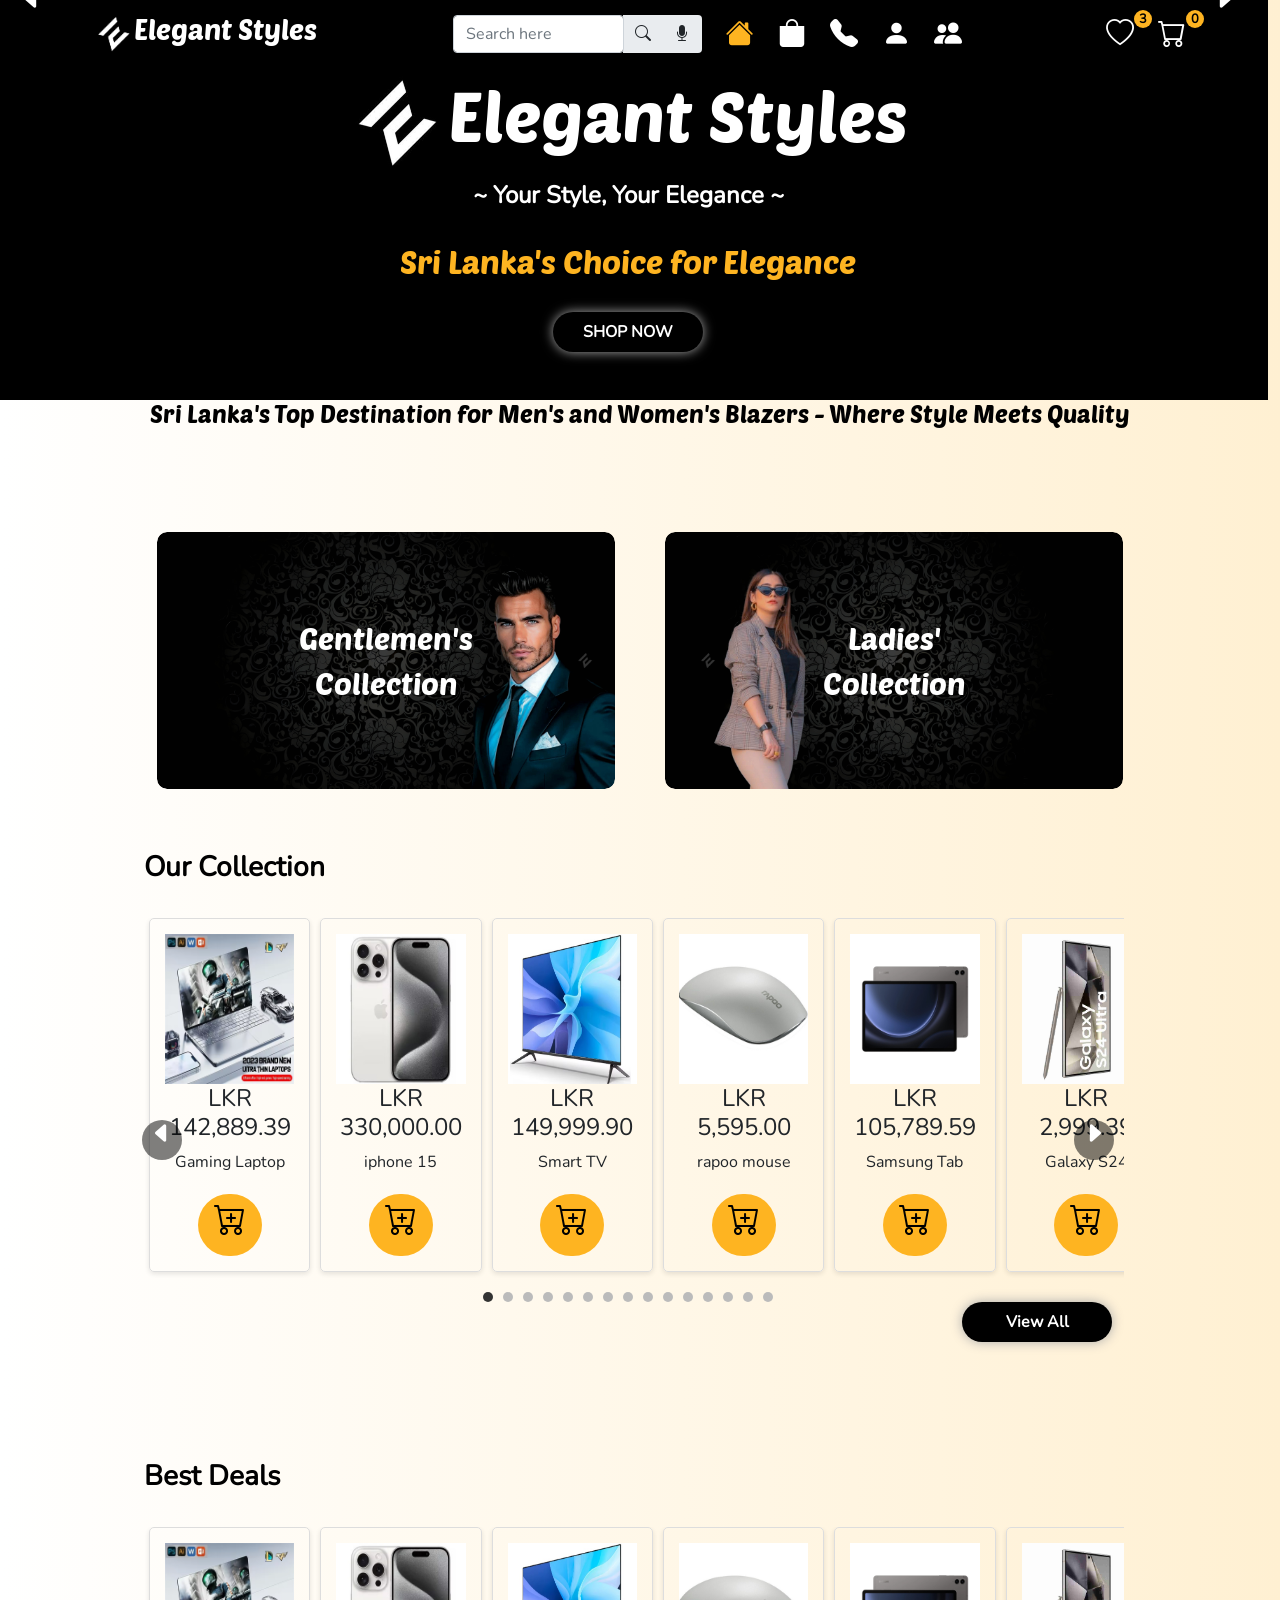
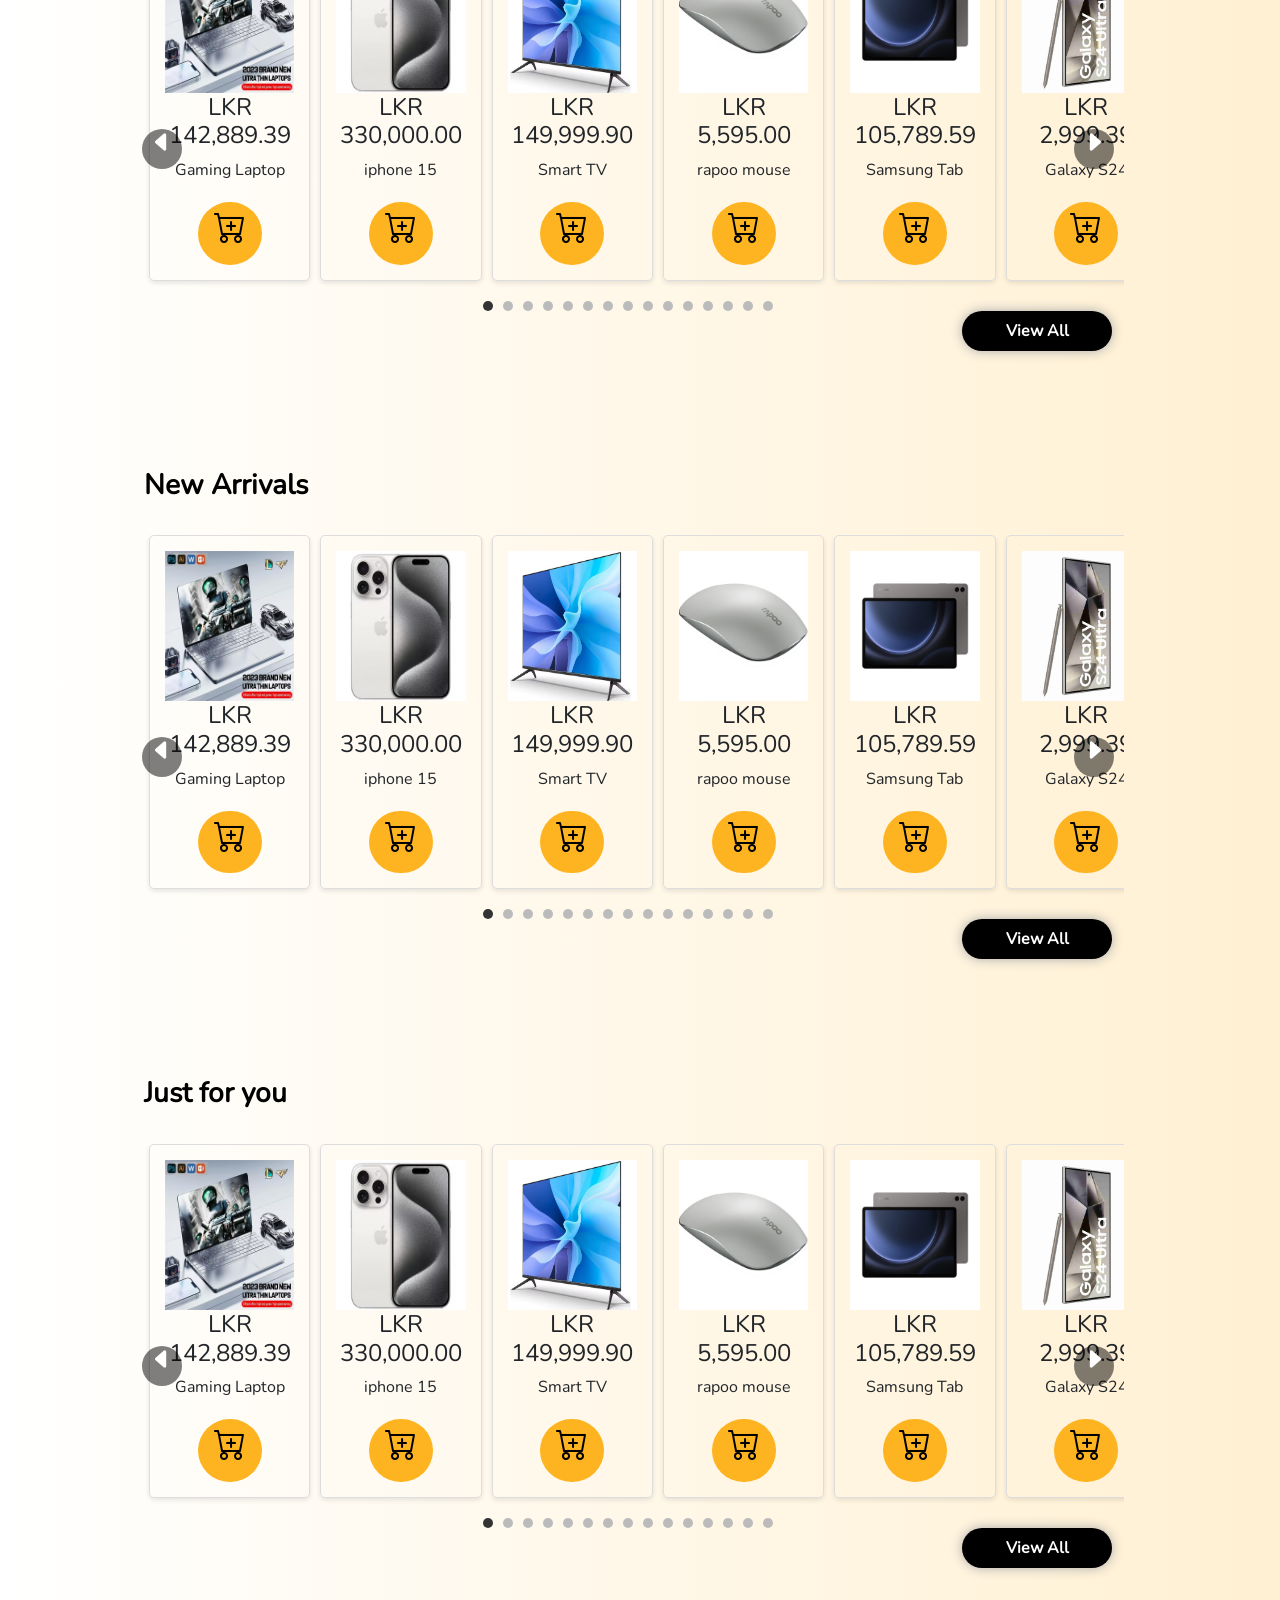
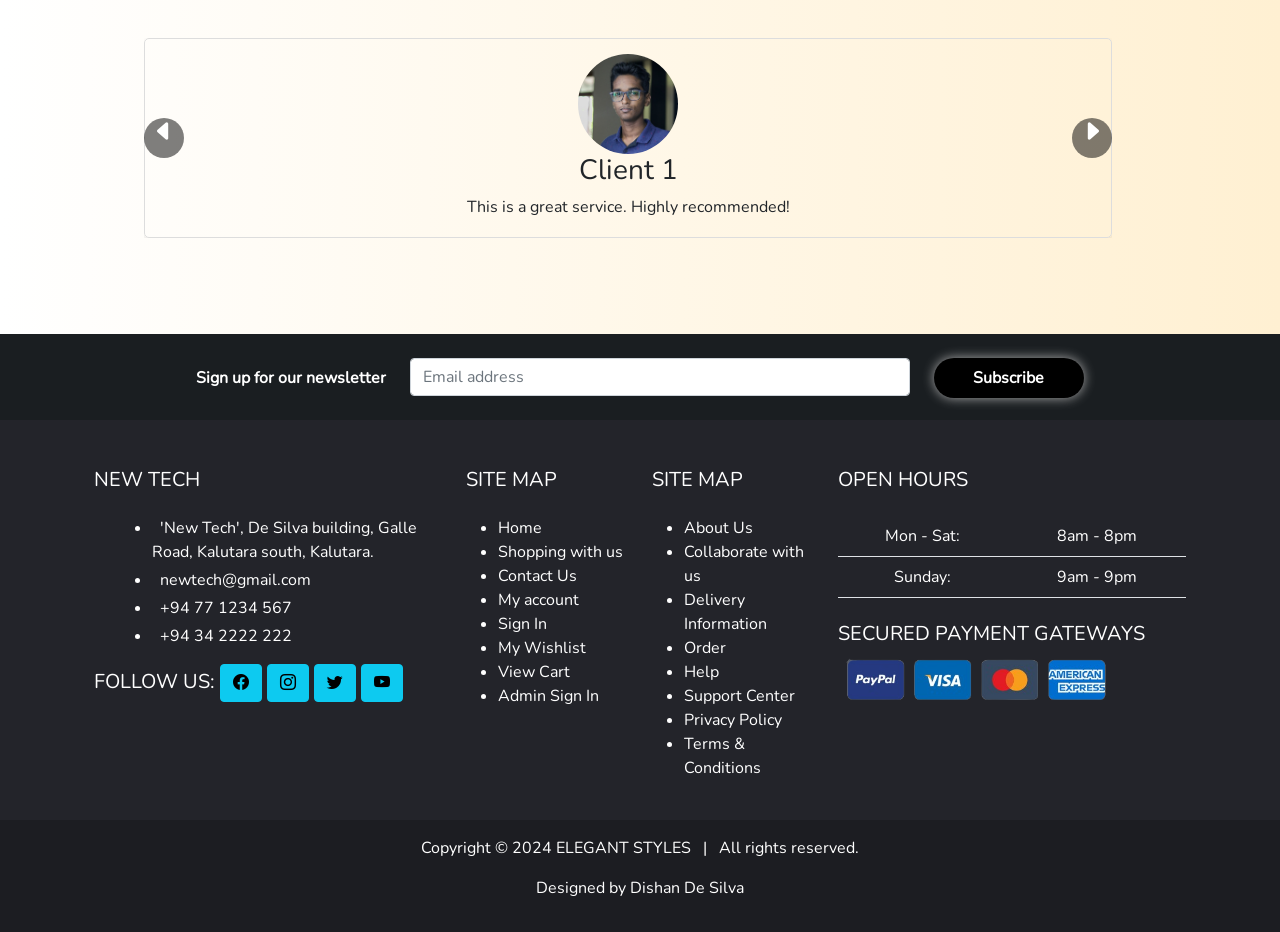
<file: index.html>
<!DOCTYPE html>
<html lang="en">

<head>
    <meta charset="UTF-8">
    <meta name="viewport" content="width=device-width, initial-scale=1.0">
    <link rel="stylesheet" href="css/bootstrap.css">
    <link rel="stylesheet" href="css/bootstrap.min.css">
    <link rel="stylesheet" href="https://cdn.jsdelivr.net/npm/bootstrap-icons@1.3.0/font/bootstrap-icons.css">
    <link rel="stylesheet" href="css/style.css">
    <title>Elegant Styles | Your Style, Your Elegance</title>
    <link rel="icon" href="images/elogo.png" />
</head>

<body>
    <div class="loader-wrapper">
        <div class="loader">
            <div class="circle"></div>
            <div class="circle"></div>
            <div class="circle"></div>
        </div>
    </div>

    <audio id="sound" src="audios/sound.mp3"></audio>

    <div class="content hidden">

        <!-- nav bar top-->
        <div class="container-fluid">
            <nav class="navbartop navbar-expand-lg fixed-top mt-2">
                <div class="container d-flex">
                    <a class="navbar-brand d-flex align-items-center fw-bold logo1" href="index.html"><img
                            src="images/elogo.png" style="height: 40px;" alt="">
                        <h3 class="brandname text-white">Elegant Styles</h3>
                    </a>
                    &nbsp;&nbsp;&nbsp;&nbsp;&nbsp;&nbsp;&nbsp;&nbsp;&nbsp;&nbsp;&nbsp;&nbsp;&nbsp;&nbsp;&nbsp;&nbsp;&nbsp;&nbsp;&nbsp;&nbsp;&nbsp;&nbsp;&nbsp;&nbsp;&nbsp;&nbsp;&nbsp;&nbsp;&nbsp;&nbsp;
                    </n>
                    <button class="navbar-toggler" type="button" data-bs-toggle="collapse"
                        data-bs-target="#navbarNavAltMarkup" aria-controls="navbarNavAltMarkup" aria-expanded="false"
                        aria-label="Toggle navigation">
                        <span><i class="bi bi-grid-1x2-fill text-white"></i></span>
                    </button>

                    <div class="collapse navbar-collapse" id="navbarNavAltMarkup">
                        <div class="input-group rounded">
                            <input type="search" class="form-control rounded" placeholder="Search here"
                                aria-label="Search" aria-describedby="search-addon" />
                            <button class="input-group-text border-0" id="search-addon">
                                <i class="bi bi-search"></i>
                            </button>
                            <button class="input-group-text border-0" id="search-addon">
                                <i class="bi bi-mic-fill"></i>
                            </button>
                        </div>
                        <ul class="navbar-nav ms-auto">
                            <li class="nav-item" title="Home"><a
                                    class="fs-2 ms-lg-4 ms-md-4 mb-md-3 mb-3 text-mg-center text-sm-center text-center"
                                    href="index.html"><i class="bi bi-house-fill h3 tabiconactive"></i></a></li>
                            <li class="nav-item" title="Shop"><a
                                    class="fs-2 ms-lg-4 ms-md-4 mb-md-3 mb-3 text-mg-center text-sm-center text-center"
                                    href="#collection"><i class="bi bi-bag-fill h3 tabicontop"></i></a></li>
                            <li class="nav-item" title="Contact"><a
                                    class="fs-2 ms-lg-4 ms-md-4 mb-md-3 mb-3 text-mg-center text-sm-center text-center"
                                    href="contact.html"><i class="bi bi-telephone-fill h3 tabicontop"></i></a></li>
                            <li class="nav-item dropdown" title="My account"><a
                                    class="fs-2 ms-lg-4 ms-md-4 mb-md-3 mb-3 text-mg-center text-sm-center text-center"
                                    data-bs-toggle="dropdown" aria-expanded="false"><i
                                        class="bi bi-person-fill h3 tabicontop"></i></a>
                                <ul class="dropdown-menu">
                                    <li></i><a class="dropdown-item" href="myprofilesettings.html"><i
                                                class="bi bi-person"></i>&nbsp;&nbsp;&nbsp;My profile settings</a></li>
                                    <li></i><a class="dropdown-item" href="myorders.html"><i
                                                class="bi bi-bag"></i>&nbsp;&nbsp;&nbsp;My orders</a></li>
                                    <li></i><a class="dropdown-item" href="payments.html"><i
                                                class="bi bi-credit-card-2-back"></i>&nbsp;&nbsp;&nbsp;My payments</a></li>
                                    <li><a class="dropdown-item" href="myreviews.html"><i class="bi bi-star"></i>&nbsp;&nbsp;&nbsp;My
                                            reviews</a></li>
                                    <li><a class="dropdown-item" href="returns.html"><i
                                                class="bi bi-x-circle"></i>&nbsp;&nbsp;&nbsp;My returns and
                                            cancelations</a></li>
                                    <li></i><a class="dropdown-item" href="index.html"><i
                                                class="bi bi-box-arrow-left"></i>&nbsp;&nbsp;&nbsp;Logout</a></li>
                                    <li>
                                        <hr class="dropdown-divider">
                                    </li>
                                    <li><a class="dropdown-item" href="sellerlogin.html"><i
                                                class="bi bi-box-arrow-in-right"></i>&nbsp;&nbsp;&nbsp;Seller login</a>
                                    </li>
                                    <li><a class="dropdown-item" href="msg.html"><i
                                                class="bi bi-chat-dots"></i>&nbsp;&nbsp;&nbsp;Message center</a></li>
                                    <li><a class="dropdown-item" href="help.html"><i
                                                class="bi bi-info-circle"></i>&nbsp;&nbsp;&nbsp;Help center</a></li>
                                </ul>
                            </li>
                            <li class="nav-item" title="Sign In"><a
                                    class="fs-2 ms-lg-4 ms-md-4 mb-md-3 mb-3 text-mg-center text-sm-center text-center"
                                    href="signin.html"><i class="bi bi-people-fill h3 tabicontop"></i></a></li>
                        </ul>
                        &nbsp;&nbsp;&nbsp;&nbsp;&nbsp;&nbsp;&nbsp;&nbsp;&nbsp;&nbsp;&nbsp;&nbsp;&nbsp;&nbsp;&nbsp;&nbsp;&nbsp;&nbsp;&nbsp;&nbsp;&nbsp;&nbsp;&nbsp;&nbsp;&nbsp;&nbsp;&nbsp;&nbsp;&nbsp;&nbsp;
                        <ul class="navbar-nav ms-auto">
                            <li class="nav-item" title="Wishlist"><a
                                    class="wishbutton fs-2 ms-lg-4 ms-md-4 mb-md-3 mb-3 text-mg-center text-sm-center text-center"
                                    href="wishlist.html"><i class="bi bi-heart h3 tabicontop"></i>
                                    <span class="count"><b>3</b></span>
                                </a></li>
                            <li class="nav-item" title="Cart"><a
                                    class="cartbutton fs-2 ms-lg-4 ms-md-4 mb-md-3 mb-3 text-mg-center text-sm-center text-center"
                                    href="cart.html"><i class="bi bi-cart h3 tabicontop"></i>
                                    <span class="count"><b>0</b></span>
                                </a></li>
                        </ul>
                    </div>
                </div>
            </nav>
        </div>
        <!-- /nav bar top -->

        <!-- nav bar -->
        <div class="container-fluid">
            <nav id="navbar" class="navbar navbar-expand-lg fixed-top mt-2">
                <div class="container">
                    <a class="navbar-brand d-flex align-items-center fw-bold logo1" href="index.html"><img
                            src="images/elogo.png" style="height: 40px;" alt="">
                        <h3 class="brandname text-black">Elegant Styles</h3>
                    </a>
                    &nbsp;&nbsp;&nbsp;&nbsp;&nbsp;&nbsp;&nbsp;&nbsp;&nbsp;&nbsp;&nbsp;&nbsp;&nbsp;&nbsp;&nbsp;&nbsp;&nbsp;&nbsp;&nbsp;&nbsp;&nbsp;&nbsp;&nbsp;&nbsp;&nbsp;&nbsp;&nbsp;&nbsp;&nbsp;&nbsp;
                    </n>
                    <button class="navbar-toggler" type="button" data-bs-toggle="collapse"
                        data-bs-target="#navbarNavAltMarkup" aria-controls="navbarNavAltMarkup" aria-expanded="false"
                        aria-label="Toggle navigation">
                        <span><i class="bi bi-grid-1x2-fill text-black"></i></span>
                    </button>

                    <div class="collapse navbar-collapse" id="navbarNavAltMarkup">
                        <div class="input-group rounded">
                            <input type="search" class="form-control rounded" placeholder="Search here"
                                aria-label="Search" aria-describedby="search-addon" />
                            <button class="input-group-text border-0" id="search-addon">
                                <i class="bi bi-search"></i>
                            </button>
                            <button class="input-group-text border-0" id="search-addon">
                                <i class="bi bi-mic-fill"></i>
                            </button>
                        </div>
                        <ul class="navbar-nav ms-auto">
                            <li class="nav-item" title="Home"><a
                                    class="fs-2 ms-lg-4 ms-md-4 mb-md-3 mb-3 text-mg-center text-sm-center text-center"
                                    href="index.html"><i class="bi bi-house-fill h3 tabiconactive"></i></a></li>
                            <li class="nav-item" title="Shop"><a
                                    class="fs-2 ms-lg-4 ms-md-4 mb-md-3 mb-3 text-mg-center text-sm-center text-center"
                                    href="#collection"><i class="bi bi-bag-fill h3 tabicon"></i></a></li>
                            <li class="nav-item" title="Contact"><a
                                    class="fs-2 ms-lg-4 ms-md-4 mb-md-3 mb-3 text-mg-center text-sm-center text-center"
                                    href="contact.html"><i class="bi bi-telephone-fill h3 tabicon"></i></a></li>
                            <li class="nav-item dropdown" title="My account"><a
                                    class="fs-2 ms-lg-4 ms-md-4 mb-md-3 mb-3 text-mg-center text-sm-center text-center"
                                    data-bs-toggle="dropdown" aria-expanded="false"><i
                                        class="bi bi-person-fill h3 tabicon"></i></a>
                                <ul class="dropdown-menu">
                                    <li></i><a class="dropdown-item" href="myprofilesettings.html"><i
                                                class="bi bi-person"></i>&nbsp;&nbsp;&nbsp;My profile settings</a></li>
                                    <li></i><a class="dropdown-item" href="myorders.html"><i
                                                class="bi bi-bag"></i>&nbsp;&nbsp;&nbsp;My orders</a></li>
                                    <li></i><a class="dropdown-item" href="payments.html"><i
                                                class="bi bi-credit-card-2-back"></i>&nbsp;&nbsp;&nbsp;My payments</a></li>
                                    <li><a class="dropdown-item" href="myreviews.html"><i class="bi bi-star"></i>&nbsp;&nbsp;&nbsp;My
                                            reviews</a></li>
                                    <li><a class="dropdown-item" href="returns.html"><i
                                                class="bi bi-x-circle"></i>&nbsp;&nbsp;&nbsp;My returns and
                                            cancelations</a></li>
                                    <li></i><a class="dropdown-item" href="index.html"><i
                                                class="bi bi-box-arrow-left"></i>&nbsp;&nbsp;&nbsp;Logout</a></li>
                                    <li>
                                        <hr class="dropdown-divider">
                                    </li>
                                    <li><a class="dropdown-item" href="sellerlogin.html"><i
                                                class="bi bi-box-arrow-in-right"></i>&nbsp;&nbsp;&nbsp;Seller login</a>
                                    </li>
                                    <li><a class="dropdown-item" href="msg.html"><i
                                                class="bi bi-chat-dots"></i>&nbsp;&nbsp;&nbsp;Message center</a></li>
                                    <li><a class="dropdown-item" href="help.html"><i
                                                class="bi bi-info-circle"></i>&nbsp;&nbsp;&nbsp;Help center</a></li>
                                </ul>
                            </li>
                            <li class="nav-item" title="Sign In"><a
                                    class="fs-2 ms-lg-4 ms-md-4 mb-md-3 mb-3 text-mg-center text-sm-center text-center"
                                    href="signin.html"><i class="bi bi-people-fill h3 tabicon"></i></a></li>
                        </ul>
                        &nbsp;&nbsp;&nbsp;&nbsp;&nbsp;&nbsp;&nbsp;&nbsp;&nbsp;&nbsp;&nbsp;&nbsp;&nbsp;&nbsp;&nbsp;&nbsp;&nbsp;&nbsp;&nbsp;&nbsp;&nbsp;&nbsp;&nbsp;&nbsp;&nbsp;&nbsp;&nbsp;&nbsp;&nbsp;&nbsp;
                        <ul class="navbar-nav ms-auto">
                            <li class="nav-item" title="Wishlist"><a
                                    class="wishbutton fs-2 ms-lg-4 ms-md-4 mb-md-3 mb-3 text-mg-center text-sm-center text-center"
                                    href="wishlist.html"><i class="bi bi-heart h3 tabicon"></i>
                                    <span class="count"><b>3</b></span>
                                </a></li>
                            <li class="nav-item" title="Cart"><a
                                    class="cartbutton fs-2 ms-lg-4 ms-md-4 mb-md-3 mb-3 text-mg-center text-sm-center text-center"
                                    href="cart.html"><i class="bi bi-cart h3 tabicon"></i>
                                    <span class="count"><b>0</b></span>
                                </a></li>
                        </ul>
                    </div>
                </div>
            </nav>
        </div>
        <!-- /nav bar -->

        <!-- content -->

        <div class="row custom-carousel-section">
            <div class="d-none d-sm-block col-md-12">

                <!-- carousel -->
                <section>
                    <div class="carousel-container">
                        <button class="carousel-button prev" onclick="showPreviousSlide()"><i
                                class="bi bi-caret-left-fill h4"></i></button>
                        <div class="carousel">
                            <div class="carousel-item">
                                <img src="images/blazerbanner1.jpg" alt="Image 1">
                            </div>
                            <div class="carousel-item">
                                <img src="images/blazerbanner2.jpg" alt="Image 2">
                            </div>
                            <div class="carousel-item">
                                <img src="images/blazerbanner3.jpg" alt="Image 3">
                            </div>
                            <div class="carousel-item">
                                <img src="images/blazerbanner4.jpg" alt="Image 4">
                            </div>
                            <div class="carousel-item">
                                <img src="images/blazerbanner5.jpg" alt="Image 5">
                            </div>
                            <div class="carousel-item">
                                <img src="images/blazerbanner6.jpg" alt="Image 6">
                            </div>
                            <!-- <div class="carousel-item">
                                <img src="images/blazerbannerimage7.jpg" alt="Image 7">
                            </div>
                            <div class="carousel-item">
                                <img src="images/blazerbannerimage8.jpg" alt="Image 8">
                            </div>
                            <div class="carousel-item">
                                <img src="images/a9.png" alt="Image 9">
                            </div> -->
                        </div>
                        <button class="carousel-button next" onclick="showNextSlide()"><i
                                class="bi bi-caret-right-fill h4"></i></button>
                    </div>
                </section>
                <!-- /carousel -->

            </div>
        </div>

        <div class="row" style="background-color: #000000; width: 100%;">

            <div class="col-12">

                <!-- branding area -->
                <section>
                    <div class="text-center align-items-center">
                        <div class="col-12">
                            <br><br><br>
                            <div>
                                <h1 class="brandname2 logo2"><img src="images/elogo.png" style="height: 100px;"
                                        alt="">Elegant Styles</h1>
                            </div>
                            <h4 class="caption1"><b>~ Your Style, Your Elegance ~</b></h4><br>
                            <h2 class="caption2">Sri Lanka's Choice for Elegance</h2><br>
                            <button class="shopbtn align-content-center mb-5" onclick="sound(); navigateToShop();">
                                <b>SHOP NOW</b>
                            </button>

                        </div>
                    </div>
                </section>
                <!-- /branding area -->

            </div>
        </div>

        <div class="container">
            <h4 class="caption4 d-flex justify-content-center text-center" style="color: rgb(0, 0, 0);">Sri Lanka's Top Destination for Men's and Women's Blazers - Where Style Meets Quality</h4>
        </div>

        
        <div class="main m-lg-7 mt-0 mb-0 p-5 pt-lg-0 pb-lg-0">


            <div class="d-flex center">
                <div class="row" id="collection">

                    <div class="col-md-6 col-12">
                        <div style="width: 100%; color: #000;">
                            <button onclick="navigateToShop();" class="btn btn-black" style="color: #000; border-radius: 10px;">

                                <div style="position: relative; display: inline-block;">
                                    <div class="image-container">
                                        <img src="images/blazerbanner1.jpg" style="width: 100%; border-radius: 10px;" alt="">
                                        <span class="caption5" style="position: absolute; top: 50%; left: 50%; transform: translate(-50%, -50%);
                                                    color: white; padding: 10px 20px;
                                                    border-radius: 5px; font-size: 30px; font-family:PoetsenOne;">
                                            Gentlemen's</br>Collection
                                        </span>
                                    </div>
                                </div>
                                
                            </button>                               
                        </div>
                    </div>
        
                    <div class="col-md-6 col-12">
                        <div style="width: 100%; color: #000;">
                            <button onclick="navigateToShop();" class="btn btn-black" style="color: #000; border-radius: 10px;">

                                <div style="position: relative; display: inline-block;">
                                    <div class="image-container">
                                        <img src="images/blazerbanner6.jpg" style="width: 100%; border-radius: 10px;" alt="">
                                        <span class="caption5" style="position: absolute; top: 50%; left: 50%; transform: translate(-50%, -50%);
                                                    color: white; padding: 10px 20px;
                                                    border-radius: 5px; font-size: 30px; font-family:PoetsenOne;">
                                            Ladies'</br>Collection
                                        </span>
                                    </div>
                                </div>
                                
                            </button>
                        </div>
                    </div>

                </div>
            </div>


            <!-- products swiper area -->
            <div class="row col-12">

                <div class="caption3 mt-5">
                    <h3><b>Our Collection</b></h3>
                </div>

                <div class="swiper-container">
                    <div class="swiper-wrapper">
                        <!-- Manually designed cards -->
                        <div class="swiper-slide">
                            <a href="productview.html"><img src="images/1.webp" alt="Card 1" style="height: 150px; width: auto;"></a>
                            <h4>LKR 142,889.39</h4>
                            <p>Gaming Laptop</p>
                            <button><h2><i class="bi bi-cart-plus"></i></h2></button>
                        </div>
                        <div class="swiper-slide">
                            <a href="productview.html"><img src="images/c1.jpg" alt="Card 1" style="height: 150px; width: auto;"></a>
                            <h4>LKR 330,000.00</h4>
                            <p>iphone 15</p>
                            <button><h2><i class="bi bi-cart-plus"></i></h2></button>
                        </div>
                        <div class="swiper-slide">
                            <a href="productview.html"><img src="images/c2.jpg" alt="Card 1" style="height: 150px; width: auto;"></a>
                            <h4>LKR 149,999.90</h4>
                            <p>Smart TV</p>
                            <button><h2><i class="bi bi-cart-plus"></i></h2></button>
                        </div>
                        <div class="swiper-slide">
                            <a href="productview.html"><img src="images/c3.png" alt="Card 1" style="height: 150px; width: auto;"></a>
                            <h4>LKR 5,595.00</h4>
                            <p>rapoo mouse</p>
                            <button><h2><i class="bi bi-cart-plus"></i></h2></button>
                        </div>
                        <div class="swiper-slide">
                            <a href="productview.html"><img src="images/c4.jpg" alt="Card 1" style="height: 150px; width: auto;"></a>
                            <h4>LKR 105,789.59</h4>
                            <p>Samsung Tab</p>
                            <button><h2><i class="bi bi-cart-plus"></i></h2></button>
                        </div>
                        <div class="swiper-slide">
                            <a href="productview.html"><img src="images/c5.jpeg" alt="Card 1" style="height: 150px; width: auto;"></a>
                            <h4>LKR 2,999.39</h4>
                            <p>Galaxy S24</p>
                            <button><h2><i class="bi bi-cart-plus"></i></h2></button>
                        </div>
                        <div class="swiper-slide">
                            <a href="productview.html"><img src="images/c6.jpeg" alt="Card 1" style="height: 150px; width: auto;"></a>
                            <h4>LKR 7,335.00</h4>
                            <p>Smart Clock</p>
                            <button><h2><i class="bi bi-cart-plus"></i></h2></button>
                        </div>
                        <div class="swiper-slide">
                            <a href="productview.html"><img src="images/c7.jpg" alt="Card 1" style="height: 150px; width: auto;"></a>
                            <h4>LKR 10,689.50</h4>
                            <p>Smart Watch</p>
                            <button><h2><i class="bi bi-cart-plus"></i></h2></button>
                        </div>
                        <div class="swiper-slide">
                            <a href="productview.html"><img src="images/c8.jpg" alt="Card 1" style="height: 150px; width: auto;"></a>
                            <h4>LKR 5,000.00</h4>
                            <p>Gaming Keyboard</p>
                            <button><h2><i class="bi bi-cart-plus"></i></h2></button>
                        </div>
                        <div class="swiper-slide">
                            <a href="productview.html"><img src="images/c9.jpg" alt="Card 1" style="height: 150px; width: auto;"></a>
                            <h4>LKR 700,777.79</h4>
                            <p>Mac Book</p>
                            <button><h2><i class="bi bi-cart-plus"></i></h2></button>
                        </div>
                        <div class="swiper-slide">
                            <a href="productview.html"><img src="images/d1.jpg" alt="Card 1" style="height: 150px; width: auto;"></a>
                            <h4>LKR 88,889.59</h4>
                            <p>Hotwav Cyber 15</p>
                            <button><h2><i class="bi bi-cart-plus"></i></h2></button>
                        </div>
                        <div class="swiper-slide">
                            <a href="productview.html"><img src="images/d2.jpg" alt="Card 1" style="height: 150px; width: auto;"></a>
                            <h4>LKR 2,569.69</h4>
                            <p>Smart Clock</p>
                            <button><h2><i class="bi bi-cart-plus"></i></h2></button>
                        </div>
                        <div class="swiper-slide">
                            <a href="productview.html"><img src="images/d3.jpg" alt="Card 1" style="height: 150px; width: auto;"></a>
                            <h4>LKR 49,000.00</h4>
                            <p>DSLR Camera</p>
                            <button><h2><i class="bi bi-cart-plus"></i></h2></button>
                        </div>
                        <div class="swiper-slide">
                            <a href="productview.html"><img src="images/d4.jpg" alt="Card 1" style="height: 150px; width: auto;"></a>
                            <h4>LKR 20,889.89</h4>
                            <p>ROG Earbuds</p>
                            <button><h2><i class="bi bi-cart-plus"></i></h2></button>
                        </div>
                        <div class="swiper-slide">
                            <a href="productview.html"><img src="images/d5.jpg" alt="Card 1" style="height: 150px; width: auto;"></a>
                            <h4>LKR 55,555.55</h4>
                            <p>Refridgerator</p>
                            <button><h2><i class="bi bi-cart-plus"></i></h2></button>
                        </div>
                    </div>
                    <div class="swiper-pagination"></div>
                    <div class="swiper-button-prev"><i class="bi bi-caret-left-fill h4 text-white"></i></div>
                    <div class="swiper-button-next"><i class="bi bi-caret-right-fill h4 text-white"></i></div>
                    <div class="d-flex justify-content-end">
                        <button class="shopbtn" onclick="navigateToShop();">
                            <b>View All</b>
                        </button>
                    </div>
                </div>
            </div>
            <!-- /products swiper area -->

            <!-- best deals swiper area -->
            <div class="row col-12">

                <div class="caption3 mt-5">
                    <h3><b>Best Deals</b></h3>
                </div>

                <div class="swiper2-container">
                    <div class="swiper2-wrapper">
                        <!-- Manually designed cards -->
                        <div class="swiper2-slide">
                            <a href="productview.html"><img src="images/1.webp" alt="Card 1" style="height: 150px; width: auto;"></a>
                            <h4>LKR 142,889.39</h4>
                            <p>Gaming Laptop</p>
                            <button><h2><i class="bi bi-cart-plus"></i></h2></button>
                        </div>
                        <div class="swiper2-slide">
                            <a href="productview.html"><img src="images/c1.jpg" alt="Card 1" style="height: 150px; width: auto;"></a>
                            <h4>LKR 330,000.00</h4>
                            <p>iphone 15</p>
                            <button><h2><i class="bi bi-cart-plus"></i></h2></button>
                        </div>
                        <div class="swiper2-slide">
                            <a href="productview.html"><img src="images/c2.jpg" alt="Card 1" style="height: 150px; width: auto;"></a>
                            <h4>LKR 149,999.90</h4>
                            <p>Smart TV</p>
                            <button><h2><i class="bi bi-cart-plus"></i></h2></button>
                        </div>
                        <div class="swiper2-slide">
                            <a href="productview.html"><img src="images/c3.png" alt="Card 1" style="height: 150px; width: auto;"></a>
                            <h4>LKR 5,595.00</h4>
                            <p>rapoo mouse</p>
                            <button><h2><i class="bi bi-cart-plus"></i></h2></button>
                        </div>
                        <div class="swiper2-slide">
                            <a href="productview.html"><img src="images/c4.jpg" alt="Card 1" style="height: 150px; width: auto;"></a>
                            <h4>LKR 105,789.59</h4>
                            <p>Samsung Tab</p>
                            <button><h2><i class="bi bi-cart-plus"></i></h2></button>
                        </div>
                        <div class="swiper2-slide">
                            <a href="productview.html"><img src="images/c5.jpeg" alt="Card 1" style="height: 150px; width: auto;"></a>
                            <h4>LKR 2,999.39</h4>
                            <p>Galaxy S24</p>
                            <button><h2><i class="bi bi-cart-plus"></i></h2></button>
                        </div>
                        <div class="swiper2-slide">
                            <a href="productview.html"><img src="images/c6.jpeg" alt="Card 1" style="height: 150px; width: auto;"></a>
                            <h4>LKR 7,335.00</h4>
                            <p>Smart Clock</p>
                            <button><h2><i class="bi bi-cart-plus"></i></h2></button>
                        </div>
                        <div class="swiper2-slide">
                            <a href="productview.html"><img src="images/c7.jpg" alt="Card 1" style="height: 150px; width: auto;"></a>
                            <h4>LKR 10,689.50</h4>
                            <p>Smart Watch</p>
                            <button><h2><i class="bi bi-cart-plus"></i></h2></button>
                        </div>
                        <div class="swiper2-slide">
                            <a href="productview.html"><img src="images/c8.jpg" alt="Card 1" style="height: 150px; width: auto;"></a>
                            <h4>LKR 5,000.00</h4>
                            <p>Gaming Keyboard</p>
                            <button><h2><i class="bi bi-cart-plus"></i></h2></button>
                        </div>
                        <div class="swiper2-slide">
                            <a href="productview.html"><img src="images/c9.jpg" alt="Card 1" style="height: 150px; width: auto;"></a>
                            <h4>LKR 700,777.79</h4>
                            <p>Mac Book</p>
                            <button><h2><i class="bi bi-cart-plus"></i></h2></button>
                        </div>
                        <div class="swiper2-slide">
                            <a href="productview.html"><img src="images/d1.jpg" alt="Card 1" style="height: 150px; width: auto;"></a>
                            <h4>LKR 88,889.59</h4>
                            <p>Hotwav Cyber 15</p>
                            <button><h2><i class="bi bi-cart-plus"></i></h2></button>
                        </div>
                        <div class="swiper2-slide">
                            <a href="productview.html"><img src="images/d2.jpg" alt="Card 1" style="height: 150px; width: auto;"></a>
                            <h4>LKR 2,569.69</h4>
                            <p>Smart Clock</p>
                            <button><h2><i class="bi bi-cart-plus"></i></h2></button>
                        </div>
                        <div class="swiper2-slide">
                            <a href="productview.html"><img src="images/d3.jpg" alt="Card 1" style="height: 150px; width: auto;"></a>
                            <h4>LKR 49,000.00</h4>
                            <p>DSLR Camera</p>
                            <button><h2><i class="bi bi-cart-plus"></i></h2></button>
                        </div>
                        <div class="swiper2-slide">
                            <a href="productview.html"><img src="images/d4.jpg" alt="Card 1" style="height: 150px; width: auto;"></a>
                            <h4>LKR 20,889.89</h4>
                            <p>ROG Earbuds</p>
                            <button><h2><i class="bi bi-cart-plus"></i></h2></button>
                        </div>
                        <div class="swiper2-slide">
                            <a href="productview.html"><img src="images/d5.jpg" alt="Card 1" style="height: 150px; width: auto;"></a>
                            <h4>LKR 55,555.55</h4>
                            <p>Refridgerator</p>
                            <button><h2><i class="bi bi-cart-plus"></i></h2></button>
                        </div>
                    </div>
                    <div class="swiper2-pagination"></div>
                    <div class="swiper2-button-prev"><i class="bi bi-caret-left-fill h4 text-white"></i></div>
                    <div class="swiper2-button-next"><i class="bi bi-caret-right-fill h4 text-white"></i></div>
                    <div class="d-flex justify-content-end">
                        <button class="shopbtn" onclick="navigateToShop();">
                            <b>View All</b>
                        </button>
                    </div>
                </div>
            </div>
            <!-- /best deals swiper area -->

            <!-- new arivals swiper area -->
            <div class="row col-12">
                <div class="caption3 mt-5">
                    <h3><b>New Arrivals</b></h3>
                </div>

                <div class="swiper3-container">
                    <div class="swiper3-wrapper">
                        <!-- Manually designed cards -->
                        <div class="swiper3-slide">
                            <a href="productview.html"><img src="images/1.webp" alt="Card 1" style="height: 150px; width: auto;"></a>
                            <h4>LKR 142,889.39</h4>
                            <p>Gaming Laptop</p>
                            <button><h2><i class="bi bi-cart-plus"></i></h2></button>
                        </div>
                        <div class="swiper3-slide">
                            <a href="productview.html"><img src="images/c1.jpg" alt="Card 1" style="height: 150px; width: auto;"></a>
                            <h4>LKR 330,000.00</h4>
                            <p>iphone 15</p>
                            <button><h2><i class="bi bi-cart-plus"></i></h2></button>
                        </div>
                        <div class="swiper3-slide">
                            <a href="productview.html"><img src="images/c2.jpg" alt="Card 1" style="height: 150px; width: auto;"></a>
                            <h4>LKR 149,999.90</h4>
                            <p>Smart TV</p>
                            <button><h2><i class="bi bi-cart-plus"></i></h2></button>
                        </div>
                        <div class="swiper3-slide">
                            <a href="productview.html"><img src="images/c3.png" alt="Card 1" style="height: 150px; width: auto;"></a>
                            <h4>LKR 5,595.00</h4>
                            <p>rapoo mouse</p>
                            <button><h2><i class="bi bi-cart-plus"></i></h2></button>
                        </div>
                        <div class="swiper3-slide">
                            <a href="productview.html"><img src="images/c4.jpg" alt="Card 1" style="height: 150px; width: auto;"></a>
                            <h4>LKR 105,789.59</h4>
                            <p>Samsung Tab</p>
                            <button><h2><i class="bi bi-cart-plus"></i></h2></button>
                        </div>
                        <div class="swiper3-slide">
                            <a href="productview.html"><img src="images/c5.jpeg" alt="Card 1" style="height: 150px; width: auto;"></a>
                            <h4>LKR 2,999.39</h4>
                            <p>Galaxy S24</p>
                            <button><h2><i class="bi bi-cart-plus"></i></h2></button>
                        </div>
                        <div class="swiper3-slide">
                            <a href="productview.html"><img src="images/c6.jpeg" alt="Card 1" style="height: 150px; width: auto;"></a>
                            <h4>LKR 7,335.00</h4>
                            <p>Smart Clock</p>
                            <button><h2><i class="bi bi-cart-plus"></i></h2></button>
                        </div>
                        <div class="swiper3-slide">
                            <a href="productview.html"><img src="images/c7.jpg" alt="Card 1" style="height: 150px; width: auto;"></a>
                            <h4>LKR 10,689.50</h4>
                            <p>Smart Watch</p>
                            <button><h2><i class="bi bi-cart-plus"></i></h2></button>
                        </div>
                        <div class="swiper3-slide">
                            <a href="productview.html"><img src="images/c8.jpg" alt="Card 1" style="height: 150px; width: auto;"></a>
                            <h4>LKR 5,000.00</h4>
                            <p>Gaming Keyboard</p>
                            <button><h2><i class="bi bi-cart-plus"></i></h2></button>
                        </div>
                        <div class="swiper3-slide">
                            <a href="productview.html"><img src="images/c9.jpg" alt="Card 1" style="height: 150px; width: auto;"></a>
                            <h4>LKR 700,777.79</h4>
                            <p>Mac Book</p>
                            <button><h2><i class="bi bi-cart-plus"></i></h2></button>
                        </div>
                        <div class="swiper3-slide">
                            <a href="productview.html"><img src="images/d1.jpg" alt="Card 1" style="height: 150px; width: auto;"></a>
                            <h4>LKR 88,889.59</h4>
                            <p>Hotwav Cyber 15</p>
                            <button><h2><i class="bi bi-cart-plus"></i></h2></button>
                        </div>
                        <div class="swiper3-slide">
                            <a href="productview.html"><img src="images/d2.jpg" alt="Card 1" style="height: 150px; width: auto;"></a>
                            <h4>LKR 2,569.69</h4>
                            <p>Smart Clock</p>
                            <button><h2><i class="bi bi-cart-plus"></i></h2></button>
                        </div>
                        <div class="swiper3-slide">
                            <a href="productview.html"><img src="images/d3.jpg" alt="Card 1" style="height: 150px; width: auto;"></a>
                            <h4>LKR 49,000.00</h4>
                            <p>DSLR Camera</p>
                            <button><h2><i class="bi bi-cart-plus"></i></h2></button>
                        </div>
                        <div class="swiper3-slide">
                            <a href="productview.html"><img src="images/d4.jpg" alt="Card 1" style="height: 150px; width: auto;"></a>
                            <h4>LKR 20,889.89</h4>
                            <p>ROG Earbuds</p>
                            <button><h2><i class="bi bi-cart-plus"></i></h2></button>
                        </div>
                        <div class="swiper3-slide">
                            <a href="productview.html"><img src="images/d5.jpg" alt="Card 1" style="height: 150px; width: auto;"></a>
                            <h4>LKR 55,555.55</h4>
                            <p>Refridgerator</p>
                            <button><h2><i class="bi bi-cart-plus"></i></h2></button>
                        </div>
                    </div>
                    <div class="swiper3-pagination"></div>
                    <div class="swiper3-button-prev"><i class="bi bi-caret-left-fill h4 text-white"></i></div>
                    <div class="swiper3-button-next"><i class="bi bi-caret-right-fill h4 text-white"></i></div>
                    <div class="d-flex justify-content-end">
                        <button class="shopbtn" onclick="navigateToShop();">
                            <b>View All</b>
                        </button>
                    </div>
                </div>
            </div>
            <!-- /new arivals swiper area -->

            <!-- Just for you swiper area -->
            <div class="row col-12">

                <div class="caption3 mt-5">
                    <h3><b>Just for you</b></h3>
                </div>

                <div class="swiper4-container">
                    <div class="swiper4-wrapper">
                        <!-- Manually designed cards -->
                        <div class="swiper4-slide">
                            <a href="productview.html"><img src="images/1.webp" alt="Card 1" style="height: 150px; width: auto;"></a>
                            <h4>LKR 142,889.39</h4>
                            <p>Gaming Laptop</p>
                            <button><h2><i class="bi bi-cart-plus"></i></h2></button>
                        </div>
                        <div class="swiper4-slide">
                            <a href="productview.html"><img src="images/c1.jpg" alt="Card 1" style="height: 150px; width: auto;"></a>
                            <h4>LKR 330,000.00</h4>
                            <p>iphone 15</p>
                            <button><h2><i class="bi bi-cart-plus"></i></h2></button>
                        </div>
                        <div class="swiper4-slide">
                            <a href="productview.html"><img src="images/c2.jpg" alt="Card 1" style="height: 150px; width: auto;"></a>
                            <h4>LKR 149,999.90</h4>
                            <p>Smart TV</p>
                            <button><h2><i class="bi bi-cart-plus"></i></h2></button>
                        </div>
                        <div class="swiper4-slide">
                            <a href="productview.html"><img src="images/c3.png" alt="Card 1" style="height: 150px; width: auto;"></a>
                            <h4>LKR 5,595.00</h4>
                            <p>rapoo mouse</p>
                            <button><h2><i class="bi bi-cart-plus"></i></h2></button>
                        </div>
                        <div class="swiper4-slide">
                            <a href="productview.html"><img src="images/c4.jpg" alt="Card 1" style="height: 150px; width: auto;"></a>
                            <h4>LKR 105,789.59</h4>
                            <p>Samsung Tab</p>
                            <button><h2><i class="bi bi-cart-plus"></i></h2></button>
                        </div>
                        <div class="swiper4-slide">
                            <a href="productview.html"><img src="images/c5.jpeg" alt="Card 1" style="height: 150px; width: auto;"></a>
                            <h4>LKR 2,999.39</h4>
                            <p>Galaxy S24</p>
                            <button><h2><i class="bi bi-cart-plus"></i></h2></button>
                        </div>
                        <div class="swiper4-slide">
                            <a href="productview.html"><img src="images/c6.jpeg" alt="Card 1" style="height: 150px; width: auto;"></a>
                            <h4>LKR 7,335.00</h4>
                            <p>Smart Clock</p>
                            <button><h2><i class="bi bi-cart-plus"></i></h2></button>
                        </div>
                        <div class="swiper4-slide">
                            <a href="productview.html"><img src="images/c7.jpg" alt="Card 1" style="height: 150px; width: auto;"></a>
                            <h4>LKR 10,689.50</h4>
                            <p>Smart Watch</p>
                            <button><h2><i class="bi bi-cart-plus"></i></h2></button>
                        </div>
                        <div class="swiper4-slide">
                            <a href="productview.html"><img src="images/c8.jpg" alt="Card 1" style="height: 150px; width: auto;"></a>
                            <h4>LKR 5,000.00</h4>
                            <p>Gaming Keyboard</p>
                            <button><h2><i class="bi bi-cart-plus"></i></h2></button>
                        </div>
                        <div class="swiper4-slide">
                            <a href="productview.html"><img src="images/c9.jpg" alt="Card 1" style="height: 150px; width: auto;"></a>
                            <h4>LKR 700,777.79</h4>
                            <p>Mac Book</p>
                            <button><h2><i class="bi bi-cart-plus"></i></h2></button>
                        </div>
                        <div class="swiper4-slide">
                            <a href="productview.html"><img src="images/d1.jpg" alt="Card 1" style="height: 150px; width: auto;"></a>
                            <h4>LKR 88,889.59</h4>
                            <p>Hotwav Cyber 15</p>
                            <button><h2><i class="bi bi-cart-plus"></i></h2></button>
                        </div>
                        <div class="swiper4-slide">
                            <a href="productview.html"><img src="images/d2.jpg" alt="Card 1" style="height: 150px; width: auto;"></a>
                            <h4>LKR 2,569.69</h4>
                            <p>Smart Clock</p>
                            <button><h2><i class="bi bi-cart-plus"></i></h2></button>
                        </div>
                        <div class="swiper4-slide">
                            <a href="productview.html"><img src="images/d3.jpg" alt="Card 1" style="height: 150px; width: auto;"></a>
                            <h4>LKR 49,000.00</h4>
                            <p>DSLR Camera</p>
                            <button><h2><i class="bi bi-cart-plus"></i></h2></button>
                        </div>
                        <div class="swiper4-slide">
                            <a href="productview.html"><img src="images/d4.jpg" alt="Card 1" style="height: 150px; width: auto;"></a>
                            <h4>LKR 20,889.89</h4>
                            <p>ROG Earbuds</p>
                            <button><h2><i class="bi bi-cart-plus"></i></h2></button>
                        </div>
                        <div class="swiper4-slide">
                            <a href="productview.html"><img src="images/d5.jpg" alt="Card 1" style="height: 150px; width: auto;"></a>
                            <h4>LKR 55,555.55</h4>
                            <p>Refridgerator</p>
                            <button><h2><i class="bi bi-cart-plus"></i></h2></button>
                        </div>
                    </div>
                    <div class="swiper4-pagination"></div>
                    <div class="swiper4-button-prev"><i class="bi bi-caret-left-fill h4 text-white"></i></div>
                    <div class="swiper4-button-next"><i class="bi bi-caret-right-fill h4 text-white"></i></div>
                    <div class="d-flex justify-content-end">
                        <button class="shopbtn" onclick="navigateToShop();">
                            <b>View All</b>
                        </button>
                    </div>
                </div>
            </div>
            <!-- /Just for you swiper area -->

            <!-- reviews swiper area -->
            <div class="row col-12">
                <section>
                    <div class="carouselreview">
                        <div class="carouselreview-card">
                            <img src="images/client1.jpg" alt="Client 1" class="profile-pic">
                            <h3>Client 1</h3>
                            <p>This is a great service. Highly recommended!</p>
                        </div>
                        <div class="carouselreview-card">
                            <img src="images/client2.jpg" alt="Client 2" class="profile-pic">
                            <h3>Client 2</h3>
                            <p>Amazing experience, will use again.</p>
                        </div>
                        <div class="carouselreview-card">
                            <img src="images/client3.png" alt="Client 3" class="profile-pic">
                            <h3>Client 3</h3>
                            <p>Exceptional service and support!</p>
                        </div>
                        <div class="carouselreview-card">
                            <img src="images/client4.jpg" alt="Client 4" class="profile-pic">
                            <h3>Client 4</h3>
                            <p>Very satisfied with the service provided.</p>
                        </div>
                        <div class="carouselreview-card">
                            <img src="images/client5.jpg" alt="Client 5" class="profile-pic">
                            <h3>Client 5</h3>
                            <p>Top-notch service! Will recommend to others.</p>
                        </div>
                        <div class="carouselreview-control left" onclick="moveCarouselreview(-1)"><i
                                class="bi bi-caret-left-fill h4 text-white"></i></div>
                        <div class="carouselreview-control right" onclick="moveCarouselreview(1)"><i
                                class="bi bi-caret-right-fill h4 text-white"></i></div>
                    </div>
                </section>
            </div>
            <!-- /reviews swiper area -->

            <!-- Pageup button -->
            <button id="scrollToTopBtn" title="Go to top">
                <h4><i class="bi bi-caret-up-fill upicon"></i></h4>
            </button>
            <!-- /Pageup button -->

        </div>

        <!-- footer -->
        <footer class="bg-dark text-center text-white col-12">
            <div class="container-fluid p-4 pb-0" style="background-color: rgba(0, 0, 0, 0.2); width: 100%;">
                <section class="">
                    <div>
                        <div class="row d-flex justify-content-center">
                            <div class="col-auto">
                                <p class="pt-2">
                                    <strong>Sign up for our newsletter</strong>
                                </p>
                            </div>

                            <div class="col-md-5 col-12">
                                <div class="form-outline form-white mb-4">
                                    <input type="email" class="form-control" placeholder="Email address" />
                                </div>
                            </div>

                            <div class="col-auto">
                                <button type="submit" class="subbtn" onclick="sound();">
                                    <b>Subscribe</b>
                                </button>
                            </div>
                        </div>
                    </div>
                </section>
            </div>

            <section class="text-white text-center text-lg-start col-12" style="background-color: #23242a;">
                <div class="container p-4">
                    <div class="row mt-4">
                        <div class="col-lg-4 col-md-12 mb-4 mb-md-0">
                            <h5 class="text-uppercase mb-4">NEW TECH</h5>

                            <ul class="fa-ul" style="margin-left: 1.65em;">
                                <li class="mb-1">
                                    <span class="fa-li"><i class="fas fa-home"></i></span><span class="ms-2">'New Tech',
                                        De
                                        Silva building, Galle Road, Kalutara south, Kalutara.</span>
                                </li>
                                <li class="mb-1">
                                    <span class="fa-li"><i class="fas fa-envelope"></i></span><span
                                        class="ms-2">newtech@gmail.com</span>
                                </li>
                                <li class="mb-1">
                                    <span class="fa-li"><i class="fas fa-phone"></i></span><span class="ms-2">+94 77
                                        1234
                                        567</span>
                                </li>
                                <li class="mb-1">
                                    <span class="fa-li"><i class="fas fa-print"></i></span><span class="ms-2">+94 34
                                        2222
                                        222</span>
                                </li>
                            </ul>

                            <div class="mt-2">
                                <h5 class="text-uppercase mb-1">Follow us:
                                    <a type="button" class="btn btn-floating btn-info btn-md">
                                        <i class="bi bi-facebook"></i></a>
                                    <a type="button" class="btn btn-floating btn-info btn-md">
                                        <i class="bi bi-instagram"></i></a>
                                    <a type="button" class="btn btn-floating btn-info btn-md">
                                        <i class="bi bi-twitter"></i></a>
                                    <a type="button" class="btn btn-floating btn-info btn-md">
                                        <i class="bi bi-youtube"></i></a>
                                </h5>
                            </div>
                        </div>

                        <div class="col-lg-2 col-md-6 mb-4 mb-md-0">
                            <div class="footer-content">
                                <h5 class="text-uppercase mb-4">Site map</h5>

                                <ul class="footer-links">
                                    <li><a href="index.html" class="footer-link text-decoration-none text-white">
                                            <p class="sitelink mb-0">Home</p>
                                        </a></li>
                                    <li><a href="shop.html" class="footer-link text-decoration-none text-white">
                                            <p class="sitelink mb-0">Shopping with
                                                us</p>
                                        </a>
                                    </li>
                                    <li><a href="contact.html" class="footer-link text-decoration-none text-white">
                                            <p class="sitelink mb-0">Contact Us</p>
                                        </a>
                                    </li>
                                    <li><a href="myprofilesettings.html" class="footer-link text-decoration-none text-white">
                                            <p class="sitelink mb-0">My account</p>
                                        </a>
                                    </li>
                                    <li><a href="signin.html" class="footer-link text-decoration-none text-white">
                                            <p class="sitelink mb-0">Sign In</p>
                                        </a></li>
                                    <li><a href="wishlist.html" class="footer-link text-decoration-none text-white">
                                            <p class="sitelink mb-0">My Wishlist</p>
                                        </a>
                                    </li>
                                    <li><a href="cart.html" class="footer-link text-decoration-none text-white">
                                            <p class="sitelink mb-0">View Cart</p>
                                        </a>
                                    </li>
                                    <li><a href="signin.html" class="footer-link text-decoration-none text-white">
                                            <p class="sitelink mb-0">Admin Sign In</p>
                                        </a>
                                    </li>
                                </ul>
                            </div>

                        </div>

                        <div class="col-lg-2 col-md-6 mb-4 mb-md-0">
                            <div class="footer-content">
                                <h5 class="text-uppercase mb-4">Site map</h5>

                                <ul class="footer-links">
                                    <li><a href="index.html" class="footer-link text-decoration-none text-white">
                                            <p class="sitelink mb-0">About Us</p>
                                        </a></li>
                                    <li><a href="index.html" class="footer-link text-decoration-none text-white">
                                            <p class="sitelink mb-0">Collaborate with
                                                us</p>
                                        </a></li>
                                    <li><a href="index.html" class="footer-link text-decoration-none text-white">
                                            <p class="sitelink mb-0">Delivery
                                                Information</p>
                                        </a></li>
                                    <li><a href="myorders.html" class="footer-link text-decoration-none text-white">
                                            <p class="sitelink mb-0">Order</p>
                                        </a></li>
                                    <li><a href="help.html" class="footer-link text-decoration-none text-white">
                                            <p class="sitelink mb-0">Help</p>
                                        </a></li>
                                    <li><a href="help.html" class="footer-link text-decoration-none text-white">
                                            <p class="sitelink mb-0">Support
                                                Center</p>
                                        </a>
                                    </li>
                                    <li><a href="index.html" class="footer-link text-decoration-none text-white">
                                            <p class="sitelink mb-0">Privacy
                                                Policy</p>
                                        </a>
                                    </li>
                                    <li><a href="index.html" class="footer-link text-decoration-none text-white">
                                            <p class="sitelink mb-0">Terms &
                                                Conditions</p>
                                        </a></li>
                                </ul>
                            </div>

                        </div>

                        <div class="col-lg-4 col-md-6 mb-4 mb-md-0">
                            <h5 class="text-uppercase mb-4">Open hours</h5>

                            <table class="table text-center text-white">
                                <tbody class="font-weight-normal">
                                    <tr>
                                        <td class="text-white">Mon - Sat:</td>
                                        <td class="text-white">8am - 8pm</td>
                                    </tr>
                                    <tr>
                                        <td class="text-white">Sunday:</td>
                                        <td class="text-white">9am - 9pm</td>
                                    </tr>
                                </tbody>
                            </table>

                            <div class="mt-4">
                                <h5 class="text-uppercase mb-1">Secured Payment Gateways</h5>

                                <img src="images/paymentgate.png" alt="payment" class="payment-img">
                            </div>
                        </div>

                    </div>
                </div>

                <div class="text-center p-3" style="background-color: rgba(0, 0, 0, 0.2); width: 100%;">
                    Copyright &copy; 2024 ELEGANT STYLES &nbsp;&nbsp;|&nbsp;&nbsp; All rights reserved.
                    <p class=" mt-3">Designed by Dishan De Silva</p>
                </div>
            </section>

        </footer>
        <!-- /footer -->

        <!-- /content -->

    </div>

    <script src="https://cdn.jsdelivr.net/npm/bootstrap@5.3.3/dist/js/bootstrap.bundle.min.js"
        integrity="sha384-YvpcrYf0tY3lHB60NNkmXc5s9fDVZLESaAA55NDzOxhy9GkcIdslK1eN7N6jIeHz"
        crossorigin="anonymous"></script>
    <script src="js/scriptpageup.js"></script>
    <script src="js/navbar.js"></script>
    <script src="js/script.js"></script>
</body>

</html>
</file>
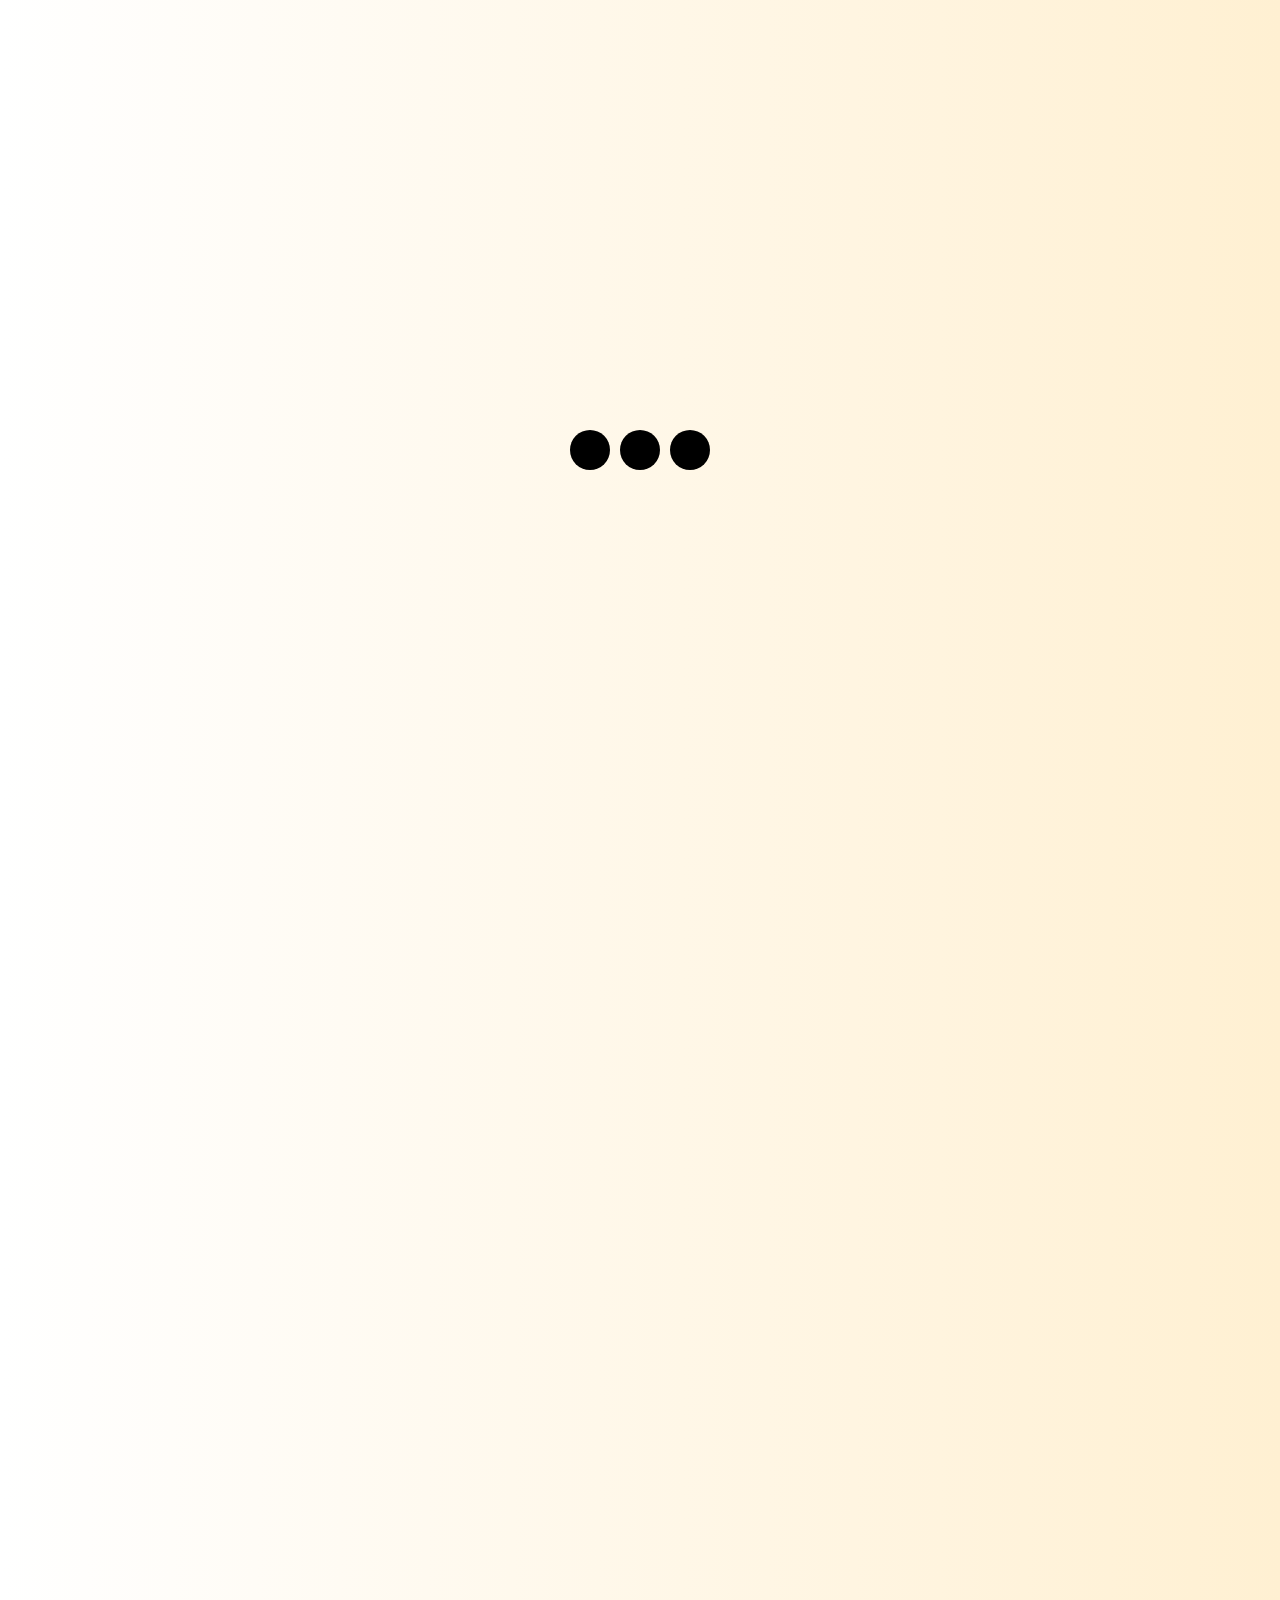
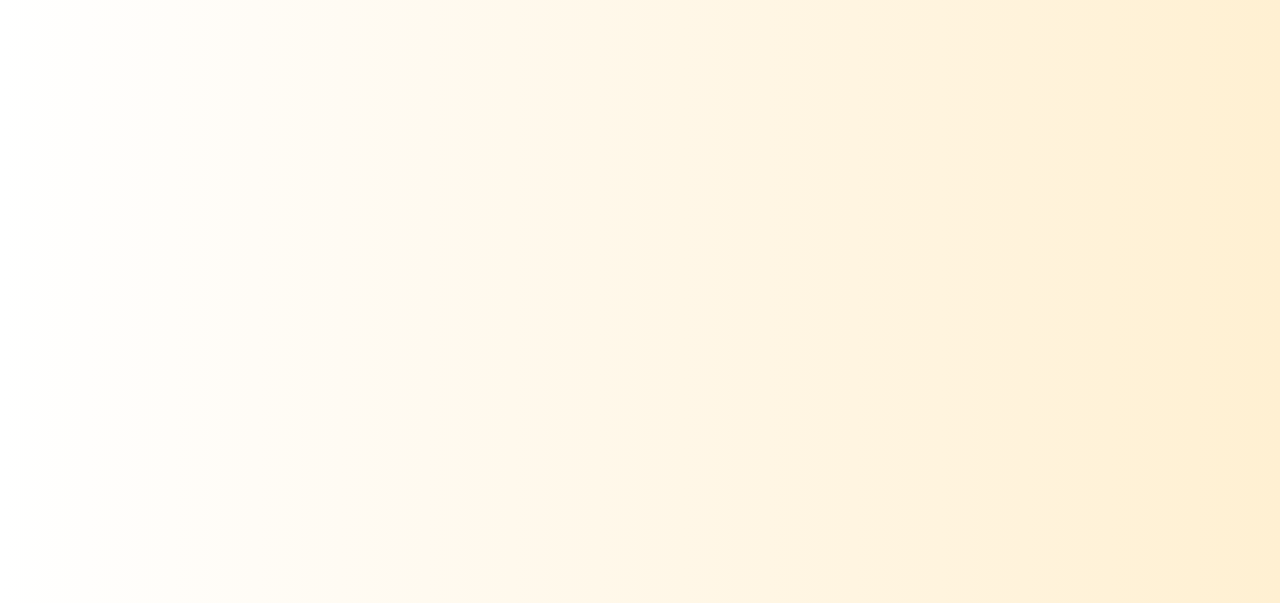
<file: cart.html>
<!DOCTYPE html>
<html lang="en">

<head>
    <meta charset="UTF-8">
    <meta name="viewport" content="width=device-width, initial-scale=1.0">
    <link rel="stylesheet" href="css/bootstrap.css">
    <link rel="stylesheet" href="css/bootstrap.min.css">
    <link rel="stylesheet" href="https://cdn.jsdelivr.net/npm/bootstrap-icons@1.3.0/font/bootstrap-icons.css">
    <link rel="stylesheet" href="css/style.css">
    <title>NEW TECH | Sri Lankans' Tech Mark</title>
    <link rel="icon" href="images/ntlogo.jpg" />
</head>

<body>
    <div class="loader-wrapper">
        <div class="loader">
            <div class="circle"></div>
            <div class="circle"></div>
            <div class="circle"></div>
        </div>
    </div>

    <audio id="sound" src="audios/sound.mp3"></audio>

    <div class="content hidden">

        <!-- nav bar -->
        <div class="container-fluid">
            <nav class="navbar navbar-expand-lg bg-body-tertiary border-bottom border-body fixed-top"
                data-bs-theme="dark" style="width: 100%;">
                <div class="container">
                    <a class="navbar-brand d-flex align-items-center fw-bold logo1" href="index.html"><img
                            src="images/ntlogo.jpg" style="height: 40px;" alt="">
                        <h3 class="brandname">NEW TECH</h3>
                    </a>
                    &nbsp;&nbsp;&nbsp;&nbsp;&nbsp;&nbsp;&nbsp;&nbsp;&nbsp;&nbsp;&nbsp;&nbsp;&nbsp;&nbsp;&nbsp;&nbsp;&nbsp;&nbsp;&nbsp;&nbsp;&nbsp;&nbsp;&nbsp;&nbsp;&nbsp;&nbsp;&nbsp;&nbsp;&nbsp;&nbsp;
                    </n>
                    <button class="navbar-toggler" type="button" data-bs-toggle="collapse"
                        data-bs-target="#navbarNavAltMarkup" aria-controls="navbarNavAltMarkup" aria-expanded="false"
                        aria-label="Toggle navigation">
                        <span><i class="bi bi-grid-1x2-fill text-light"></i></span>
                    </button>

                    <div class="collapse navbar-collapse" id="navbarNavAltMarkup">
                        <div class="input-group rounded">
                            <input type="search" class="form-control rounded" placeholder="Search here"
                                aria-label="Search" aria-describedby="search-addon" />
                            <button class="input-group-text border-0" id="search-addon">
                                <i class="bi bi-search"></i>
                            </button>
                            <button class="input-group-text border-0" id="search-addon">
                                <i class="bi bi-mic-fill"></i>
                            </button>
                        </div>
                        <ul class="navbar-nav ms-auto">
                            <li class="nav-item" title="Home"><a
                                    class="fs-2 ms-lg-4 ms-md-4 mb-md-3 mb-3 text-mg-center text-sm-center text-center"
                                    href="index.html"><i class="bi bi-house-fill h3 tabicon"></i></a></li>
                            <li class="nav-item" title="Shop"><a
                                    class="fs-2 ms-lg-4 ms-md-4 mb-md-3 mb-3 text-mg-center text-sm-center text-center"
                                    href="shop.html"><i class="bi bi-bag-fill h3 tabicon"></i></a></li>
                            <li class="nav-item" title="Contact"><a
                                    class="fs-2 ms-lg-4 ms-md-4 mb-md-3 mb-3 text-mg-center text-sm-center text-center"
                                    href="contact.html"><i class="bi bi-telephone-fill h3 tabicon"></i></a></li>
                            <li class="nav-item dropdown" title="My account"><a
                                    class="fs-2 ms-lg-4 ms-md-4 mb-md-3 mb-3 text-mg-center text-sm-center text-center"
                                    data-bs-toggle="dropdown" aria-expanded="false"><i
                                        class="bi bi-person-fill h3 tabicon"></i></a>
                                <ul class="dropdown-menu">
                                    <li></i><a class="dropdown-item" href="myprofilesettings.html"><i
                                                class="bi bi-person"></i>&nbsp;&nbsp;&nbsp;My profile settings</a></li>
                                    <li></i><a class="dropdown-item" href="myorders.html"><i
                                                class="bi bi-bag"></i>&nbsp;&nbsp;&nbsp;My orders</a></li>
                                    <li></i><a class="dropdown-item" href="payments.html"><i
                                                class="bi bi-credit-card-2-back"></i>&nbsp;&nbsp;&nbsp;My payments</a>
                                    </li>
                                    <li><a class="dropdown-item" href="myreviews.html"><i
                                                class="bi bi-star"></i>&nbsp;&nbsp;&nbsp;My
                                            reviews</a></li>
                                    <li><a class="dropdown-item" href="returns.html"><i
                                                class="bi bi-x-circle"></i>&nbsp;&nbsp;&nbsp;My returns and
                                            cancelations</a></li>
                                    <li></i><a class="dropdown-item" href="#"><i
                                                class="bi bi-box-arrow-left"></i>&nbsp;&nbsp;&nbsp;Logout</a></li>
                                    <li>
                                        <hr class="dropdown-divider">
                                    </li>
                                    <li><a class="dropdown-item" href="sellerlogin.html"><i
                                                class="bi bi-box-arrow-in-right"></i>&nbsp;&nbsp;&nbsp;Seller login</a>
                                    </li>
                                    <li><a class="dropdown-item" href="msg.html"><i
                                                class="bi bi-chat-dots"></i>&nbsp;&nbsp;&nbsp;Message center</a></li>
                                    <li><a class="dropdown-item" href="help.html"><i
                                                class="bi bi-info-circle"></i>&nbsp;&nbsp;&nbsp;Help center</a></li>
                                </ul>
                            </li>
                            <li class="nav-item" title="Sign In"><a
                                    class="fs-2 ms-lg-4 ms-md-4 mb-md-3 mb-3 text-mg-center text-sm-center text-center"
                                    href="signin.html"><i class="bi bi-people-fill h3 tabicon"></i></a></li>
                        </ul>
                        &nbsp;&nbsp;&nbsp;&nbsp;&nbsp;&nbsp;&nbsp;&nbsp;&nbsp;&nbsp;&nbsp;&nbsp;&nbsp;&nbsp;&nbsp;&nbsp;&nbsp;&nbsp;&nbsp;&nbsp;&nbsp;&nbsp;&nbsp;&nbsp;&nbsp;&nbsp;&nbsp;&nbsp;&nbsp;&nbsp;
                        <ul class="navbar-nav ms-auto">
                            <li class="nav-item" title="Wishlist"><a
                                    class="wishbutton fs-2 ms-lg-4 ms-md-4 mb-md-3 mb-3 text-mg-center text-sm-center text-center"
                                    href="wishlist.html"><i class="bi bi-heart h3 tabicon"></i>
                                    <span class="count"><b>3</b></span>
                                </a></li>
                            <li class="nav-item" title="Cart"><a
                                    class="cartbutton fs-2 ms-lg-4 ms-md-4 mb-md-3 mb-3 text-mg-center text-sm-center text-center"
                                    href="cart.html"><i class="bi bi-cart h3 tabiconactive"></i>
                                    <span class="count"><b>0</b></span>
                                </a></li>
                        </ul>
                    </div>
                </div>
            </nav>
        </div>
        <!-- /nav bar -->

        <!-- content -->

        <div class="main m-lg-5 mt-0 mb-0 p-5 pt-lg-0 pb-lg-0">
            <div class="row col-12 d-flex align-content-center justify-content-center text-center"
                style="width: 100%; height: 100vh;">
                <img src="images/cart.gif" alt="" style="height: 100px; width: auto;">

                <h3 class="mt-5"><b>No items yet? Keep exploring to find more amazing products!</b></h3>
                <button class="shopbtn align-content-center mt-3" onclick="sound(); navigateToShop();">
                    <b>SHOP NOW</b>
                </button>
            </div>

            <!-- Just for you swiper area -->
            <div class="row col-12">

                <div class="caption3 mt-5">
                    <h3><b>Just for you</b></h3>
                </div>

                <div class="swiper4-container">
                    <div class="swiper4-wrapper">
                        <!-- Manually designed cards -->
                        <div class="swiper4-slide">
                            <a href="productview.html"><img src="images/1.webp" alt="Card 1" style="height: 150px; width: auto;"></a>
                            <h4>LKR 142,889.39</h4>
                            <p>Gaming Laptop</p>
                            <button><h2><i class="bi bi-cart-plus"></i></h2></button>
                        </div>
                        <div class="swiper4-slide">
                            <a href="productview.html"><img src="images/c1.jpg" alt="Card 1" style="height: 150px; width: auto;"></a>
                            <h4>LKR 330,000.00</h4>
                            <p>iphone 15</p>
                            <button><h2><i class="bi bi-cart-plus"></i></h2></button>
                        </div>
                        <div class="swiper4-slide">
                            <a href="productview.html"><img src="images/c2.jpg" alt="Card 1" style="height: 150px; width: auto;"></a>
                            <h4>LKR 149,999.90</h4>
                            <p>Smart TV</p>
                            <button><h2><i class="bi bi-cart-plus"></i></h2></button>
                        </div>
                        <div class="swiper4-slide">
                            <a href="productview.html"><img src="images/c3.png" alt="Card 1" style="height: 150px; width: auto;"></a>
                            <h4>LKR 5,595.00</h4>
                            <p>rapoo mouse</p>
                            <button><h2><i class="bi bi-cart-plus"></i></h2></button>
                        </div>
                        <div class="swiper4-slide">
                            <a href="productview.html"><img src="images/c4.jpg" alt="Card 1" style="height: 150px; width: auto;"></a>
                            <h4>LKR 105,789.59</h4>
                            <p>Samsung Tab</p>
                            <button><h2><i class="bi bi-cart-plus"></i></h2></button>
                        </div>
                        <div class="swiper4-slide">
                            <a href="productview.html"><img src="images/c5.jpeg" alt="Card 1" style="height: 150px; width: auto;"></a>
                            <h4>LKR 2,999.39</h4>
                            <p>Galaxy S24</p>
                            <button><h2><i class="bi bi-cart-plus"></i></h2></button>
                        </div>
                        <div class="swiper4-slide">
                            <a href="productview.html"><img src="images/c6.jpeg" alt="Card 1" style="height: 150px; width: auto;"></a>
                            <h4>LKR 7,335.00</h4>
                            <p>Smart Clock</p>
                            <button><h2><i class="bi bi-cart-plus"></i></h2></button>
                        </div>
                        <div class="swiper4-slide">
                            <a href="productview.html"><img src="images/c7.jpg" alt="Card 1" style="height: 150px; width: auto;"></a>
                            <h4>LKR 10,689.50</h4>
                            <p>Smart Watch</p>
                            <button><h2><i class="bi bi-cart-plus"></i></h2></button>
                        </div>
                        <div class="swiper4-slide">
                            <a href="productview.html"><img src="images/c8.jpg" alt="Card 1" style="height: 150px; width: auto;"></a>
                            <h4>LKR 5,000.00</h4>
                            <p>Gaming Keyboard</p>
                            <button><h2><i class="bi bi-cart-plus"></i></h2></button>
                        </div>
                        <div class="swiper4-slide">
                            <a href="productview.html"><img src="images/c9.jpg" alt="Card 1" style="height: 150px; width: auto;"></a>
                            <h4>LKR 700,777.79</h4>
                            <p>Mac Book</p>
                            <button><h2><i class="bi bi-cart-plus"></i></h2></button>
                        </div>
                        <div class="swiper4-slide">
                            <a href="productview.html"><img src="images/d1.jpg" alt="Card 1" style="height: 150px; width: auto;"></a>
                            <h4>LKR 88,889.59</h4>
                            <p>Hotwav Cyber 15</p>
                            <button><h2><i class="bi bi-cart-plus"></i></h2></button>
                        </div>
                        <div class="swiper4-slide">
                            <a href="productview.html"><img src="images/d2.jpg" alt="Card 1" style="height: 150px; width: auto;"></a>
                            <h4>LKR 2,569.69</h4>
                            <p>Smart Clock</p>
                            <button><h2><i class="bi bi-cart-plus"></i></h2></button>
                        </div>
                        <div class="swiper4-slide">
                            <a href="productview.html"><img src="images/d3.jpg" alt="Card 1" style="height: 150px; width: auto;"></a>
                            <h4>LKR 49,000.00</h4>
                            <p>DSLR Camera</p>
                            <button><h2><i class="bi bi-cart-plus"></i></h2></button>
                        </div>
                        <div class="swiper4-slide">
                            <a href="productview.html"><img src="images/d4.jpg" alt="Card 1" style="height: 150px; width: auto;"></a>
                            <h4>LKR 20,889.89</h4>
                            <p>ROG Earbuds</p>
                            <button><h2><i class="bi bi-cart-plus"></i></h2></button>
                        </div>
                        <div class="swiper4-slide">
                            <a href="productview.html"><img src="images/d5.jpg" alt="Card 1" style="height: 150px; width: auto;"></a>
                            <h4>LKR 55,555.55</h4>
                            <p>Refridgerator</p>
                            <button><h2><i class="bi bi-cart-plus"></i></h2></button>
                        </div>
                    </div>
                    <div class="swiper4-pagination"></div>
                    <div class="swiper4-button-prev"><i class="bi bi-caret-left-fill h4 text-white"></i></div>
                    <div class="swiper4-button-next"><i class="bi bi-caret-right-fill h4 text-white"></i></div>
                    <div class="d-flex justify-content-end">
                        <button class="shopbtn" onclick="navigateToShop();">
                            <b>View All</b>
                        </button>
                    </div>
                </div>
            </div>
            <!-- /Just for you swiper area -->

        </div>

        <!-- footer -->
        <footer class="bg-dark text-center text-white col-12">
            <div class="container-fluid p-4 pb-0" style="background-color: rgba(0, 0, 0, 0.2); width: 100%;">
                <section class="">
                    <div>
                        <div class="row d-flex justify-content-center">
                            <div class="col-auto">
                                <p class="pt-2">
                                    <strong>Sign up for our newsletter</strong>
                                </p>
                            </div>

                            <div class="col-md-5 col-12">
                                <div class="form-outline form-white mb-4">
                                    <input type="email" class="form-control" placeholder="Email address" />
                                </div>
                            </div>

                            <div class="col-auto">
                                <button type="submit" class="subbtn" onclick="sound();">
                                    <b>Subscribe</b>
                                </button>
                            </div>
                        </div>
                    </div>
                </section>
            </div>

            <section class="text-white text-center text-lg-start col-12" style="background-color: #23242a;">
                <div class="container p-4">
                    <div class="row mt-4">
                        <div class="col-lg-4 col-md-12 mb-4 mb-md-0">
                            <h5 class="text-uppercase mb-4">NEW TECH</h5>

                            <ul class="fa-ul" style="margin-left: 1.65em;">
                                <li class="mb-1">
                                    <span class="fa-li"><i class="fas fa-home"></i></span><span class="ms-2">'New Tech',
                                        De
                                        Silva building, Galle Road, Kalutara south, Kalutara.</span>
                                </li>
                                <li class="mb-1">
                                    <span class="fa-li"><i class="fas fa-envelope"></i></span><span
                                        class="ms-2">newtech@gmail.com</span>
                                </li>
                                <li class="mb-1">
                                    <span class="fa-li"><i class="fas fa-phone"></i></span><span class="ms-2">+94 77
                                        1234
                                        567</span>
                                </li>
                                <li class="mb-1">
                                    <span class="fa-li"><i class="fas fa-print"></i></span><span class="ms-2">+94 34
                                        2222
                                        222</span>
                                </li>
                            </ul>

                            <div class="mt-2">
                                <h5 class="text-uppercase mb-1">Follow us:
                                    <a type="button" class="btn btn-floating btn-info btn-md">
                                        <i class="bi bi-facebook"></i></a>
                                    <a type="button" class="btn btn-floating btn-info btn-md">
                                        <i class="bi bi-instagram"></i></a>
                                    <a type="button" class="btn btn-floating btn-info btn-md">
                                        <i class="bi bi-twitter"></i></a>
                                    <a type="button" class="btn btn-floating btn-info btn-md">
                                        <i class="bi bi-youtube"></i></a>
                                </h5>
                            </div>
                        </div>

                        <div class="col-lg-2 col-md-6 mb-4 mb-md-0">
                            <div class="footer-content">
                                <h5 class="text-uppercase mb-4">Site map</h5>

                                <ul class="footer-links">
                                    <li><a href="index.html" class="footer-link text-decoration-none text-white">
                                            <p class="sitelink mb-0">Home</p>
                                        </a></li>
                                    <li><a href="shop.html" class="footer-link text-decoration-none text-white">
                                            <p class="sitelink mb-0">Shopping with
                                                us</p>
                                        </a>
                                    </li>
                                    <li><a href="contact.html" class="footer-link text-decoration-none text-white">
                                            <p class="sitelink mb-0">Contact Us</p>
                                        </a>
                                    </li>
                                    <li><a href="myprofilesettings.html" class="footer-link text-decoration-none text-white">
                                            <p class="sitelink mb-0">My account</p>
                                        </a>
                                    </li>
                                    <li><a href="signin.html" class="footer-link text-decoration-none text-white">
                                            <p class="sitelink mb-0">Sign In</p>
                                        </a></li>
                                    <li><a href="wishlist.html" class="footer-link text-decoration-none text-white">
                                            <p class="sitelink mb-0">My Wishlist</p>
                                        </a>
                                    </li>
                                    <li><a href="cart.html" class="footer-link text-decoration-none text-white">
                                            <p class="sitelink mb-0">View Cart</p>
                                        </a>
                                    </li>
                                    <li><a href="signin.html" class="footer-link text-decoration-none text-white">
                                            <p class="sitelink mb-0">Admin Sign In</p>
                                        </a>
                                    </li>
                                </ul>
                            </div>

                        </div>

                        <div class="col-lg-2 col-md-6 mb-4 mb-md-0">
                            <div class="footer-content">
                                <h5 class="text-uppercase mb-4">Site map</h5>

                                <ul class="footer-links">
                                    <li><a href="index.html" class="footer-link text-decoration-none text-white">
                                            <p class="sitelink mb-0">About Us</p>
                                        </a></li>
                                    <li><a href="index.html" class="footer-link text-decoration-none text-white">
                                            <p class="sitelink mb-0">Collaborate with
                                                us</p>
                                        </a></li>
                                    <li><a href="index.html" class="footer-link text-decoration-none text-white">
                                            <p class="sitelink mb-0">Delivery
                                                Information</p>
                                        </a></li>
                                    <li><a href="myorders.html" class="footer-link text-decoration-none text-white">
                                            <p class="sitelink mb-0">Order</p>
                                        </a></li>
                                    <li><a href="help.html" class="footer-link text-decoration-none text-white">
                                            <p class="sitelink mb-0">Help</p>
                                        </a></li>
                                    <li><a href="help.html" class="footer-link text-decoration-none text-white">
                                            <p class="sitelink mb-0">Support
                                                Center</p>
                                        </a>
                                    </li>
                                    <li><a href="index.html" class="footer-link text-decoration-none text-white">
                                            <p class="sitelink mb-0">Privacy
                                                Policy</p>
                                        </a>
                                    </li>
                                    <li><a href="index.html" class="footer-link text-decoration-none text-white">
                                            <p class="sitelink mb-0">Terms &
                                                Conditions</p>
                                        </a></li>
                                </ul>
                            </div>

                        </div>

                        <div class="col-lg-4 col-md-6 mb-4 mb-md-0">
                            <h5 class="text-uppercase mb-4">Open hours</h5>

                            <table class="table text-center text-white">
                                <tbody class="font-weight-normal">
                                    <tr>
                                        <td class="text-white">Mon - Sat:</td>
                                        <td class="text-white">8am - 8pm</td>
                                    </tr>
                                    <tr>
                                        <td class="text-white">Sunday:</td>
                                        <td class="text-white">9am - 9pm</td>
                                    </tr>
                                </tbody>
                            </table>

                            <div class="mt-4">
                                <h5 class="text-uppercase mb-1">Secured Payment Gateways</h5>

                                <img src="images/paymentgate.png" alt="payment" class="payment-img">
                            </div>
                        </div>

                    </div>
                </div>

                <div class="text-center p-3" style="background-color: rgba(0, 0, 0, 0.2); width: 100%;">
                    Copyright &copy; 2024 ELEGANT STYLES &nbsp;&nbsp;|&nbsp;&nbsp; All rights reserved.
                    <p class=" mt-3">Designed by Dishan De Silva</p>
                </div>
            </section>

        </footer>
        <!-- /footer -->

        <!-- /content -->

    </div>

    <script src="https://cdn.jsdelivr.net/npm/bootstrap@5.3.3/dist/js/bootstrap.bundle.min.js"
        integrity="sha384-YvpcrYf0tY3lHB60NNkmXc5s9fDVZLESaAA55NDzOxhy9GkcIdslK1eN7N6jIeHz"
        crossorigin="anonymous"></script>
    <script src="js/script.js"></script>
</body>

</html>
</file>
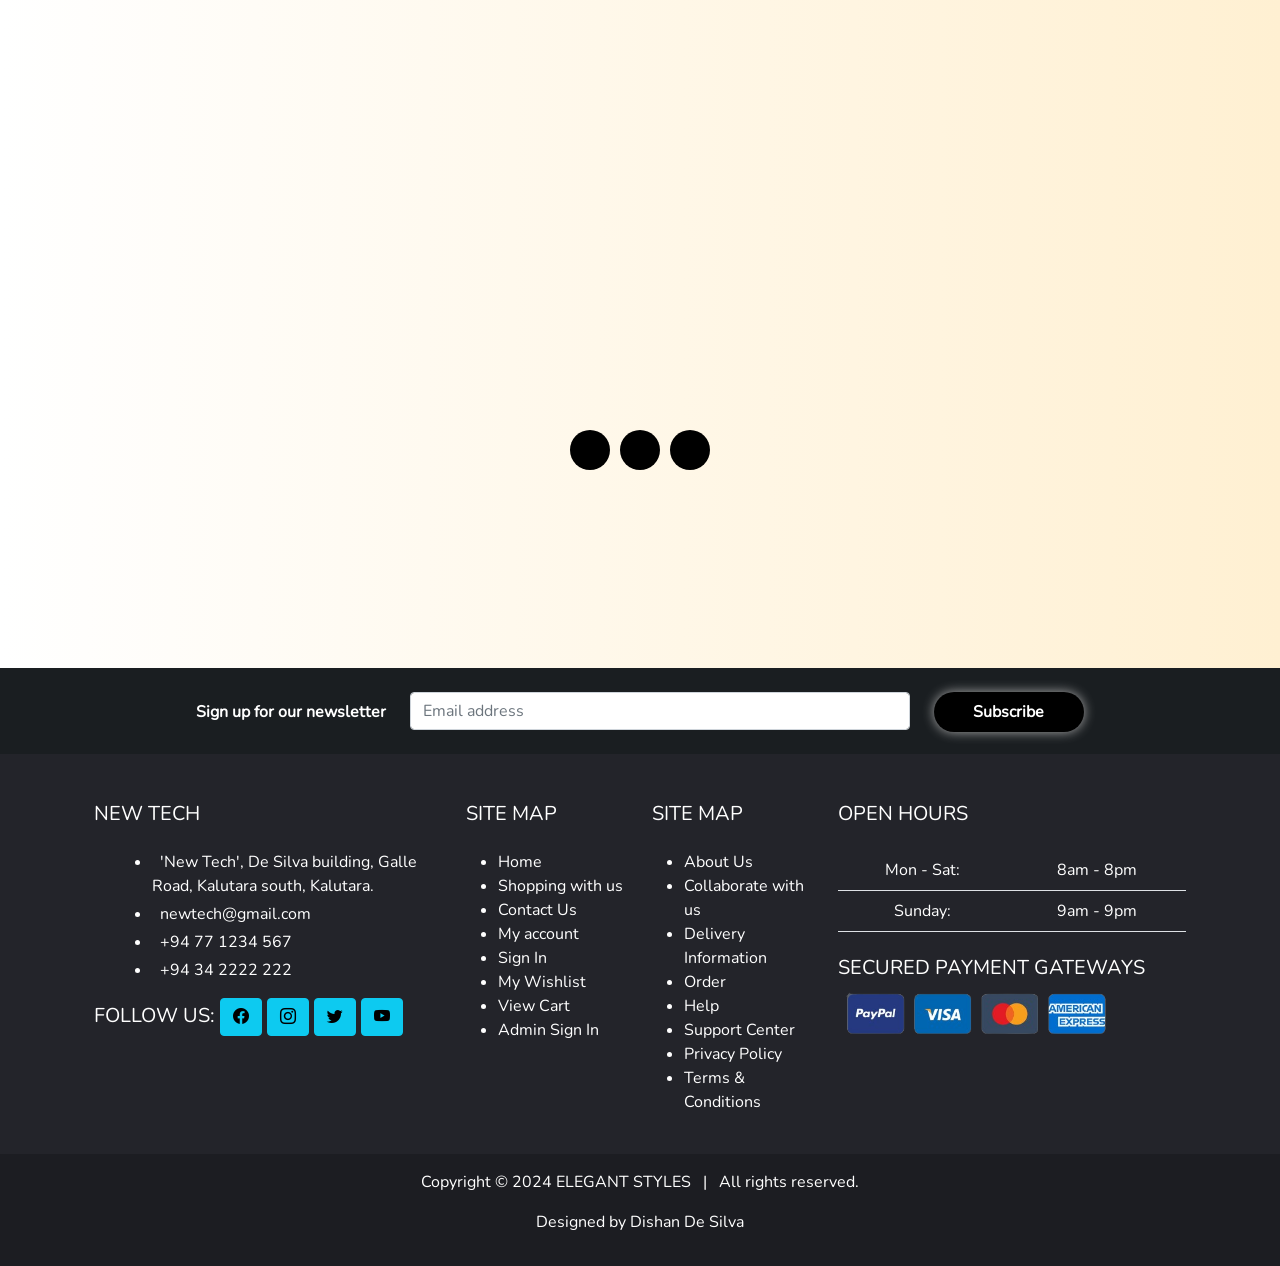
<file: help.html>
<!DOCTYPE html>
<html lang="en">

<head>
    <meta charset="UTF-8">
    <meta name="viewport" content="width=device-width, initial-scale=1.0">
    <link rel="stylesheet" href="css/bootstrap.css">
    <link rel="stylesheet" href="css/bootstrap.min.css">
    <link rel="stylesheet" href="https://cdn.jsdelivr.net/npm/bootstrap-icons@1.3.0/font/bootstrap-icons.css">
    <link rel="stylesheet" href="css/style.css">
    <title>NEW TECH | Sri Lankans' Tech Mark</title>
    <link rel="icon" href="images/ntlogo.jpg" />
</head>

<body>
    <div class="loader-wrapper">
        <div class="loader">
            <div class="circle"></div>
            <div class="circle"></div>
            <div class="circle"></div>
        </div>
    </div>

    <audio id="sound" src="audios/sound.mp3"></audio>

    <div class="content hidden">

        <!-- nav bar -->
        <div class="container-fluid">
            <nav class="navbar navbar-expand-lg bg-body-tertiary border-bottom border-body fixed-top"
                data-bs-theme="dark" style="width: 100%;">
                <div class="container">
                    <a class="navbar-brand d-flex align-items-center fw-bold logo1" href="index.html"><img
                            src="images/ntlogo.jpg" style="height: 40px;" alt="">
                        <h3 class="brandname">NEW TECH</h3>
                    </a>
                    &nbsp;&nbsp;&nbsp;&nbsp;&nbsp;&nbsp;&nbsp;&nbsp;&nbsp;&nbsp;&nbsp;&nbsp;&nbsp;&nbsp;&nbsp;&nbsp;&nbsp;&nbsp;&nbsp;&nbsp;&nbsp;&nbsp;&nbsp;&nbsp;&nbsp;&nbsp;&nbsp;&nbsp;&nbsp;&nbsp;
                    </n>
                    <button class="navbar-toggler" type="button" data-bs-toggle="collapse"
                        data-bs-target="#navbarNavAltMarkup" aria-controls="navbarNavAltMarkup" aria-expanded="false"
                        aria-label="Toggle navigation">
                        <span><i class="bi bi-grid-1x2-fill text-light"></i></span>
                    </button>

                    <div class="collapse navbar-collapse" id="navbarNavAltMarkup">
                        <div class="input-group rounded">
                            <input type="search" class="form-control rounded" placeholder="Search here"
                                aria-label="Search" aria-describedby="search-addon" />
                            <button class="input-group-text border-0" id="search-addon">
                                <i class="bi bi-search"></i>
                            </button>
                            <button class="input-group-text border-0" id="search-addon">
                                <i class="bi bi-mic-fill"></i>
                            </button>
                        </div>
                        <ul class="navbar-nav ms-auto">
                            <li class="nav-item" title="Home"><a
                                    class="fs-2 ms-lg-4 ms-md-4 mb-md-3 mb-3 text-mg-center text-sm-center text-center"
                                    href="index.html"><i class="bi bi-house-fill h3 tabicon"></i></a></li>
                            <li class="nav-item" title="Shop"><a
                                    class="fs-2 ms-lg-4 ms-md-4 mb-md-3 mb-3 text-mg-center text-sm-center text-center"
                                    href="shop.html"><i class="bi bi-bag-fill h3 tabicon"></i></a></li>
                            <li class="nav-item" title="Contact"><a
                                    class="fs-2 ms-lg-4 ms-md-4 mb-md-3 mb-3 text-mg-center text-sm-center text-center"
                                    href="contact.html"><i class="bi bi-telephone-fill h3 tabicon"></i></a></li>
                            <li class="nav-item dropdown" title="My account"><a
                                    class="fs-2 ms-lg-4 ms-md-4 mb-md-3 mb-3 text-mg-center text-sm-center text-center"
                                    data-bs-toggle="dropdown" aria-expanded="false"><i
                                        class="bi bi-person-fill h3 tabiconactive"></i></a>
                                <ul class="dropdown-menu">
                                    <li></i><a class="dropdown-item" href="myprofilesettings.html"><i
                                                class="bi bi-person"></i>&nbsp;&nbsp;&nbsp;My profile settings</a></li>
                                    <li></i><a class="dropdown-item" href="myorders.html"><i
                                                class="bi bi-bag"></i>&nbsp;&nbsp;&nbsp;My orders</a></li>
                                    <li></i><a class="dropdown-item" href="payments.html"><i
                                                class="bi bi-credit-card-2-back"></i>&nbsp;&nbsp;&nbsp;My payments</a>
                                    </li>
                                    <li><a class="dropdown-item" href="myreviews.html"><i
                                                class="bi bi-star"></i>&nbsp;&nbsp;&nbsp;My
                                            reviews</a></li>
                                    <li><a class="dropdown-item" href="returns.html"><i
                                                class="bi bi-x-circle"></i>&nbsp;&nbsp;&nbsp;My returns and
                                            cancelations</a></li>
                                    <li></i><a class="dropdown-item" href="#"><i
                                                class="bi bi-box-arrow-left"></i>&nbsp;&nbsp;&nbsp;Logout</a></li>
                                    <li>
                                        <hr class="dropdown-divider">
                                    </li>
                                    <li><a class="dropdown-item" href="sellerlogin.html"><i
                                                class="bi bi-box-arrow-in-right"></i>&nbsp;&nbsp;&nbsp;Seller login</a>
                                    </li>
                                    <li><a class="dropdown-item" href="msg.html"><i
                                                class="bi bi-chat-dots"></i>&nbsp;&nbsp;&nbsp;Message center</a></li>
                                    <li><a class="dropdown-item" href="help.html"><i
                                                class="bi bi-info-circle"></i>&nbsp;&nbsp;&nbsp;Help center</a></li>
                                </ul>
                            </li>
                            <li class="nav-item" title="Sign In"><a
                                    class="fs-2 ms-lg-4 ms-md-4 mb-md-3 mb-3 text-mg-center text-sm-center text-center"
                                    href="signin.html"><i class="bi bi-people-fill h3 tabicon"></i></a></li>
                        </ul>
                        &nbsp;&nbsp;&nbsp;&nbsp;&nbsp;&nbsp;&nbsp;&nbsp;&nbsp;&nbsp;&nbsp;&nbsp;&nbsp;&nbsp;&nbsp;&nbsp;&nbsp;&nbsp;&nbsp;&nbsp;&nbsp;&nbsp;&nbsp;&nbsp;&nbsp;&nbsp;&nbsp;&nbsp;&nbsp;&nbsp;
                        <ul class="navbar-nav ms-auto">
                            <li class="nav-item" title="Wishlist"><a
                                    class="wishbutton fs-2 ms-lg-4 ms-md-4 mb-md-3 mb-3 text-mg-center text-sm-center text-center"
                                    href="wishlist.html"><i class="bi bi-heart h3 tabicon"></i>
                                    <span class="count"><b>3</b></span>
                                </a></li>
                            <li class="nav-item" title="Cart"><a
                                    class="cartbutton fs-2 ms-lg-4 ms-md-4 mb-md-3 mb-3 text-mg-center text-sm-center text-center"
                                    href="cart.html"><i class="bi bi-cart h3 tabicon"></i>
                                    <span class="count"><b>0</b></span>
                                </a></li>
                        </ul>
                    </div>
                </div>
            </nav>
        </div>
        <!-- /nav bar -->

        <!-- content -->
        <div class="main p-5 mt-5">

            <div >
                <h3 class="caption4">Let us know how we can help you</h3>
            </div>

            <div class="container d-flex justify-content-center align-items-center mt-5">

                <div class="row border rounded-5 p-3 bg-black box-area">

                    <div class="col-md-4 d-flex justify-content-center align-items-center flex-column left-box">
                        <img src="images/background.svg" alt="" class="border-dark rounded-5" style="width: 100%;">
                    </div>

                    <div class="col-md-8 right-box">
                        <div class="row align-items-center">

                            <div class="form-group ml-2 col-10 offset-1 text-info">
                                <h5 class="mt-4"><b>Caption</b></h5>
                                <textarea class="form-control border-info" rows="2"></textarea>
                            </div>
                            <div class="form-group ml-2 col-10 offset-1 text-info">
                                <h5 class="mt-4"><b>Describe your requirement</b></h5>
                                <textarea class="form-control border-info" rows="3"></textarea>
                            </div>

                            <div class="form-group ml-2 col-10 offset-1 text-info">
                                <h5 class="mt-4 text-info"><b>You can add images to here</b></h5>
                                <input type="file" class="form-control border-info text-dark" ">
                            </div>

                            <div>
                                <button class="btn btn-outline-info mt-3 ml-2 col-10 offset-1 text-light"
                                    onclick=""><b>Submit</b></button>
                            </div>
                        </div>
                    </div>

                </div>
            </div>
        </div>

        </div>

        <!-- footer -->
        <footer class="bg-dark text-center text-white col-12">
            <div class="container-fluid p-4 pb-0" style="background-color: rgba(0, 0, 0, 0.2); width: 100%;">
                <section class="">
                    <div>
                        <div class="row d-flex justify-content-center">
                            <div class="col-auto">
                                <p class="pt-2">
                                    <strong>Sign up for our newsletter</strong>
                                </p>
                            </div>

                            <div class="col-md-5 col-12">
                                <div class="form-outline form-white mb-4">
                                    <input type="email" class="form-control" placeholder="Email address" />
                                </div>
                            </div>

                            <div class="col-auto">
                                <button type="submit" class="subbtn" onclick="sound();">
                                    <b>Subscribe</b>
                                </button>
                            </div>
                        </div>
                    </div>
                </section>
            </div>

            <section class="text-white text-center text-lg-start col-12" style="background-color: #23242a;">
                <div class="container p-4">
                    <div class="row mt-4">
                        <div class="col-lg-4 col-md-12 mb-4 mb-md-0">
                            <h5 class="text-uppercase mb-4">NEW TECH</h5>

                            <ul class="fa-ul" style="margin-left: 1.65em;">
                                <li class="mb-1">
                                    <span class="fa-li"><i class="fas fa-home"></i></span><span class="ms-2">'New Tech',
                                        De
                                        Silva building, Galle Road, Kalutara south, Kalutara.</span>
                                </li>
                                <li class="mb-1">
                                    <span class="fa-li"><i class="fas fa-envelope"></i></span><span
                                        class="ms-2">newtech@gmail.com</span>
                                </li>
                                <li class="mb-1">
                                    <span class="fa-li"><i class="fas fa-phone"></i></span><span class="ms-2">+94 77
                                        1234
                                        567</span>
                                </li>
                                <li class="mb-1">
                                    <span class="fa-li"><i class="fas fa-print"></i></span><span class="ms-2">+94 34
                                        2222
                                        222</span>
                                </li>
                            </ul>

                            <div class="mt-2">
                                <h5 class="text-uppercase mb-1">Follow us:
                                    <a type="button" class="btn btn-floating btn-info btn-md">
                                        <i class="bi bi-facebook"></i></a>
                                    <a type="button" class="btn btn-floating btn-info btn-md">
                                        <i class="bi bi-instagram"></i></a>
                                    <a type="button" class="btn btn-floating btn-info btn-md">
                                        <i class="bi bi-twitter"></i></a>
                                    <a type="button" class="btn btn-floating btn-info btn-md">
                                        <i class="bi bi-youtube"></i></a>
                                </h5>
                            </div>
                        </div>

                        <div class="col-lg-2 col-md-6 mb-4 mb-md-0">
                            <div class="footer-content">
                                <h5 class="text-uppercase mb-4">Site map</h5>

                                <ul class="footer-links">
                                    <li><a href="index.html" class="footer-link text-decoration-none text-white">
                                            <p class="sitelink mb-0">Home</p>
                                        </a></li>
                                    <li><a href="shop.html" class="footer-link text-decoration-none text-white">
                                            <p class="sitelink mb-0">Shopping with
                                                us</p>
                                        </a>
                                    </li>
                                    <li><a href="contact.html" class="footer-link text-decoration-none text-white">
                                            <p class="sitelink mb-0">Contact Us</p>
                                        </a>
                                    </li>
                                    <li><a href="myprofilesettings.html" class="footer-link text-decoration-none text-white">
                                            <p class="sitelink mb-0">My account</p>
                                        </a>
                                    </li>
                                    <li><a href="signin.html" class="footer-link text-decoration-none text-white">
                                            <p class="sitelink mb-0">Sign In</p>
                                        </a></li>
                                    <li><a href="wishlist.html" class="footer-link text-decoration-none text-white">
                                            <p class="sitelink mb-0">My Wishlist</p>
                                        </a>
                                    </li>
                                    <li><a href="cart.html" class="footer-link text-decoration-none text-white">
                                            <p class="sitelink mb-0">View Cart</p>
                                        </a>
                                    </li>
                                    <li><a href="signin.html" class="footer-link text-decoration-none text-white">
                                            <p class="sitelink mb-0">Admin Sign In</p>
                                        </a>
                                    </li>
                                </ul>
                            </div>

                        </div>

                        <div class="col-lg-2 col-md-6 mb-4 mb-md-0">
                            <div class="footer-content">
                                <h5 class="text-uppercase mb-4">Site map</h5>

                                <ul class="footer-links">
                                    <li><a href="index.html" class="footer-link text-decoration-none text-white">
                                            <p class="sitelink mb-0">About Us</p>
                                        </a></li>
                                    <li><a href="index.html" class="footer-link text-decoration-none text-white">
                                            <p class="sitelink mb-0">Collaborate with
                                                us</p>
                                        </a></li>
                                    <li><a href="index.html" class="footer-link text-decoration-none text-white">
                                            <p class="sitelink mb-0">Delivery
                                                Information</p>
                                        </a></li>
                                    <li><a href="myorders.html" class="footer-link text-decoration-none text-white">
                                            <p class="sitelink mb-0">Order</p>
                                        </a></li>
                                    <li><a href="help.html" class="footer-link text-decoration-none text-white">
                                            <p class="sitelink mb-0">Help</p>
                                        </a></li>
                                    <li><a href="help.html" class="footer-link text-decoration-none text-white">
                                            <p class="sitelink mb-0">Support
                                                Center</p>
                                        </a>
                                    </li>
                                    <li><a href="index.html" class="footer-link text-decoration-none text-white">
                                            <p class="sitelink mb-0">Privacy
                                                Policy</p>
                                        </a>
                                    </li>
                                    <li><a href="index.html" class="footer-link text-decoration-none text-white">
                                            <p class="sitelink mb-0">Terms &
                                                Conditions</p>
                                        </a></li>
                                </ul>
                            </div>

                        </div>

                        <div class="col-lg-4 col-md-6 mb-4 mb-md-0">
                            <h5 class="text-uppercase mb-4">Open hours</h5>

                            <table class="table text-center text-white">
                                <tbody class="font-weight-normal">
                                    <tr>
                                        <td class="text-white">Mon - Sat:</td>
                                        <td class="text-white">8am - 8pm</td>
                                    </tr>
                                    <tr>
                                        <td class="text-white">Sunday:</td>
                                        <td class="text-white">9am - 9pm</td>
                                    </tr>
                                </tbody>
                            </table>

                            <div class="mt-4">
                                <h5 class="text-uppercase mb-1">Secured Payment Gateways</h5>

                                <img src="images/paymentgate.png" alt="payment" class="payment-img">
                            </div>
                        </div>

                    </div>
                </div>

                <div class="text-center p-3" style="background-color: rgba(0, 0, 0, 0.2); width: 100%;">
                    Copyright &copy; 2024 ELEGANT STYLES &nbsp;&nbsp;|&nbsp;&nbsp; All rights reserved.
                    <p class=" mt-3">Designed by Dishan De Silva</p>
                </div>
            </section>

        </footer>
        <!-- /footer -->

        <!-- /content -->

    </div>

    <script src="https://cdn.jsdelivr.net/npm/bootstrap@5.3.3/dist/js/bootstrap.bundle.min.js"
        integrity="sha384-YvpcrYf0tY3lHB60NNkmXc5s9fDVZLESaAA55NDzOxhy9GkcIdslK1eN7N6jIeHz"
        crossorigin="anonymous"></script>
    <script src="js/script.js"></script>
</body>

</html>
</file>
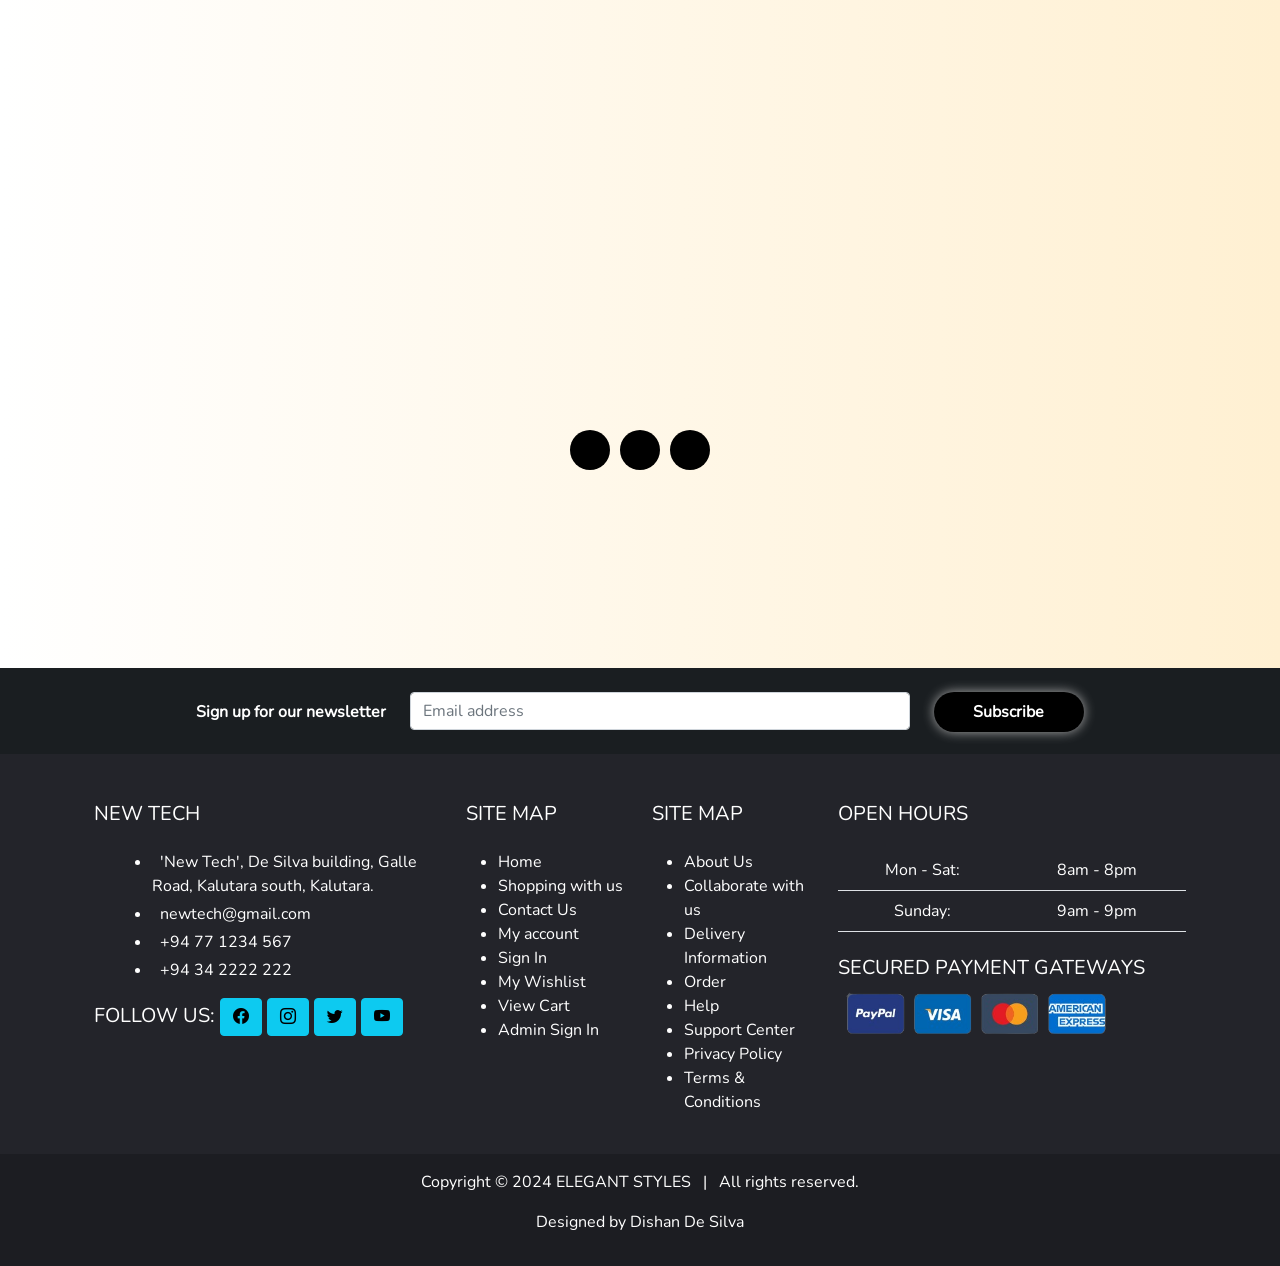
<file: msg.html>
<!DOCTYPE html>
<html lang="en">

<head>
    <meta charset="UTF-8">
    <meta name="viewport" content="width=device-width, initial-scale=1.0">
    <link rel="stylesheet" href="css/bootstrap.css">
    <link rel="stylesheet" href="css/bootstrap.min.css">
    <link rel="stylesheet" href="https://cdn.jsdelivr.net/npm/bootstrap-icons@1.3.0/font/bootstrap-icons.css">
    <link rel="stylesheet" href="css/style.css">
    <title>NEW TECH | Sri Lankans' Tech Mark</title>
    <link rel="icon" href="images/ntlogo.jpg" />
</head>

<body>
    <div class="loader-wrapper">
        <div class="loader">
            <div class="circle"></div>
            <div class="circle"></div>
            <div class="circle"></div>
        </div>
    </div>

    <audio id="sound" src="audios/sound.mp3"></audio>

    <div class="content hidden">

        <!-- nav bar -->
        <div class="container-fluid">
            <nav class="navbar navbar-expand-lg bg-body-tertiary border-bottom border-body fixed-top"
                data-bs-theme="dark" style="width: 100%;">
                <div class="container">
                    <a class="navbar-brand d-flex align-items-center fw-bold logo1" href="index.html"><img
                            src="images/ntlogo.jpg" style="height: 40px;" alt="">
                        <h3 class="brandname">NEW TECH</h3>
                    </a>
                    &nbsp;&nbsp;&nbsp;&nbsp;&nbsp;&nbsp;&nbsp;&nbsp;&nbsp;&nbsp;&nbsp;&nbsp;&nbsp;&nbsp;&nbsp;&nbsp;&nbsp;&nbsp;&nbsp;&nbsp;&nbsp;&nbsp;&nbsp;&nbsp;&nbsp;&nbsp;&nbsp;&nbsp;&nbsp;&nbsp;
                    </n>
                    <button class="navbar-toggler" type="button" data-bs-toggle="collapse"
                        data-bs-target="#navbarNavAltMarkup" aria-controls="navbarNavAltMarkup" aria-expanded="false"
                        aria-label="Toggle navigation">
                        <span><i class="bi bi-grid-1x2-fill text-light"></i></span>
                    </button>

                    <div class="collapse navbar-collapse" id="navbarNavAltMarkup">
                        <div class="input-group rounded">
                            <input type="search" class="form-control rounded" placeholder="Search here"
                                aria-label="Search" aria-describedby="search-addon" />
                            <button class="input-group-text border-0" id="search-addon">
                                <i class="bi bi-search"></i>
                            </button>
                            <button class="input-group-text border-0" id="search-addon">
                                <i class="bi bi-mic-fill"></i>
                            </button>
                        </div>
                        <ul class="navbar-nav ms-auto">
                            <li class="nav-item" title="Home"><a
                                    class="fs-2 ms-lg-4 ms-md-4 mb-md-3 mb-3 text-mg-center text-sm-center text-center"
                                    href="index.html"><i class="bi bi-house-fill h3 tabicon"></i></a></li>
                            <li class="nav-item" title="Shop"><a
                                    class="fs-2 ms-lg-4 ms-md-4 mb-md-3 mb-3 text-mg-center text-sm-center text-center"
                                    href="shop.html"><i class="bi bi-bag-fill h3 tabicon"></i></a></li>
                            <li class="nav-item" title="Contact"><a
                                    class="fs-2 ms-lg-4 ms-md-4 mb-md-3 mb-3 text-mg-center text-sm-center text-center"
                                    href="contact.html"><i class="bi bi-telephone-fill h3 tabicon"></i></a></li>
                            <li class="nav-item dropdown" title="My account"><a
                                    class="fs-2 ms-lg-4 ms-md-4 mb-md-3 mb-3 text-mg-center text-sm-center text-center"
                                    data-bs-toggle="dropdown" aria-expanded="false"><i
                                        class="bi bi-person-fill h3 tabiconactive"></i></a>
                                <ul class="dropdown-menu">
                                    <li></i><a class="dropdown-item" href="myprofilesettings.html"><i
                                                class="bi bi-person"></i>&nbsp;&nbsp;&nbsp;My profile settings</a></li>
                                    <li></i><a class="dropdown-item" href="myorders.html"><i
                                                class="bi bi-bag"></i>&nbsp;&nbsp;&nbsp;My orders</a></li>
                                    <li></i><a class="dropdown-item" href="payments.html"><i
                                                class="bi bi-credit-card-2-back"></i>&nbsp;&nbsp;&nbsp;My payments</a>
                                    </li>
                                    <li><a class="dropdown-item" href="myreviews.html"><i
                                                class="bi bi-star"></i>&nbsp;&nbsp;&nbsp;My
                                            reviews</a></li>
                                    <li><a class="dropdown-item" href="returns.html"><i
                                                class="bi bi-x-circle"></i>&nbsp;&nbsp;&nbsp;My returns and
                                            cancelations</a></li>
                                    <li></i><a class="dropdown-item" href="#"><i
                                                class="bi bi-box-arrow-left"></i>&nbsp;&nbsp;&nbsp;Logout</a></li>
                                    <li>
                                        <hr class="dropdown-divider">
                                    </li>
                                    <li><a class="dropdown-item" href="sellerlogin.html"><i
                                                class="bi bi-box-arrow-in-right"></i>&nbsp;&nbsp;&nbsp;Seller login</a>
                                    </li>
                                    <li><a class="dropdown-item" href="msg.html"><i
                                                class="bi bi-chat-dots"></i>&nbsp;&nbsp;&nbsp;Message center</a></li>
                                    <li><a class="dropdown-item" href="help.html"><i
                                                class="bi bi-info-circle"></i>&nbsp;&nbsp;&nbsp;Help center</a></li>
                                </ul>
                            </li>
                            <li class="nav-item" title="Sign In"><a
                                    class="fs-2 ms-lg-4 ms-md-4 mb-md-3 mb-3 text-mg-center text-sm-center text-center"
                                    href="signin.html"><i class="bi bi-people-fill h3 tabicon"></i></a></li>
                        </ul>
                        &nbsp;&nbsp;&nbsp;&nbsp;&nbsp;&nbsp;&nbsp;&nbsp;&nbsp;&nbsp;&nbsp;&nbsp;&nbsp;&nbsp;&nbsp;&nbsp;&nbsp;&nbsp;&nbsp;&nbsp;&nbsp;&nbsp;&nbsp;&nbsp;&nbsp;&nbsp;&nbsp;&nbsp;&nbsp;&nbsp;
                        <ul class="navbar-nav ms-auto">
                            <li class="nav-item" title="Wishlist"><a
                                    class="wishbutton fs-2 ms-lg-4 ms-md-4 mb-md-3 mb-3 text-mg-center text-sm-center text-center"
                                    href="wishlist.html"><i class="bi bi-heart h3 tabicon"></i>
                                    <span class="count"><b>3</b></span>
                                </a></li>
                            <li class="nav-item" title="Cart"><a
                                    class="cartbutton fs-2 ms-lg-4 ms-md-4 mb-md-3 mb-3 text-mg-center text-sm-center text-center"
                                    href="cart.html"><i class="bi bi-cart h3 tabicon"></i>
                                    <span class="count"><b>0</b></span>
                                </a></li>
                        </ul>
                    </div>
                </div>
            </nav>
        </div>
        <!-- /nav bar -->

        <!-- content -->
        <div class="main p-5 mt-5">

            <div >
                <h3 class="caption4">Welcome to NEW TECH Message center</h3>
            </div>

            <div class="container d-flex justify-content-center align-items-center mt-5">

                <div class="row border rounded-5 p-3 bg-black box-area">

                    <div class="col-md-4 d-flex justify-content-center align-items-center flex-column left-box">
                        <img src="images/background.svg" alt="" class="border-dark rounded-5" style="width: 100%;">
                    </div>

                    <div class="col-md-8 right-box">
                        <div class="row align-items-center">

                            <div class="form-group ml-2 col-10 offset-1 text-info">
                                <h5 class="mt-4"><b>Enter your caption here</b></h5>
                                <textarea class="form-control border-info" rows="2"></textarea>
                            </div>
                            <div class="form-group ml-2 col-10 offset-1 text-info">
                                <h5 class="mt-4"><b>Enter your message here</b></h5>
                                <textarea class="form-control border-info" rows="3"></textarea>
                            </div>

                            <div class="form-group ml-2 col-10 offset-1 text-info">
                                <h5 class="mt-4 text-info"><b>You can add images to here</b></h5>
                                <input type="file" class="form-control border-info text-dark" ">
                            </div>

                            <div>
                                <button class="btn btn-outline-info mt-3 ml-2 col-10 offset-1 text-light"
                                    onclick=""><b>Send</b></button>
                            </div>
                        </div>
                    </div>

                </div>
            </div>
        </div>

        </div>

        <!-- footer -->
        <footer class="bg-dark text-center text-white col-12">
            <div class="container-fluid p-4 pb-0" style="background-color: rgba(0, 0, 0, 0.2); width: 100%;">
                <section class="">
                    <div>
                        <div class="row d-flex justify-content-center">
                            <div class="col-auto">
                                <p class="pt-2">
                                    <strong>Sign up for our newsletter</strong>
                                </p>
                            </div>

                            <div class="col-md-5 col-12">
                                <div class="form-outline form-white mb-4">
                                    <input type="email" class="form-control" placeholder="Email address" />
                                </div>
                            </div>

                            <div class="col-auto">
                                <button type="submit" class="subbtn" onclick="sound();">
                                    <b>Subscribe</b>
                                </button>
                            </div>
                        </div>
                    </div>
                </section>
            </div>

            <section class="text-white text-center text-lg-start col-12" style="background-color: #23242a;">
                <div class="container p-4">
                    <div class="row mt-4">
                        <div class="col-lg-4 col-md-12 mb-4 mb-md-0">
                            <h5 class="text-uppercase mb-4">NEW TECH</h5>

                            <ul class="fa-ul" style="margin-left: 1.65em;">
                                <li class="mb-1">
                                    <span class="fa-li"><i class="fas fa-home"></i></span><span class="ms-2">'New Tech',
                                        De
                                        Silva building, Galle Road, Kalutara south, Kalutara.</span>
                                </li>
                                <li class="mb-1">
                                    <span class="fa-li"><i class="fas fa-envelope"></i></span><span
                                        class="ms-2">newtech@gmail.com</span>
                                </li>
                                <li class="mb-1">
                                    <span class="fa-li"><i class="fas fa-phone"></i></span><span class="ms-2">+94 77
                                        1234
                                        567</span>
                                </li>
                                <li class="mb-1">
                                    <span class="fa-li"><i class="fas fa-print"></i></span><span class="ms-2">+94 34
                                        2222
                                        222</span>
                                </li>
                            </ul>

                            <div class="mt-2">
                                <h5 class="text-uppercase mb-1">Follow us:
                                    <a type="button" class="btn btn-floating btn-info btn-md">
                                        <i class="bi bi-facebook"></i></a>
                                    <a type="button" class="btn btn-floating btn-info btn-md">
                                        <i class="bi bi-instagram"></i></a>
                                    <a type="button" class="btn btn-floating btn-info btn-md">
                                        <i class="bi bi-twitter"></i></a>
                                    <a type="button" class="btn btn-floating btn-info btn-md">
                                        <i class="bi bi-youtube"></i></a>
                                </h5>
                            </div>
                        </div>

                        <div class="col-lg-2 col-md-6 mb-4 mb-md-0">
                            <div class="footer-content">
                                <h5 class="text-uppercase mb-4">Site map</h5>

                                <ul class="footer-links">
                                    <li><a href="index.html" class="footer-link text-decoration-none text-white">
                                            <p class="sitelink mb-0">Home</p>
                                        </a></li>
                                    <li><a href="shop.html" class="footer-link text-decoration-none text-white">
                                            <p class="sitelink mb-0">Shopping with
                                                us</p>
                                        </a>
                                    </li>
                                    <li><a href="contact.html" class="footer-link text-decoration-none text-white">
                                            <p class="sitelink mb-0">Contact Us</p>
                                        </a>
                                    </li>
                                    <li><a href="myprofilesettings.html" class="footer-link text-decoration-none text-white">
                                            <p class="sitelink mb-0">My account</p>
                                        </a>
                                    </li>
                                    <li><a href="signin.html" class="footer-link text-decoration-none text-white">
                                            <p class="sitelink mb-0">Sign In</p>
                                        </a></li>
                                    <li><a href="wishlist.html" class="footer-link text-decoration-none text-white">
                                            <p class="sitelink mb-0">My Wishlist</p>
                                        </a>
                                    </li>
                                    <li><a href="cart.html" class="footer-link text-decoration-none text-white">
                                            <p class="sitelink mb-0">View Cart</p>
                                        </a>
                                    </li>
                                    <li><a href="signin.html" class="footer-link text-decoration-none text-white">
                                            <p class="sitelink mb-0">Admin Sign In</p>
                                        </a>
                                    </li>
                                </ul>
                            </div>

                        </div>

                        <div class="col-lg-2 col-md-6 mb-4 mb-md-0">
                            <div class="footer-content">
                                <h5 class="text-uppercase mb-4">Site map</h5>

                                <ul class="footer-links">
                                    <li><a href="index.html" class="footer-link text-decoration-none text-white">
                                            <p class="sitelink mb-0">About Us</p>
                                        </a></li>
                                    <li><a href="index.html" class="footer-link text-decoration-none text-white">
                                            <p class="sitelink mb-0">Collaborate with
                                                us</p>
                                        </a></li>
                                    <li><a href="index.html" class="footer-link text-decoration-none text-white">
                                            <p class="sitelink mb-0">Delivery
                                                Information</p>
                                        </a></li>
                                    <li><a href="myorders.html" class="footer-link text-decoration-none text-white">
                                            <p class="sitelink mb-0">Order</p>
                                        </a></li>
                                    <li><a href="help.html" class="footer-link text-decoration-none text-white">
                                            <p class="sitelink mb-0">Help</p>
                                        </a></li>
                                    <li><a href="help.html" class="footer-link text-decoration-none text-white">
                                            <p class="sitelink mb-0">Support
                                                Center</p>
                                        </a>
                                    </li>
                                    <li><a href="index.html" class="footer-link text-decoration-none text-white">
                                            <p class="sitelink mb-0">Privacy
                                                Policy</p>
                                        </a>
                                    </li>
                                    <li><a href="index.html" class="footer-link text-decoration-none text-white">
                                            <p class="sitelink mb-0">Terms &
                                                Conditions</p>
                                        </a></li>
                                </ul>
                            </div>

                        </div>

                        <div class="col-lg-4 col-md-6 mb-4 mb-md-0">
                            <h5 class="text-uppercase mb-4">Open hours</h5>

                            <table class="table text-center text-white">
                                <tbody class="font-weight-normal">
                                    <tr>
                                        <td class="text-white">Mon - Sat:</td>
                                        <td class="text-white">8am - 8pm</td>
                                    </tr>
                                    <tr>
                                        <td class="text-white">Sunday:</td>
                                        <td class="text-white">9am - 9pm</td>
                                    </tr>
                                </tbody>
                            </table>

                            <div class="mt-4">
                                <h5 class="text-uppercase mb-1">Secured Payment Gateways</h5>

                                <img src="images/paymentgate.png" alt="payment" class="payment-img">
                            </div>
                        </div>

                    </div>
                </div>

                <div class="text-center p-3" style="background-color: rgba(0, 0, 0, 0.2); width: 100%;">
                    Copyright &copy; 2024 ELEGANT STYLES &nbsp;&nbsp;|&nbsp;&nbsp; All rights reserved.
                    <p class=" mt-3">Designed by Dishan De Silva</p>
                </div>
            </section>

        </footer>
        <!-- /footer -->

        <!-- /content -->

    </div>

    <script src="https://cdn.jsdelivr.net/npm/bootstrap@5.3.3/dist/js/bootstrap.bundle.min.js"
        integrity="sha384-YvpcrYf0tY3lHB60NNkmXc5s9fDVZLESaAA55NDzOxhy9GkcIdslK1eN7N6jIeHz"
        crossorigin="anonymous"></script>
    <script src="js/script.js"></script>
</body>

</html>
</file>
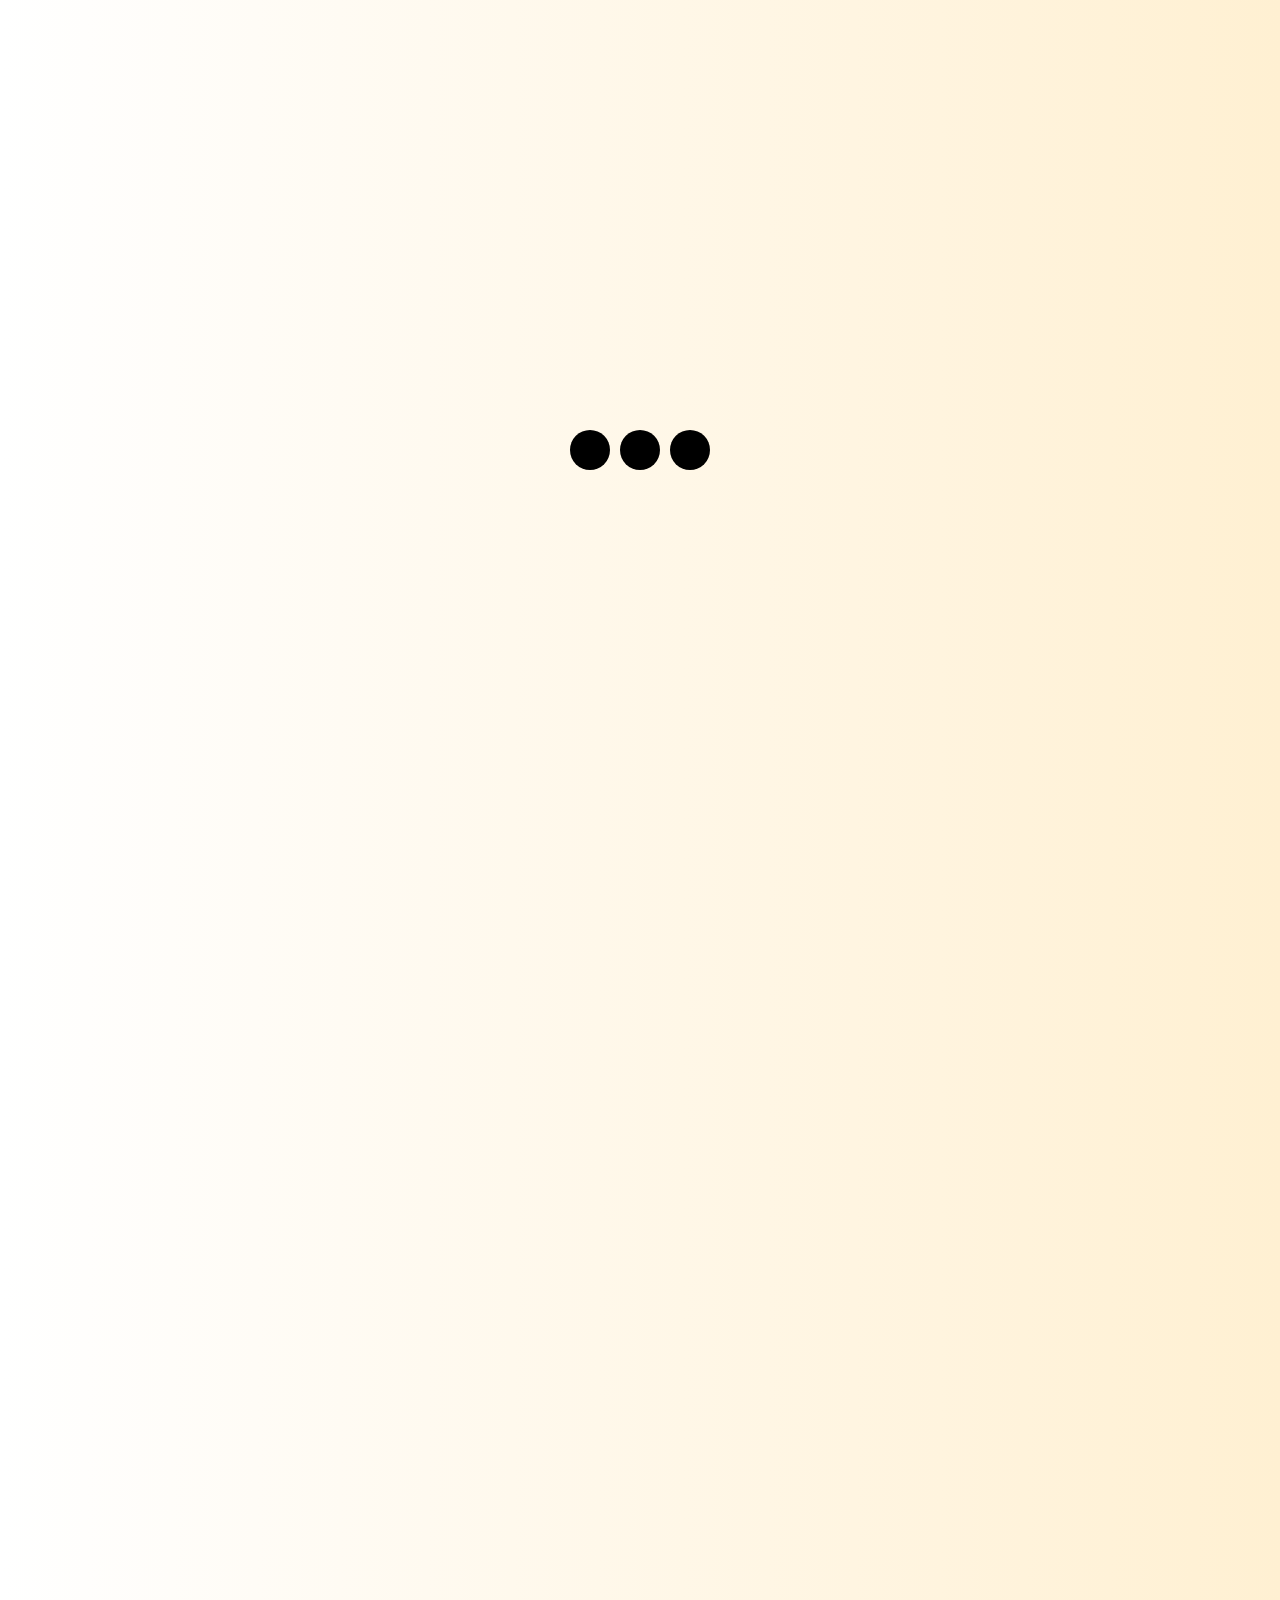
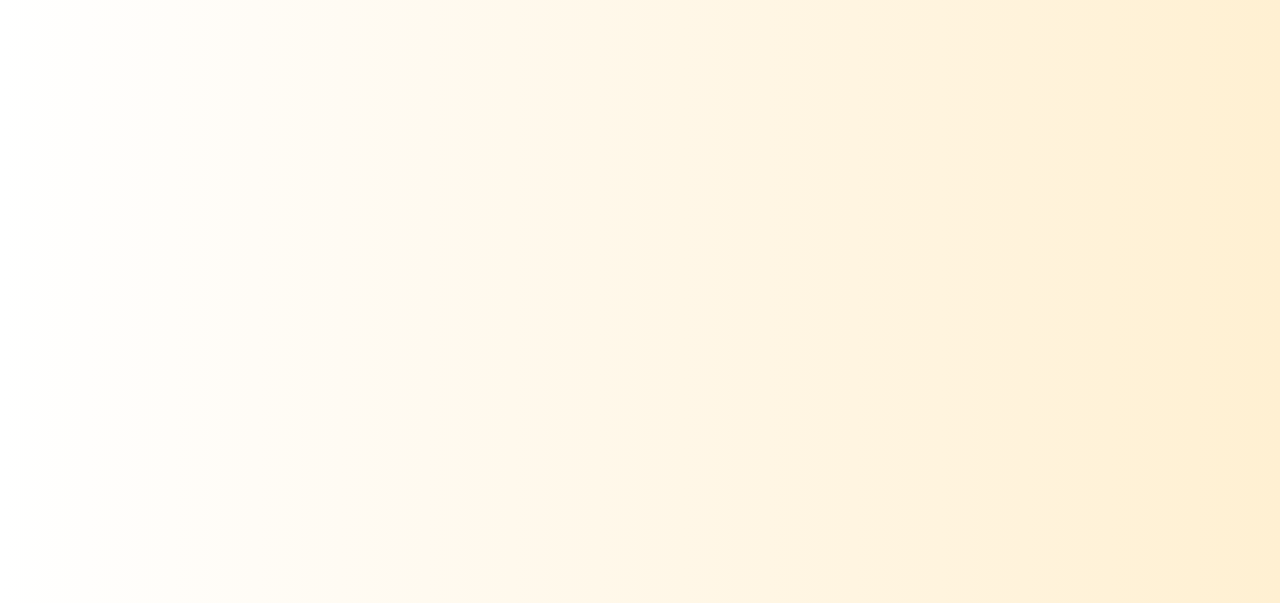
<file: myorders.html>
<!DOCTYPE html>
<html lang="en">

<head>
    <meta charset="UTF-8">
    <meta name="viewport" content="width=device-width, initial-scale=1.0">
    <link rel="stylesheet" href="css/bootstrap.css">
    <link rel="stylesheet" href="css/bootstrap.min.css">
    <link rel="stylesheet" href="https://cdn.jsdelivr.net/npm/bootstrap-icons@1.3.0/font/bootstrap-icons.css">
    <link rel="stylesheet" href="css/style.css">
    <title>NEW TECH | Sri Lankans' Tech Mark</title>
    <link rel="icon" href="images/ntlogo.jpg" />
</head>

<body>
    <div class="loader-wrapper">
        <div class="loader">
            <div class="circle"></div>
            <div class="circle"></div>
            <div class="circle"></div>
        </div>
    </div>

    <audio id="sound" src="audios/sound.mp3"></audio>

    <div class="content hidden">

        <!-- nav bar -->
        <div class="container-fluid">
            <nav class="navbar navbar-expand-lg bg-body-tertiary border-bottom border-body fixed-top"
                data-bs-theme="dark" style="width: 100%;">
                <div class="container">
                    <a class="navbar-brand d-flex align-items-center fw-bold logo1" href="index.html"><img
                            src="images/ntlogo.jpg" style="height: 40px;" alt="">
                        <h3 class="brandname">NEW TECH</h3>
                    </a>
                    &nbsp;&nbsp;&nbsp;&nbsp;&nbsp;&nbsp;&nbsp;&nbsp;&nbsp;&nbsp;&nbsp;&nbsp;&nbsp;&nbsp;&nbsp;&nbsp;&nbsp;&nbsp;&nbsp;&nbsp;&nbsp;&nbsp;&nbsp;&nbsp;&nbsp;&nbsp;&nbsp;&nbsp;&nbsp;&nbsp;
                    </n>
                    <button class="navbar-toggler" type="button" data-bs-toggle="collapse"
                        data-bs-target="#navbarNavAltMarkup" aria-controls="navbarNavAltMarkup" aria-expanded="false"
                        aria-label="Toggle navigation">
                        <span><i class="bi bi-grid-1x2-fill text-light"></i></span>
                    </button>

                    <div class="collapse navbar-collapse" id="navbarNavAltMarkup">
                        <div class="input-group rounded">
                            <input type="search" class="form-control rounded" placeholder="Search here"
                                aria-label="Search" aria-describedby="search-addon" />
                            <button class="input-group-text border-0" id="search-addon">
                                <i class="bi bi-search"></i>
                            </button>
                            <button class="input-group-text border-0" id="search-addon">
                                <i class="bi bi-mic-fill"></i>
                            </button>
                        </div>
                        <ul class="navbar-nav ms-auto">
                            <li class="nav-item" title="Home"><a
                                    class="fs-2 ms-lg-4 ms-md-4 mb-md-3 mb-3 text-mg-center text-sm-center text-center"
                                    href="index.html"><i class="bi bi-house-fill h3 tabicon"></i></a></li>
                            <li class="nav-item" title="Shop"><a
                                    class="fs-2 ms-lg-4 ms-md-4 mb-md-3 mb-3 text-mg-center text-sm-center text-center"
                                    href="shop.html"><i class="bi bi-bag-fill h3 tabicon"></i></a></li>
                            <li class="nav-item" title="Contact"><a
                                    class="fs-2 ms-lg-4 ms-md-4 mb-md-3 mb-3 text-mg-center text-sm-center text-center"
                                    href="contact.html"><i class="bi bi-telephone-fill h3 tabicon"></i></a></li>
                            <li class="nav-item dropdown" title="My account"><a
                                    class="fs-2 ms-lg-4 ms-md-4 mb-md-3 mb-3 text-mg-center text-sm-center text-center"
                                    data-bs-toggle="dropdown" aria-expanded="false"><i
                                        class="bi bi-person-fill h3 tabiconactive"></i></a>
                                <ul class="dropdown-menu">
                                    <li></i><a class="dropdown-item" href="myprofilesettings.html"><i
                                                class="bi bi-person"></i>&nbsp;&nbsp;&nbsp;My profile settings</a></li>
                                    <li></i><a class="dropdown-item" href="myorders.html"><i
                                                class="bi bi-bag"></i>&nbsp;&nbsp;&nbsp;My orders</a></li>
                                    <li></i><a class="dropdown-item" href="payments.html"><i
                                                class="bi bi-credit-card-2-back"></i>&nbsp;&nbsp;&nbsp;My payments</a>
                                    </li>
                                    <li><a class="dropdown-item" href="myreviews.html"><i
                                                class="bi bi-star"></i>&nbsp;&nbsp;&nbsp;My
                                            reviews</a></li>
                                    <li><a class="dropdown-item" href="returns.html"><i
                                                class="bi bi-x-circle"></i>&nbsp;&nbsp;&nbsp;My returns and
                                            cancelations</a></li>
                                    <li></i><a class="dropdown-item" href="#"><i
                                                class="bi bi-box-arrow-left"></i>&nbsp;&nbsp;&nbsp;Logout</a></li>
                                    <li>
                                        <hr class="dropdown-divider">
                                    </li>
                                    <li><a class="dropdown-item" href="sellerlogin.html"><i
                                                class="bi bi-box-arrow-in-right"></i>&nbsp;&nbsp;&nbsp;Seller login</a>
                                    </li>
                                    <li><a class="dropdown-item" href="msg.html"><i
                                                class="bi bi-chat-dots"></i>&nbsp;&nbsp;&nbsp;Message center</a></li>
                                    <li><a class="dropdown-item" href="help.html"><i
                                                class="bi bi-info-circle"></i>&nbsp;&nbsp;&nbsp;Help center</a></li>
                                </ul>
                            </li>
                            <li class="nav-item" title="Sign In"><a
                                    class="fs-2 ms-lg-4 ms-md-4 mb-md-3 mb-3 text-mg-center text-sm-center text-center"
                                    href="signin.html"><i class="bi bi-people-fill h3 tabicon"></i></a></li>
                        </ul>
                        &nbsp;&nbsp;&nbsp;&nbsp;&nbsp;&nbsp;&nbsp;&nbsp;&nbsp;&nbsp;&nbsp;&nbsp;&nbsp;&nbsp;&nbsp;&nbsp;&nbsp;&nbsp;&nbsp;&nbsp;&nbsp;&nbsp;&nbsp;&nbsp;&nbsp;&nbsp;&nbsp;&nbsp;&nbsp;&nbsp;
                        <ul class="navbar-nav ms-auto">
                            <li class="nav-item" title="Wishlist"><a
                                    class="wishbutton fs-2 ms-lg-4 ms-md-4 mb-md-3 mb-3 text-mg-center text-sm-center text-center"
                                    href="wishlist.html"><i class="bi bi-heart h3 tabicon"></i>
                                    <span class="count"><b>3</b></span>
                                </a></li>
                            <li class="nav-item" title="Cart"><a
                                    class="cartbutton fs-2 ms-lg-4 ms-md-4 mb-md-3 mb-3 text-mg-center text-sm-center text-center"
                                    href="cart.html"><i class="bi bi-cart h3 tabicon"></i>
                                    <span class="count"><b>0</b></span>
                                </a></li>
                        </ul>
                    </div>
                </div>
            </nav>
        </div>
        <!-- /nav bar -->

        <!-- content -->

        <div class="main m-lg-5 mt-0 mb-0 p-5 pt-lg-0 pb-lg-0">
            <div class="row col-12 d-flex align-content-center justify-content-center text-center"
                style="width: 100%; height: 100vh;">
                <img src="images/cart.gif" alt="" style="height: 100px; width: auto;">

                <h3 class="mt-5"><b>No orders yet? Keep exploring to find more amazing products!</b></h3>
                <button class="shopbtn align-content-center mt-3" onclick="sound(); navigateToShop();">
                    <b>SHOP NOW</b>
                </button>
            </div>

            <!-- Just for you swiper area -->
            <div class="row col-12">

                <div class="caption3 mt-5">
                    <h3><b>Just for you</b></h3>
                </div>

                <div class="swiper4-container">
                    <div class="swiper4-wrapper">
                        <!-- Manually designed cards -->
                        <div class="swiper4-slide">
                            <a href="productview.html"><img src="images/1.webp" alt="Card 1" style="height: 150px; width: auto;"></a>
                            <h4>LKR 142,889.39</h4>
                            <p>Gaming Laptop</p>
                            <button><h2><i class="bi bi-cart-plus"></i></h2></button>
                        </div>
                        <div class="swiper4-slide">
                            <a href="productview.html"><img src="images/c1.jpg" alt="Card 1" style="height: 150px; width: auto;"></a>
                            <h4>LKR 330,000.00</h4>
                            <p>iphone 15</p>
                            <button><h2><i class="bi bi-cart-plus"></i></h2></button>
                        </div>
                        <div class="swiper4-slide">
                            <a href="productview.html"><img src="images/c2.jpg" alt="Card 1" style="height: 150px; width: auto;"></a>
                            <h4>LKR 149,999.90</h4>
                            <p>Smart TV</p>
                            <button><h2><i class="bi bi-cart-plus"></i></h2></button>
                        </div>
                        <div class="swiper4-slide">
                            <a href="productview.html"><img src="images/c3.png" alt="Card 1" style="height: 150px; width: auto;"></a>
                            <h4>LKR 5,595.00</h4>
                            <p>rapoo mouse</p>
                            <button><h2><i class="bi bi-cart-plus"></i></h2></button>
                        </div>
                        <div class="swiper4-slide">
                            <a href="productview.html"><img src="images/c4.jpg" alt="Card 1" style="height: 150px; width: auto;"></a>
                            <h4>LKR 105,789.59</h4>
                            <p>Samsung Tab</p>
                            <button><h2><i class="bi bi-cart-plus"></i></h2></button>
                        </div>
                        <div class="swiper4-slide">
                            <a href="productview.html"><img src="images/c5.jpeg" alt="Card 1" style="height: 150px; width: auto;"></a>
                            <h4>LKR 2,999.39</h4>
                            <p>Galaxy S24</p>
                            <button><h2><i class="bi bi-cart-plus"></i></h2></button>
                        </div>
                        <div class="swiper4-slide">
                            <a href="productview.html"><img src="images/c6.jpeg" alt="Card 1" style="height: 150px; width: auto;"></a>
                            <h4>LKR 7,335.00</h4>
                            <p>Smart Clock</p>
                            <button><h2><i class="bi bi-cart-plus"></i></h2></button>
                        </div>
                        <div class="swiper4-slide">
                            <a href="productview.html"><img src="images/c7.jpg" alt="Card 1" style="height: 150px; width: auto;"></a>
                            <h4>LKR 10,689.50</h4>
                            <p>Smart Watch</p>
                            <button><h2><i class="bi bi-cart-plus"></i></h2></button>
                        </div>
                        <div class="swiper4-slide">
                            <a href="productview.html"><img src="images/c8.jpg" alt="Card 1" style="height: 150px; width: auto;"></a>
                            <h4>LKR 5,000.00</h4>
                            <p>Gaming Keyboard</p>
                            <button><h2><i class="bi bi-cart-plus"></i></h2></button>
                        </div>
                        <div class="swiper4-slide">
                            <a href="productview.html"><img src="images/c9.jpg" alt="Card 1" style="height: 150px; width: auto;"></a>
                            <h4>LKR 700,777.79</h4>
                            <p>Mac Book</p>
                            <button><h2><i class="bi bi-cart-plus"></i></h2></button>
                        </div>
                        <div class="swiper4-slide">
                            <a href="productview.html"><img src="images/d1.jpg" alt="Card 1" style="height: 150px; width: auto;"></a>
                            <h4>LKR 88,889.59</h4>
                            <p>Hotwav Cyber 15</p>
                            <button><h2><i class="bi bi-cart-plus"></i></h2></button>
                        </div>
                        <div class="swiper4-slide">
                            <a href="productview.html"><img src="images/d2.jpg" alt="Card 1" style="height: 150px; width: auto;"></a>
                            <h4>LKR 2,569.69</h4>
                            <p>Smart Clock</p>
                            <button><h2><i class="bi bi-cart-plus"></i></h2></button>
                        </div>
                        <div class="swiper4-slide">
                            <a href="productview.html"><img src="images/d3.jpg" alt="Card 1" style="height: 150px; width: auto;"></a>
                            <h4>LKR 49,000.00</h4>
                            <p>DSLR Camera</p>
                            <button><h2><i class="bi bi-cart-plus"></i></h2></button>
                        </div>
                        <div class="swiper4-slide">
                            <a href="productview.html"><img src="images/d4.jpg" alt="Card 1" style="height: 150px; width: auto;"></a>
                            <h4>LKR 20,889.89</h4>
                            <p>ROG Earbuds</p>
                            <button><h2><i class="bi bi-cart-plus"></i></h2></button>
                        </div>
                        <div class="swiper4-slide">
                            <a href="productview.html"><img src="images/d5.jpg" alt="Card 1" style="height: 150px; width: auto;"></a>
                            <h4>LKR 55,555.55</h4>
                            <p>Refridgerator</p>
                            <button><h2><i class="bi bi-cart-plus"></i></h2></button>
                        </div>
                    </div>
                    <div class="swiper4-pagination"></div>
                    <div class="swiper4-button-prev"><i class="bi bi-caret-left-fill h4 text-white"></i></div>
                    <div class="swiper4-button-next"><i class="bi bi-caret-right-fill h4 text-white"></i></div>
                    <div class="d-flex justify-content-end">
                        <button class="shopbtn" onclick="navigateToShop();">
                            <b>View All</b>
                        </button>
                    </div>
                </div>
            </div>
            <!-- /Just for you swiper area -->

        </div>

        <!-- footer -->
        <footer class="bg-dark text-center text-white col-12">
            <div class="container-fluid p-4 pb-0" style="background-color: rgba(0, 0, 0, 0.2); width: 100%;">
                <section class="">
                    <div>
                        <div class="row d-flex justify-content-center">
                            <div class="col-auto">
                                <p class="pt-2">
                                    <strong>Sign up for our newsletter</strong>
                                </p>
                            </div>

                            <div class="col-md-5 col-12">
                                <div class="form-outline form-white mb-4">
                                    <input type="email" class="form-control" placeholder="Email address" />
                                </div>
                            </div>

                            <div class="col-auto">
                                <button type="submit" class="subbtn" onclick="sound();">
                                    <b>Subscribe</b>
                                </button>
                            </div>
                        </div>
                    </div>
                </section>
            </div>

            <section class="text-white text-center text-lg-start col-12" style="background-color: #23242a;">
                <div class="container p-4">
                    <div class="row mt-4">
                        <div class="col-lg-4 col-md-12 mb-4 mb-md-0">
                            <h5 class="text-uppercase mb-4">NEW TECH</h5>

                            <ul class="fa-ul" style="margin-left: 1.65em;">
                                <li class="mb-1">
                                    <span class="fa-li"><i class="fas fa-home"></i></span><span class="ms-2">'New Tech',
                                        De
                                        Silva building, Galle Road, Kalutara south, Kalutara.</span>
                                </li>
                                <li class="mb-1">
                                    <span class="fa-li"><i class="fas fa-envelope"></i></span><span
                                        class="ms-2">newtech@gmail.com</span>
                                </li>
                                <li class="mb-1">
                                    <span class="fa-li"><i class="fas fa-phone"></i></span><span class="ms-2">+94 77
                                        1234
                                        567</span>
                                </li>
                                <li class="mb-1">
                                    <span class="fa-li"><i class="fas fa-print"></i></span><span class="ms-2">+94 34
                                        2222
                                        222</span>
                                </li>
                            </ul>

                            <div class="mt-2">
                                <h5 class="text-uppercase mb-1">Follow us:
                                    <a type="button" class="btn btn-floating btn-info btn-md">
                                        <i class="bi bi-facebook"></i></a>
                                    <a type="button" class="btn btn-floating btn-info btn-md">
                                        <i class="bi bi-instagram"></i></a>
                                    <a type="button" class="btn btn-floating btn-info btn-md">
                                        <i class="bi bi-twitter"></i></a>
                                    <a type="button" class="btn btn-floating btn-info btn-md">
                                        <i class="bi bi-youtube"></i></a>
                                </h5>
                            </div>
                        </div>

                        <div class="col-lg-2 col-md-6 mb-4 mb-md-0">
                            <div class="footer-content">
                                <h5 class="text-uppercase mb-4">Site map</h5>

                                <ul class="footer-links">
                                    <li><a href="index.html" class="footer-link text-decoration-none text-white">
                                            <p class="sitelink mb-0">Home</p>
                                        </a></li>
                                    <li><a href="shop.html" class="footer-link text-decoration-none text-white">
                                            <p class="sitelink mb-0">Shopping with
                                                us</p>
                                        </a>
                                    </li>
                                    <li><a href="contact.html" class="footer-link text-decoration-none text-white">
                                            <p class="sitelink mb-0">Contact Us</p>
                                        </a>
                                    </li>
                                    <li><a href="myprofilesettings.html" class="footer-link text-decoration-none text-white">
                                            <p class="sitelink mb-0">My account</p>
                                        </a>
                                    </li>
                                    <li><a href="signin.html" class="footer-link text-decoration-none text-white">
                                            <p class="sitelink mb-0">Sign In</p>
                                        </a></li>
                                    <li><a href="wishlist.html" class="footer-link text-decoration-none text-white">
                                            <p class="sitelink mb-0">My Wishlist</p>
                                        </a>
                                    </li>
                                    <li><a href="cart.html" class="footer-link text-decoration-none text-white">
                                            <p class="sitelink mb-0">View Cart</p>
                                        </a>
                                    </li>
                                    <li><a href="signin.html" class="footer-link text-decoration-none text-white">
                                            <p class="sitelink mb-0">Admin Sign In</p>
                                        </a>
                                    </li>
                                </ul>
                            </div>

                        </div>

                        <div class="col-lg-2 col-md-6 mb-4 mb-md-0">
                            <div class="footer-content">
                                <h5 class="text-uppercase mb-4">Site map</h5>

                                <ul class="footer-links">
                                    <li><a href="index.html" class="footer-link text-decoration-none text-white">
                                            <p class="sitelink mb-0">About Us</p>
                                        </a></li>
                                    <li><a href="index.html" class="footer-link text-decoration-none text-white">
                                            <p class="sitelink mb-0">Collaborate with
                                                us</p>
                                        </a></li>
                                    <li><a href="index.html" class="footer-link text-decoration-none text-white">
                                            <p class="sitelink mb-0">Delivery
                                                Information</p>
                                        </a></li>
                                    <li><a href="myorders.html" class="footer-link text-decoration-none text-white">
                                            <p class="sitelink mb-0">Order</p>
                                        </a></li>
                                    <li><a href="help.html" class="footer-link text-decoration-none text-white">
                                            <p class="sitelink mb-0">Help</p>
                                        </a></li>
                                    <li><a href="help.html" class="footer-link text-decoration-none text-white">
                                            <p class="sitelink mb-0">Support
                                                Center</p>
                                        </a>
                                    </li>
                                    <li><a href="index.html" class="footer-link text-decoration-none text-white">
                                            <p class="sitelink mb-0">Privacy
                                                Policy</p>
                                        </a>
                                    </li>
                                    <li><a href="index.html" class="footer-link text-decoration-none text-white">
                                            <p class="sitelink mb-0">Terms &
                                                Conditions</p>
                                        </a></li>
                                </ul>
                            </div>

                        </div>

                        <div class="col-lg-4 col-md-6 mb-4 mb-md-0">
                            <h5 class="text-uppercase mb-4">Open hours</h5>

                            <table class="table text-center text-white">
                                <tbody class="font-weight-normal">
                                    <tr>
                                        <td class="text-white">Mon - Sat:</td>
                                        <td class="text-white">8am - 8pm</td>
                                    </tr>
                                    <tr>
                                        <td class="text-white">Sunday:</td>
                                        <td class="text-white">9am - 9pm</td>
                                    </tr>
                                </tbody>
                            </table>

                            <div class="mt-4">
                                <h5 class="text-uppercase mb-1">Secured Payment Gateways</h5>

                                <img src="images/paymentgate.png" alt="payment" class="payment-img">
                            </div>
                        </div>

                    </div>
                </div>

                <div class="text-center p-3" style="background-color: rgba(0, 0, 0, 0.2); width: 100%;">
                    Copyright &copy; 2024 ELEGANT STYLES &nbsp;&nbsp;|&nbsp;&nbsp; All rights reserved.
                    <p class=" mt-3">Designed by Dishan De Silva</p>
                </div>
            </section>

        </footer>
        <!-- /footer -->

        <!-- /content -->

    </div>

    <script src="https://cdn.jsdelivr.net/npm/bootstrap@5.3.3/dist/js/bootstrap.bundle.min.js"
        integrity="sha384-YvpcrYf0tY3lHB60NNkmXc5s9fDVZLESaAA55NDzOxhy9GkcIdslK1eN7N6jIeHz"
        crossorigin="anonymous"></script>
    <script src="js/script.js"></script>
</body>

</html>
</file>
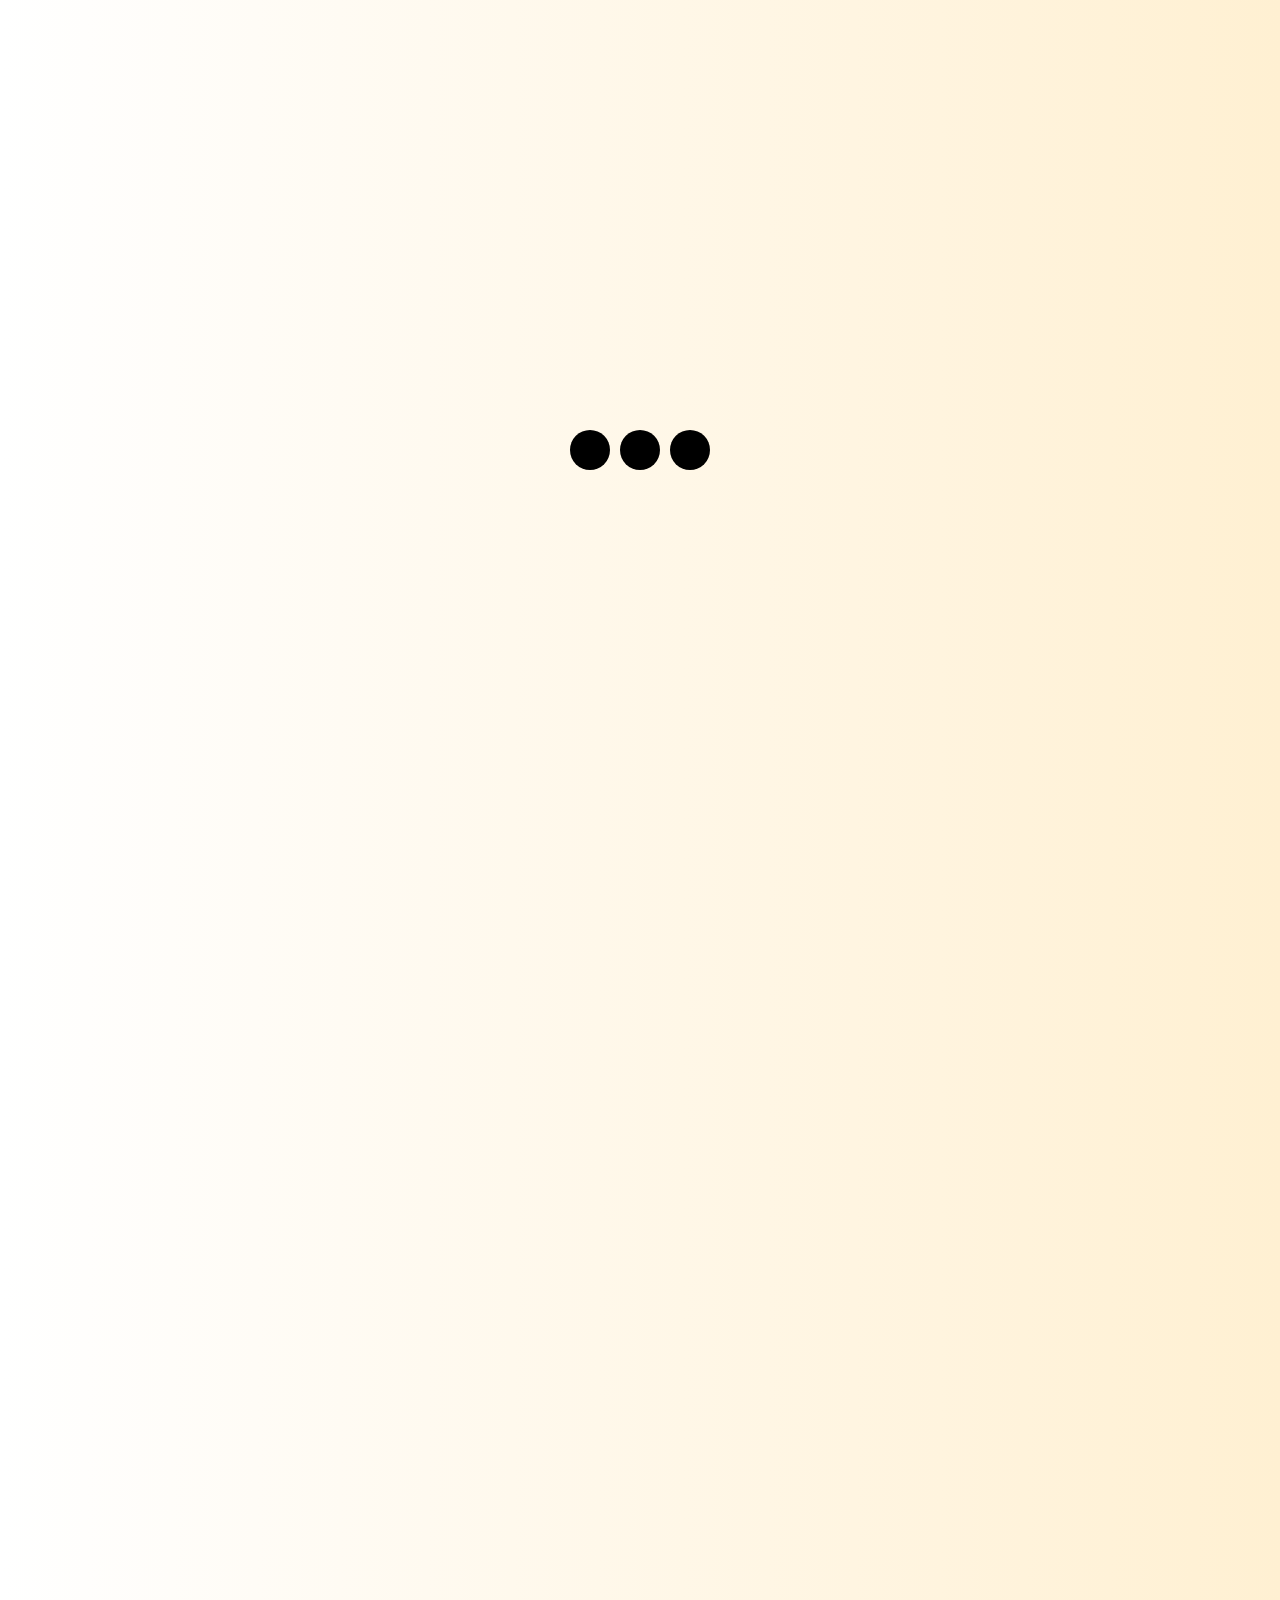
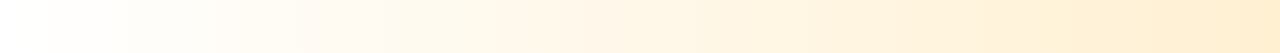
<file: myprofilesettings.html>
<!DOCTYPE html>
<html lang="en">

<head>
    <meta charset="UTF-8">
    <meta name="viewport" content="width=device-width, initial-scale=1.0">
    <link rel="stylesheet" href="css/bootstrap.css">
    <link rel="stylesheet" href="css/bootstrap.min.css">
    <link rel="stylesheet" href="https://cdn.jsdelivr.net/npm/bootstrap-icons@1.3.0/font/bootstrap-icons.css">
    <link rel="stylesheet" href="css/style.css">
    <title>NEW TECH | Sri Lankans' Tech Mark</title>
    <link rel="icon" href="images/ntlogo.jpg" />
</head>

<body>
    <div class="loader-wrapper">
        <div class="loader">
            <div class="circle"></div>
            <div class="circle"></div>
            <div class="circle"></div>
        </div>
    </div>

    <audio id="sound" src="audios/sound.mp3"></audio>

    <div class="content hidden">

        <!-- nav bar -->
        <div class="container-fluid">
            <nav class="navbar navbar-expand-lg bg-body-tertiary border-bottom border-body fixed-top"
                data-bs-theme="dark" style="width: 100%;">
                <div class="container">
                    <a class="navbar-brand d-flex align-items-center fw-bold logo1" href="index.html"><img
                            src="images/ntlogo.jpg" style="height: 40px;" alt="">
                        <h3 class="brandname">NEW TECH</h3>
                    </a>
                    &nbsp;&nbsp;&nbsp;&nbsp;&nbsp;&nbsp;&nbsp;&nbsp;&nbsp;&nbsp;&nbsp;&nbsp;&nbsp;&nbsp;&nbsp;&nbsp;&nbsp;&nbsp;&nbsp;&nbsp;&nbsp;&nbsp;&nbsp;&nbsp;&nbsp;&nbsp;&nbsp;&nbsp;&nbsp;&nbsp;
                    </n>
                    <button class="navbar-toggler" type="button" data-bs-toggle="collapse"
                        data-bs-target="#navbarNavAltMarkup" aria-controls="navbarNavAltMarkup" aria-expanded="false"
                        aria-label="Toggle navigation">
                        <span><i class="bi bi-grid-1x2-fill text-light"></i></span>
                    </button>

                    <div class="collapse navbar-collapse" id="navbarNavAltMarkup">
                        <div class="input-group rounded">
                            <input type="search" class="form-control rounded" placeholder="Search here"
                                aria-label="Search" aria-describedby="search-addon" />
                            <button class="input-group-text border-0" id="search-addon">
                                <i class="bi bi-search"></i>
                            </button>
                            <button class="input-group-text border-0" id="search-addon">
                                <i class="bi bi-mic-fill"></i>
                            </button>
                        </div>
                        <ul class="navbar-nav ms-auto">
                            <li class="nav-item" title="Home"><a
                                    class="fs-2 ms-lg-4 ms-md-4 mb-md-3 mb-3 text-mg-center text-sm-center text-center"
                                    href="index.html"><i class="bi bi-house-fill h3 tabicon"></i></a></li>
                            <li class="nav-item" title="Shop"><a
                                    class="fs-2 ms-lg-4 ms-md-4 mb-md-3 mb-3 text-mg-center text-sm-center text-center"
                                    href="shop.html"><i class="bi bi-bag-fill h3 tabicon"></i></a></li>
                            <li class="nav-item" title="Contact"><a
                                    class="fs-2 ms-lg-4 ms-md-4 mb-md-3 mb-3 text-mg-center text-sm-center text-center"
                                    href="contact.html"><i class="bi bi-telephone-fill h3 tabicon"></i></a></li>
                            <li class="nav-item dropdown" title="My account"><a
                                    class="fs-2 ms-lg-4 ms-md-4 mb-md-3 mb-3 text-mg-center text-sm-center text-center"
                                    data-bs-toggle="dropdown" aria-expanded="false"><i
                                        class="bi bi-person-fill h3 tabiconactive"></i></a>
                                <ul class="dropdown-menu">
                                    <li></i><a class="dropdown-item" href="myprofilesettings.html"><i
                                                class="bi bi-person"></i>&nbsp;&nbsp;&nbsp;My profile settings</a></li>
                                    <li></i><a class="dropdown-item" href="myorders.html"><i
                                                class="bi bi-bag"></i>&nbsp;&nbsp;&nbsp;My orders</a></li>
                                    <li></i><a class="dropdown-item" href="payments.html"><i
                                                class="bi bi-credit-card-2-back"></i>&nbsp;&nbsp;&nbsp;My payments</a>
                                    </li>
                                    <li><a class="dropdown-item" href="myreviews.html"><i
                                                class="bi bi-star"></i>&nbsp;&nbsp;&nbsp;My
                                            reviews</a></li>
                                    <li><a class="dropdown-item" href="returns.html"><i
                                                class="bi bi-x-circle"></i>&nbsp;&nbsp;&nbsp;My returns and
                                            cancelations</a></li>
                                    <li></i><a class="dropdown-item" href="#"><i
                                                class="bi bi-box-arrow-left"></i>&nbsp;&nbsp;&nbsp;Logout</a></li>
                                    <li>
                                        <hr class="dropdown-divider">
                                    </li>
                                    <li><a class="dropdown-item" href="sellerlogin.html"><i
                                                class="bi bi-box-arrow-in-right"></i>&nbsp;&nbsp;&nbsp;Seller login</a>
                                    </li>
                                    <li><a class="dropdown-item" href="msg.html"><i
                                                class="bi bi-chat-dots"></i>&nbsp;&nbsp;&nbsp;Message center</a></li>
                                    <li><a class="dropdown-item" href="help.html"><i
                                                class="bi bi-info-circle"></i>&nbsp;&nbsp;&nbsp;Help center</a></li>
                                </ul>
                            </li>
                            <li class="nav-item" title="Sign In"><a
                                    class="fs-2 ms-lg-4 ms-md-4 mb-md-3 mb-3 text-mg-center text-sm-center text-center"
                                    href="signin.html"><i class="bi bi-people-fill h3 tabicon"></i></a></li>
                        </ul>
                        &nbsp;&nbsp;&nbsp;&nbsp;&nbsp;&nbsp;&nbsp;&nbsp;&nbsp;&nbsp;&nbsp;&nbsp;&nbsp;&nbsp;&nbsp;&nbsp;&nbsp;&nbsp;&nbsp;&nbsp;&nbsp;&nbsp;&nbsp;&nbsp;&nbsp;&nbsp;&nbsp;&nbsp;&nbsp;&nbsp;
                        <ul class="navbar-nav ms-auto">
                            <li class="nav-item" title="Wishlist"><a
                                    class="wishbutton fs-2 ms-lg-4 ms-md-4 mb-md-3 mb-3 text-mg-center text-sm-center text-center"
                                    href="wishlist.html"><i class="bi bi-heart h3 tabicon"></i>
                                    <span class="count"><b>3</b></span>
                                </a></li>
                            <li class="nav-item" title="Cart"><a
                                    class="cartbutton fs-2 ms-lg-4 ms-md-4 mb-md-3 mb-3 text-mg-center text-sm-center text-center"
                                    href="cart.html"><i class="bi bi-cart h3 tabicon"></i>
                                    <span class="count"><b>0</b></span>
                                </a></li>
                        </ul>
                    </div>
                </div>
            </nav>
        </div>
        <!-- /nav bar -->

        <!-- content -->

        <div class="main m-lg-5 mt-0 mb-0 p-5 pt-lg-0 pb-lg-0">
            <div class="row col-12" style="width: 100%;">


                <div class="col-12">
                    <div class="row">

                        <div class="col-12 rounded mt-4 mb-4">
                            <div class="row g-2">



                                <div class="col-lg-8 border-end">
                                    <div class="p-3 py-5">

                                        <div class="d-flex justify-content-between align-items-center mb-3">
                                            <h4 class="fw-bold">My Profile Settings</h4>
                                        </div>

                                        <div class="row mt-4">

                                            <div class="col-6">
                                                <label class="form-label">First Name</label>
                                                <input type="text" class="form-control" value="Dishan" />
                                            </div>

                                            <div class="col-6">
                                                <label class="form-label">Last Name</label>
                                                <input type="text" class="form-control" value="De Silva" />
                                            </div>



                                            <div class="col-12">
                                                <label class="form-label mt-2">Email</label>
                                                <input type="text" class="form-control" readonly
                                                    value="dishansandeepa1@gmail.com" />
                                            </div>

                                            <div class="col-12">
                                                <label class="form-label mt-2">Password</label>
                                                <div class="input-group">
                                                    <input type="password" class="form-control" id="pw" value="12345"
                                                        readonly />
                                                    <span class="input-group-text bg-dark" id="basic-addon2"
                                                        onclick="showPassword3();">
                                                        <i id="pwi" class="bi bi-eye-slash-fill text-white"></i>
                                                    </span>
                                                </div>
                                            </div>

                                            <div class="col-12">
                                                <label class="form-label mt-2">Registered Date</label>
                                                <input type="text" class="form-control" readonly
                                                    value="2024-07-20 07:05:11" />
                                            </div>

                                            <div class="col-6">
                                                <label class="form-label mt-2">Mobile</label>
                                                <input type="text" class="form-control" value="0779727112" />
                                            </div>

                                            <div class="col-6">
                                                <label class="form-label mt-2">Gender</label>
                                                <input type="text" class="form-control" value="Male" readonly />
                                            </div>

                                            <div class="col-12">
                                                <label class="form-label mt-2">Address Line 01</label>
                                                <input type="text" class="form-control"
                                                    value="1st lane, St.Vincent road," />
                                            </div>

                                            <div class="col-12">
                                                <label class="form-label mt-2">Address Line 02</label>
                                                <input type="text" class="form-control" value="Diyalagoda, Maggona." />
                                            </div>

                                            <div class="col-6">
                                                <label class="form-label mt-2">Province</label>
                                                <select class="form-select">
                                                    <option value="0">Western province</option>
                                                </select>
                                            </div>

                                            <div class="col-6">
                                                <label class="form-label mt-2">District</label>
                                                <select class="form-select">
                                                    <option value="0">Kalutara District</option>
                                                </select>
                                            </div>

                                            <div class="col-6">
                                                <label class="form-label mt-2">City</label>
                                                <select class="form-select">
                                                    <option value="0">Maggona</option>
                                                </select>
                                            </div>

                                            <div class="col-6">
                                                <label class="form-label mt-2">Postal Code</label>
                                                <input type="text" class="form-control" value="12060" />
                                            </div>



                                            <div class="col-12 d-grid mt-4">
                                                <button class="btn btn-dark profilebtn"
                                                    onclick="sound(); profileupdate();">Update My Profile</button>
                                            </div>

                                        </div>

                                    </div>
                                </div>

                                <div class="col-lg-4 border-end">
                                    <div class="d-flex flex-column align-items-center text-center p-3 py-5">

                                        <div
                                            class="container-fluid d-flex align-content-center justify-content-center dpcontainer">
                                            <img src="images/dp.jpg" class="mt-3"
                                                style="width: 250px; height: 250px; border-radius: 100%;" />
                                        </div>
                                        <span class="fw-bold mt-3">Dishan De Silva</span>
                                        <span class="fw-bold text-black-50">dishansandeepa1@gmail.com</span>

                                        <input type="file" class="d-none" id="profileimage" />
                                        <label for="profileimage" class="btn btn-dark mt-5 profilebtn2 col-8"
                                            onclick="sound();">Update Profile
                                            Image</label>

                                    </div>
                                </div>

                            </div>
                        </div>

                    </div>
                </div>








            </div>

        </div>

        <!-- footer -->
        <footer class="bg-dark text-center text-white col-12">
            <div class="container-fluid p-4 pb-0" style="background-color: rgba(0, 0, 0, 0.2); width: 100%;">
                <section class="">
                    <div>
                        <div class="row d-flex justify-content-center">
                            <div class="col-auto">
                                <p class="pt-2">
                                    <strong>Sign up for our newsletter</strong>
                                </p>
                            </div>

                            <div class="col-md-5 col-12">
                                <div class="form-outline form-white mb-4">
                                    <input type="email" class="form-control" placeholder="Email address" />
                                </div>
                            </div>

                            <div class="col-auto">
                                <button type="submit" class="subbtn" onclick="sound();">
                                    <b>Subscribe</b>
                                </button>
                            </div>
                        </div>
                    </div>
                </section>
            </div>

            <section class="text-white text-center text-lg-start col-12" style="background-color: #23242a;">
                <div class="container p-4">
                    <div class="row mt-4">
                        <div class="col-lg-4 col-md-12 mb-4 mb-md-0">
                            <h5 class="text-uppercase mb-4">NEW TECH</h5>

                            <ul class="fa-ul" style="margin-left: 1.65em;">
                                <li class="mb-1">
                                    <span class="fa-li"><i class="fas fa-home"></i></span><span class="ms-2">'New Tech',
                                        De
                                        Silva building, Galle Road, Kalutara south, Kalutara.</span>
                                </li>
                                <li class="mb-1">
                                    <span class="fa-li"><i class="fas fa-envelope"></i></span><span
                                        class="ms-2">newtech@gmail.com</span>
                                </li>
                                <li class="mb-1">
                                    <span class="fa-li"><i class="fas fa-phone"></i></span><span class="ms-2">+94 77
                                        1234
                                        567</span>
                                </li>
                                <li class="mb-1">
                                    <span class="fa-li"><i class="fas fa-print"></i></span><span class="ms-2">+94 34
                                        2222
                                        222</span>
                                </li>
                            </ul>

                            <div class="mt-2">
                                <h5 class="text-uppercase mb-1">Follow us:
                                    <a type="button" class="btn btn-floating btn-info btn-md">
                                        <i class="bi bi-facebook"></i></a>
                                    <a type="button" class="btn btn-floating btn-info btn-md">
                                        <i class="bi bi-instagram"></i></a>
                                    <a type="button" class="btn btn-floating btn-info btn-md">
                                        <i class="bi bi-twitter"></i></a>
                                    <a type="button" class="btn btn-floating btn-info btn-md">
                                        <i class="bi bi-youtube"></i></a>
                                </h5>
                            </div>
                        </div>

                        <div class="col-lg-2 col-md-6 mb-4 mb-md-0">
                            <div class="footer-content">
                                <h5 class="text-uppercase mb-4">Site map</h5>

                                <ul class="footer-links">
                                    <li><a href="index.html" class="footer-link text-decoration-none text-white">
                                            <p class="sitelink mb-0">Home</p>
                                        </a></li>
                                    <li><a href="shop.html" class="footer-link text-decoration-none text-white">
                                            <p class="sitelink mb-0">Shopping with
                                                us</p>
                                        </a>
                                    </li>
                                    <li><a href="contact.html" class="footer-link text-decoration-none text-white">
                                            <p class="sitelink mb-0">Contact Us</p>
                                        </a>
                                    </li>
                                    <li><a href="myprofilesettings.html" class="footer-link text-decoration-none text-white">
                                            <p class="sitelink mb-0">My account</p>
                                        </a>
                                    </li>
                                    <li><a href="signin.html" class="footer-link text-decoration-none text-white">
                                            <p class="sitelink mb-0">Sign In</p>
                                        </a></li>
                                    <li><a href="wishlist.html" class="footer-link text-decoration-none text-white">
                                            <p class="sitelink mb-0">My Wishlist</p>
                                        </a>
                                    </li>
                                    <li><a href="cart.html" class="footer-link text-decoration-none text-white">
                                            <p class="sitelink mb-0">View Cart</p>
                                        </a>
                                    </li>
                                    <li><a href="signin.html" class="footer-link text-decoration-none text-white">
                                            <p class="sitelink mb-0">Admin Sign In</p>
                                        </a>
                                    </li>
                                </ul>
                            </div>

                        </div>

                        <div class="col-lg-2 col-md-6 mb-4 mb-md-0">
                            <div class="footer-content">
                                <h5 class="text-uppercase mb-4">Site map</h5>

                                <ul class="footer-links">
                                    <li><a href="index.html" class="footer-link text-decoration-none text-white">
                                            <p class="sitelink mb-0">About Us</p>
                                        </a></li>
                                    <li><a href="index.html" class="footer-link text-decoration-none text-white">
                                            <p class="sitelink mb-0">Collaborate with
                                                us</p>
                                        </a></li>
                                    <li><a href="index.html" class="footer-link text-decoration-none text-white">
                                            <p class="sitelink mb-0">Delivery
                                                Information</p>
                                        </a></li>
                                    <li><a href="myorders.html" class="footer-link text-decoration-none text-white">
                                            <p class="sitelink mb-0">Order</p>
                                        </a></li>
                                    <li><a href="help.html" class="footer-link text-decoration-none text-white">
                                            <p class="sitelink mb-0">Help</p>
                                        </a></li>
                                    <li><a href="help.html" class="footer-link text-decoration-none text-white">
                                            <p class="sitelink mb-0">Support
                                                Center</p>
                                        </a>
                                    </li>
                                    <li><a href="index.html" class="footer-link text-decoration-none text-white">
                                            <p class="sitelink mb-0">Privacy
                                                Policy</p>
                                        </a>
                                    </li>
                                    <li><a href="index.html" class="footer-link text-decoration-none text-white">
                                            <p class="sitelink mb-0">Terms &
                                                Conditions</p>
                                        </a></li>
                                </ul>
                            </div>

                        </div>

                        <div class="col-lg-4 col-md-6 mb-4 mb-md-0">
                            <h5 class="text-uppercase mb-4">Open hours</h5>

                            <table class="table text-center text-white">
                                <tbody class="font-weight-normal">
                                    <tr>
                                        <td class="text-white">Mon - Sat:</td>
                                        <td class="text-white">8am - 8pm</td>
                                    </tr>
                                    <tr>
                                        <td class="text-white">Sunday:</td>
                                        <td class="text-white">9am - 9pm</td>
                                    </tr>
                                </tbody>
                            </table>

                            <div class="mt-4">
                                <h5 class="text-uppercase mb-1">Secured Payment Gateways</h5>

                                <img src="images/paymentgate.png" alt="payment" class="payment-img">
                            </div>
                        </div>

                    </div>
                </div>

                <div class="text-center p-3" style="background-color: rgba(0, 0, 0, 0.2); width: 100%;">
                    Copyright &copy; 2024 ELEGANT STYLES &nbsp;&nbsp;|&nbsp;&nbsp; All rights reserved.
                    <p class=" mt-3">Designed by Dishan De Silva</p>
                </div>
            </section>

        </footer>
        <!-- /footer -->

        <!-- /content -->

    </div>

    <script src="https://cdn.jsdelivr.net/npm/bootstrap@5.3.3/dist/js/bootstrap.bundle.min.js"
        integrity="sha384-YvpcrYf0tY3lHB60NNkmXc5s9fDVZLESaAA55NDzOxhy9GkcIdslK1eN7N6jIeHz"
        crossorigin="anonymous"></script>
    <script src="js/script.js"></script>
</body>

</html>
</file>
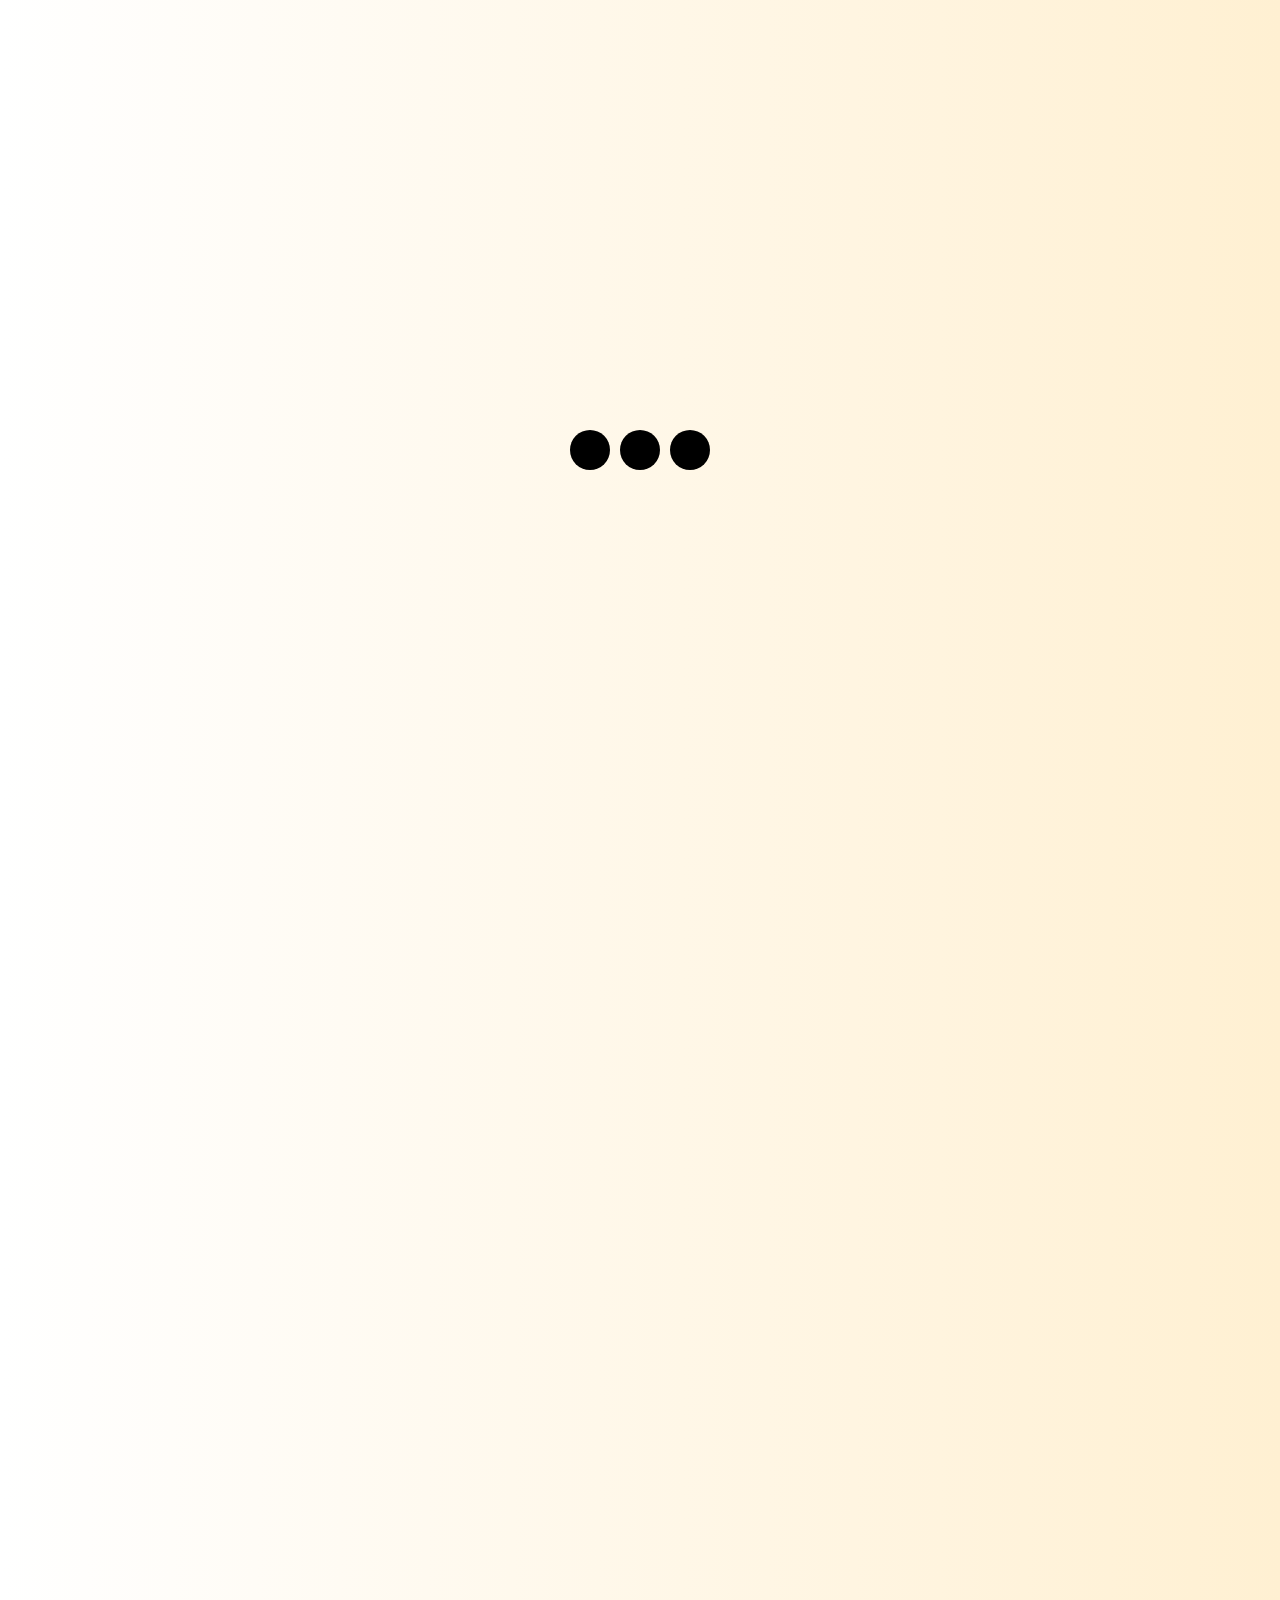
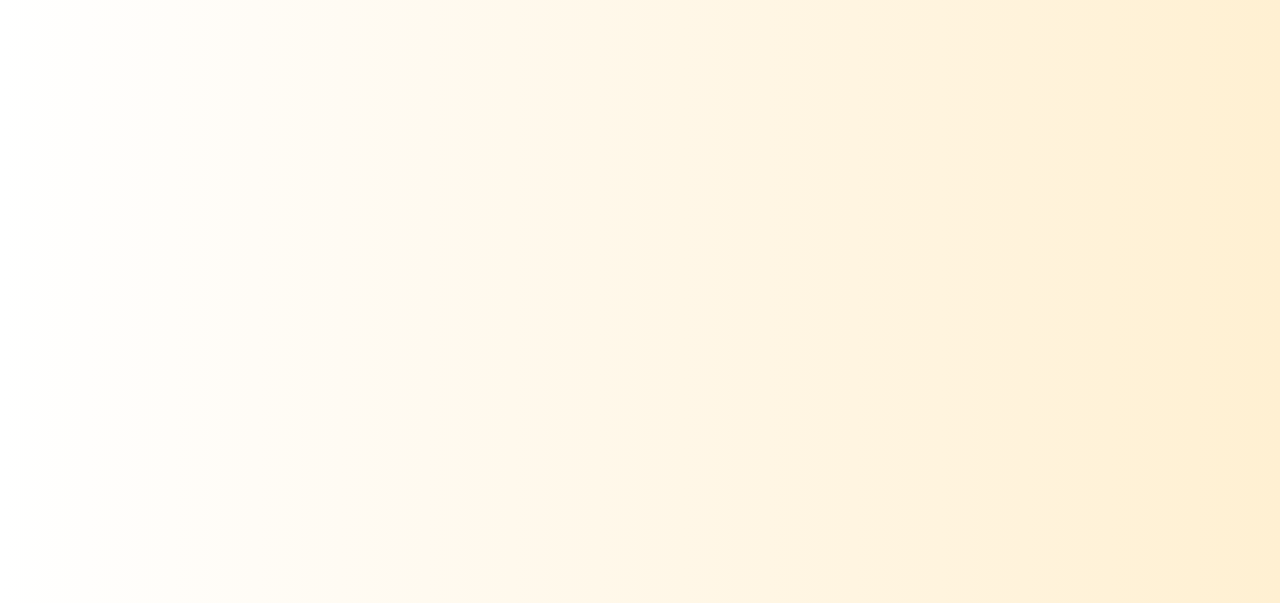
<file: myreviews.html>
<!DOCTYPE html>
<html lang="en">

<head>
    <meta charset="UTF-8">
    <meta name="viewport" content="width=device-width, initial-scale=1.0">
    <link rel="stylesheet" href="css/bootstrap.css">
    <link rel="stylesheet" href="css/bootstrap.min.css">
    <link rel="stylesheet" href="https://cdn.jsdelivr.net/npm/bootstrap-icons@1.3.0/font/bootstrap-icons.css">
    <link rel="stylesheet" href="css/style.css">
    <title>NEW TECH | Sri Lankans' Tech Mark</title>
    <link rel="icon" href="images/ntlogo.jpg" />
</head>

<body>
    <div class="loader-wrapper">
        <div class="loader">
            <div class="circle"></div>
            <div class="circle"></div>
            <div class="circle"></div>
        </div>
    </div>

    <audio id="sound" src="audios/sound.mp3"></audio>

    <div class="content hidden">

        <!-- nav bar -->
        <div class="container-fluid">
            <nav class="navbar navbar-expand-lg bg-body-tertiary border-bottom border-body fixed-top"
                data-bs-theme="dark" style="width: 100%;">
                <div class="container">
                    <a class="navbar-brand d-flex align-items-center fw-bold logo1" href="index.html"><img
                            src="images/ntlogo.jpg" style="height: 40px;" alt="">
                        <h3 class="brandname">NEW TECH</h3>
                    </a>
                    &nbsp;&nbsp;&nbsp;&nbsp;&nbsp;&nbsp;&nbsp;&nbsp;&nbsp;&nbsp;&nbsp;&nbsp;&nbsp;&nbsp;&nbsp;&nbsp;&nbsp;&nbsp;&nbsp;&nbsp;&nbsp;&nbsp;&nbsp;&nbsp;&nbsp;&nbsp;&nbsp;&nbsp;&nbsp;&nbsp;
                    </n>
                    <button class="navbar-toggler" type="button" data-bs-toggle="collapse"
                        data-bs-target="#navbarNavAltMarkup" aria-controls="navbarNavAltMarkup" aria-expanded="false"
                        aria-label="Toggle navigation">
                        <span><i class="bi bi-grid-1x2-fill text-light"></i></span>
                    </button>

                    <div class="collapse navbar-collapse" id="navbarNavAltMarkup">
                        <div class="input-group rounded">
                            <input type="search" class="form-control rounded" placeholder="Search here"
                                aria-label="Search" aria-describedby="search-addon" />
                            <button class="input-group-text border-0" id="search-addon">
                                <i class="bi bi-search"></i>
                            </button>
                            <button class="input-group-text border-0" id="search-addon">
                                <i class="bi bi-mic-fill"></i>
                            </button>
                        </div>
                        <ul class="navbar-nav ms-auto">
                            <li class="nav-item" title="Home"><a
                                    class="fs-2 ms-lg-4 ms-md-4 mb-md-3 mb-3 text-mg-center text-sm-center text-center"
                                    href="index.html"><i class="bi bi-house-fill h3 tabicon"></i></a></li>
                            <li class="nav-item" title="Shop"><a
                                    class="fs-2 ms-lg-4 ms-md-4 mb-md-3 mb-3 text-mg-center text-sm-center text-center"
                                    href="shop.html"><i class="bi bi-bag-fill h3 tabicon"></i></a></li>
                            <li class="nav-item" title="Contact"><a
                                    class="fs-2 ms-lg-4 ms-md-4 mb-md-3 mb-3 text-mg-center text-sm-center text-center"
                                    href="contact.html"><i class="bi bi-telephone-fill h3 tabicon"></i></a></li>
                            <li class="nav-item dropdown" title="My account"><a
                                    class="fs-2 ms-lg-4 ms-md-4 mb-md-3 mb-3 text-mg-center text-sm-center text-center"
                                    data-bs-toggle="dropdown" aria-expanded="false"><i
                                        class="bi bi-person-fill h3 tabiconactive"></i></a>
                                <ul class="dropdown-menu">
                                    <li></i><a class="dropdown-item" href="myprofilesettings.html"><i
                                                class="bi bi-person"></i>&nbsp;&nbsp;&nbsp;My profile settings</a></li>
                                    <li></i><a class="dropdown-item" href="myorders.html"><i
                                                class="bi bi-bag"></i>&nbsp;&nbsp;&nbsp;My orders</a></li>
                                    <li></i><a class="dropdown-item" href="payments.html"><i
                                                class="bi bi-credit-card-2-back"></i>&nbsp;&nbsp;&nbsp;My payments</a>
                                    </li>
                                    <li><a class="dropdown-item" href="myreviews.html"><i
                                                class="bi bi-star"></i>&nbsp;&nbsp;&nbsp;My
                                            reviews</a></li>
                                    <li><a class="dropdown-item" href="returns.html"><i
                                                class="bi bi-x-circle"></i>&nbsp;&nbsp;&nbsp;My returns and
                                            cancelations</a></li>
                                    <li></i><a class="dropdown-item" href="#"><i
                                                class="bi bi-box-arrow-left"></i>&nbsp;&nbsp;&nbsp;Logout</a></li>
                                    <li>
                                        <hr class="dropdown-divider">
                                    </li>
                                    <li><a class="dropdown-item" href="sellerlogin.html"><i
                                                class="bi bi-box-arrow-in-right"></i>&nbsp;&nbsp;&nbsp;Seller login</a>
                                    </li>
                                    <li><a class="dropdown-item" href="msg.html"><i
                                                class="bi bi-chat-dots"></i>&nbsp;&nbsp;&nbsp;Message center</a></li>
                                    <li><a class="dropdown-item" href="help.html"><i
                                                class="bi bi-info-circle"></i>&nbsp;&nbsp;&nbsp;Help center</a></li>
                                </ul>
                            </li>
                            <li class="nav-item" title="Sign In"><a
                                    class="fs-2 ms-lg-4 ms-md-4 mb-md-3 mb-3 text-mg-center text-sm-center text-center"
                                    href="signin.html"><i class="bi bi-people-fill h3 tabicon"></i></a></li>
                        </ul>
                        &nbsp;&nbsp;&nbsp;&nbsp;&nbsp;&nbsp;&nbsp;&nbsp;&nbsp;&nbsp;&nbsp;&nbsp;&nbsp;&nbsp;&nbsp;&nbsp;&nbsp;&nbsp;&nbsp;&nbsp;&nbsp;&nbsp;&nbsp;&nbsp;&nbsp;&nbsp;&nbsp;&nbsp;&nbsp;&nbsp;
                        <ul class="navbar-nav ms-auto">
                            <li class="nav-item" title="Wishlist"><a
                                    class="wishbutton fs-2 ms-lg-4 ms-md-4 mb-md-3 mb-3 text-mg-center text-sm-center text-center"
                                    href="wishlist.html"><i class="bi bi-heart h3 tabicon"></i>
                                    <span class="count"><b>3</b></span>
                                </a></li>
                            <li class="nav-item" title="Cart"><a
                                    class="cartbutton fs-2 ms-lg-4 ms-md-4 mb-md-3 mb-3 text-mg-center text-sm-center text-center"
                                    href="cart.html"><i class="bi bi-cart h3 tabicon"></i>
                                    <span class="count"><b>0</b></span>
                                </a></li>
                        </ul>
                    </div>
                </div>
            </nav>
        </div>
        <!-- /nav bar -->

        <!-- content -->

        <div class="main m-lg-5 mt-0 mb-0 p-5 pt-lg-0 pb-lg-0">
            <div class="row col-12 d-flex align-content-center justify-content-center text-center"
                style="width: 100%; height: 100vh;">

                <h3><b>You have written one review</b></h3>

                <div class="carouselreview-card mt-5">
                    <img src="images/client2.jpg" alt="Dishan De Silva" class="profile-pic">
                    <h3>Dishan De Silva</h3>
                    <p>Amazing experience, will use again.</p>
                </div>
            </div>

            <!-- Just for you swiper area -->
            <div class="row col-12">

                <div class="caption3 mt-5">
                    <h3><b>Just for you</b></h3>
                </div>

                <div class="swiper4-container">
                    <div class="swiper4-wrapper">
                        <!-- Manually designed cards -->
                        <div class="swiper4-slide">
                            <a href="productview.html"><img src="images/1.webp" alt="Card 1" style="height: 150px; width: auto;"></a>
                            <h4>LKR 142,889.39</h4>
                            <p>Gaming Laptop</p>
                            <button><h2><i class="bi bi-cart-plus"></i></h2></button>
                        </div>
                        <div class="swiper4-slide">
                            <a href="productview.html"><img src="images/c1.jpg" alt="Card 1" style="height: 150px; width: auto;"></a>
                            <h4>LKR 330,000.00</h4>
                            <p>iphone 15</p>
                            <button><h2><i class="bi bi-cart-plus"></i></h2></button>
                        </div>
                        <div class="swiper4-slide">
                            <a href="productview.html"><img src="images/c2.jpg" alt="Card 1" style="height: 150px; width: auto;"></a>
                            <h4>LKR 149,999.90</h4>
                            <p>Smart TV</p>
                            <button><h2><i class="bi bi-cart-plus"></i></h2></button>
                        </div>
                        <div class="swiper4-slide">
                            <a href="productview.html"><img src="images/c3.png" alt="Card 1" style="height: 150px; width: auto;"></a>
                            <h4>LKR 5,595.00</h4>
                            <p>rapoo mouse</p>
                            <button><h2><i class="bi bi-cart-plus"></i></h2></button>
                        </div>
                        <div class="swiper4-slide">
                            <a href="productview.html"><img src="images/c4.jpg" alt="Card 1" style="height: 150px; width: auto;"></a>
                            <h4>LKR 105,789.59</h4>
                            <p>Samsung Tab</p>
                            <button><h2><i class="bi bi-cart-plus"></i></h2></button>
                        </div>
                        <div class="swiper4-slide">
                            <a href="productview.html"><img src="images/c5.jpeg" alt="Card 1" style="height: 150px; width: auto;"></a>
                            <h4>LKR 2,999.39</h4>
                            <p>Galaxy S24</p>
                            <button><h2><i class="bi bi-cart-plus"></i></h2></button>
                        </div>
                        <div class="swiper4-slide">
                            <a href="productview.html"><img src="images/c6.jpeg" alt="Card 1" style="height: 150px; width: auto;"></a>
                            <h4>LKR 7,335.00</h4>
                            <p>Smart Clock</p>
                            <button><h2><i class="bi bi-cart-plus"></i></h2></button>
                        </div>
                        <div class="swiper4-slide">
                            <a href="productview.html"><img src="images/c7.jpg" alt="Card 1" style="height: 150px; width: auto;"></a>
                            <h4>LKR 10,689.50</h4>
                            <p>Smart Watch</p>
                            <button><h2><i class="bi bi-cart-plus"></i></h2></button>
                        </div>
                        <div class="swiper4-slide">
                            <a href="productview.html"><img src="images/c8.jpg" alt="Card 1" style="height: 150px; width: auto;"></a>
                            <h4>LKR 5,000.00</h4>
                            <p>Gaming Keyboard</p>
                            <button><h2><i class="bi bi-cart-plus"></i></h2></button>
                        </div>
                        <div class="swiper4-slide">
                            <a href="productview.html"><img src="images/c9.jpg" alt="Card 1" style="height: 150px; width: auto;"></a>
                            <h4>LKR 700,777.79</h4>
                            <p>Mac Book</p>
                            <button><h2><i class="bi bi-cart-plus"></i></h2></button>
                        </div>
                        <div class="swiper4-slide">
                            <a href="productview.html"><img src="images/d1.jpg" alt="Card 1" style="height: 150px; width: auto;"></a>
                            <h4>LKR 88,889.59</h4>
                            <p>Hotwav Cyber 15</p>
                            <button><h2><i class="bi bi-cart-plus"></i></h2></button>
                        </div>
                        <div class="swiper4-slide">
                            <a href="productview.html"><img src="images/d2.jpg" alt="Card 1" style="height: 150px; width: auto;"></a>
                            <h4>LKR 2,569.69</h4>
                            <p>Smart Clock</p>
                            <button><h2><i class="bi bi-cart-plus"></i></h2></button>
                        </div>
                        <div class="swiper4-slide">
                            <a href="productview.html"><img src="images/d3.jpg" alt="Card 1" style="height: 150px; width: auto;"></a>
                            <h4>LKR 49,000.00</h4>
                            <p>DSLR Camera</p>
                            <button><h2><i class="bi bi-cart-plus"></i></h2></button>
                        </div>
                        <div class="swiper4-slide">
                            <a href="productview.html"><img src="images/d4.jpg" alt="Card 1" style="height: 150px; width: auto;"></a>
                            <h4>LKR 20,889.89</h4>
                            <p>ROG Earbuds</p>
                            <button><h2><i class="bi bi-cart-plus"></i></h2></button>
                        </div>
                        <div class="swiper4-slide">
                            <a href="productview.html"><img src="images/d5.jpg" alt="Card 1" style="height: 150px; width: auto;"></a>
                            <h4>LKR 55,555.55</h4>
                            <p>Refridgerator</p>
                            <button><h2><i class="bi bi-cart-plus"></i></h2></button>
                        </div>
                    </div>
                    <div class="swiper4-pagination"></div>
                    <div class="swiper4-button-prev"><i class="bi bi-caret-left-fill h4 text-white"></i></div>
                    <div class="swiper4-button-next"><i class="bi bi-caret-right-fill h4 text-white"></i></div>
                    <div class="d-flex justify-content-end">
                        <button class="shopbtn" onclick="navigateToShop();">
                            <b>View All</b>
                        </button>
                    </div>
                </div>
            </div>
            <!-- /Just for you swiper area -->

        </div>

        <!-- footer -->
        <footer class="bg-dark text-center text-white col-12">
            <div class="container-fluid p-4 pb-0" style="background-color: rgba(0, 0, 0, 0.2); width: 100%;">
                <section class="">
                    <div>
                        <div class="row d-flex justify-content-center">
                            <div class="col-auto">
                                <p class="pt-2">
                                    <strong>Sign up for our newsletter</strong>
                                </p>
                            </div>

                            <div class="col-md-5 col-12">
                                <div class="form-outline form-white mb-4">
                                    <input type="email" class="form-control" placeholder="Email address" />
                                </div>
                            </div>

                            <div class="col-auto">
                                <button type="submit" class="subbtn" onclick="sound();">
                                    <b>Subscribe</b>
                                </button>
                            </div>
                        </div>
                    </div>
                </section>
            </div>

            <section class="text-white text-center text-lg-start col-12" style="background-color: #23242a;">
                <div class="container p-4">
                    <div class="row mt-4">
                        <div class="col-lg-4 col-md-12 mb-4 mb-md-0">
                            <h5 class="text-uppercase mb-4">NEW TECH</h5>

                            <ul class="fa-ul" style="margin-left: 1.65em;">
                                <li class="mb-1">
                                    <span class="fa-li"><i class="fas fa-home"></i></span><span class="ms-2">'New Tech',
                                        De
                                        Silva building, Galle Road, Kalutara south, Kalutara.</span>
                                </li>
                                <li class="mb-1">
                                    <span class="fa-li"><i class="fas fa-envelope"></i></span><span
                                        class="ms-2">newtech@gmail.com</span>
                                </li>
                                <li class="mb-1">
                                    <span class="fa-li"><i class="fas fa-phone"></i></span><span class="ms-2">+94 77
                                        1234
                                        567</span>
                                </li>
                                <li class="mb-1">
                                    <span class="fa-li"><i class="fas fa-print"></i></span><span class="ms-2">+94 34
                                        2222
                                        222</span>
                                </li>
                            </ul>

                            <div class="mt-2">
                                <h5 class="text-uppercase mb-1">Follow us:
                                    <a type="button" class="btn btn-floating btn-info btn-md">
                                        <i class="bi bi-facebook"></i></a>
                                    <a type="button" class="btn btn-floating btn-info btn-md">
                                        <i class="bi bi-instagram"></i></a>
                                    <a type="button" class="btn btn-floating btn-info btn-md">
                                        <i class="bi bi-twitter"></i></a>
                                    <a type="button" class="btn btn-floating btn-info btn-md">
                                        <i class="bi bi-youtube"></i></a>
                                </h5>
                            </div>
                        </div>

                        <div class="col-lg-2 col-md-6 mb-4 mb-md-0">
                            <div class="footer-content">
                                <h5 class="text-uppercase mb-4">Site map</h5>

                                <ul class="footer-links">
                                    <li><a href="index.html" class="footer-link text-decoration-none text-white">
                                            <p class="sitelink mb-0">Home</p>
                                        </a></li>
                                    <li><a href="shop.html" class="footer-link text-decoration-none text-white">
                                            <p class="sitelink mb-0">Shopping with
                                                us</p>
                                        </a>
                                    </li>
                                    <li><a href="contact.html" class="footer-link text-decoration-none text-white">
                                            <p class="sitelink mb-0">Contact Us</p>
                                        </a>
                                    </li>
                                    <li><a href="myprofilesettings.html" class="footer-link text-decoration-none text-white">
                                            <p class="sitelink mb-0">My account</p>
                                        </a>
                                    </li>
                                    <li><a href="signin.html" class="footer-link text-decoration-none text-white">
                                            <p class="sitelink mb-0">Sign In</p>
                                        </a></li>
                                    <li><a href="wishlist.html" class="footer-link text-decoration-none text-white">
                                            <p class="sitelink mb-0">My Wishlist</p>
                                        </a>
                                    </li>
                                    <li><a href="cart.html" class="footer-link text-decoration-none text-white">
                                            <p class="sitelink mb-0">View Cart</p>
                                        </a>
                                    </li>
                                    <li><a href="signin.html" class="footer-link text-decoration-none text-white">
                                            <p class="sitelink mb-0">Admin Sign In</p>
                                        </a>
                                    </li>
                                </ul>
                            </div>

                        </div>

                        <div class="col-lg-2 col-md-6 mb-4 mb-md-0">
                            <div class="footer-content">
                                <h5 class="text-uppercase mb-4">Site map</h5>

                                <ul class="footer-links">
                                    <li><a href="index.html" class="footer-link text-decoration-none text-white">
                                            <p class="sitelink mb-0">About Us</p>
                                        </a></li>
                                    <li><a href="index.html" class="footer-link text-decoration-none text-white">
                                            <p class="sitelink mb-0">Collaborate with
                                                us</p>
                                        </a></li>
                                    <li><a href="index.html" class="footer-link text-decoration-none text-white">
                                            <p class="sitelink mb-0">Delivery
                                                Information</p>
                                        </a></li>
                                    <li><a href="myorders.html" class="footer-link text-decoration-none text-white">
                                            <p class="sitelink mb-0">Order</p>
                                        </a></li>
                                    <li><a href="help.html" class="footer-link text-decoration-none text-white">
                                            <p class="sitelink mb-0">Help</p>
                                        </a></li>
                                    <li><a href="help.html" class="footer-link text-decoration-none text-white">
                                            <p class="sitelink mb-0">Support
                                                Center</p>
                                        </a>
                                    </li>
                                    <li><a href="index.html" class="footer-link text-decoration-none text-white">
                                            <p class="sitelink mb-0">Privacy
                                                Policy</p>
                                        </a>
                                    </li>
                                    <li><a href="index.html" class="footer-link text-decoration-none text-white">
                                            <p class="sitelink mb-0">Terms &
                                                Conditions</p>
                                        </a></li>
                                </ul>
                            </div>

                        </div>

                        <div class="col-lg-4 col-md-6 mb-4 mb-md-0">
                            <h5 class="text-uppercase mb-4">Open hours</h5>

                            <table class="table text-center text-white">
                                <tbody class="font-weight-normal">
                                    <tr>
                                        <td class="text-white">Mon - Sat:</td>
                                        <td class="text-white">8am - 8pm</td>
                                    </tr>
                                    <tr>
                                        <td class="text-white">Sunday:</td>
                                        <td class="text-white">9am - 9pm</td>
                                    </tr>
                                </tbody>
                            </table>

                            <div class="mt-4">
                                <h5 class="text-uppercase mb-1">Secured Payment Gateways</h5>

                                <img src="images/paymentgate.png" alt="payment" class="payment-img">
                            </div>
                        </div>

                    </div>
                </div>

                <div class="text-center p-3" style="background-color: rgba(0, 0, 0, 0.2); width: 100%;">
                    Copyright &copy; 2024 ELEGANT STYLES &nbsp;&nbsp;|&nbsp;&nbsp; All rights reserved.
                    <p class=" mt-3">Designed by Dishan De Silva</p>
                </div>
            </section>

        </footer>
        <!-- /footer -->

        <!-- /content -->

    </div>

    <script src="https://cdn.jsdelivr.net/npm/bootstrap@5.3.3/dist/js/bootstrap.bundle.min.js"
        integrity="sha384-YvpcrYf0tY3lHB60NNkmXc5s9fDVZLESaAA55NDzOxhy9GkcIdslK1eN7N6jIeHz"
        crossorigin="anonymous"></script>
    <script src="js/script.js"></script>
</body>

</html>
</file>
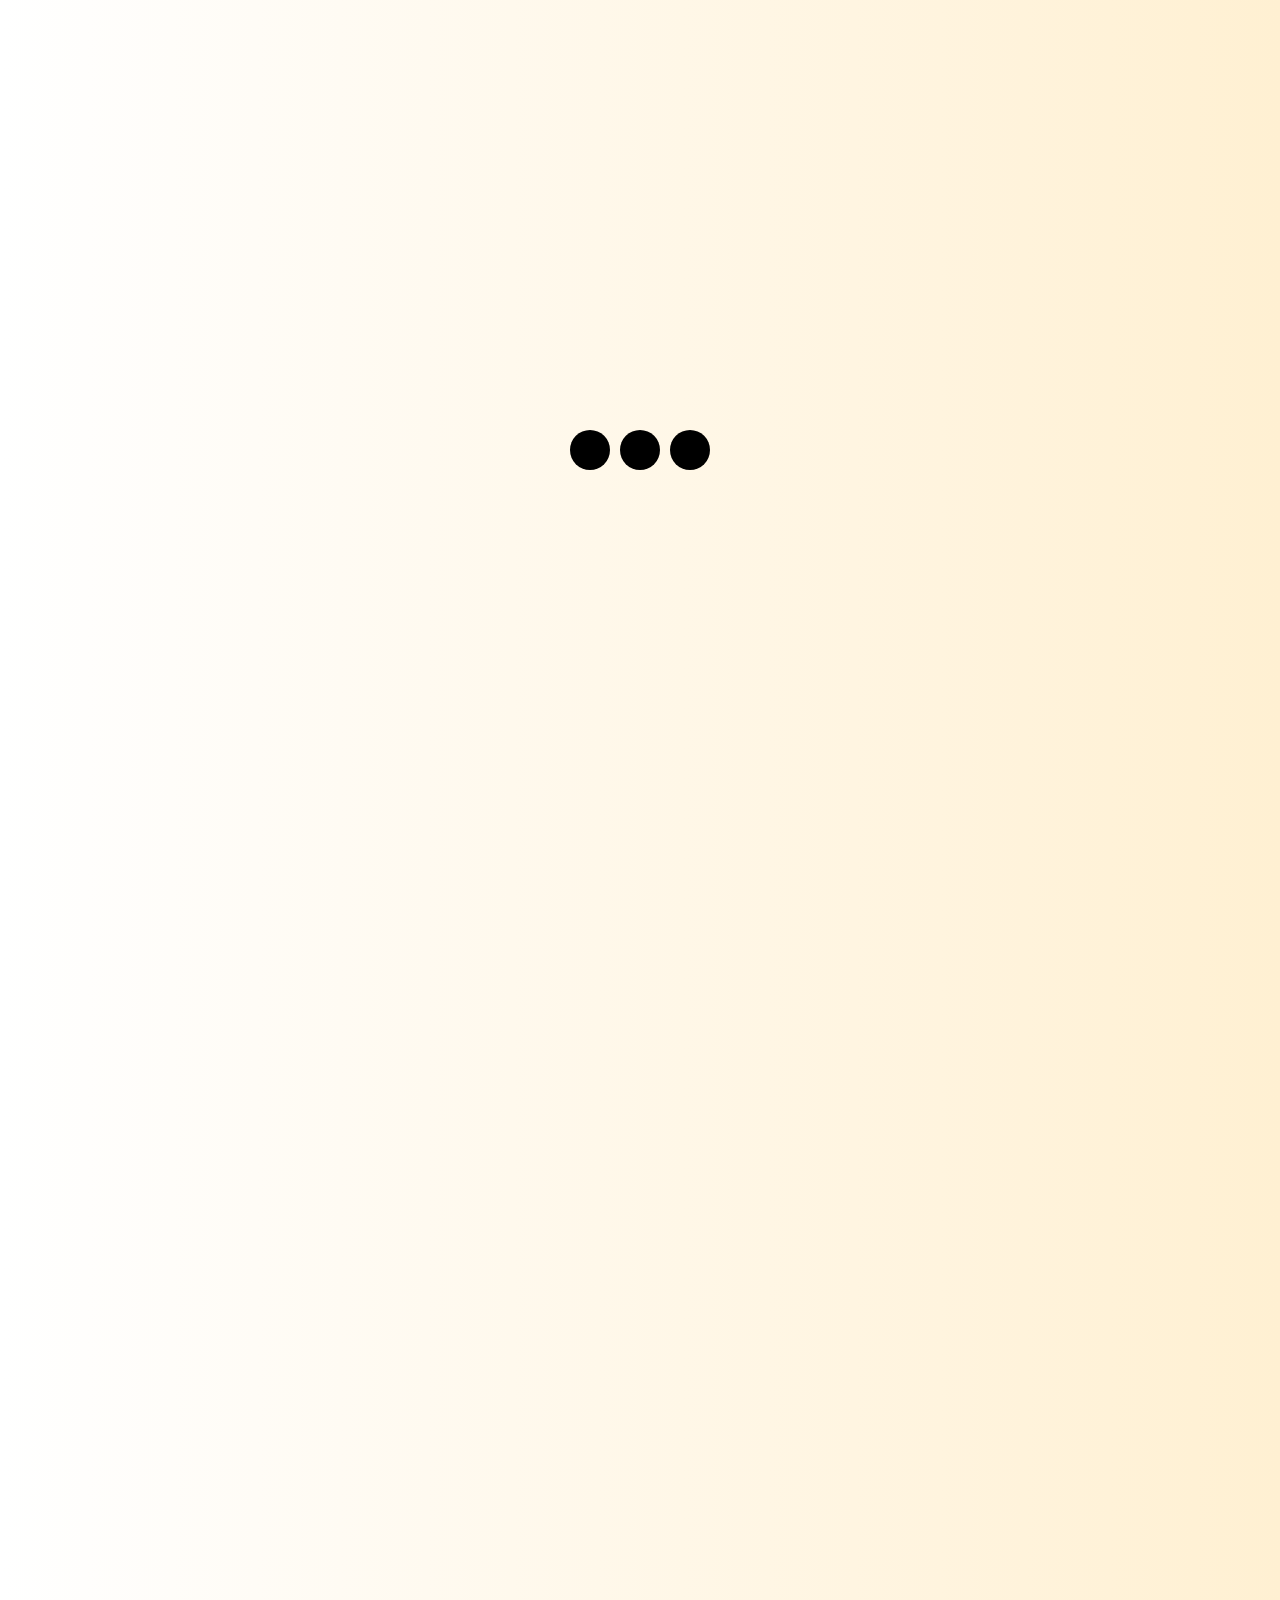
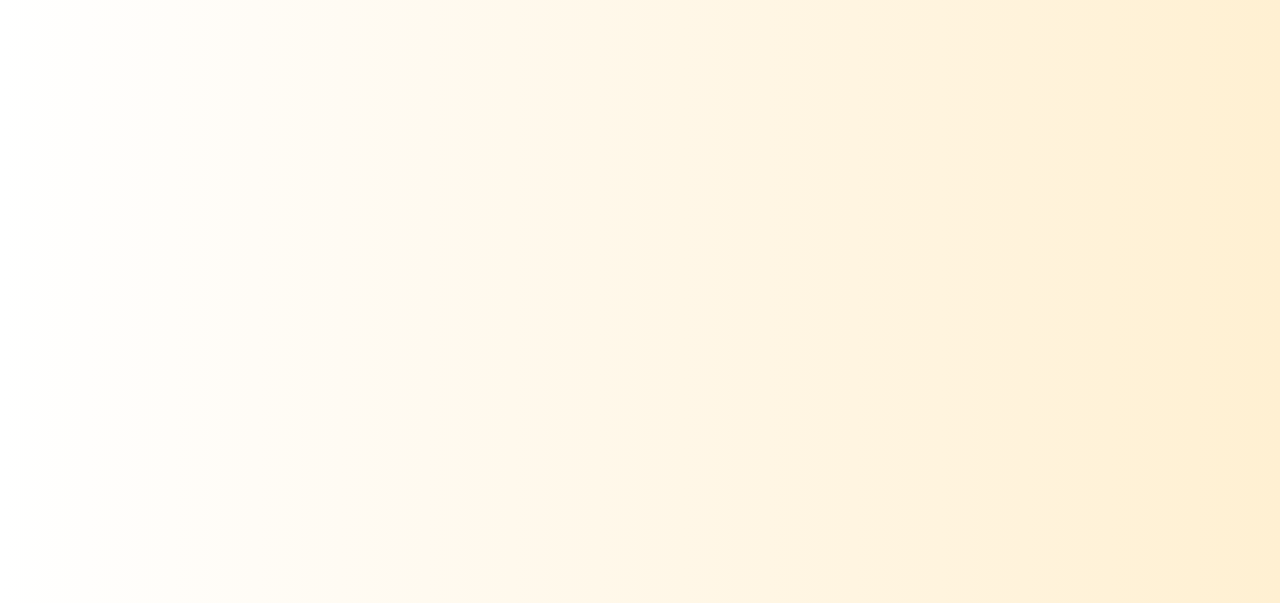
<file: payments.html>
<!DOCTYPE html>
<html lang="en">

<head>
    <meta charset="UTF-8">
    <meta name="viewport" content="width=device-width, initial-scale=1.0">
    <link rel="stylesheet" href="css/bootstrap.css">
    <link rel="stylesheet" href="css/bootstrap.min.css">
    <link rel="stylesheet" href="https://cdn.jsdelivr.net/npm/bootstrap-icons@1.3.0/font/bootstrap-icons.css">
    <link rel="stylesheet" href="css/style.css">
    <title>NEW TECH | Sri Lankans' Tech Mark</title>
    <link rel="icon" href="images/ntlogo.jpg" />
</head>

<body>
    <div class="loader-wrapper">
        <div class="loader">
            <div class="circle"></div>
            <div class="circle"></div>
            <div class="circle"></div>
        </div>
    </div>

    <audio id="sound" src="audios/sound.mp3"></audio>

    <div class="content hidden">

        <!-- nav bar -->
        <div class="container-fluid">
            <nav class="navbar navbar-expand-lg bg-body-tertiary border-bottom border-body fixed-top"
                data-bs-theme="dark" style="width: 100%;">
                <div class="container">
                    <a class="navbar-brand d-flex align-items-center fw-bold logo1" href="index.html"><img
                            src="images/ntlogo.jpg" style="height: 40px;" alt="">
                        <h3 class="brandname">NEW TECH</h3>
                    </a>
                    &nbsp;&nbsp;&nbsp;&nbsp;&nbsp;&nbsp;&nbsp;&nbsp;&nbsp;&nbsp;&nbsp;&nbsp;&nbsp;&nbsp;&nbsp;&nbsp;&nbsp;&nbsp;&nbsp;&nbsp;&nbsp;&nbsp;&nbsp;&nbsp;&nbsp;&nbsp;&nbsp;&nbsp;&nbsp;&nbsp;
                    </n>
                    <button class="navbar-toggler" type="button" data-bs-toggle="collapse"
                        data-bs-target="#navbarNavAltMarkup" aria-controls="navbarNavAltMarkup" aria-expanded="false"
                        aria-label="Toggle navigation">
                        <span><i class="bi bi-grid-1x2-fill text-light"></i></span>
                    </button>

                    <div class="collapse navbar-collapse" id="navbarNavAltMarkup">
                        <div class="input-group rounded">
                            <input type="search" class="form-control rounded" placeholder="Search here"
                                aria-label="Search" aria-describedby="search-addon" />
                            <button class="input-group-text border-0" id="search-addon">
                                <i class="bi bi-search"></i>
                            </button>
                            <button class="input-group-text border-0" id="search-addon">
                                <i class="bi bi-mic-fill"></i>
                            </button>
                        </div>
                        <ul class="navbar-nav ms-auto">
                            <li class="nav-item" title="Home"><a
                                    class="fs-2 ms-lg-4 ms-md-4 mb-md-3 mb-3 text-mg-center text-sm-center text-center"
                                    href="index.html"><i class="bi bi-house-fill h3 tabicon"></i></a></li>
                            <li class="nav-item" title="Shop"><a
                                    class="fs-2 ms-lg-4 ms-md-4 mb-md-3 mb-3 text-mg-center text-sm-center text-center"
                                    href="shop.html"><i class="bi bi-bag-fill h3 tabicon"></i></a></li>
                            <li class="nav-item" title="Contact"><a
                                    class="fs-2 ms-lg-4 ms-md-4 mb-md-3 mb-3 text-mg-center text-sm-center text-center"
                                    href="contact.html"><i class="bi bi-telephone-fill h3 tabicon"></i></a></li>
                            <li class="nav-item dropdown" title="My account"><a
                                    class="fs-2 ms-lg-4 ms-md-4 mb-md-3 mb-3 text-mg-center text-sm-center text-center"
                                    data-bs-toggle="dropdown" aria-expanded="false"><i
                                        class="bi bi-person-fill h3 tabiconactive"></i></a>
                                <ul class="dropdown-menu">
                                    <li></i><a class="dropdown-item" href="myprofilesettings.html"><i
                                                class="bi bi-person"></i>&nbsp;&nbsp;&nbsp;My profile settings</a></li>
                                    <li></i><a class="dropdown-item" href="myorders.html"><i
                                                class="bi bi-bag"></i>&nbsp;&nbsp;&nbsp;My orders</a></li>
                                    <li></i><a class="dropdown-item" href="payments.html"><i
                                                class="bi bi-credit-card-2-back"></i>&nbsp;&nbsp;&nbsp;My payments</a>
                                    </li>
                                    <li><a class="dropdown-item" href="myreviews.html"><i
                                                class="bi bi-star"></i>&nbsp;&nbsp;&nbsp;My
                                            reviews</a></li>
                                    <li><a class="dropdown-item" href="returns.html"><i
                                                class="bi bi-x-circle"></i>&nbsp;&nbsp;&nbsp;My returns and
                                            cancelations</a></li>
                                    <li></i><a class="dropdown-item" href="#"><i
                                                class="bi bi-box-arrow-left"></i>&nbsp;&nbsp;&nbsp;Logout</a></li>
                                    <li>
                                        <hr class="dropdown-divider">
                                    </li>
                                    <li><a class="dropdown-item" href="sellerlogin.html"><i
                                                class="bi bi-box-arrow-in-right"></i>&nbsp;&nbsp;&nbsp;Seller login</a>
                                    </li>
                                    <li><a class="dropdown-item" href="msg.html"><i
                                                class="bi bi-chat-dots"></i>&nbsp;&nbsp;&nbsp;Message center</a></li>
                                    <li><a class="dropdown-item" href="help.html"><i
                                                class="bi bi-info-circle"></i>&nbsp;&nbsp;&nbsp;Help center</a></li>
                                </ul>
                            </li>
                            <li class="nav-item" title="Sign In"><a
                                    class="fs-2 ms-lg-4 ms-md-4 mb-md-3 mb-3 text-mg-center text-sm-center text-center"
                                    href="signin.html"><i class="bi bi-people-fill h3 tabicon"></i></a></li>
                        </ul>
                        &nbsp;&nbsp;&nbsp;&nbsp;&nbsp;&nbsp;&nbsp;&nbsp;&nbsp;&nbsp;&nbsp;&nbsp;&nbsp;&nbsp;&nbsp;&nbsp;&nbsp;&nbsp;&nbsp;&nbsp;&nbsp;&nbsp;&nbsp;&nbsp;&nbsp;&nbsp;&nbsp;&nbsp;&nbsp;&nbsp;
                        <ul class="navbar-nav ms-auto">
                            <li class="nav-item" title="Wishlist"><a
                                    class="wishbutton fs-2 ms-lg-4 ms-md-4 mb-md-3 mb-3 text-mg-center text-sm-center text-center"
                                    href="wishlist.html"><i class="bi bi-heart h3 tabicon"></i>
                                    <span class="count"><b>3</b></span>
                                </a></li>
                            <li class="nav-item" title="Cart"><a
                                    class="cartbutton fs-2 ms-lg-4 ms-md-4 mb-md-3 mb-3 text-mg-center text-sm-center text-center"
                                    href="cart.html"><i class="bi bi-cart h3 tabicon"></i>
                                    <span class="count"><b>0</b></span>
                                </a></li>
                        </ul>
                    </div>
                </div>
            </nav>
        </div>
        <!-- /nav bar -->

        <!-- content -->

        <div class="main m-lg-5 mt-0 mb-0 p-5 pt-lg-0 pb-lg-0">
            <div class="row col-12 d-flex align-content-center justify-content-center text-center"
                style="width: 100%; height: 100vh;">
                <img src="images/empty.svg" alt="" style="height: 100px; width: auto;">

                <h3 class="mt-5"><b>No payment made yet</b></h3>
            </div>

            <!-- Just for you swiper area -->
            <div class="row col-12">

                <div class="caption3 mt-5">
                    <h3><b>Just for you</b></h3>
                </div>

                <div class="swiper4-container">
                    <div class="swiper4-wrapper">
                        <!-- Manually designed cards -->
                        <div class="swiper4-slide">
                            <a href="productview.html"><img src="images/1.webp" alt="Card 1" style="height: 150px; width: auto;"></a>
                            <h4>LKR 142,889.39</h4>
                            <p>Gaming Laptop</p>
                            <button><h2><i class="bi bi-cart-plus"></i></h2></button>
                        </div>
                        <div class="swiper4-slide">
                            <a href="productview.html"><img src="images/c1.jpg" alt="Card 1" style="height: 150px; width: auto;"></a>
                            <h4>LKR 330,000.00</h4>
                            <p>iphone 15</p>
                            <button><h2><i class="bi bi-cart-plus"></i></h2></button>
                        </div>
                        <div class="swiper4-slide">
                            <a href="productview.html"><img src="images/c2.jpg" alt="Card 1" style="height: 150px; width: auto;"></a>
                            <h4>LKR 149,999.90</h4>
                            <p>Smart TV</p>
                            <button><h2><i class="bi bi-cart-plus"></i></h2></button>
                        </div>
                        <div class="swiper4-slide">
                            <a href="productview.html"><img src="images/c3.png" alt="Card 1" style="height: 150px; width: auto;"></a>
                            <h4>LKR 5,595.00</h4>
                            <p>rapoo mouse</p>
                            <button><h2><i class="bi bi-cart-plus"></i></h2></button>
                        </div>
                        <div class="swiper4-slide">
                            <a href="productview.html"><img src="images/c4.jpg" alt="Card 1" style="height: 150px; width: auto;"></a>
                            <h4>LKR 105,789.59</h4>
                            <p>Samsung Tab</p>
                            <button><h2><i class="bi bi-cart-plus"></i></h2></button>
                        </div>
                        <div class="swiper4-slide">
                            <a href="productview.html"><img src="images/c5.jpeg" alt="Card 1" style="height: 150px; width: auto;"></a>
                            <h4>LKR 2,999.39</h4>
                            <p>Galaxy S24</p>
                            <button><h2><i class="bi bi-cart-plus"></i></h2></button>
                        </div>
                        <div class="swiper4-slide">
                            <a href="productview.html"><img src="images/c6.jpeg" alt="Card 1" style="height: 150px; width: auto;"></a>
                            <h4>LKR 7,335.00</h4>
                            <p>Smart Clock</p>
                            <button><h2><i class="bi bi-cart-plus"></i></h2></button>
                        </div>
                        <div class="swiper4-slide">
                            <a href="productview.html"><img src="images/c7.jpg" alt="Card 1" style="height: 150px; width: auto;"></a>
                            <h4>LKR 10,689.50</h4>
                            <p>Smart Watch</p>
                            <button><h2><i class="bi bi-cart-plus"></i></h2></button>
                        </div>
                        <div class="swiper4-slide">
                            <a href="productview.html"><img src="images/c8.jpg" alt="Card 1" style="height: 150px; width: auto;"></a>
                            <h4>LKR 5,000.00</h4>
                            <p>Gaming Keyboard</p>
                            <button><h2><i class="bi bi-cart-plus"></i></h2></button>
                        </div>
                        <div class="swiper4-slide">
                            <a href="productview.html"><img src="images/c9.jpg" alt="Card 1" style="height: 150px; width: auto;"></a>
                            <h4>LKR 700,777.79</h4>
                            <p>Mac Book</p>
                            <button><h2><i class="bi bi-cart-plus"></i></h2></button>
                        </div>
                        <div class="swiper4-slide">
                            <a href="productview.html"><img src="images/d1.jpg" alt="Card 1" style="height: 150px; width: auto;"></a>
                            <h4>LKR 88,889.59</h4>
                            <p>Hotwav Cyber 15</p>
                            <button><h2><i class="bi bi-cart-plus"></i></h2></button>
                        </div>
                        <div class="swiper4-slide">
                            <a href="productview.html"><img src="images/d2.jpg" alt="Card 1" style="height: 150px; width: auto;"></a>
                            <h4>LKR 2,569.69</h4>
                            <p>Smart Clock</p>
                            <button><h2><i class="bi bi-cart-plus"></i></h2></button>
                        </div>
                        <div class="swiper4-slide">
                            <a href="productview.html"><img src="images/d3.jpg" alt="Card 1" style="height: 150px; width: auto;"></a>
                            <h4>LKR 49,000.00</h4>
                            <p>DSLR Camera</p>
                            <button><h2><i class="bi bi-cart-plus"></i></h2></button>
                        </div>
                        <div class="swiper4-slide">
                            <a href="productview.html"><img src="images/d4.jpg" alt="Card 1" style="height: 150px; width: auto;"></a>
                            <h4>LKR 20,889.89</h4>
                            <p>ROG Earbuds</p>
                            <button><h2><i class="bi bi-cart-plus"></i></h2></button>
                        </div>
                        <div class="swiper4-slide">
                            <a href="productview.html"><img src="images/d5.jpg" alt="Card 1" style="height: 150px; width: auto;"></a>
                            <h4>LKR 55,555.55</h4>
                            <p>Refridgerator</p>
                            <button><h2><i class="bi bi-cart-plus"></i></h2></button>
                        </div>
                    </div>
                    <div class="swiper4-pagination"></div>
                    <div class="swiper4-button-prev"><i class="bi bi-caret-left-fill h4 text-white"></i></div>
                    <div class="swiper4-button-next"><i class="bi bi-caret-right-fill h4 text-white"></i></div>
                    <div class="d-flex justify-content-end">
                        <button class="shopbtn" onclick="navigateToShop();">
                            <b>View All</b>
                        </button>
                    </div>
                </div>
            </div>
            <!-- /Just for you swiper area -->

        </div>

        <!-- footer -->
        <footer class="bg-dark text-center text-white col-12">
            <div class="container-fluid p-4 pb-0" style="background-color: rgba(0, 0, 0, 0.2); width: 100%;">
                <section class="">
                    <div>
                        <div class="row d-flex justify-content-center">
                            <div class="col-auto">
                                <p class="pt-2">
                                    <strong>Sign up for our newsletter</strong>
                                </p>
                            </div>

                            <div class="col-md-5 col-12">
                                <div class="form-outline form-white mb-4">
                                    <input type="email" class="form-control" placeholder="Email address" />
                                </div>
                            </div>

                            <div class="col-auto">
                                <button type="submit" class="subbtn" onclick="sound();">
                                    <b>Subscribe</b>
                                </button>
                            </div>
                        </div>
                    </div>
                </section>
            </div>

            <section class="text-white text-center text-lg-start col-12" style="background-color: #23242a;">
                <div class="container p-4">
                    <div class="row mt-4">
                        <div class="col-lg-4 col-md-12 mb-4 mb-md-0">
                            <h5 class="text-uppercase mb-4">NEW TECH</h5>

                            <ul class="fa-ul" style="margin-left: 1.65em;">
                                <li class="mb-1">
                                    <span class="fa-li"><i class="fas fa-home"></i></span><span class="ms-2">'New Tech',
                                        De
                                        Silva building, Galle Road, Kalutara south, Kalutara.</span>
                                </li>
                                <li class="mb-1">
                                    <span class="fa-li"><i class="fas fa-envelope"></i></span><span
                                        class="ms-2">newtech@gmail.com</span>
                                </li>
                                <li class="mb-1">
                                    <span class="fa-li"><i class="fas fa-phone"></i></span><span class="ms-2">+94 77
                                        1234
                                        567</span>
                                </li>
                                <li class="mb-1">
                                    <span class="fa-li"><i class="fas fa-print"></i></span><span class="ms-2">+94 34
                                        2222
                                        222</span>
                                </li>
                            </ul>

                            <div class="mt-2">
                                <h5 class="text-uppercase mb-1">Follow us:
                                    <a type="button" class="btn btn-floating btn-info btn-md">
                                        <i class="bi bi-facebook"></i></a>
                                    <a type="button" class="btn btn-floating btn-info btn-md">
                                        <i class="bi bi-instagram"></i></a>
                                    <a type="button" class="btn btn-floating btn-info btn-md">
                                        <i class="bi bi-twitter"></i></a>
                                    <a type="button" class="btn btn-floating btn-info btn-md">
                                        <i class="bi bi-youtube"></i></a>
                                </h5>
                            </div>
                        </div>

                        <div class="col-lg-2 col-md-6 mb-4 mb-md-0">
                            <div class="footer-content">
                                <h5 class="text-uppercase mb-4">Site map</h5>

                                <ul class="footer-links">
                                    <li><a href="index.html" class="footer-link text-decoration-none text-white">
                                            <p class="sitelink mb-0">Home</p>
                                        </a></li>
                                    <li><a href="shop.html" class="footer-link text-decoration-none text-white">
                                            <p class="sitelink mb-0">Shopping with
                                                us</p>
                                        </a>
                                    </li>
                                    <li><a href="contact.html" class="footer-link text-decoration-none text-white">
                                            <p class="sitelink mb-0">Contact Us</p>
                                        </a>
                                    </li>
                                    <li><a href="myprofilesettings.html" class="footer-link text-decoration-none text-white">
                                            <p class="sitelink mb-0">My account</p>
                                        </a>
                                    </li>
                                    <li><a href="signin.html" class="footer-link text-decoration-none text-white">
                                            <p class="sitelink mb-0">Sign In</p>
                                        </a></li>
                                    <li><a href="wishlist.html" class="footer-link text-decoration-none text-white">
                                            <p class="sitelink mb-0">My Wishlist</p>
                                        </a>
                                    </li>
                                    <li><a href="cart.html" class="footer-link text-decoration-none text-white">
                                            <p class="sitelink mb-0">View Cart</p>
                                        </a>
                                    </li>
                                    <li><a href="signin.html" class="footer-link text-decoration-none text-white">
                                            <p class="sitelink mb-0">Admin Sign In</p>
                                        </a>
                                    </li>
                                </ul>
                            </div>

                        </div>

                        <div class="col-lg-2 col-md-6 mb-4 mb-md-0">
                            <div class="footer-content">
                                <h5 class="text-uppercase mb-4">Site map</h5>

                                <ul class="footer-links">
                                    <li><a href="index.html" class="footer-link text-decoration-none text-white">
                                            <p class="sitelink mb-0">About Us</p>
                                        </a></li>
                                    <li><a href="index.html" class="footer-link text-decoration-none text-white">
                                            <p class="sitelink mb-0">Collaborate with
                                                us</p>
                                        </a></li>
                                    <li><a href="index.html" class="footer-link text-decoration-none text-white">
                                            <p class="sitelink mb-0">Delivery
                                                Information</p>
                                        </a></li>
                                    <li><a href="myorders.html" class="footer-link text-decoration-none text-white">
                                            <p class="sitelink mb-0">Order</p>
                                        </a></li>
                                    <li><a href="help.html" class="footer-link text-decoration-none text-white">
                                            <p class="sitelink mb-0">Help</p>
                                        </a></li>
                                    <li><a href="help.html" class="footer-link text-decoration-none text-white">
                                            <p class="sitelink mb-0">Support
                                                Center</p>
                                        </a>
                                    </li>
                                    <li><a href="index.html" class="footer-link text-decoration-none text-white">
                                            <p class="sitelink mb-0">Privacy
                                                Policy</p>
                                        </a>
                                    </li>
                                    <li><a href="index.html" class="footer-link text-decoration-none text-white">
                                            <p class="sitelink mb-0">Terms &
                                                Conditions</p>
                                        </a></li>
                                </ul>
                            </div>

                        </div>

                        <div class="col-lg-4 col-md-6 mb-4 mb-md-0">
                            <h5 class="text-uppercase mb-4">Open hours</h5>

                            <table class="table text-center text-white">
                                <tbody class="font-weight-normal">
                                    <tr>
                                        <td class="text-white">Mon - Sat:</td>
                                        <td class="text-white">8am - 8pm</td>
                                    </tr>
                                    <tr>
                                        <td class="text-white">Sunday:</td>
                                        <td class="text-white">9am - 9pm</td>
                                    </tr>
                                </tbody>
                            </table>

                            <div class="mt-4">
                                <h5 class="text-uppercase mb-1">Secured Payment Gateways</h5>

                                <img src="images/paymentgate.png" alt="payment" class="payment-img">
                            </div>
                        </div>

                    </div>
                </div>

                <div class="text-center p-3" style="background-color: rgba(0, 0, 0, 0.2); width: 100%;">
                    Copyright &copy; 2024 ELEGANT STYLES &nbsp;&nbsp;|&nbsp;&nbsp; All rights reserved.
                    <p class=" mt-3">Designed by Dishan De Silva</p>
                </div>
            </section>

        </footer>
        <!-- /footer -->

        <!-- /content -->

    </div>

    <script src="https://cdn.jsdelivr.net/npm/bootstrap@5.3.3/dist/js/bootstrap.bundle.min.js"
        integrity="sha384-YvpcrYf0tY3lHB60NNkmXc5s9fDVZLESaAA55NDzOxhy9GkcIdslK1eN7N6jIeHz"
        crossorigin="anonymous"></script>
    <script src="js/script.js"></script>
</body>

</html>
</file>
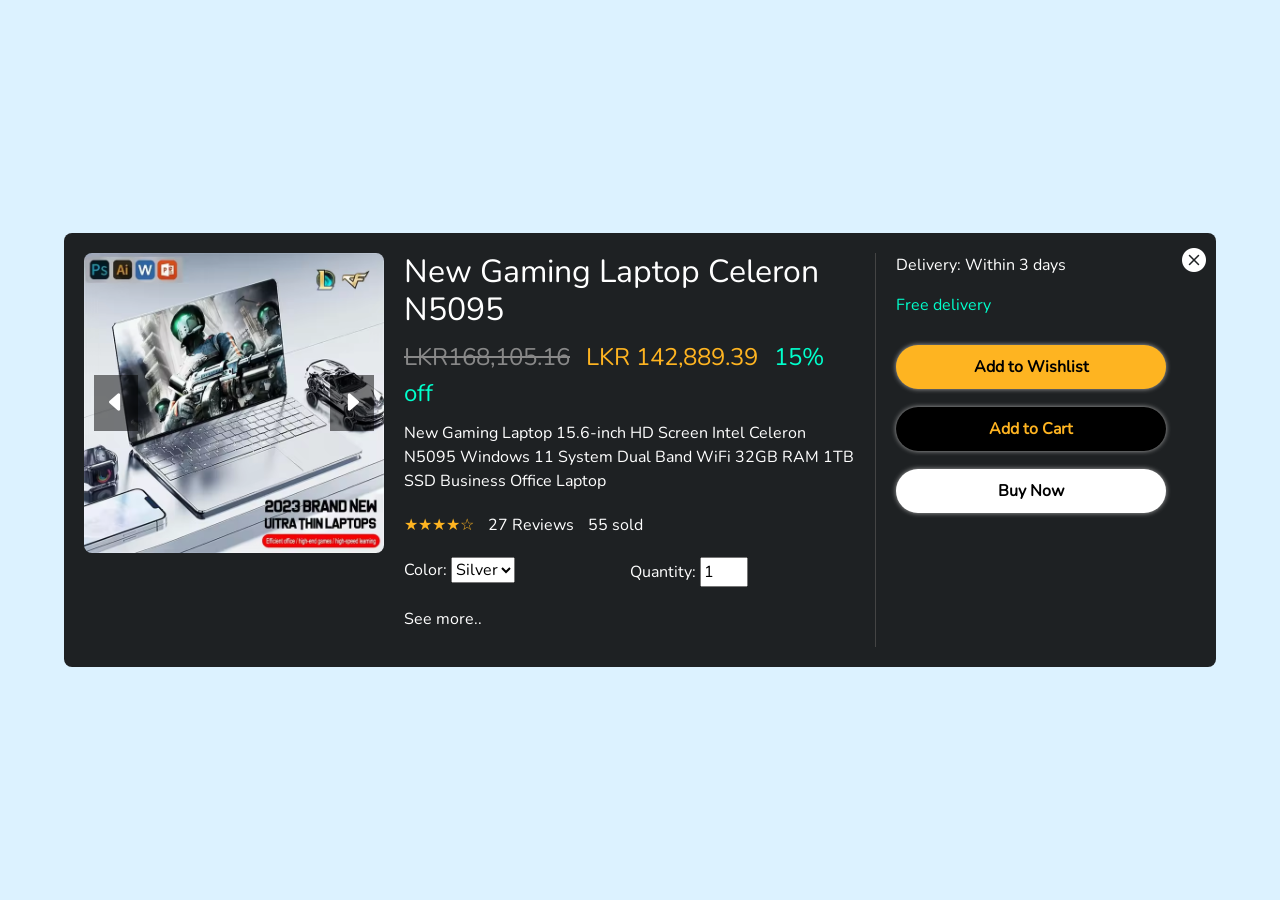
<file: productview.html>
<!DOCTYPE html>
<html lang="en">

<head>
    <meta charset="UTF-8">
    <meta name="viewport" content="width=device-width, initial-scale=1.0">
    <link rel="stylesheet" href="https://cdn.jsdelivr.net/npm/bootstrap-icons@1.11.3/font/bootstrap-icons.min.css">
    <link rel="stylesheet" href="css/style.css">
    <link rel="stylesheet" href="css/bootstrap.css">
    <title>NEW TECH | Sri Lankans' Tech Mark</title>
    <link rel="icon" href="images/ntlogo.jpg" />
</head>

<body>
    <div class="view-popup-overlay" id="viewPopupOverlay">
        <div class="view-popup-container">
            <span class="view-close-btn" id="viewCloseBtn"><i class="bi bi-x-circle-fill"></i></span>
            <div class="view-popup-content">
                <div class="view-left-box">
                    <div class="view-carousel">
                        <div class="view-carousel-inner">
                            <img src="images/1.webp" alt="Product Image 1" class="view-main-image">
                            <img src="images/2.webp" alt="Product Image 2" class="view-main-image">
                            <img src="images/3.webp" alt="Product Image 3" class="view-main-image">
                            <img src="images/4.webp" alt="Product Image 4" class="view-main-image">
                            <img src="images/5.webp" alt="Product Image 5" class="view-main-image">
                            <img src="images/6.webp" alt="Product Image 6" class="view-main-image">
                            <img src="images/7.webp" alt="Product Image 7" class="view-main-image">
                        </div>
                        <button class="view-carousel-control prev" id="viewPrevBtn"><i class="bi bi-caret-left-fill h4 text-white"></i></button>
                        <button class="view-carousel-control next" id="viewNextBtn"><i class="bi bi-caret-right-fill h4 text-white"></i></button>
                    </div>
                </div>
                <div class="view-center-box">
                    <h1 class="view-product-name">New Gaming Laptop Celeron N5095</h1>
                    <p class="view-product-price">
                        <span class="view-original-price">LKR168,105.16</span>
                        <span class="view-sale-price">LKR 142,889.39</span>
                        <span class="view-discount">15% off</span>
                    </p>
                    <p class="view-product-description">New Gaming Laptop 15.6-inch HD Screen Intel Celeron N5095 Windows 11 System Dual Band WiFi 32GB RAM 1TB SSD Business Office Laptop</p>
                    <div class="view-product-rating">
                        <span class="view-stars">★★★★☆</span>
                        <span class="view-reviews">27 Reviews</span>
                        <span class="view-reviews">55 sold</span>
                    </div>
                    <div class="row col-12">
                        <div class="view-product-color col-6">
                            <label for="view-color">Color:</label>
                            <select id="view-color">
                                <option value="yellow">Silver</option>
                                <option value="black">Black</option>
                                <option value="black">Pink</option>
                            </select>
                        </div>
                        <div class="view-product-quantity col-6">
                            <label for="view-quantity">Quantity:</label>
                            <input type="number" id="view-quantity" name="quantity" min="1" max="5" value="1">
                        </div>
                        <p>See more..</p>
                    </div>
                </div>
                <div class="view-right-box">

                    <div class="view-delivery-info">
                        <p>Delivery: Within 3 days</p>
                        <p style="color: #00ffcc;">Free delivery</p>
                    </div>

                    <div class="view-product-actions">
                        <button class="view-btn view-wishlist-btn mt-lg-2"><b>Add to Wishlist</b></button>
                        <button class="view-btn view-cart-btn mt-lg-2"><b>Add to Cart</b></button>
                        <button class="view-btn view-buy-btn mt-lg-2"><b>Buy Now</b></button>
                    </div>

                </div>
            </div>
        </div>
    </div>
    <script src="js/productviewscript.js"></script>
</body>

</html>
</file>
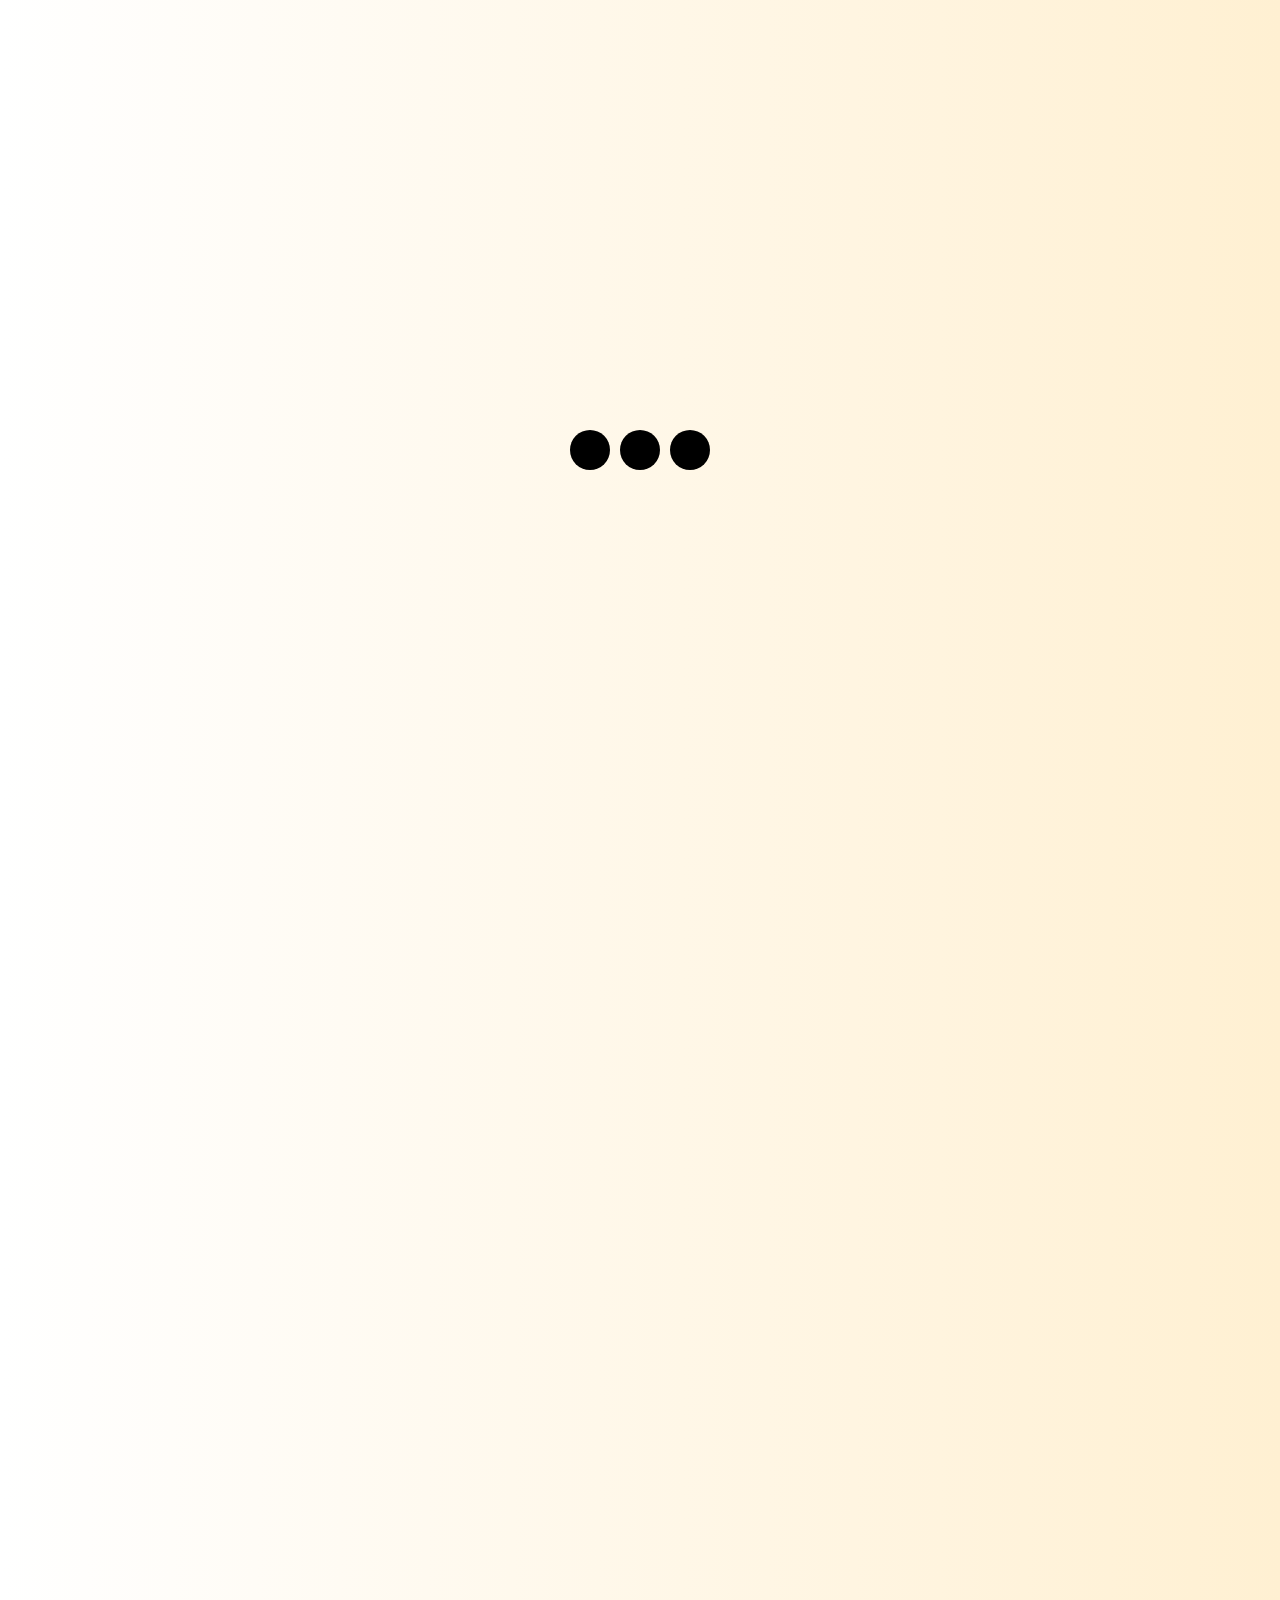
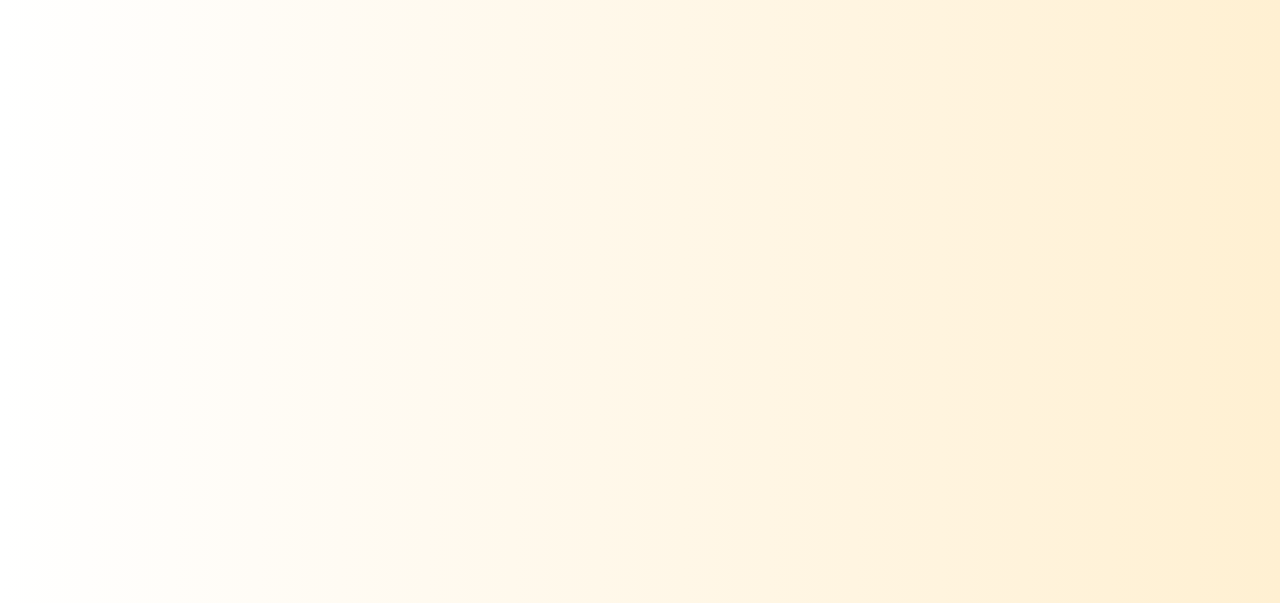
<file: returns.html>
<!DOCTYPE html>
<html lang="en">

<head>
    <meta charset="UTF-8">
    <meta name="viewport" content="width=device-width, initial-scale=1.0">
    <link rel="stylesheet" href="css/bootstrap.css">
    <link rel="stylesheet" href="css/bootstrap.min.css">
    <link rel="stylesheet" href="https://cdn.jsdelivr.net/npm/bootstrap-icons@1.3.0/font/bootstrap-icons.css">
    <link rel="stylesheet" href="css/style.css">
    <title>NEW TECH | Sri Lankans' Tech Mark</title>
    <link rel="icon" href="images/ntlogo.jpg" />
</head>

<body>
    <div class="loader-wrapper">
        <div class="loader">
            <div class="circle"></div>
            <div class="circle"></div>
            <div class="circle"></div>
        </div>
    </div>

    <audio id="sound" src="audios/sound.mp3"></audio>

    <div class="content hidden">

        <!-- nav bar -->
        <div class="container-fluid">
            <nav class="navbar navbar-expand-lg bg-body-tertiary border-bottom border-body fixed-top"
                data-bs-theme="dark" style="width: 100%;">
                <div class="container">
                    <a class="navbar-brand d-flex align-items-center fw-bold logo1" href="index.html"><img
                            src="images/ntlogo.jpg" style="height: 40px;" alt="">
                        <h3 class="brandname">NEW TECH</h3>
                    </a>
                    &nbsp;&nbsp;&nbsp;&nbsp;&nbsp;&nbsp;&nbsp;&nbsp;&nbsp;&nbsp;&nbsp;&nbsp;&nbsp;&nbsp;&nbsp;&nbsp;&nbsp;&nbsp;&nbsp;&nbsp;&nbsp;&nbsp;&nbsp;&nbsp;&nbsp;&nbsp;&nbsp;&nbsp;&nbsp;&nbsp;
                    </n>
                    <button class="navbar-toggler" type="button" data-bs-toggle="collapse"
                        data-bs-target="#navbarNavAltMarkup" aria-controls="navbarNavAltMarkup" aria-expanded="false"
                        aria-label="Toggle navigation">
                        <span><i class="bi bi-grid-1x2-fill text-light"></i></span>
                    </button>

                    <div class="collapse navbar-collapse" id="navbarNavAltMarkup">
                        <div class="input-group rounded">
                            <input type="search" class="form-control rounded" placeholder="Search here"
                                aria-label="Search" aria-describedby="search-addon" />
                            <button class="input-group-text border-0" id="search-addon">
                                <i class="bi bi-search"></i>
                            </button>
                            <button class="input-group-text border-0" id="search-addon">
                                <i class="bi bi-mic-fill"></i>
                            </button>
                        </div>
                        <ul class="navbar-nav ms-auto">
                            <li class="nav-item" title="Home"><a
                                    class="fs-2 ms-lg-4 ms-md-4 mb-md-3 mb-3 text-mg-center text-sm-center text-center"
                                    href="index.html"><i class="bi bi-house-fill h3 tabicon"></i></a></li>
                            <li class="nav-item" title="Shop"><a
                                    class="fs-2 ms-lg-4 ms-md-4 mb-md-3 mb-3 text-mg-center text-sm-center text-center"
                                    href="shop.html"><i class="bi bi-bag-fill h3 tabicon"></i></a></li>
                            <li class="nav-item" title="Contact"><a
                                    class="fs-2 ms-lg-4 ms-md-4 mb-md-3 mb-3 text-mg-center text-sm-center text-center"
                                    href="contact.html"><i class="bi bi-telephone-fill h3 tabicon"></i></a></li>
                            <li class="nav-item dropdown" title="My account"><a
                                    class="fs-2 ms-lg-4 ms-md-4 mb-md-3 mb-3 text-mg-center text-sm-center text-center"
                                    data-bs-toggle="dropdown" aria-expanded="false"><i
                                        class="bi bi-person-fill h3 tabiconactive"></i></a>
                                <ul class="dropdown-menu">
                                    <li></i><a class="dropdown-item" href="myprofilesettings.html"><i
                                                class="bi bi-person"></i>&nbsp;&nbsp;&nbsp;My profile settings</a></li>
                                    <li></i><a class="dropdown-item" href="myorders.html"><i
                                                class="bi bi-bag"></i>&nbsp;&nbsp;&nbsp;My orders</a></li>
                                    <li></i><a class="dropdown-item" href="payments.html"><i
                                                class="bi bi-credit-card-2-back"></i>&nbsp;&nbsp;&nbsp;My payments</a>
                                    </li>
                                    <li><a class="dropdown-item" href="myreviews.html"><i
                                                class="bi bi-star"></i>&nbsp;&nbsp;&nbsp;My
                                            reviews</a></li>
                                    <li><a class="dropdown-item" href="returns.html"><i
                                                class="bi bi-x-circle"></i>&nbsp;&nbsp;&nbsp;My returns and
                                            cancelations</a></li>
                                    <li></i><a class="dropdown-item" href="#"><i
                                                class="bi bi-box-arrow-left"></i>&nbsp;&nbsp;&nbsp;Logout</a></li>
                                    <li>
                                        <hr class="dropdown-divider">
                                    </li>
                                    <li><a class="dropdown-item" href="sellerlogin.html"><i
                                                class="bi bi-box-arrow-in-right"></i>&nbsp;&nbsp;&nbsp;Seller login</a>
                                    </li>
                                    <li><a class="dropdown-item" href="msg.html"><i
                                                class="bi bi-chat-dots"></i>&nbsp;&nbsp;&nbsp;Message center</a></li>
                                    <li><a class="dropdown-item" href="help.html"><i
                                                class="bi bi-info-circle"></i>&nbsp;&nbsp;&nbsp;Help center</a></li>
                                </ul>
                            </li>
                            <li class="nav-item" title="Sign In"><a
                                    class="fs-2 ms-lg-4 ms-md-4 mb-md-3 mb-3 text-mg-center text-sm-center text-center"
                                    href="signin.html"><i class="bi bi-people-fill h3 tabicon"></i></a></li>
                        </ul>
                        &nbsp;&nbsp;&nbsp;&nbsp;&nbsp;&nbsp;&nbsp;&nbsp;&nbsp;&nbsp;&nbsp;&nbsp;&nbsp;&nbsp;&nbsp;&nbsp;&nbsp;&nbsp;&nbsp;&nbsp;&nbsp;&nbsp;&nbsp;&nbsp;&nbsp;&nbsp;&nbsp;&nbsp;&nbsp;&nbsp;
                        <ul class="navbar-nav ms-auto">
                            <li class="nav-item" title="Wishlist"><a
                                    class="wishbutton fs-2 ms-lg-4 ms-md-4 mb-md-3 mb-3 text-mg-center text-sm-center text-center"
                                    href="wishlist.html"><i class="bi bi-heart h3 tabicon"></i>
                                    <span class="count"><b>3</b></span>
                                </a></li>
                            <li class="nav-item" title="Cart"><a
                                    class="cartbutton fs-2 ms-lg-4 ms-md-4 mb-md-3 mb-3 text-mg-center text-sm-center text-center"
                                    href="cart.html"><i class="bi bi-cart h3 tabicon"></i>
                                    <span class="count"><b>0</b></span>
                                </a></li>
                        </ul>
                    </div>
                </div>
            </nav>
        </div>
        <!-- /nav bar -->

        <!-- content -->

        <div class="main m-lg-5 mt-0 mb-0 p-5 pt-lg-0 pb-lg-0">
            <div class="row col-12 d-flex align-content-center justify-content-center text-center"
                style="width: 100%; height: 100vh;">
                <img src="images/return.svg" alt="" style="height: 100px; width: auto;">

                <h3 class="mt-5"><b>No returns or cancellations have been made yet</b></h3>
            </div>

            <!-- Just for you swiper area -->
            <div class="row col-12">

                <div class="caption3 mt-5">
                    <h3><b>Just for you</b></h3>
                </div>

                <div class="swiper4-container">
                    <div class="swiper4-wrapper">
                        <!-- Manually designed cards -->
                        <div class="swiper4-slide">
                            <a href="productview.html"><img src="images/1.webp" alt="Card 1" style="height: 150px; width: auto;"></a>
                            <h4>LKR 142,889.39</h4>
                            <p>Gaming Laptop</p>
                            <button><h2><i class="bi bi-cart-plus"></i></h2></button>
                        </div>
                        <div class="swiper4-slide">
                            <a href="productview.html"><img src="images/c1.jpg" alt="Card 1" style="height: 150px; width: auto;"></a>
                            <h4>LKR 330,000.00</h4>
                            <p>iphone 15</p>
                            <button><h2><i class="bi bi-cart-plus"></i></h2></button>
                        </div>
                        <div class="swiper4-slide">
                            <a href="productview.html"><img src="images/c2.jpg" alt="Card 1" style="height: 150px; width: auto;"></a>
                            <h4>LKR 149,999.90</h4>
                            <p>Smart TV</p>
                            <button><h2><i class="bi bi-cart-plus"></i></h2></button>
                        </div>
                        <div class="swiper4-slide">
                            <a href="productview.html"><img src="images/c3.png" alt="Card 1" style="height: 150px; width: auto;"></a>
                            <h4>LKR 5,595.00</h4>
                            <p>rapoo mouse</p>
                            <button><h2><i class="bi bi-cart-plus"></i></h2></button>
                        </div>
                        <div class="swiper4-slide">
                            <a href="productview.html"><img src="images/c4.jpg" alt="Card 1" style="height: 150px; width: auto;"></a>
                            <h4>LKR 105,789.59</h4>
                            <p>Samsung Tab</p>
                            <button><h2><i class="bi bi-cart-plus"></i></h2></button>
                        </div>
                        <div class="swiper4-slide">
                            <a href="productview.html"><img src="images/c5.jpeg" alt="Card 1" style="height: 150px; width: auto;"></a>
                            <h4>LKR 2,999.39</h4>
                            <p>Galaxy S24</p>
                            <button><h2><i class="bi bi-cart-plus"></i></h2></button>
                        </div>
                        <div class="swiper4-slide">
                            <a href="productview.html"><img src="images/c6.jpeg" alt="Card 1" style="height: 150px; width: auto;"></a>
                            <h4>LKR 7,335.00</h4>
                            <p>Smart Clock</p>
                            <button><h2><i class="bi bi-cart-plus"></i></h2></button>
                        </div>
                        <div class="swiper4-slide">
                            <a href="productview.html"><img src="images/c7.jpg" alt="Card 1" style="height: 150px; width: auto;"></a>
                            <h4>LKR 10,689.50</h4>
                            <p>Smart Watch</p>
                            <button><h2><i class="bi bi-cart-plus"></i></h2></button>
                        </div>
                        <div class="swiper4-slide">
                            <a href="productview.html"><img src="images/c8.jpg" alt="Card 1" style="height: 150px; width: auto;"></a>
                            <h4>LKR 5,000.00</h4>
                            <p>Gaming Keyboard</p>
                            <button><h2><i class="bi bi-cart-plus"></i></h2></button>
                        </div>
                        <div class="swiper4-slide">
                            <a href="productview.html"><img src="images/c9.jpg" alt="Card 1" style="height: 150px; width: auto;"></a>
                            <h4>LKR 700,777.79</h4>
                            <p>Mac Book</p>
                            <button><h2><i class="bi bi-cart-plus"></i></h2></button>
                        </div>
                        <div class="swiper4-slide">
                            <a href="productview.html"><img src="images/d1.jpg" alt="Card 1" style="height: 150px; width: auto;"></a>
                            <h4>LKR 88,889.59</h4>
                            <p>Hotwav Cyber 15</p>
                            <button><h2><i class="bi bi-cart-plus"></i></h2></button>
                        </div>
                        <div class="swiper4-slide">
                            <a href="productview.html"><img src="images/d2.jpg" alt="Card 1" style="height: 150px; width: auto;"></a>
                            <h4>LKR 2,569.69</h4>
                            <p>Smart Clock</p>
                            <button><h2><i class="bi bi-cart-plus"></i></h2></button>
                        </div>
                        <div class="swiper4-slide">
                            <a href="productview.html"><img src="images/d3.jpg" alt="Card 1" style="height: 150px; width: auto;"></a>
                            <h4>LKR 49,000.00</h4>
                            <p>DSLR Camera</p>
                            <button><h2><i class="bi bi-cart-plus"></i></h2></button>
                        </div>
                        <div class="swiper4-slide">
                            <a href="productview.html"><img src="images/d4.jpg" alt="Card 1" style="height: 150px; width: auto;"></a>
                            <h4>LKR 20,889.89</h4>
                            <p>ROG Earbuds</p>
                            <button><h2><i class="bi bi-cart-plus"></i></h2></button>
                        </div>
                        <div class="swiper4-slide">
                            <a href="productview.html"><img src="images/d5.jpg" alt="Card 1" style="height: 150px; width: auto;"></a>
                            <h4>LKR 55,555.55</h4>
                            <p>Refridgerator</p>
                            <button><h2><i class="bi bi-cart-plus"></i></h2></button>
                        </div>
                    </div>
                    <div class="swiper4-pagination"></div>
                    <div class="swiper4-button-prev"><i class="bi bi-caret-left-fill h4 text-white"></i></div>
                    <div class="swiper4-button-next"><i class="bi bi-caret-right-fill h4 text-white"></i></div>
                    <div class="d-flex justify-content-end">
                        <button class="shopbtn" onclick="navigateToShop();">
                            <b>View All</b>
                        </button>
                    </div>
                </div>
            </div>
            <!-- /Just for you swiper area -->

        </div>

        <!-- footer -->
        <footer class="bg-dark text-center text-white col-12">
            <div class="container-fluid p-4 pb-0" style="background-color: rgba(0, 0, 0, 0.2); width: 100%;">
                <section class="">
                    <div>
                        <div class="row d-flex justify-content-center">
                            <div class="col-auto">
                                <p class="pt-2">
                                    <strong>Sign up for our newsletter</strong>
                                </p>
                            </div>

                            <div class="col-md-5 col-12">
                                <div class="form-outline form-white mb-4">
                                    <input type="email" class="form-control" placeholder="Email address" />
                                </div>
                            </div>

                            <div class="col-auto">
                                <button type="submit" class="subbtn" onclick="sound();">
                                    <b>Subscribe</b>
                                </button>
                            </div>
                        </div>
                    </div>
                </section>
            </div>

            <section class="text-white text-center text-lg-start col-12" style="background-color: #23242a;">
                <div class="container p-4">
                    <div class="row mt-4">
                        <div class="col-lg-4 col-md-12 mb-4 mb-md-0">
                            <h5 class="text-uppercase mb-4">NEW TECH</h5>

                            <ul class="fa-ul" style="margin-left: 1.65em;">
                                <li class="mb-1">
                                    <span class="fa-li"><i class="fas fa-home"></i></span><span class="ms-2">'New Tech',
                                        De
                                        Silva building, Galle Road, Kalutara south, Kalutara.</span>
                                </li>
                                <li class="mb-1">
                                    <span class="fa-li"><i class="fas fa-envelope"></i></span><span
                                        class="ms-2">newtech@gmail.com</span>
                                </li>
                                <li class="mb-1">
                                    <span class="fa-li"><i class="fas fa-phone"></i></span><span class="ms-2">+94 77
                                        1234
                                        567</span>
                                </li>
                                <li class="mb-1">
                                    <span class="fa-li"><i class="fas fa-print"></i></span><span class="ms-2">+94 34
                                        2222
                                        222</span>
                                </li>
                            </ul>

                            <div class="mt-2">
                                <h5 class="text-uppercase mb-1">Follow us:
                                    <a type="button" class="btn btn-floating btn-info btn-md">
                                        <i class="bi bi-facebook"></i></a>
                                    <a type="button" class="btn btn-floating btn-info btn-md">
                                        <i class="bi bi-instagram"></i></a>
                                    <a type="button" class="btn btn-floating btn-info btn-md">
                                        <i class="bi bi-twitter"></i></a>
                                    <a type="button" class="btn btn-floating btn-info btn-md">
                                        <i class="bi bi-youtube"></i></a>
                                </h5>
                            </div>
                        </div>

                        <div class="col-lg-2 col-md-6 mb-4 mb-md-0">
                            <div class="footer-content">
                                <h5 class="text-uppercase mb-4">Site map</h5>

                                <ul class="footer-links">
                                    <li><a href="index.html" class="footer-link text-decoration-none text-white">
                                            <p class="sitelink mb-0">Home</p>
                                        </a></li>
                                    <li><a href="shop.html" class="footer-link text-decoration-none text-white">
                                            <p class="sitelink mb-0">Shopping with
                                                us</p>
                                        </a>
                                    </li>
                                    <li><a href="contact.html" class="footer-link text-decoration-none text-white">
                                            <p class="sitelink mb-0">Contact Us</p>
                                        </a>
                                    </li>
                                    <li><a href="myprofilesettings.html" class="footer-link text-decoration-none text-white">
                                            <p class="sitelink mb-0">My account</p>
                                        </a>
                                    </li>
                                    <li><a href="signin.html" class="footer-link text-decoration-none text-white">
                                            <p class="sitelink mb-0">Sign In</p>
                                        </a></li>
                                    <li><a href="wishlist.html" class="footer-link text-decoration-none text-white">
                                            <p class="sitelink mb-0">My Wishlist</p>
                                        </a>
                                    </li>
                                    <li><a href="cart.html" class="footer-link text-decoration-none text-white">
                                            <p class="sitelink mb-0">View Cart</p>
                                        </a>
                                    </li>
                                    <li><a href="signin.html" class="footer-link text-decoration-none text-white">
                                            <p class="sitelink mb-0">Admin Sign In</p>
                                        </a>
                                    </li>
                                </ul>
                            </div>

                        </div>

                        <div class="col-lg-2 col-md-6 mb-4 mb-md-0">
                            <div class="footer-content">
                                <h5 class="text-uppercase mb-4">Site map</h5>

                                <ul class="footer-links">
                                    <li><a href="index.html" class="footer-link text-decoration-none text-white">
                                            <p class="sitelink mb-0">About Us</p>
                                        </a></li>
                                    <li><a href="index.html" class="footer-link text-decoration-none text-white">
                                            <p class="sitelink mb-0">Collaborate with
                                                us</p>
                                        </a></li>
                                    <li><a href="index.html" class="footer-link text-decoration-none text-white">
                                            <p class="sitelink mb-0">Delivery
                                                Information</p>
                                        </a></li>
                                    <li><a href="myorders.html" class="footer-link text-decoration-none text-white">
                                            <p class="sitelink mb-0">Order</p>
                                        </a></li>
                                    <li><a href="help.html" class="footer-link text-decoration-none text-white">
                                            <p class="sitelink mb-0">Help</p>
                                        </a></li>
                                    <li><a href="help.html" class="footer-link text-decoration-none text-white">
                                            <p class="sitelink mb-0">Support
                                                Center</p>
                                        </a>
                                    </li>
                                    <li><a href="index.html" class="footer-link text-decoration-none text-white">
                                            <p class="sitelink mb-0">Privacy
                                                Policy</p>
                                        </a>
                                    </li>
                                    <li><a href="index.html" class="footer-link text-decoration-none text-white">
                                            <p class="sitelink mb-0">Terms &
                                                Conditions</p>
                                        </a></li>
                                </ul>
                            </div>

                        </div>

                        <div class="col-lg-4 col-md-6 mb-4 mb-md-0">
                            <h5 class="text-uppercase mb-4">Open hours</h5>

                            <table class="table text-center text-white">
                                <tbody class="font-weight-normal">
                                    <tr>
                                        <td class="text-white">Mon - Sat:</td>
                                        <td class="text-white">8am - 8pm</td>
                                    </tr>
                                    <tr>
                                        <td class="text-white">Sunday:</td>
                                        <td class="text-white">9am - 9pm</td>
                                    </tr>
                                </tbody>
                            </table>

                            <div class="mt-4">
                                <h5 class="text-uppercase mb-1">Secured Payment Gateways</h5>

                                <img src="images/paymentgate.png" alt="payment" class="payment-img">
                            </div>
                        </div>

                    </div>
                </div>

                <div class="text-center p-3" style="background-color: rgba(0, 0, 0, 0.2); width: 100%;">
                    Copyright &copy; 2024 ELEGANT STYLES &nbsp;&nbsp;|&nbsp;&nbsp; All rights reserved.
                    <p class=" mt-3">Designed by Dishan De Silva</p>
                </div>
            </section>

        </footer>
        <!-- /footer -->

        <!-- /content -->

    </div>

    <script src="https://cdn.jsdelivr.net/npm/bootstrap@5.3.3/dist/js/bootstrap.bundle.min.js"
        integrity="sha384-YvpcrYf0tY3lHB60NNkmXc5s9fDVZLESaAA55NDzOxhy9GkcIdslK1eN7N6jIeHz"
        crossorigin="anonymous"></script>
    <script src="js/script.js"></script>
</body>

</html>
</file>
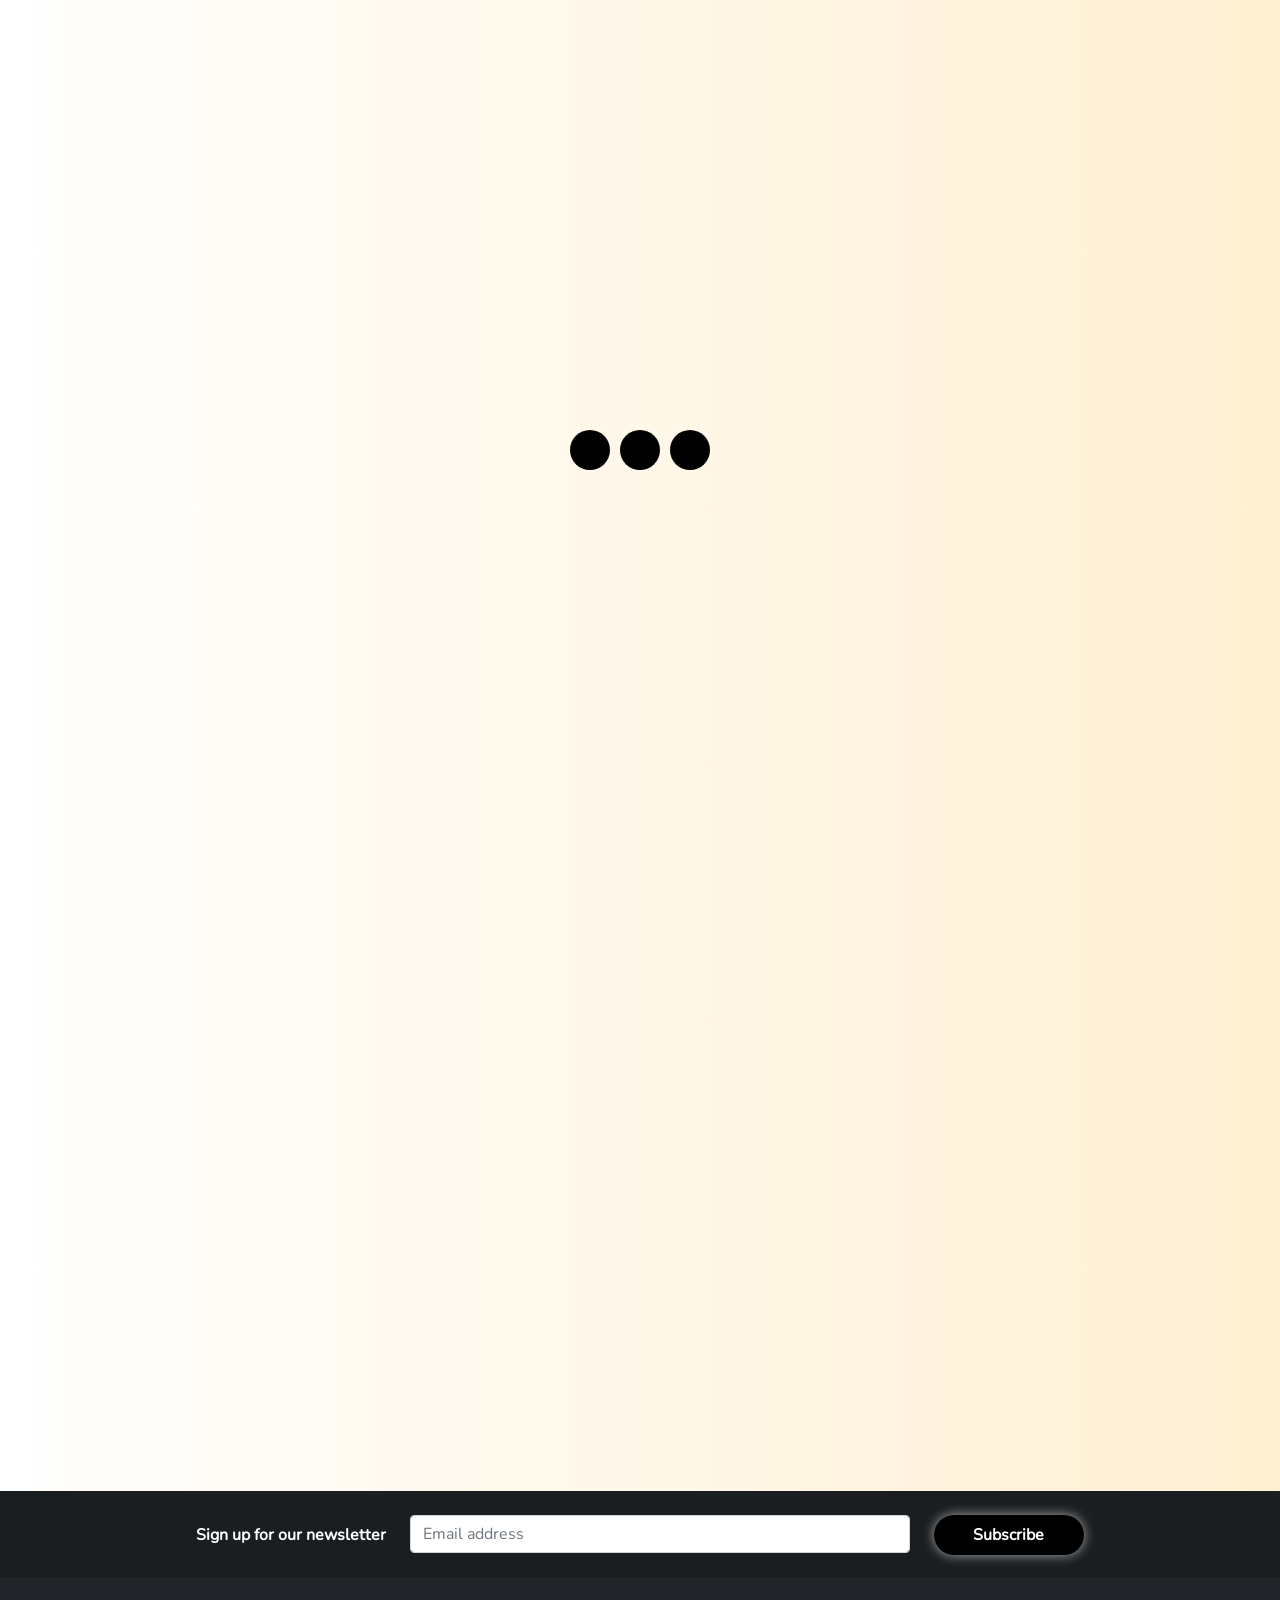
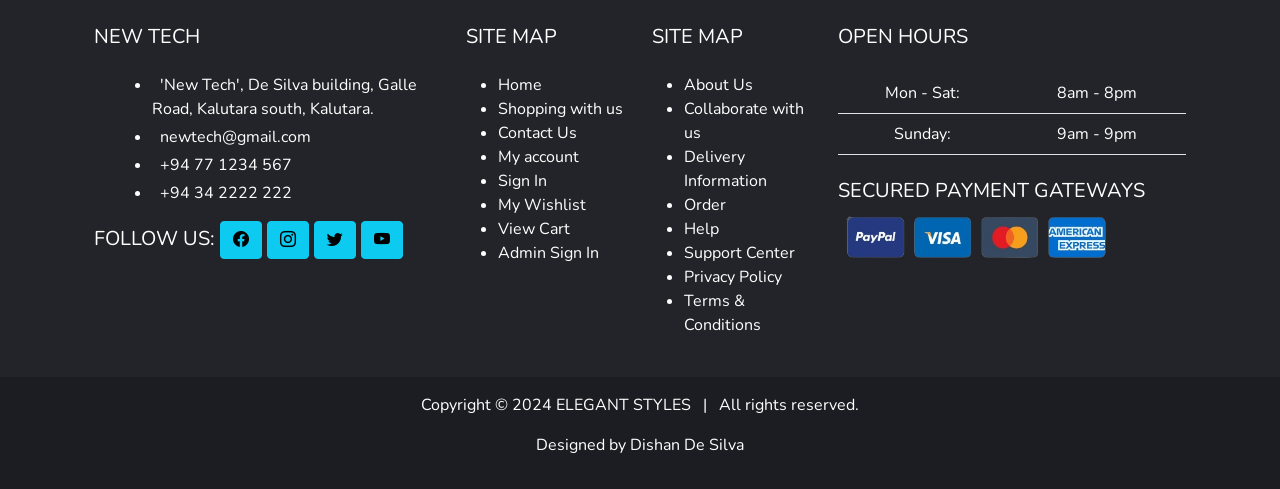
<file: sellerlogin.html>
<!DOCTYPE html>
<html lang="en">

<head>
    <meta charset="UTF-8">
    <meta name="viewport" content="width=device-width, initial-scale=1.0">
    <link rel="stylesheet" href="css/bootstrap.css">
    <link rel="stylesheet" href="css/bootstrap.min.css">
    <link rel="stylesheet" href="https://cdn.jsdelivr.net/npm/bootstrap-icons@1.3.0/font/bootstrap-icons.css">
    <link rel="stylesheet" href="css/style.css">
    <title>NEW TECH | Sri Lankans' Tech Mark</title>
    <link rel="icon" href="images/ntlogo.jpg" />
</head>

<body>
    <div class="loader-wrapper">
        <div class="loader">
            <div class="circle"></div>
            <div class="circle"></div>
            <div class="circle"></div>
        </div>
    </div>

    <audio id="sound" src="audios/sound.mp3"></audio>

    <div class="content hidden">

        <!-- nav bar -->
        <div class="container-fluid">
            <nav class="navbar navbar-expand-lg bg-body-tertiary border-bottom border-body fixed-top"
                data-bs-theme="dark" style="width: 100%;">
                <div class="container">
                    <a class="navbar-brand d-flex align-items-center fw-bold logo1" href="index.html"><img
                            src="images/ntlogo.jpg" style="height: 40px;" alt="">
                        <h3 class="brandname">NEW TECH</h3>
                    </a>
                    &nbsp;&nbsp;&nbsp;&nbsp;&nbsp;&nbsp;&nbsp;&nbsp;&nbsp;&nbsp;&nbsp;&nbsp;&nbsp;&nbsp;&nbsp;&nbsp;&nbsp;&nbsp;&nbsp;&nbsp;&nbsp;&nbsp;&nbsp;&nbsp;&nbsp;&nbsp;&nbsp;&nbsp;&nbsp;&nbsp;
                    </n>
                    <button class="navbar-toggler" type="button" data-bs-toggle="collapse"
                        data-bs-target="#navbarNavAltMarkup" aria-controls="navbarNavAltMarkup" aria-expanded="false"
                        aria-label="Toggle navigation">
                        <span><i class="bi bi-grid-1x2-fill text-light"></i></span>
                    </button>

                    <div class="collapse navbar-collapse" id="navbarNavAltMarkup">
                        <div class="input-group rounded">
                            <input type="search" class="form-control rounded" placeholder="Search here"
                                aria-label="Search" aria-describedby="search-addon" />
                            <button class="input-group-text border-0" id="search-addon">
                                <i class="bi bi-search"></i>
                            </button>
                            <button class="input-group-text border-0" id="search-addon">
                                <i class="bi bi-mic-fill"></i>
                            </button>
                        </div>
                        <ul class="navbar-nav ms-auto">
                            <li class="nav-item" title="Home"><a
                                    class="fs-2 ms-lg-4 ms-md-4 mb-md-3 mb-3 text-mg-center text-sm-center text-center"
                                    href="index.html"><i class="bi bi-house-fill h3 tabicon"></i></a></li>
                            <li class="nav-item" title="Shop"><a
                                    class="fs-2 ms-lg-4 ms-md-4 mb-md-3 mb-3 text-mg-center text-sm-center text-center"
                                    href="shop.html"><i class="bi bi-bag-fill h3 tabicon"></i></a></li>
                            <li class="nav-item" title="Contact"><a
                                    class="fs-2 ms-lg-4 ms-md-4 mb-md-3 mb-3 text-mg-center text-sm-center text-center"
                                    href="contact.html"><i class="bi bi-telephone-fill h3 tabicon"></i></a></li>
                            <li class="nav-item dropdown" title="My account"><a
                                    class="fs-2 ms-lg-4 ms-md-4 mb-md-3 mb-3 text-mg-center text-sm-center text-center"
                                    data-bs-toggle="dropdown" aria-expanded="false"><i
                                        class="bi bi-person-fill h3 tabiconactive"></i></a>
                                <ul class="dropdown-menu">
                                    <li></i><a class="dropdown-item" href="myprofilesettings.html"><i
                                                class="bi bi-person"></i>&nbsp;&nbsp;&nbsp;My profile settings</a></li>
                                    <li></i><a class="dropdown-item" href="myorders.html"><i
                                                class="bi bi-bag"></i>&nbsp;&nbsp;&nbsp;My orders</a></li>
                                    <li></i><a class="dropdown-item" href="payments.html"><i
                                                class="bi bi-credit-card-2-back"></i>&nbsp;&nbsp;&nbsp;My payments</a>
                                    </li>
                                    <li><a class="dropdown-item" href="myreviews.html"><i
                                                class="bi bi-star"></i>&nbsp;&nbsp;&nbsp;My
                                            reviews</a></li>
                                    <li><a class="dropdown-item" href="returns.html"><i
                                                class="bi bi-x-circle"></i>&nbsp;&nbsp;&nbsp;My returns and
                                            cancelations</a></li>
                                    <li></i><a class="dropdown-item" href="#"><i
                                                class="bi bi-box-arrow-left"></i>&nbsp;&nbsp;&nbsp;Logout</a></li>
                                    <li>
                                        <hr class="dropdown-divider">
                                    </li>
                                    <li><a class="dropdown-item" href="sellerlogin.html"><i
                                                class="bi bi-box-arrow-in-right"></i>&nbsp;&nbsp;&nbsp;Seller login</a>
                                    </li>
                                    <li><a class="dropdown-item" href="msg.html"><i
                                                class="bi bi-chat-dots"></i>&nbsp;&nbsp;&nbsp;Message center</a></li>
                                    <li><a class="dropdown-item" href="help.html"><i
                                                class="bi bi-info-circle"></i>&nbsp;&nbsp;&nbsp;Help center</a></li>
                                </ul>
                            </li>
                            <li class="nav-item" title="Sign In"><a
                                    class="fs-2 ms-lg-4 ms-md-4 mb-md-3 mb-3 text-mg-center text-sm-center text-center"
                                    href="signin.html"><i class="bi bi-people-fill h3 tabicon"></i></a></li>
                        </ul>
                        &nbsp;&nbsp;&nbsp;&nbsp;&nbsp;&nbsp;&nbsp;&nbsp;&nbsp;&nbsp;&nbsp;&nbsp;&nbsp;&nbsp;&nbsp;&nbsp;&nbsp;&nbsp;&nbsp;&nbsp;&nbsp;&nbsp;&nbsp;&nbsp;&nbsp;&nbsp;&nbsp;&nbsp;&nbsp;&nbsp;
                        <ul class="navbar-nav ms-auto">
                            <li class="nav-item" title="Wishlist"><a
                                    class="wishbutton fs-2 ms-lg-4 ms-md-4 mb-md-3 mb-3 text-mg-center text-sm-center text-center"
                                    href="wishlist.html"><i class="bi bi-heart h3 tabicon"></i>
                                    <span class="count"><b>3</b></span>
                                </a></li>
                            <li class="nav-item" title="Cart"><a
                                    class="cartbutton fs-2 ms-lg-4 ms-md-4 mb-md-3 mb-3 text-mg-center text-sm-center text-center"
                                    href="cart.html"><i class="bi bi-cart h3 tabicon"></i>
                                    <span class="count"><b>0</b></span>
                                </a></li>
                        </ul>
                    </div>
                </div>
            </nav>
        </div>
        <!-- /nav bar -->

        <!-- content -->

        <div class="main p-5">

            <div class="mt-5">
                <h3 class="caption4">Welcome to NEW TECH seller page</h3>
            </div>

            <div id="adminDashboard" class="pt-3 pb-2 mb-3 border-bottom">
                <h2 class>Dashboard</h2>
                <div class="admin-chart-placeholder">Summary will be
                    shown here (You have not added any products yet!) <br>
                    Add products to collect your sales performance
                </div>
            </div>


            <div class="container d-flex justify-content-center align-items-center min-vh-100">

                <div class="row border rounded-5 p-3 bg-black box-area">

                    <div class="col-md-4 d-flex justify-content-center align-items-center flex-column left-box">
                        <img src="images/background.svg" alt="" class="border-dark rounded-5" style="width: 100%;">
                    </div>

                    <div class="col-md-8 right-box">
                        <div class="row align-items-center">
                            <h2 class="text-center mt-5 col-12 text-info"><b>Product Details</b></h2>

                            <div class="form-group ml-2 col-10 offset-1 text-info">
                                <h5 class="mt-4"><b>Product name</b></h5>
                                <input type="text" class="form-control border-info" id="productName">
                            </div>

                            <div class="form-group ml-2 col-10 offset-1 text-info">
                                <h5 class="mt-4"><b>Price</b></h5>
                                <input type="text" class="form-control border-info" id="productPrice">
                            </div>

                            <div class="form-group ml-2 col-10 offset-1 text-info">
                                <h5 class="mt-4"><b>Description</b></h5>
                                <textarea class="form-control border-info" rows="3" id="productDescription"></textarea>
                            </div>

                            <div class="form-group ml-2 col-10 offset-1 text-info">
                                <h5 class="mt-4 text-info"><b>Image</b></h5>
                                <input type="file" class="form-control border-info text-dark" id="productImage">
                            </div>

                            <div>
                                <button class="btn btn-outline-info mt-3 ml-2 col-10 offset-1 text-light"
                                    onclick=""><b>Add product</b></button>
                            </div>
                        </div>
                    </div>

                </div>
            </div>

            <div class=" row mt-5 d-flex align-content-center">
                <button class="btnseller">
                    <b>View Customer Reviews</b>
                </button>
                <button class="btnseller">
                    <b>View Customer messages</b>
                </button>
            </div>

        </div>


    </div>

    <!-- footer -->
    <footer class="bg-dark text-center text-white col-12">
        <div class="container-fluid p-4 pb-0" style="background-color: rgba(0, 0, 0, 0.2); width: 100%;">
            <section class="">
                <div>
                    <div class="row d-flex justify-content-center">
                        <div class="col-auto">
                            <p class="pt-2">
                                <strong>Sign up for our newsletter</strong>
                            </p>
                        </div>

                        <div class="col-md-5 col-12">
                            <div class="form-outline form-white mb-4">
                                <input type="email" class="form-control" placeholder="Email address" />
                            </div>
                        </div>

                        <div class="col-auto">
                            <button type="submit" class="subbtn" onclick="sound();">
                                <b>Subscribe</b>
                            </button>
                        </div>
                    </div>
                </div>
            </section>
        </div>

        <section class="text-white text-center text-lg-start col-12" style="background-color: #23242a;">
            <div class="container p-4">
                <div class="row mt-4">
                    <div class="col-lg-4 col-md-12 mb-4 mb-md-0">
                        <h5 class="text-uppercase mb-4">NEW TECH</h5>

                        <ul class="fa-ul" style="margin-left: 1.65em;">
                            <li class="mb-1">
                                <span class="fa-li"><i class="fas fa-home"></i></span><span class="ms-2">'New Tech',
                                    De
                                    Silva building, Galle Road, Kalutara south, Kalutara.</span>
                            </li>
                            <li class="mb-1">
                                <span class="fa-li"><i class="fas fa-envelope"></i></span><span
                                    class="ms-2">newtech@gmail.com</span>
                            </li>
                            <li class="mb-1">
                                <span class="fa-li"><i class="fas fa-phone"></i></span><span class="ms-2">+94 77
                                    1234
                                    567</span>
                            </li>
                            <li class="mb-1">
                                <span class="fa-li"><i class="fas fa-print"></i></span><span class="ms-2">+94 34
                                    2222
                                    222</span>
                            </li>
                        </ul>

                        <div class="mt-2">
                            <h5 class="text-uppercase mb-1">Follow us:
                                <a type="button" class="btn btn-floating btn-info btn-md">
                                    <i class="bi bi-facebook"></i></a>
                                <a type="button" class="btn btn-floating btn-info btn-md">
                                    <i class="bi bi-instagram"></i></a>
                                <a type="button" class="btn btn-floating btn-info btn-md">
                                    <i class="bi bi-twitter"></i></a>
                                <a type="button" class="btn btn-floating btn-info btn-md">
                                    <i class="bi bi-youtube"></i></a>
                            </h5>
                        </div>
                    </div>

                    <div class="col-lg-2 col-md-6 mb-4 mb-md-0">
                        <div class="footer-content">
                            <h5 class="text-uppercase mb-4">Site map</h5>

                            <ul class="footer-links">
                                <li><a href="index.html" class="footer-link text-decoration-none text-white">
                                        <p class="sitelink mb-0">Home</p>
                                    </a></li>
                                <li><a href="shop.html" class="footer-link text-decoration-none text-white">
                                        <p class="sitelink mb-0">Shopping with
                                            us</p>
                                    </a>
                                </li>
                                <li><a href="contact.html" class="footer-link text-decoration-none text-white">
                                        <p class="sitelink mb-0">Contact Us</p>
                                    </a>
                                </li>
                                <li><a href="myprofilesettings.html" class="footer-link text-decoration-none text-white">
                                        <p class="sitelink mb-0">My account</p>
                                    </a>
                                </li>
                                <li><a href="signin.html" class="footer-link text-decoration-none text-white">
                                        <p class="sitelink mb-0">Sign In</p>
                                    </a></li>
                                <li><a href="wishlist.html" class="footer-link text-decoration-none text-white">
                                        <p class="sitelink mb-0">My Wishlist</p>
                                    </a>
                                </li>
                                <li><a href="cart.html" class="footer-link text-decoration-none text-white">
                                        <p class="sitelink mb-0">View Cart</p>
                                    </a>
                                </li>
                                <li><a href="signin.html" class="footer-link text-decoration-none text-white">
                                        <p class="sitelink mb-0">Admin Sign In</p>
                                    </a>
                                </li>
                            </ul>
                        </div>

                    </div>

                    <div class="col-lg-2 col-md-6 mb-4 mb-md-0">
                        <div class="footer-content">
                            <h5 class="text-uppercase mb-4">Site map</h5>

                            <ul class="footer-links">
                                <li><a href="index.html" class="footer-link text-decoration-none text-white">
                                        <p class="sitelink mb-0">About Us</p>
                                    </a></li>
                                <li><a href="index.html" class="footer-link text-decoration-none text-white">
                                        <p class="sitelink mb-0">Collaborate with
                                            us</p>
                                    </a></li>
                                <li><a href="index.html" class="footer-link text-decoration-none text-white">
                                        <p class="sitelink mb-0">Delivery
                                            Information</p>
                                    </a></li>
                                <li><a href="myorders.html" class="footer-link text-decoration-none text-white">
                                        <p class="sitelink mb-0">Order</p>
                                    </a></li>
                                <li><a href="help.html" class="footer-link text-decoration-none text-white">
                                        <p class="sitelink mb-0">Help</p>
                                    </a></li>
                                <li><a href="help.html" class="footer-link text-decoration-none text-white">
                                        <p class="sitelink mb-0">Support
                                            Center</p>
                                    </a>
                                </li>
                                <li><a href="index.html" class="footer-link text-decoration-none text-white">
                                        <p class="sitelink mb-0">Privacy
                                            Policy</p>
                                    </a>
                                </li>
                                <li><a href="index.html" class="footer-link text-decoration-none text-white">
                                        <p class="sitelink mb-0">Terms &
                                            Conditions</p>
                                    </a></li>
                            </ul>
                        </div>

                    </div>

                    <div class="col-lg-4 col-md-6 mb-4 mb-md-0">
                        <h5 class="text-uppercase mb-4">Open hours</h5>

                        <table class="table text-center text-white">
                            <tbody class="font-weight-normal">
                                <tr>
                                    <td class="text-white">Mon - Sat:</td>
                                    <td class="text-white">8am - 8pm</td>
                                </tr>
                                <tr>
                                    <td class="text-white">Sunday:</td>
                                    <td class="text-white">9am - 9pm</td>
                                </tr>
                            </tbody>
                        </table>

                        <div class="mt-4">
                            <h5 class="text-uppercase mb-1">Secured Payment Gateways</h5>

                            <img src="images/paymentgate.png" alt="payment" class="payment-img">
                        </div>
                    </div>

                </div>
            </div>

            <div class="text-center p-3" style="background-color: rgba(0, 0, 0, 0.2); width: 100%;">
                Copyright &copy; 2024 ELEGANT STYLES &nbsp;&nbsp;|&nbsp;&nbsp; All rights reserved.
                <p class=" mt-3">Designed by Dishan De Silva</p>
            </div>
        </section>

    </footer>
    <!-- /footer -->

    <!-- /content -->

    </div>

    <script src="https://cdn.jsdelivr.net/npm/bootstrap@5.3.3/dist/js/bootstrap.bundle.min.js"
        integrity="sha384-YvpcrYf0tY3lHB60NNkmXc5s9fDVZLESaAA55NDzOxhy9GkcIdslK1eN7N6jIeHz"
        crossorigin="anonymous"></script>
    <script src="js/script.js"></script>
</body>

</html>
</file>
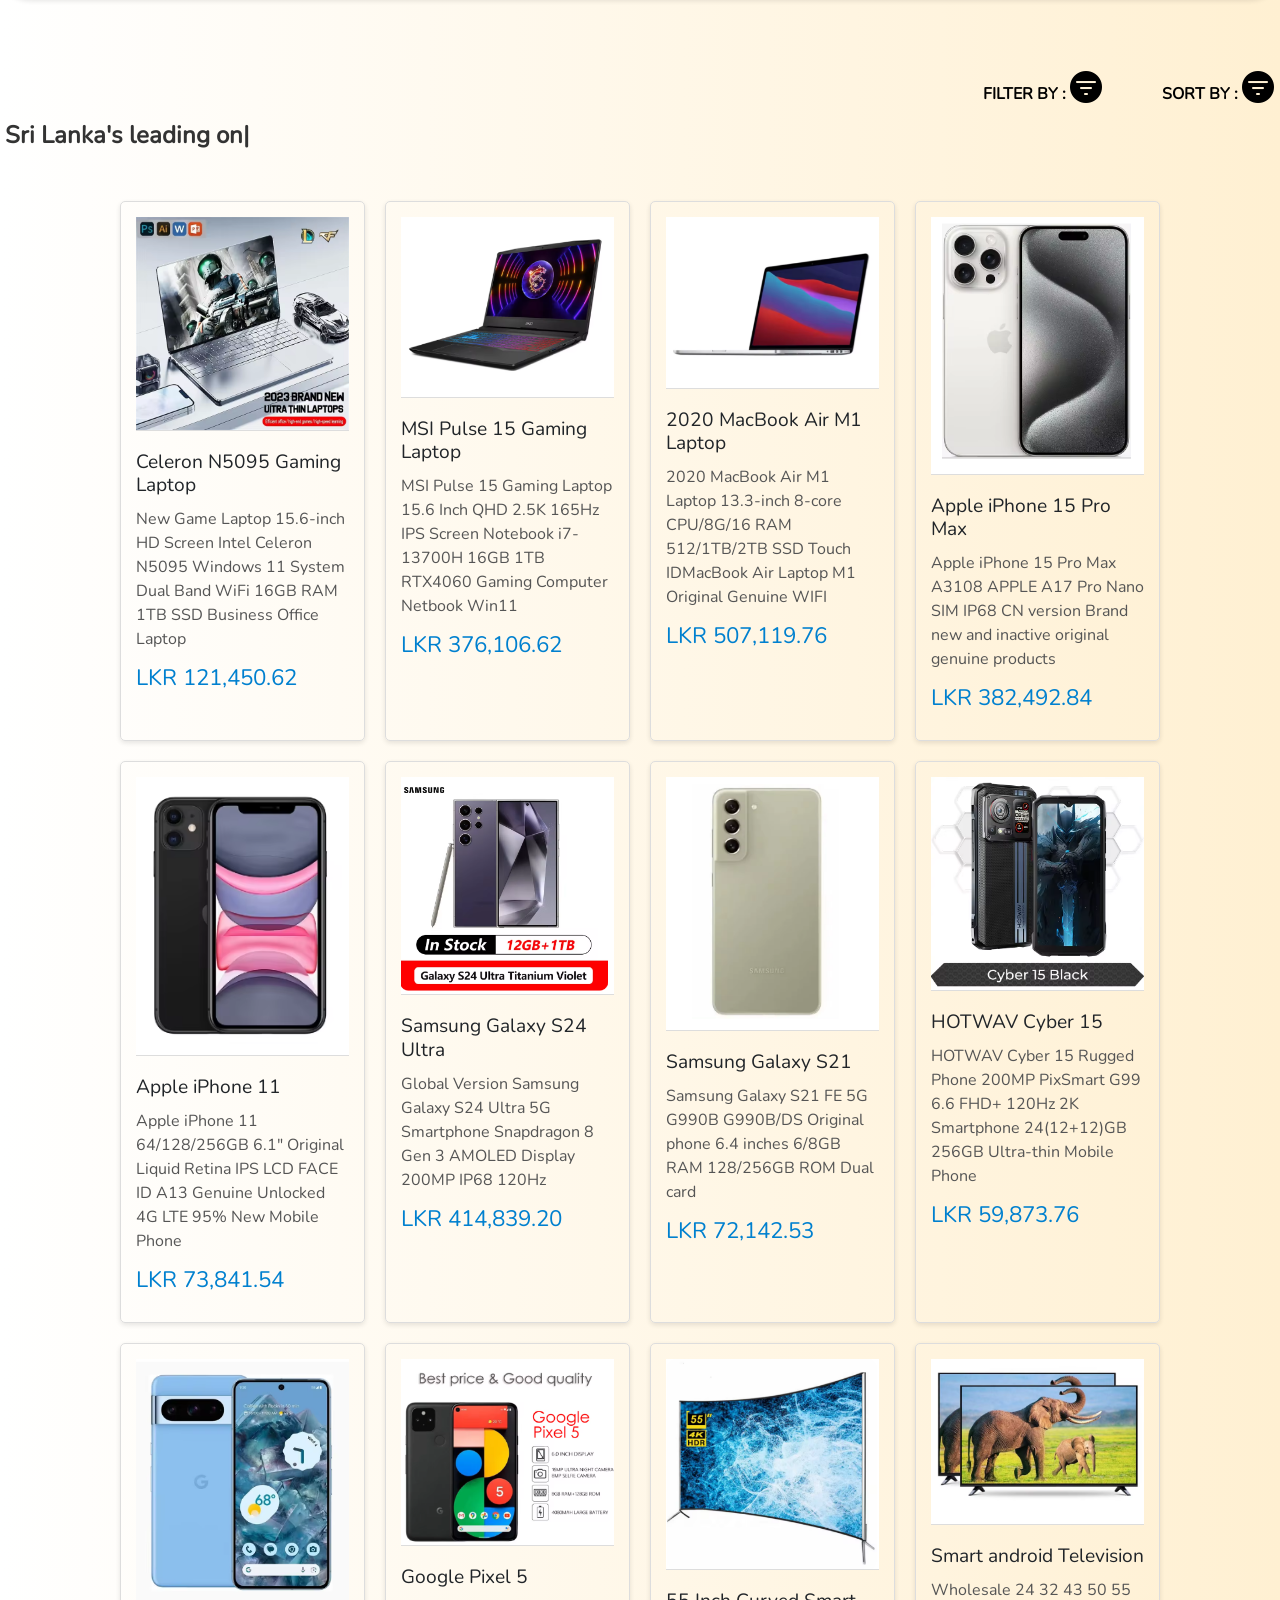
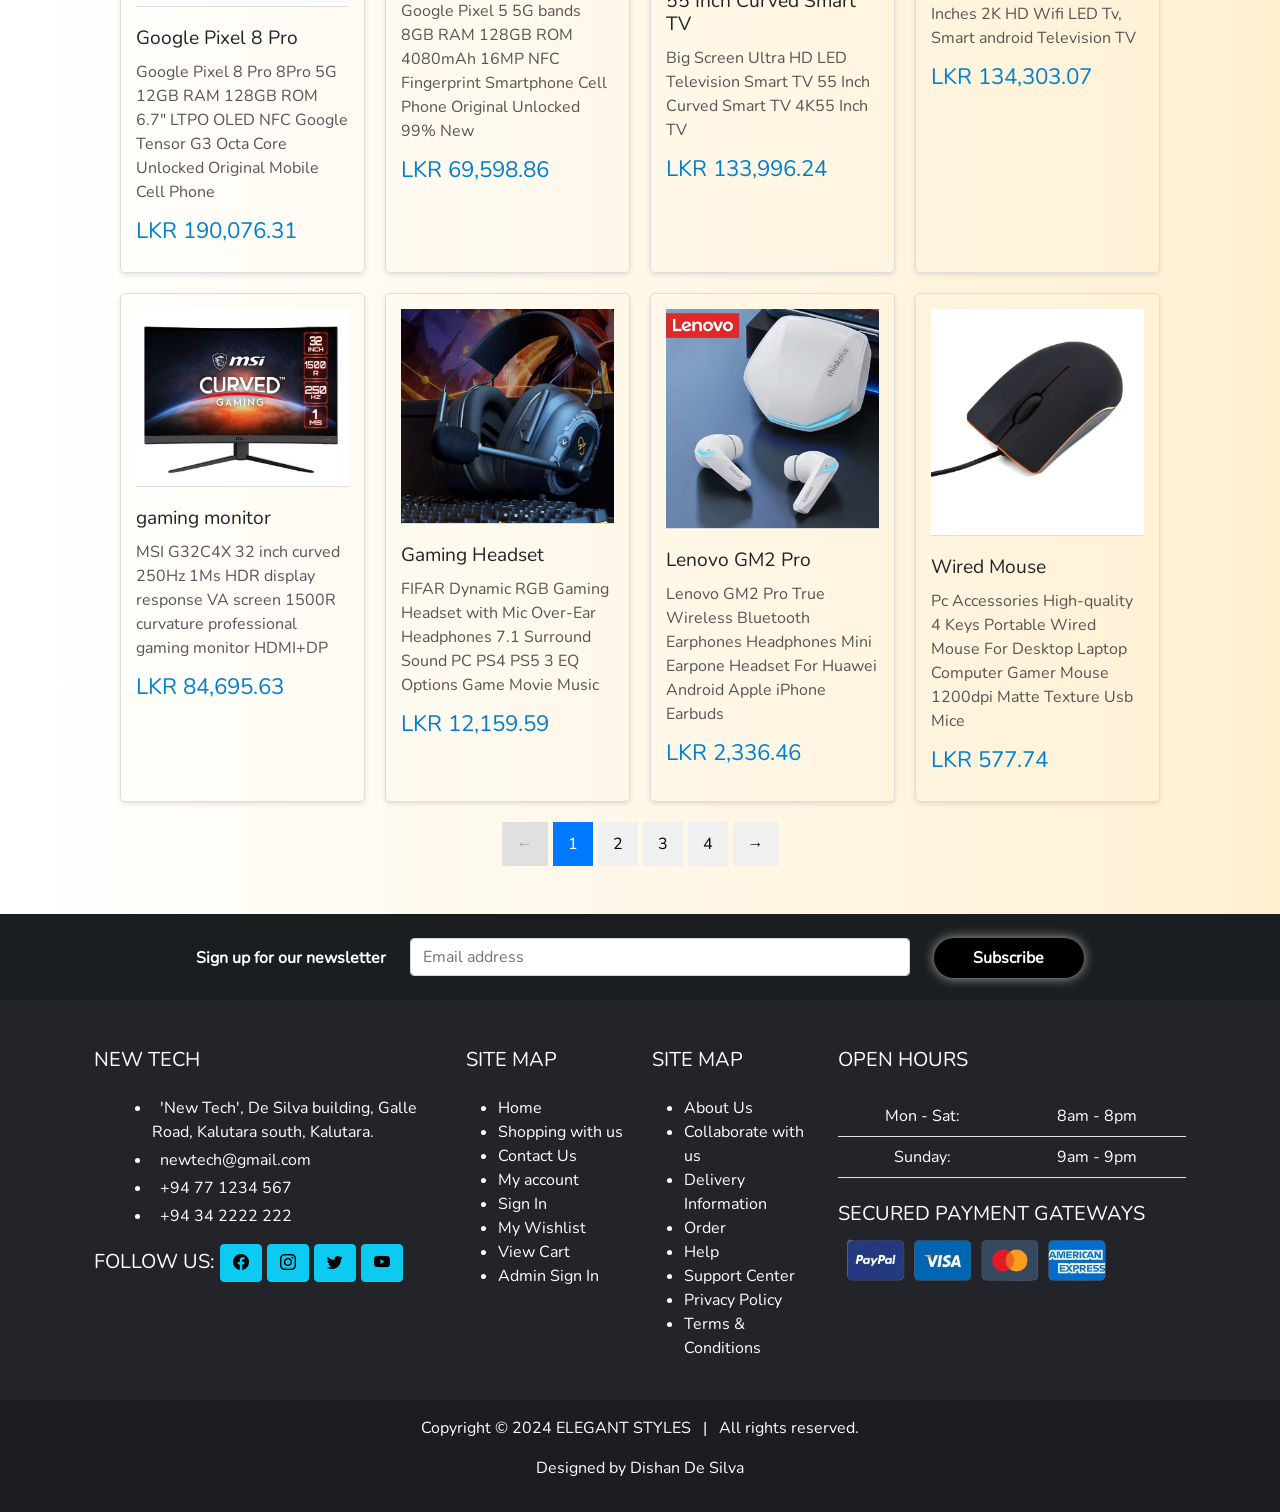
<file: shop.html>
<!DOCTYPE html>
<html lang="en">

<head>
    <meta charset="UTF-8">
    <meta name="viewport" content="width=device-width, initial-scale=1.0">
    <link rel="stylesheet" href="css/bootstrap.css">
    <link rel="stylesheet" href="css/bootstrap.min.css">
    <link rel="stylesheet" href="https://cdn.jsdelivr.net/npm/bootstrap-icons@1.3.0/font/bootstrap-icons.css">
    <link rel="stylesheet" href="css/style.css">
    <title>NEW TECH | Sri Lankans' Tech Mark</title>
    <link rel="icon" href="images/ntlogo.jpg" />
</head>

<body>
    <div class="loader-wrapper">
        <div class="loader">
            <div class="circle"></div>
            <div class="circle"></div>
            <div class="circle"></div>
        </div>
    </div>

    <audio id="sound" src="audios/sound.mp3"></audio>

    <div class="content hidden">

        <!-- nav bar -->
        <div class="container-fluid">
            <nav class="navbar navbar-expand-lg border-bottom border-body fixed-top"
                style="width: 100%;">
                <div class="container">
                    <a class="navbar-brand d-flex align-items-center fw-bold logo1" href="index.html"><img
                            src="images/ntlogo.jpg" style="height: 40px;" alt="">
                        <h3 class="brandname">NEW TECH</h3>
                    </a>
                    &nbsp;&nbsp;&nbsp;&nbsp;&nbsp;&nbsp;&nbsp;&nbsp;&nbsp;&nbsp;&nbsp;&nbsp;&nbsp;&nbsp;&nbsp;&nbsp;&nbsp;&nbsp;&nbsp;&nbsp;&nbsp;&nbsp;&nbsp;&nbsp;&nbsp;&nbsp;&nbsp;&nbsp;&nbsp;&nbsp;
                    </n>
                    <button class="navbar-toggler" type="button" data-bs-toggle="collapse"
                        data-bs-target="#navbarNavAltMarkup" aria-controls="navbarNavAltMarkup" aria-expanded="false"
                        aria-label="Toggle navigation">
                        <span><i class="bi bi-grid-1x2-fill text-light"></i></span>
                    </button>

                    <div class="collapse navbar-collapse" id="navbarNavAltMarkup">
                        <div class="input-group rounded">
                            <input type="search" class="form-control rounded" placeholder="Search here"
                                aria-label="Search" aria-describedby="search-addon" />
                            <button class="input-group-text border-0" id="search-addon">
                                <i class="bi bi-search"></i>
                            </button>
                            <button class="input-group-text border-0" id="search-addon">
                                <i class="bi bi-mic-fill"></i>
                            </button>
                        </div>
                        <ul class="navbar-nav ms-auto">
                            <li class="nav-item" title="Home"><a
                                    class="fs-2 ms-lg-4 ms-md-4 mb-md-3 mb-3 text-mg-center text-sm-center text-center"
                                    href="index.html"><i class="bi bi-house-fill h3 tabicon"></i></a></li>
                            <li class="nav-item" title="Shop"><a
                                    class="fs-2 ms-lg-4 ms-md-4 mb-md-3 mb-3 text-mg-center text-sm-center text-center"
                                    href="shop.html"><i class="bi bi-bag-fill h3 tabiconactive"></i></a></li>
                            <li class="nav-item" title="Contact"><a
                                    class="fs-2 ms-lg-4 ms-md-4 mb-md-3 mb-3 text-mg-center text-sm-center text-center"
                                    href="contact.html"><i class="bi bi-telephone-fill h3 tabicon"></i></a></li>
                            <li class="nav-item dropdown" title="My account"><a
                                    class="fs-2 ms-lg-4 ms-md-4 mb-md-3 mb-3 text-mg-center text-sm-center text-center"
                                    data-bs-toggle="dropdown" aria-expanded="false"><i
                                        class="bi bi-person-fill h3 tabicon"></i></a>
                                <ul class="dropdown-menu">
                                    <li></i><a class="dropdown-item" href="myprofilesettings.html"><i
                                                class="bi bi-person"></i>&nbsp;&nbsp;&nbsp;My profile settings</a></li>
                                    <li></i><a class="dropdown-item" href="myorders.html"><i
                                                class="bi bi-bag"></i>&nbsp;&nbsp;&nbsp;My orders</a></li>
                                    <li></i><a class="dropdown-item" href="payments.html"><i
                                                class="bi bi-credit-card-2-back"></i>&nbsp;&nbsp;&nbsp;My payments</a>
                                    </li>
                                    <li><a class="dropdown-item" href="myreviews.html"><i
                                                class="bi bi-star"></i>&nbsp;&nbsp;&nbsp;My
                                            reviews</a></li>
                                    <li><a class="dropdown-item" href="returns.html"><i
                                                class="bi bi-x-circle"></i>&nbsp;&nbsp;&nbsp;My returns and
                                            cancelations</a></li>
                                    <li></i><a class="dropdown-item" href="#"><i
                                                class="bi bi-box-arrow-left"></i>&nbsp;&nbsp;&nbsp;Logout</a></li>
                                    <li>
                                        <hr class="dropdown-divider">
                                    </li>
                                    <li><a class="dropdown-item" href="sellerlogin.html"><i
                                                class="bi bi-box-arrow-in-right"></i>&nbsp;&nbsp;&nbsp;Seller login</a>
                                    </li>
                                    <li><a class="dropdown-item" href="msg.html"><i
                                                class="bi bi-chat-dots"></i>&nbsp;&nbsp;&nbsp;Message center</a></li>
                                    <li><a class="dropdown-item" href="help.html"><i
                                                class="bi bi-info-circle"></i>&nbsp;&nbsp;&nbsp;Help center</a></li>
                                </ul>
                            </li>
                            <li class="nav-item" title="Sign In"><a
                                    class="fs-2 ms-lg-4 ms-md-4 mb-md-3 mb-3 text-mg-center text-sm-center text-center"
                                    href="signin.html"><i class="bi bi-people-fill h3 tabicon"></i></a></li>
                        </ul>
                        &nbsp;&nbsp;&nbsp;&nbsp;&nbsp;&nbsp;&nbsp;&nbsp;&nbsp;&nbsp;&nbsp;&nbsp;&nbsp;&nbsp;&nbsp;&nbsp;&nbsp;&nbsp;&nbsp;&nbsp;&nbsp;&nbsp;&nbsp;&nbsp;&nbsp;&nbsp;&nbsp;&nbsp;&nbsp;&nbsp;
                        <ul class="navbar-nav ms-auto">
                            <li class="nav-item" title="Wishlist"><a
                                    class="wishbutton fs-2 ms-lg-4 ms-md-4 mb-md-3 mb-3 text-mg-center text-sm-center text-center"
                                    href="wishlist.html"><i class="bi bi-heart h3 tabicon"></i>
                                    <span class="count"><b>3</b></span>
                                </a></li>
                            <li class="nav-item" title="Cart"><a
                                    class="cartbutton fs-2 ms-lg-4 ms-md-4 mb-md-3 mb-3 text-mg-center text-sm-center text-center"
                                    href="cart.html"><i class="bi bi-cart h3 tabicon"></i>
                                    <span class="count"><b>0</b></span>
                                </a></li>
                        </ul>
                    </div>
                </div>
            </nav>
        </div>
        <!-- /nav bar -->

        <!-- content -->
        <div class="d-flex align-content-end justify-content-end" style="width: 100%; margin-top: 69px;">
            <button class="openbtn bg-transparent ms-3 ms-lg-5" onclick="openNav()">
                <h6><b>FILTER BY : </b> <i class="bi bi-filter-circle-fill h2 text-black"></i></h6>
            </button>
            <div class="sort-container">
                <button class="sort-btn bg-transparent ms-3 ms-lg-5">
                    <h6><b>SORT BY : </b> <i class="bi bi-filter-circle-fill h2 text-black"></i></h6>
                </button>
                <div class="sort-options">
                    <label>
                        <input type="radio" name="sort" value="price-asc">
                        Price: Low to High
                    </label>
                    <label>
                        <input type="radio" name="sort" value="price-desc">
                        Price: High to Low
                    </label>
                    <label>
                        <input type="radio" name="sort" value="newest">
                        Newest Arrivals
                    </label>
                    <label>
                        <input type="radio" name="sort" value="rating">
                        Customer Rating
                    </label>
                    <label>
                        <input type="radio" name="sort" value="popularity">
                        Popularity
                    </label>
                </div>
            </div>
        </div>

        <div class="typing-container">
            <span id="text"></span><span class="cursor">|</span>
        </div>





        <div id="mySidenav" class="sidenav">
            <a href="javascript:void(0)" class="closebtn" onclick="closeNav()"><i
                    class="bi bi-x-circle-fill text-white h3"></i></a>

            <div class="filter-section">
                <h3>Filter by:</h3>
                <h4>Categories</h4>
                <ul>
                    <li><input type="radio" name="category"><label for="laptops">Laptops</label></li>
                    <li><input type="radio" name="category"><label for="smartphones">Smartphones</label></li>
                    <li><input type="radio" name="category"><label for="tablets">Tablets</label></li>
                    <li><input type="radio" name="category"><label for="televisions">Televisions</label></li>
                    <li><input type="radio" name="category"><label for="cameras">Cameras</label></li>
                    <li><input type="radio" name="category"><label for="headphones">Headphones</label></li>
                    <li><input type="radio" name="category"><label for="smartwatches">Smartwatches</label></li>
                    <li><input type="radio" name="category"><label for="accessories">Accessories</label></li>
                </ul>
                <h4>Price Range(LKR)</h4>
                <ul>
                    <li><input type="radio" name="price"><label>Under 2500</label></li>
                    <li><input type="radio" name="price"><label>2500 - 5000</label></li>
                    <li><input type="radio" name="price"><label>5000 - 25 000</label></li>
                    <li><input type="radio" name="price"><label>25 000 - 100 000</label></li>
                    <li><input type="radio" name="price"><label>100 000 - 500 000</label></li>
                    <li><input type="radio" name="price"><label>Above 500 000</label></li>
                </ul>
                <h4>Brand</h4>
                <ul>
                    <li><input type="radio" name="brand" id="apple"><label for="apple">Apple</label></li>
                    <li><input type="radio" name="brand" id="samsung"><label for="samsung">Samsung</label></li>
                    <li><input type="radio" name="brand" id="sony"><label for="sony">Sony</label></li>
                    <li><input type="radio" name="brand" id="dell"><label for="dell">Dell</label></li>
                    <li><input type="radio" name="brand" id="hp"><label for="hp">HP</label></li>
                    <li><input type="radio" name="brand" id="lenovo"><label for="lenovo">Lenovo</label></li>
                    <li><input type="radio" name="brand" id="canon"><label for="canon">Canon</label></li>
                    <li><input type="radio" name="brand" id="nikon"><label for="nikon">Nikon</label></li>
                </ul>
                <h4>Customer Ratings</h4>
                <ul>
                    <li><input type="radio" name="rating" id="4stars"><label for="4stars">4 stars & up</label></li>
                    <li><input type="radio" name="rating" id="3stars"><label for="3stars">3 stars & up</label></li>
                    <li><input type="radio" name="rating" id="2stars"><label for="2stars">2 stars & up</label></li>
                    <li><input type="radio" name="rating" id="1star"><label for="1star">1 star & up</label></li>
                </ul>
                <h4>Condition</h4>
                <ul>
                    <li><input type="radio" name="condition" id="new"><label for="new">New</label></li>
                    <li><input type="radio" name="condition" id="refurbished"><label
                            for="refurbished">Refurbished</label></li>
                    <li><input type="radio" name="condition" id="used"><label for="used">Used</label></li>
                </ul>
                <h4>Color</h4>
                <ul>
                    <li><input type="radio" name="color" id="black"><label for="black">Black</label></li>
                    <li><input type="radio" name="color" id="white"><label for="white">White</label></li>
                    <li><input type="radio" name="color" id="silver"><label for="silver">Silver</label></li>
                    <li><input type="radio" name="color" id="gold"><label for="gold">Gold</label></li>
                    <li><input type="radio" name="color" id="blue"><label for="blue">Blue</label></li>
                    <li><input type="radio" name="color" id="red"><label for="red">Red</label></li>
                </ul>
                <h4>Discount</h4>
                <ul>
                    <li><input type="radio" name="discount" id="10off"><label for="10off">10% off or more</label></li>
                    <li><input type="radio" name="discount" id="20off"><label for="20off">20% off or more</label></li>
                    <li><input type="radio" name="discount" id="30off"><label for="30off">30% off or more</label></li>
                    <li><input type="radio" name="discount" id="50off"><label for="50off">50% off or more</label></li>
                </ul>
            </div>
        </div>


        <div class="main m-lg-5 mt-0 mb-0 p-5 pt-lg-0 pb-lg-0">
            <div class="container">
                <div id="product-container" class="product-container"></div>
                <div class="pagination" id="pagination"></div>
            </div>
        </div>

         <!-- Pageup button -->
         <button id="scrollToTopBtn" title="Go to top">
            <h4><i class="bi bi-caret-up-fill upicon"></i></h4>
        </button>
        <!-- /Pageup button -->

        <!-- footer -->
        <footer class="bg-dark text-center text-white col-12">
            <div class="container-fluid p-4 pb-0" style="background-color: rgba(0, 0, 0, 0.2); width: 100%;">
                <section class="">
                    <div>
                        <div class="row d-flex justify-content-center">
                            <div class="col-auto">
                                <p class="pt-2">
                                    <strong>Sign up for our newsletter</strong>
                                </p>
                            </div>

                            <div class="col-md-5 col-12">
                                <div class="form-outline form-white mb-4">
                                    <input type="email" class="form-control" placeholder="Email address" />
                                </div>
                            </div>

                            <div class="col-auto">
                                <button type="submit" class="subbtn" onclick="sound();">
                                    <b>Subscribe</b>
                                </button>
                            </div>
                        </div>
                    </div>
                </section>
            </div>

            <section class="text-white text-center text-lg-start col-12" style="background-color: #23242a;">
                <div class="container p-4">
                    <div class="row mt-4">
                        <div class="col-lg-4 col-md-12 mb-4 mb-md-0">
                            <h5 class="text-uppercase mb-4">NEW TECH</h5>

                            <ul class="fa-ul" style="margin-left: 1.65em;">
                                <li class="mb-1">
                                    <span class="fa-li"><i class="fas fa-home"></i></span><span class="ms-2">'New Tech',
                                        De
                                        Silva building, Galle Road, Kalutara south, Kalutara.</span>
                                </li>
                                <li class="mb-1">
                                    <span class="fa-li"><i class="fas fa-envelope"></i></span><span
                                        class="ms-2">newtech@gmail.com</span>
                                </li>
                                <li class="mb-1">
                                    <span class="fa-li"><i class="fas fa-phone"></i></span><span class="ms-2">+94 77
                                        1234
                                        567</span>
                                </li>
                                <li class="mb-1">
                                    <span class="fa-li"><i class="fas fa-print"></i></span><span class="ms-2">+94 34
                                        2222
                                        222</span>
                                </li>
                            </ul>

                            <div class="mt-2">
                                <h5 class="text-uppercase mb-1">Follow us:
                                    <a type="button" class="btn btn-floating btn-info btn-md">
                                        <i class="bi bi-facebook"></i></a>
                                    <a type="button" class="btn btn-floating btn-info btn-md">
                                        <i class="bi bi-instagram"></i></a>
                                    <a type="button" class="btn btn-floating btn-info btn-md">
                                        <i class="bi bi-twitter"></i></a>
                                    <a type="button" class="btn btn-floating btn-info btn-md">
                                        <i class="bi bi-youtube"></i></a>
                                </h5>
                            </div>
                        </div>

                        <div class="col-lg-2 col-md-6 mb-4 mb-md-0">
                            <div class="footer-content">
                                <h5 class="text-uppercase mb-4">Site map</h5>

                                <ul class="footer-links">
                                    <li><a href="index.html" class="footer-link text-decoration-none text-white">
                                            <p class="sitelink mb-0">Home</p>
                                        </a></li>
                                    <li><a href="shop.html" class="footer-link text-decoration-none text-white">
                                            <p class="sitelink mb-0">Shopping with
                                                us</p>
                                        </a>
                                    </li>
                                    <li><a href="contact.html" class="footer-link text-decoration-none text-white">
                                            <p class="sitelink mb-0">Contact Us</p>
                                        </a>
                                    </li>
                                    <li><a href="myprofilesettings.html" class="footer-link text-decoration-none text-white">
                                            <p class="sitelink mb-0">My account</p>
                                        </a>
                                    </li>
                                    <li><a href="signin.html" class="footer-link text-decoration-none text-white">
                                            <p class="sitelink mb-0">Sign In</p>
                                        </a></li>
                                    <li><a href="wishlist.html" class="footer-link text-decoration-none text-white">
                                            <p class="sitelink mb-0">My Wishlist</p>
                                        </a>
                                    </li>
                                    <li><a href="cart.html" class="footer-link text-decoration-none text-white">
                                            <p class="sitelink mb-0">View Cart</p>
                                        </a>
                                    </li>
                                    <li><a href="signin.html" class="footer-link text-decoration-none text-white">
                                            <p class="sitelink mb-0">Admin Sign In</p>
                                        </a>
                                    </li>
                                </ul>
                            </div>

                        </div>

                        <div class="col-lg-2 col-md-6 mb-4 mb-md-0">
                            <div class="footer-content">
                                <h5 class="text-uppercase mb-4">Site map</h5>

                                <ul class="footer-links">
                                    <li><a href="index.html" class="footer-link text-decoration-none text-white">
                                            <p class="sitelink mb-0">About Us</p>
                                        </a></li>
                                    <li><a href="index.html" class="footer-link text-decoration-none text-white">
                                            <p class="sitelink mb-0">Collaborate with
                                                us</p>
                                        </a></li>
                                    <li><a href="index.html" class="footer-link text-decoration-none text-white">
                                            <p class="sitelink mb-0">Delivery
                                                Information</p>
                                        </a></li>
                                    <li><a href="myorders.html" class="footer-link text-decoration-none text-white">
                                            <p class="sitelink mb-0">Order</p>
                                        </a></li>
                                    <li><a href="help.html" class="footer-link text-decoration-none text-white">
                                            <p class="sitelink mb-0">Help</p>
                                        </a></li>
                                    <li><a href="help.html" class="footer-link text-decoration-none text-white">
                                            <p class="sitelink mb-0">Support
                                                Center</p>
                                        </a>
                                    </li>
                                    <li><a href="index.html" class="footer-link text-decoration-none text-white">
                                            <p class="sitelink mb-0">Privacy
                                                Policy</p>
                                        </a>
                                    </li>
                                    <li><a href="index.html" class="footer-link text-decoration-none text-white">
                                            <p class="sitelink mb-0">Terms &
                                                Conditions</p>
                                        </a></li>
                                </ul>
                            </div>

                        </div>

                        <div class="col-lg-4 col-md-6 mb-4 mb-md-0">
                            <h5 class="text-uppercase mb-4">Open hours</h5>

                            <table class="table text-center text-white">
                                <tbody class="font-weight-normal">
                                    <tr>
                                        <td class="text-white">Mon - Sat:</td>
                                        <td class="text-white">8am - 8pm</td>
                                    </tr>
                                    <tr>
                                        <td class="text-white">Sunday:</td>
                                        <td class="text-white">9am - 9pm</td>
                                    </tr>
                                </tbody>
                            </table>

                            <div class="mt-4">
                                <h5 class="text-uppercase mb-1">Secured Payment Gateways</h5>

                                <img src="images/paymentgate.png" alt="payment" class="payment-img">
                            </div>
                        </div>

                    </div>
                </div>

                <div class="text-center p-3" style="background-color: rgba(0, 0, 0, 0.2); width: 100%;">
                    Copyright &copy; 2024 ELEGANT STYLES &nbsp;&nbsp;|&nbsp;&nbsp; All rights reserved.
                    <p class=" mt-3">Designed by Dishan De Silva</p>
                </div>
            </section>

        </footer>
        <!-- /footer -->

        <!-- /content -->

    </div>

    <script src="https://cdn.jsdelivr.net/npm/bootstrap@5.3.3/dist/js/bootstrap.bundle.min.js"
        integrity="sha384-YvpcrYf0tY3lHB60NNkmXc5s9fDVZLESaAA55NDzOxhy9GkcIdslK1eN7N6jIeHz"
        crossorigin="anonymous"></script>
    <script src="js/scriptpageup.js"></script>
    <script src="js/textscript.js"></script>
    <script src="js/shopscript.js"></script>
    <script src="js/script.js"></script>
</body>

</html>
</file>
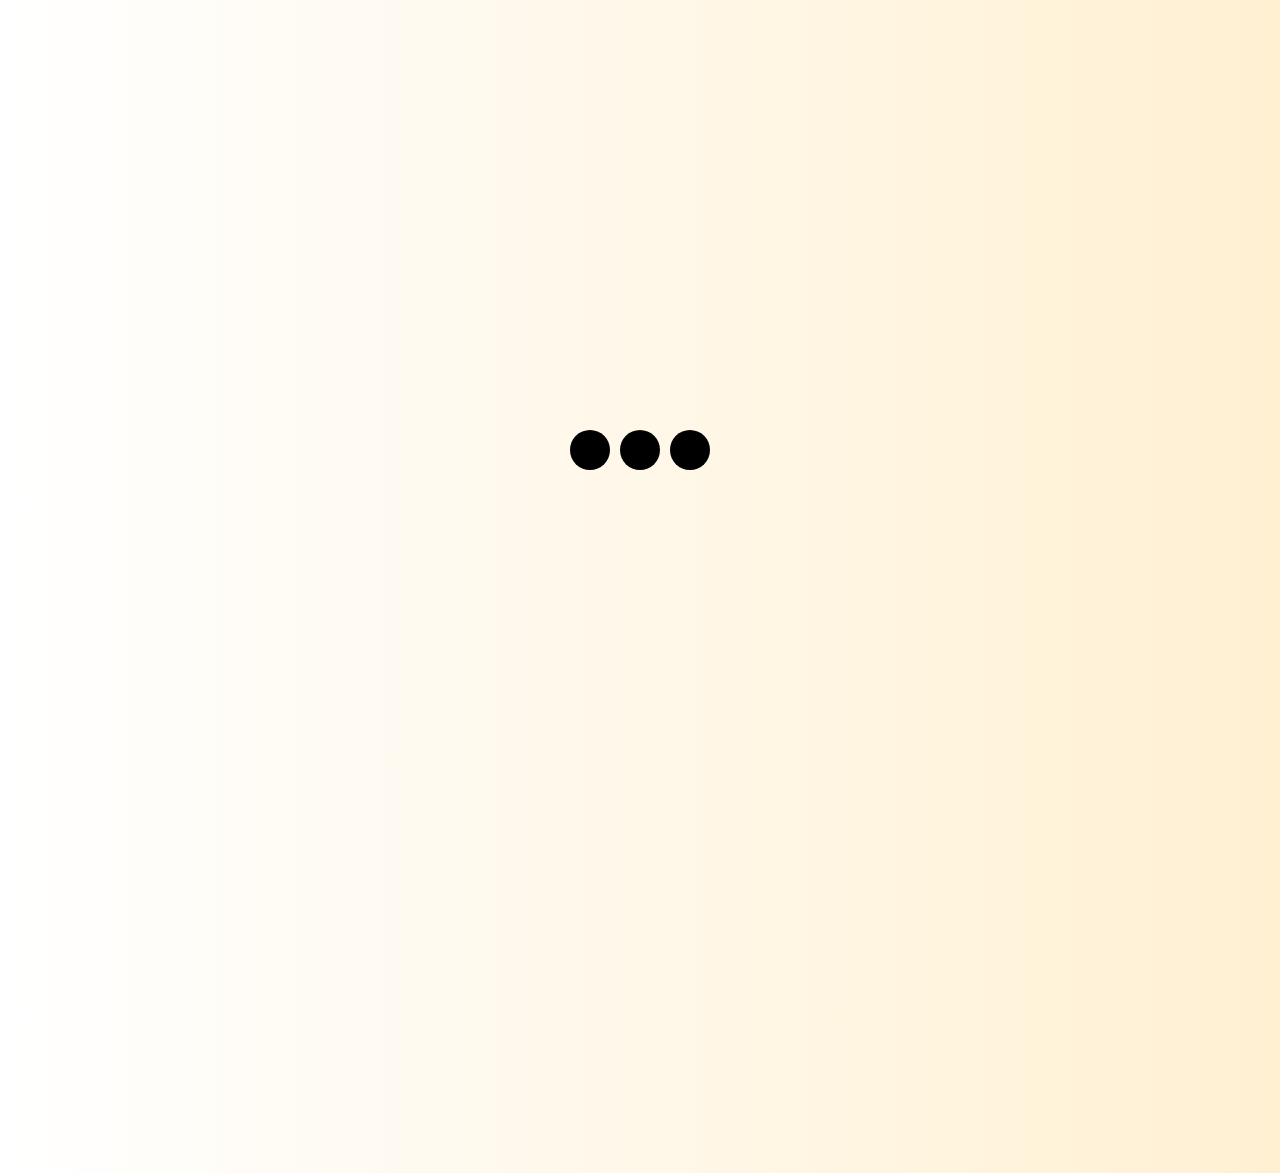
<file: signin.html>
<!DOCTYPE html>
<html lang="en">

<head>
    <meta charset="UTF-8">
    <meta name="viewport" content="width=device-width, initial-scale=1.0">
    <link rel="stylesheet" href="css/bootstrap.css">
    <link rel="stylesheet" href="css/bootstrap.min.css">
    <link rel="stylesheet" href="https://cdn.jsdelivr.net/npm/bootstrap-icons@1.3.0/font/bootstrap-icons.css">
    <link rel="stylesheet" href="css/style.css">
    <title>NEW TECH | Sri Lankans' Tech Mark</title>
    <link rel="icon" href="images/ntlogo.jpg" />
</head>

<body>
    <div class="loader-wrapper">
        <div class="loader">
            <div class="circle"></div>
            <div class="circle"></div>
            <div class="circle"></div>
        </div>
    </div>

    <audio id="sound" src="audios/sound.mp3"></audio>

    <div class="content hidden">

        <!-- nav bar -->
        <div class="container-fluid">
            <nav class="navbar navbar-expand-lg bg-body-tertiary border-bottom border-body fixed-top"
                data-bs-theme="dark" style="width: 100%;">
                <div class="container">
                    <a class="navbar-brand d-flex align-items-center fw-bold logo1" href="index.html"><img
                            src="images/ntlogo.jpg" style="height: 40px;" alt="">
                        <h3 class="brandname">NEW TECH</h3>
                    </a>
                    &nbsp;&nbsp;&nbsp;&nbsp;&nbsp;&nbsp;&nbsp;&nbsp;&nbsp;&nbsp;&nbsp;&nbsp;&nbsp;&nbsp;&nbsp;&nbsp;&nbsp;&nbsp;&nbsp;&nbsp;&nbsp;&nbsp;&nbsp;&nbsp;&nbsp;&nbsp;&nbsp;&nbsp;&nbsp;&nbsp;
                    </n>
                    <button class="navbar-toggler" type="button" data-bs-toggle="collapse"
                        data-bs-target="#navbarNavAltMarkup" aria-controls="navbarNavAltMarkup" aria-expanded="false"
                        aria-label="Toggle navigation">
                        <span><i class="bi bi-grid-1x2-fill text-light"></i></span>
                    </button>

                    <div class="collapse navbar-collapse" id="navbarNavAltMarkup">
                        <div class="input-group rounded">
                            <input type="search" class="form-control rounded" placeholder="Search here"
                                aria-label="Search" aria-describedby="search-addon" />
                            <button class="input-group-text border-0" id="search-addon">
                                <i class="bi bi-search"></i>
                            </button>
                            <button class="input-group-text border-0" id="search-addon">
                                <i class="bi bi-mic-fill"></i>
                            </button>
                        </div>
                        <ul class="navbar-nav ms-auto">
                            <li class="nav-item" title="Home"><a
                                    class="fs-2 ms-lg-4 ms-md-4 mb-md-3 mb-3 text-mg-center text-sm-center text-center"
                                    href="index.html"><i class="bi bi-house-fill h3 tabicon"></i></a></li>
                            <li class="nav-item" title="Shop"><a
                                    class="fs-2 ms-lg-4 ms-md-4 mb-md-3 mb-3 text-mg-center text-sm-center text-center"
                                    href="shop.html"><i class="bi bi-bag-fill h3 tabicon"></i></a></li>
                            <li class="nav-item" title="Contact"><a
                                    class="fs-2 ms-lg-4 ms-md-4 mb-md-3 mb-3 text-mg-center text-sm-center text-center"
                                    href="contact.html"><i class="bi bi-telephone-fill h3 tabicon"></i></a></li>
                            <li class="nav-item dropdown" title="My account"><a
                                    class="fs-2 ms-lg-4 ms-md-4 mb-md-3 mb-3 text-mg-center text-sm-center text-center"
                                    data-bs-toggle="dropdown" aria-expanded="false"><i
                                        class="bi bi-person-fill h3 tabicon"></i></a>
                                <ul class="dropdown-menu">
                                    <li></i><a class="dropdown-item" href="myprofilesettings.html"><i
                                                class="bi bi-person"></i>&nbsp;&nbsp;&nbsp;My profile settings</a></li>
                                    <li></i><a class="dropdown-item" href="myorders.html"><i
                                                class="bi bi-bag"></i>&nbsp;&nbsp;&nbsp;My orders</a></li>
                                    <li></i><a class="dropdown-item" href="payments.html"><i
                                                class="bi bi-credit-card-2-back"></i>&nbsp;&nbsp;&nbsp;My payments</a>
                                    </li>
                                    <li><a class="dropdown-item" href="myreviews.html"><i
                                                class="bi bi-star"></i>&nbsp;&nbsp;&nbsp;My
                                            reviews</a></li>
                                    <li><a class="dropdown-item" href="returns.html"><i
                                                class="bi bi-x-circle"></i>&nbsp;&nbsp;&nbsp;My returns and
                                            cancelations</a></li>
                                    <li></i><a class="dropdown-item" href="#"><i
                                                class="bi bi-box-arrow-left"></i>&nbsp;&nbsp;&nbsp;Logout</a></li>
                                    <li>
                                        <hr class="dropdown-divider">
                                    </li>
                                    <li><a class="dropdown-item" href="sellerlogin.html"><i
                                                class="bi bi-box-arrow-in-right"></i>&nbsp;&nbsp;&nbsp;Seller login</a>
                                    </li>
                                    <li><a class="dropdown-item" href="msg.html"><i
                                                class="bi bi-chat-dots"></i>&nbsp;&nbsp;&nbsp;Message center</a></li>
                                    <li><a class="dropdown-item" href="help.html"><i
                                                class="bi bi-info-circle"></i>&nbsp;&nbsp;&nbsp;Help center</a></li>
                                </ul>
                            </li>
                            <li class="nav-item" title="Sign In"><a
                                    class="fs-2 ms-lg-4 ms-md-4 mb-md-3 mb-3 text-mg-center text-sm-center text-center"
                                    href="signin.html"><i class="bi bi-people-fill h3 tabiconactive"></i></a></li>
                        </ul>
                        &nbsp;&nbsp;&nbsp;&nbsp;&nbsp;&nbsp;&nbsp;&nbsp;&nbsp;&nbsp;&nbsp;&nbsp;&nbsp;&nbsp;&nbsp;&nbsp;&nbsp;&nbsp;&nbsp;&nbsp;&nbsp;&nbsp;&nbsp;&nbsp;&nbsp;&nbsp;&nbsp;&nbsp;&nbsp;&nbsp;
                        <ul class="navbar-nav ms-auto">
                            <li class="nav-item" title="Wishlist"><a
                                    class="wishbutton fs-2 ms-lg-4 ms-md-4 mb-md-3 mb-3 text-mg-center text-sm-center text-center"
                                    href="wishlist.html"><i class="bi bi-heart h3 tabicon"></i>
                                    <span class="count"><b>3</b></span>
                                </a></li>
                            <li class="nav-item" title="Cart"><a
                                    class="cartbutton fs-2 ms-lg-4 ms-md-4 mb-md-3 mb-3 text-mg-center text-sm-center text-center"
                                    href="cart.html"><i class="bi bi-cart h3 tabicon"></i>
                                    <span class="count"><b>0</b></span>
                                </a></li>
                        </ul>
                    </div>
                </div>
            </nav>
        </div>
        <!-- /nav bar -->

        <!-- content -->

        <div class="main m-lg-5 mt-0 mb-0 p-5 pt-lg-0 pb-lg-0">
            <div class="row col-12" style="width: 100%;">
                <div class="d-flex align-content-center">
                    <div class="containersignup col-12">
                        <div class="form-container">

                            <div class="form-toggle">
                                <button id="signInBtn" class="signinbtn">Sign In</button>
                                <button id="signUpBtn" class="signupbtn">Sign Up</button>
                            </div>

                            <div id="signInForm" class="form">

                                <!-- signInBox -->
                                <div class="col-12" id="signInBox">
                                    <div class="row g-2">
                                        <div class="row col-12">
                                            <div class="col-lg-6">
                                                <img src="images/background.svg" class="signinimg mt-5"
                                                    style="height: auto;">
                                            </div>
                                            <div class="col-lg-6 g-2">
                                                <div class="col-12">
                                                    <h3 class="caption5 mb-3"><b>Sign In</b></h3>
                                                </div>
                                                <div class="col-12">
                                                    <!-- <label class="form-label">Email </label> -->
                                                    <input value="" type="email" id="email2" class="form-control"
                                                        placeholder="Enter your email" />
                                                </div>
                                                <div class="col-12">
                                                    <!-- <label for="password_signin" class="form-label">Password
                                                    </label> -->
                                                    <input value="" type="password" id="password2" class="form-control"
                                                        placeholder="Enter your passowrd" />
                                                </div>
                                                <div class="row">
                                                    <div class="col-6">
                                                        <div class="form-check">
                                                            <input type="checkbox" class="form-check-input"
                                                                id="rememberMe">
                                                            <label class="form-check-label fw-bold">Remember Me</label>
                                                        </div>
                                                    </div>
                                                    <div class="col-6 text-end">
                                                        <a href="#" class="link-primary fw-bold"
                                                            onclick="forgotPassword();">Forgot Password?</a>
                                                    </div>
                                                </div>

                                                <!-- signInBoxButtons -->
                                                <div class="row">
                                                    <div class="col-12 col-lg-6 d-grid">
                                                        <button class="btn btn-dark sbtn1"
                                                            onclick="sound(); signin2();">Sign In</button>
                                                    </div>
                                                    <div class="col-12 col-lg-6 d-grid">
                                                        <button class="btn btn-dark sbtn2" id="signUpBtn"
                                                            onclick="sound(); functionsignup1();">New to here? Sign
                                                            Up</button>
                                                    </div>
                                                </div>
                                                <div class="col-12 col-lg-12 d-grid">
                                                    <button class="btn btn-dark sbtn3"
                                                        onclick="sound(); window.location.href='adminpanel.html'">Admin
                                                        Sign In</button>
                                                </div>
                                                <!-- /signInBoxButtons -->
                                            </div>
                                        </div>
                                    </div>
                                </div>
                                <!-- /signInBox -->
                            </div>

                            <div id="signUpForm" class="form hidden">

                                <!-- signUpBox -->
                                <div class="col-12" id="signUpBox">
                                    <div class="row g-2">
                                        <div class="row col-12">

                                            <div class="col-lg-6 g-2">
                                                <div class="row">

                                                    <div class="col-12">
                                                        <h3 class="caption5 mb-3"><b>Create New Account</b></h3>
                                                    </div>

                                                    <div class="col-6">
                                                        <label class="form-label">First Name</label>
                                                        <input type="text" id="fname" class="form-control"
                                                            placeholder="Ex: Vijaya" />
                                                    </div>

                                                    <div class="col-6">
                                                        <label class="form-label">Last Name</label>
                                                        <input type="text" id="lname" class="form-control"
                                                            placeholder="Ex: Kumarathunga" />
                                                    </div>
                                                </div>

                                                <div class="col-12">
                                                    <label class="form-label">Email</label>
                                                    <input type="email" id="email" class="form-control"
                                                        placeholder="Ex: vijaya@gmail.com" />
                                                </div>

                                                <div class="col-12">
                                                    <label class="form-label">Password</label>
                                                    <input type="password" id="password" class="form-control"
                                                        placeholder="********" />
                                                </div>

                                                <div class="row">
                                                    <div class="col-6">
                                                        <label class="form-label">Mobile Number</label>
                                                        <input type="text" id="mobile" class="form-control"
                                                            placeholder="Ex: 0771234567" />
                                                    </div>

                                                    <div class="col-6">
                                                        <label class="form-label">Gender</label>
                                                        <select class="form-select" id="gender">
                                                            <option value="0">Select gender</option>
                                                            <option value="1">Male</option>
                                                            <option value="2">Female</option>
                                                        </select>
                                                    </div>
                                                </div>

                                                <div class="col-12">
                                                    <label class="form-label">Address</label>
                                                    <input type="text" id="lname" class="form-control"
                                                        placeholder="Address line 01" />
                                                    <input type="text" id="lname" class="form-control"
                                                        placeholder="Address line 02" />
                                                </div>

                                                <div class="row">
                                                    <div class="col-6">
                                                        <label class="form-label">Province</label>
                                                        <select class="form-select" id="">
                                                            <option value="0">Select province</option>
                                                            <option value="1">Western Province</option>
                                                            <option value="2">Northern Province</option>
                                                            <option value="3">Central Province</option>
                                                            <option value="4">Eastern Province</option>
                                                            <option value="5">North Centra Province</option>
                                                            <option value="6">North Western Province</option>
                                                            <option value="7">Sabaragamuwa Province</option>
                                                            <option value="8">Southern Province</option>
                                                            <option value="9">Uva Province</option>
                                                        </select>
                                                    </div>

                                                    <div class="col-6">
                                                        <label class="form-label">District</label>
                                                        <select class="form-select" id="">
                                                            <option value="0">Select district</option>
                                                            <option value="1">Colombo district</option>
                                                            <option value="2">Kalutara district</option>
                                                            <option value="3">Gampaha district</option>
                                                        </select>
                                                    </div>
                                                </div>

                                                <div class="row">
                                                    <div class="col-6">
                                                        <label class="form-label">City</label>
                                                        <select class="form-select" id="">
                                                            <option value="0">Select city</option>
                                                            <option value="1">Kalutara</option>
                                                            <option value="2">Katukurunda</option>
                                                            <option value="3">Payagala</option>
                                                            <option value="4">Maggona</option>
                                                            <option value="5">Beruwala</option>
                                                            <option value="6">Aluthgama</option>
                                                            <option value="7">Mathugama</option>
                                                            <option value="8">Horana</option>
                                                        </select>
                                                    </div>

                                                    <div class="col-6">
                                                        <label class="form-label">Postal code</label>
                                                        <input type="text" id="" class="form-control" placeholder="" />
                                                    </div>
                                                </div>

                                                <!-- signUpBoxButtons -->
                                                <div class="row p-1">
                                                    <div class="col-12 col-lg-6 d-grid">
                                                        <button class="btn btn-dark sbtn2"
                                                            onclick="sound(); signup2();">Sign
                                                            Up</button>
                                                    </div>
                                                    <div class="col-12 col-lg-6 d-grid">
                                                        <button class="btn btn-dark sbtn1" id="signInBtn"
                                                            onclick="sound(); functionsigin1();">Already
                                                            Have an
                                                            Account?SignIn</button>
                                                    </div>
                                                </div>
                                                <!-- /signUpBoxButtons -->

                                            </div>

                                            <div class="col-lg-6">
                                                <img src="images/background.svg" class="signinimg mt-5"
                                                    style="height: auto;">
                                            </div>

                                        </div>

                                    </div>
                                </div>
                                <!-- /signUpBox -->
                            </div>

                        </div>
                    </div>
                </div>
            </div>
        </div>

        <!-- forgotPasswordModal -->
        <div class="modal" tabindex="-1" id="fpmodal">
            <div class="modal-dialog">

                <div class="modal-content">

                    <div class="modal-header">
                        <h5 class="modal-title">Forgot Password</h5>
                        <button type="button" class="btn-close" data-bs-dismiss="modal" aria-label="Close"></button>
                    </div>

                    <div class="modal-body">
                        <div class="row g-3">
                            <div class="col-12 col-lg-6">
                                <label class="form-label">New Passowrd</label>
                                <div class="input-group mb-3">
                                    <input type="password" class="form-control" id="np" />
                                    <button class="btn btn-outline-dark" type="button" id="npb"
                                        onclick="showPassword1();">Show</button>
                                </div>
                            </div>
                            <div class="col-12 col-lg-6">
                                <label class="form-label">Re-type Passowrd</label>
                                <div class="input-group mb-3">
                                    <input type="password" class="form-control" id="rp" />
                                    <button class="btn btn-outline-dark" type="button" id="rpb"
                                        onclick="showPassword2();">Show</button>
                                </div>
                            </div>
                            <div class="col-12">
                                <label class="form-label">Verification Code</label>
                                <input type="text" class="form-control" />
                            </div>
                        </div>
                    </div>

                    <div class="modal-footer">
                        <button type="button" class="btn sbtn1" data-bs-dismiss="modal">Close</button>
                        <button type="button" class="btn sbtn2" onclick="resetpassword();">Reset Password</button>
                    </div>

                </div>

            </div>
        </div>
        <!-- /forgotPasswordModal -->

        <!-- footer -->
        <footer class="bg-dark text-center text-white col-12">
            <div class="container-fluid p-4 pb-0" style="background-color: rgba(0, 0, 0, 0.2); width: 100%;">
                <section class="">
                    <div>
                        <div class="row d-flex justify-content-center">
                            <div class="col-auto">
                                <p class="pt-2">
                                    <strong>Sign up for our newsletter</strong>
                                </p>
                            </div>

                            <div class="col-md-5 col-12">
                                <div class="form-outline form-white mb-4">
                                    <input type="email" class="form-control" placeholder="Email address" />
                                </div>
                            </div>

                            <div class="col-auto">
                                <button type="submit" class="subbtn" onclick="sound();">
                                    <b>Subscribe</b>
                                </button>
                            </div>
                        </div>
                    </div>
                </section>
            </div>

            <section class="text-white text-center text-lg-start col-12" style="background-color: #23242a;">
                <div class="container p-4">
                    <div class="row mt-4">
                        <div class="col-lg-4 col-md-12 mb-4 mb-md-0">
                            <h5 class="text-uppercase mb-4">NEW TECH</h5>

                            <ul class="fa-ul" style="margin-left: 1.65em;">
                                <li class="mb-1">
                                    <span class="fa-li"><i class="fas fa-home"></i></span><span class="ms-2">'New Tech',
                                        De
                                        Silva building, Galle Road, Kalutara south, Kalutara.</span>
                                </li>
                                <li class="mb-1">
                                    <span class="fa-li"><i class="fas fa-envelope"></i></span><span
                                        class="ms-2">newtech@gmail.com</span>
                                </li>
                                <li class="mb-1">
                                    <span class="fa-li"><i class="fas fa-phone"></i></span><span class="ms-2">+94 77
                                        1234
                                        567</span>
                                </li>
                                <li class="mb-1">
                                    <span class="fa-li"><i class="fas fa-print"></i></span><span class="ms-2">+94 34
                                        2222
                                        222</span>
                                </li>
                            </ul>

                            <div class="mt-2">
                                <h5 class="text-uppercase mb-1">Follow us:
                                    <a type="button" class="btn btn-floating btn-info btn-md">
                                        <i class="bi bi-facebook"></i></a>
                                    <a type="button" class="btn btn-floating btn-info btn-md">
                                        <i class="bi bi-instagram"></i></a>
                                    <a type="button" class="btn btn-floating btn-info btn-md">
                                        <i class="bi bi-twitter"></i></a>
                                    <a type="button" class="btn btn-floating btn-info btn-md">
                                        <i class="bi bi-youtube"></i></a>
                                </h5>
                            </div>
                        </div>

                        <div class="col-lg-2 col-md-6 mb-4 mb-md-0">
                            <div class="footer-content">
                                <h5 class="text-uppercase mb-4">Site map</h5>

                                <ul class="footer-links">
                                    <li><a href="index.html" class="footer-link text-decoration-none text-white">
                                            <p class="sitelink mb-0">Home</p>
                                        </a></li>
                                    <li><a href="shop.html" class="footer-link text-decoration-none text-white">
                                            <p class="sitelink mb-0">Shopping with
                                                us</p>
                                        </a>
                                    </li>
                                    <li><a href="contact.html" class="footer-link text-decoration-none text-white">
                                            <p class="sitelink mb-0">Contact Us</p>
                                        </a>
                                    </li>
                                    <li><a href="myprofilesettings.html" class="footer-link text-decoration-none text-white">
                                            <p class="sitelink mb-0">My account</p>
                                        </a>
                                    </li>
                                    <li><a href="signin.html" class="footer-link text-decoration-none text-white">
                                            <p class="sitelink mb-0">Sign In</p>
                                        </a></li>
                                    <li><a href="wishlist.html" class="footer-link text-decoration-none text-white">
                                            <p class="sitelink mb-0">My Wishlist</p>
                                        </a>
                                    </li>
                                    <li><a href="cart.html" class="footer-link text-decoration-none text-white">
                                            <p class="sitelink mb-0">View Cart</p>
                                        </a>
                                    </li>
                                    <li><a href="signin.html" class="footer-link text-decoration-none text-white">
                                            <p class="sitelink mb-0">Admin Sign In</p>
                                        </a>
                                    </li>
                                </ul>
                            </div>

                        </div>

                        <div class="col-lg-2 col-md-6 mb-4 mb-md-0">
                            <div class="footer-content">
                                <h5 class="text-uppercase mb-4">Site map</h5>

                                <ul class="footer-links">
                                    <li><a href="index.html" class="footer-link text-decoration-none text-white">
                                            <p class="sitelink mb-0">About Us</p>
                                        </a></li>
                                    <li><a href="index.html" class="footer-link text-decoration-none text-white">
                                            <p class="sitelink mb-0">Collaborate with
                                                us</p>
                                        </a></li>
                                    <li><a href="index.html" class="footer-link text-decoration-none text-white">
                                            <p class="sitelink mb-0">Delivery
                                                Information</p>
                                        </a></li>
                                    <li><a href="myorders.html" class="footer-link text-decoration-none text-white">
                                            <p class="sitelink mb-0">Order</p>
                                        </a></li>
                                    <li><a href="help.html" class="footer-link text-decoration-none text-white">
                                            <p class="sitelink mb-0">Help</p>
                                        </a></li>
                                    <li><a href="help.html" class="footer-link text-decoration-none text-white">
                                            <p class="sitelink mb-0">Support
                                                Center</p>
                                        </a>
                                    </li>
                                    <li><a href="index.html" class="footer-link text-decoration-none text-white">
                                            <p class="sitelink mb-0">Privacy
                                                Policy</p>
                                        </a>
                                    </li>
                                    <li><a href="index.html" class="footer-link text-decoration-none text-white">
                                            <p class="sitelink mb-0">Terms &
                                                Conditions</p>
                                        </a></li>
                                </ul>
                            </div>

                        </div>

                        <div class="col-lg-4 col-md-6 mb-4 mb-md-0">
                            <h5 class="text-uppercase mb-4">Open hours</h5>

                            <table class="table text-center text-white">
                                <tbody class="font-weight-normal">
                                    <tr>
                                        <td class="text-white">Mon - Sat:</td>
                                        <td class="text-white">8am - 8pm</td>
                                    </tr>
                                    <tr>
                                        <td class="text-white">Sunday:</td>
                                        <td class="text-white">9am - 9pm</td>
                                    </tr>
                                </tbody>
                            </table>

                            <div class="mt-4">
                                <h5 class="text-uppercase mb-1">Secured Payment Gateways</h5>

                                <img src="images/paymentgate.png" alt="payment" class="payment-img">
                            </div>
                        </div>

                    </div>
                </div>

                <div class="text-center p-3" style="background-color: rgba(0, 0, 0, 0.2); width: 100%;">
                    Copyright &copy; 2024 ELEGANT STYLES &nbsp;&nbsp;|&nbsp;&nbsp; All rights reserved.
                    <p class=" mt-3">Designed by Dishan De Silva</p>
                </div>
            </section>

        </footer>
        <!-- /footer -->

        <!-- /content -->

    </div>

    <script src="https://cdn.jsdelivr.net/npm/bootstrap@5.3.3/dist/js/bootstrap.bundle.min.js"
        integrity="sha384-YvpcrYf0tY3lHB60NNkmXc5s9fDVZLESaAA55NDzOxhy9GkcIdslK1eN7N6jIeHz"
        crossorigin="anonymous"></script>
    <script src="js/script.js"></script>
</body>

</html>
</file>
<file: css/style.css>
/* ---------- color variables ---------- */
:root {
  --primary-color: #feb421;
  --secondary-color: rgb(0, 0, 0);
  --background-color: linear-gradient(90deg, rgb(255, 255, 255), rgb(255, 250, 240), rgb(255, 245, 225), rgb(255, 240, 210));
}

/* ---------- /color variables ---------- */

/* ---------- /custom margins ---------- */

@media (min-width: 992px) {  /* Large screens and above */
  .m-lg-6 { margin: 4.5rem !important; }  /* 72px */
  .m-lg-7 { margin: 6rem !important; }    /* 96px */
}

/* ---------- /custom margins ---------- */

/* ---------- import fonts ---------- */
@font-face {
  font-family: "Nurito";
  src: url("../fonts/Nunito-Regular.ttf");
}

@font-face {
  font-family: "PoetsenOne";
  src: url("../fonts/PoetsenOne-Regular.ttf");
}

/* ---------- /import fonts ---------- */

/* ---------- defaults ---------- */
* {
  font-family: "Nurito";
}

/* ---------- /defaults ---------- */

/* ---------- /loading effect ---------- */
.loader-wrapper {
  margin: 0px;
  padding: 0px;
  display: flex;
  align-items: center;
  justify-content: center;
  position: absolute;
  width: 100%;
  height: 100vh;
  background-size: cover;
  display: flex;
  flex-direction: column;
  align-items: center;
  justify-content: center;
  visibility: visible;
  overflow-x: hidden;
  background-repeat: repeat-x;
}

.loader {
  display: flex;
  justify-content: center;
  align-items: center;
}

.circle {
  width: 40px;
  height: 40px;
  border-radius: 50%;
  background-color: var(--secondary-color);
  margin: 0 5px;
  animation: pulse 0.5s infinite alternate;
}

@keyframes pulse {
  0% {
    transform: scale(0.8);
    opacity: 0.5;
  }

  100% {
    transform: scale(1.2);
    opacity: 1;
  }
}

.content {
  width: 100%;
  opacity: 0;
  transition: opacity 1s ease-in-out;
}

/* ---------- /loading effect ---------- */



/* ---------- body area ---------- */
body {
  margin: 0px;
  padding: 0px;
  font-family: 'Poppins', sans-serif;
  display: flex;
  flex-direction: column;
  align-items: center;
  overflow-x: hidden;
  background: var(--background-color);
}

/* ---------- /body area ---------- */

/* ---------- nav bar top ---------- */

.navbartop {
  position: absolute;
  width: 95%; 
  background-color: rgba(0, 0, 0, 0.8); 
  z-index: 1000; 
  box-shadow: 0 2px 5px rgba(0, 0, 0, 0.1);
  border-radius: 30px; 
  margin: 10px auto;
  top: 0;
}

.tabicontop {
  color: #ffffff;
  transition: color 0.3s ease, transform 0.3s ease;
}

.tabicontop:hover {
  color: var(--primary-color);
}

/* ---------- /nav bar top ---------- */

/* ---------- nav bar ---------- */

.navbar {
  position: fixed;
  top: -80px; /* Hidden initially */
  transition: top 0.4s ease-in-out;
  width: 95%; 
  background-color: rgba(255, 255, 255, 0.8); 
  /* z-index: 1000;  */
  box-shadow: 0 2px 5px rgba(0, 0, 0, 0.1);
  border-radius: 30px; 
  margin: 10px auto
}

.navbar.show {
  top: 0;
}

.brandname {
  font-family: "PoetsenOne";
  color: white;
}

.logo1 {
  animation: mover1 2.5s infinite alternate;
}

@keyframes mover1 {
  0% {
    transform: translateY(0);
  }

  100% {
    transform: translateY(-10px);
  }
}

.tabicon {
  color: #000000;
  transition: color 0.3s ease, transform 0.3s ease;
}

.tabiconactive {
  color: var(--primary-color);
  transition: color 0.3s ease, transform 0.3s ease;
}

.tabicon:hover {
  color: var(--primary-color);
}

.count {
  position: absolute;
  background-color: var(--primary-color);
  color: rgb(0, 0, 0);
  height: 18px;
  width: 18px;
  line-height: 18px;
  border-radius: 50%;
  text-align: center;
  font-size: 0.8rem;
}

/* ---------- /nav bar ---------- */

/* ---------- carousel ---------- */


/* ---------- custom-carousel-section ---------- */

/* Default: Large screens (lg and above) */
.custom-carousel-section {
  background-color: #000000;
  /* height: 100vh; */
  width: 100%;
}

/* Medium screens (md) */
/* @media (max-width: 992px) {
  .custom-carousel-section {
      height: 100vh; Adjust height for medium screens
  }
} */

/* Small screens (sm and below) */
@media (max-width: 576px) {
  .custom-carousel-section {
      height: 0vh; /* Adjust height for small screens */
  }
}

/* ---------- /custom-carousel-section ---------- */



.carousel-container {
  position: relative;
  /* max-width: 950px; */
  margin: 0 auto;
}

.carousel {
  display: flex;
  overflow: hidden;
}

.carousel-item {
  /* flex: 0 0 100%; */
  text-align: center;
  /* padding: 20px; */
}

.carousel-item img {
  width: 100%;
  /* width: 950px; */
  /* height: 100vh; */
  /* border-radius: 10px; */
}

.carousel-item p {
  font-size: 16px;
  /* margin-top: 10px; */
}

.carousel-button {
  position: absolute;
  top: 50%;
  transform: translateY(-50%);
  background-color: rgba(0, 0, 0, 0.5);
  color: white;
  border: none;
  padding: 10px;
  cursor: pointer;
  z-index: 1;
}

.carousel-button.prev {
  left: 10px;
  border-radius: 10px;
}

.carousel-button.next {
  right: 10px;
  border-radius: 10px;
}

/* ---------- /carousel ---------- */

/* ---------- branding area ---------- */
.brandname2 {
  font-size: 70px;
  font-family: "PoetsenOne";
  color: white;
}

.logo2 {
  animation: mover2 3s infinite alternate;
}

@keyframes mover2 {
  0% {
    transform: translateY(0);
  }

  100% {
    transform: translateY(-30px);
  }
}

.caption1 {
  color: white;
  font-family: "Nurito";
}

.caption2 {
  color: var(--primary-color);
  font-family: "PoetsenOne";
}

.caption4 {
  color: var(--secondary-color);
  font-family: "PoetsenOne";
}

.shopbtn {
  width: 150px;
  height: 40px;
  background-color: black;
  color: white;
  border: none;
  border-radius: 50px;
  cursor: pointer;
  transition-duration: 500ms;
  margin-bottom: 20px;
  visibility: visible;
  box-shadow: 0 0 12px rgb(170, 170, 170);

}

.shopbtn:hover {
  width: 170px;
  height: 45px;
  background-color: rgb(0, 0, 0);
  color: var(--primary-color);
  cursor: pointer;
  box-shadow: 0 0 15px var(--primary-color);
}

/* ---------- /branding area ---------- */

/* ---------- collections images ---------- */

.image-container {
  position: relative;
  display: inline-block;
  overflow: hidden;
  border-radius: 10px;
  transition-duration: 350ms;
}

.image-container:hover {
  box-shadow: 0 0 22px rgb(66, 66, 66);
}

.image-container img {
  width: 100%;
  border-radius: 10px;
  transition: transform 0.3s ease-in-out;
  transition-duration: 350ms;
}

.image-container:hover img {
  transform: scale(1.1); /* Slightly enlarges the image */
}

.caption5 {
  position: absolute;
  top: 50%;
  left: 50%;
  transform: translate(-50%, -50%);
  color: white;
  padding: 10px 20px;
  border-radius: 5px;
  font-size: 30px;
  font-family: PoetsenOne, sans-serif;
}

/* ---------- collections images ---------- */

/* ---------- products swiper area ---------- */
.caption3 {
  color: var(--secondary-color);
}

.swiper-container {
  width: 100%;
  margin: 50px auto;
  margin-top: 25px;
  position: relative;
  overflow: hidden;
}

.swiper-wrapper {
  display: flex;
  transition: transform 0.5s ease-in-out;
}

.swiper-slide {
  flex: 0 0 calc(100% / 6);
  /* 6 cards per row for large screens */
  background-color: #00000000;
  text-align: center;
  box-sizing: border-box;
  border: 1px solid #ddd;
  border-radius: 5px;
  padding: 15px;
  box-shadow: 0 2px 5px rgba(0, 0, 0, 0.1);
  position: relative;
  overflow: hidden;
  transition: transform 0.3s;
  margin-left: 5px;
  margin-right: 5px;
}


.swiper-slide img {
  max-width: 100%;
  height: auto;
}

.swiper-slide h3 {
  margin: 10px 0;
}

.swiper-slide p {
  margin-bottom: 20px;
}

.swiper-slide button {
  padding: 8px 16px;
  background-color: var(--primary-color);
  color: var(--secondary-color);
  border: none;
  cursor: pointer;
  border-radius: 50px;
  transition-duration: 500ms;
}

.swiper-slide button:hover {
  background-color: rgb(0, 0, 0);
  color: var(--primary-color);
  cursor: pointer;
  box-shadow: 0 0 15px var(--primary-color);
}

.swiper-pagination {
  display: flex;
  justify-content: center;
  margin-top: 20px;
}

.swiper-pagination-dot {
  width: 10px;
  height: 10px;
  background-color: #bbb;
  border-radius: 50%;
  margin: 0 5px;
  cursor: pointer;
}

.swiper-pagination-dot.active {
  background-color: #333;
}

.swiper-button-prev,
.swiper-button-next {
  position: absolute;
  top: 50%;
  transform: translateY(-50%);
  width: 40px;
  height: 40px;
  background-color: rgba(0, 0, 0, 0.5);
  border-radius: 50%;
  text-align: center;
  cursor: pointer;
  display: none;
}

.swiper-button-prev img,
.swiper-button-next img {
  width: 20px;
  height: 20px;
  margin-top: 10px;
}

.swiper-button-prev {
  left: 10px;
}

.swiper-button-next {
  right: 10px;
}

@media (max-width: 1200px) {
  .swiper-slide {
    flex: 0 0 calc(100% / 5);
    /* 5 cards per row for medium screens */
  }
}

@media (max-width: 992px) {
  .swiper-slide {
    flex: 0 0 calc(100% / 4);
    /* 4 cards per row for small screens */
  }
}

@media (max-width: 768px) {
  .swiper-slide {
    flex: 0 0 calc(100% / 3);
    /* 3 cards per row for extra small screens */
  }
}

@media (max-width: 576px) {
  .swiper-slide {
    flex: 0 0 calc(100% / 2);
    /* 2 cards per row for very small screens */
  }
}

@media (max-width: 400px) {
  .swiper-slide {
    flex: 0 0 100%;
    /* 1 card per row for extremely small screens */
  }
}

/* ---------- /products swiper area ---------- */

/* ---------- best deals swiper area ---------- */
.swiper2-container {
  width: 100%;
  margin: 50px auto;
  margin-top: 25px;
  position: relative;
  overflow: hidden;
}

.swiper2-wrapper {
  display: flex;
  transition: transform 0.5s ease-in-out;
}

.swiper2-slide {
  flex: 0 0 calc(100% / 6);
  /* 6 cards per row for large screens */
  background-color: #00000000;
  text-align: center;
  box-sizing: border-box;
  border: 1px solid #ddd;
  border-radius: 5px;
  padding: 15px;
  box-shadow: 0 2px 5px rgba(0, 0, 0, 0.1);
  position: relative;
  overflow: hidden;
  transition: transform 0.3s;
  margin-left: 5px;
  margin-right: 5px;
}

.swiper2-slide img {
  max-width: 100%;
  height: auto;
}

.swiper2-slide h3 {
  margin: 10px 0;
}

.swiper2-slide p {
  margin-bottom: 20px;
}

.swiper2-slide button {
  padding: 8px 16px;
  background-color: var(--primary-color);
  color: var(--secondary-color);
  border: none;
  cursor: pointer;
  border-radius: 50px;
  transition-duration: 500ms;
}

.swiper2-slide button:hover {
  background-color: rgb(0, 0, 0);
  color: var(--primary-color);
  cursor: pointer;
  box-shadow: 0 0 15px var(--primary-color);
}

.swiper2-pagination {
  display: flex;
  justify-content: center;
  margin-top: 20px;
}

.swiper2-pagination-dot {
  width: 10px;
  height: 10px;
  background-color: #bbb;
  border-radius: 50%;
  margin: 0 5px;
  cursor: pointer;
}

.swiper2-pagination-dot.active {
  background-color: #333;
}

.swiper2-button-prev,
.swiper2-button-next {
  position: absolute;
  top: 50%;
  transform: translateY(-50%);
  width: 40px;
  height: 40px;
  background-color: rgba(0, 0, 0, 0.5);
  border-radius: 50%;
  text-align: center;
  cursor: pointer;
  display: none;
}

.swiper2-button-prev img,
.swiper2-button-next img {
  width: 20px;
  height: 20px;
  margin-top: 10px;
}

.swiper2-button-prev {
  left: 10px;
}

.swiper2-button-next {
  right: 10px;
}

@media (max-width: 1200px) {
  .swiper2-slide {
    flex: 0 0 calc(100% / 5);
    /* 5 cards per row for medium screens */
  }
}

@media (max-width: 992px) {
  .swiper2-slide {
    flex: 0 0 calc(100% / 4);
    /* 4 cards per row for small screens */
  }
}

@media (max-width: 768px) {
  .swiper2-slide {
    flex: 0 0 calc(100% / 3);
    /* 3 cards per row for extra small screens */
  }
}

@media (max-width: 576px) {
  .swiper2-slide {
    flex: 0 0 calc(100% / 2);
    /* 2 cards per row for very small screens */
  }
}

@media (max-width: 400px) {
  .swiper2-slide {
    flex: 0 0 100%;
    /* 1 card per row for extremely small screens */
  }
}

/* ---------- /best deals swiper area ---------- */

/* ---------- new arrivals swiper area ---------- */
.swiper3-container {
  width: 100%;
  margin: 50px auto;
  margin-top: 25px;
  position: relative;
  overflow: hidden;
}

.swiper3-wrapper {
  display: flex;
  transition: transform 0.5s ease-in-out;
}

.swiper3-slide {
  flex: 0 0 calc(100% / 6);
  /* 6 cards per row for large screens */
  background-color: #00000000;
  text-align: center;
  box-sizing: border-box;
  border: 1px solid #ddd;
  border-radius: 5px;
  padding: 15px;
  box-shadow: 0 2px 5px rgba(0, 0, 0, 0.1);
  position: relative;
  overflow: hidden;
  transition: transform 0.3s;
  margin-left: 5px;
  margin-right: 5px;
}

.swiper3-slide img {
  max-width: 100%;
  height: auto;
}

.swiper3-slide h3 {
  margin: 10px 0;
}

.swiper3-slide p {
  margin-bottom: 20px;
}

.swiper3-slide button {
  padding: 8px 16px;
  background-color: var(--primary-color);
  color: var(--secondary-color);
  border: none;
  cursor: pointer;
  border-radius: 50px;
  transition-duration: 500ms;
}

.swiper3-slide button:hover {
  background-color: rgb(0, 0, 0);
  color: var(--primary-color);
  cursor: pointer;
  box-shadow: 0 0 15px var(--primary-color);
}

.swiper3-pagination {
  display: flex;
  justify-content: center;
  margin-top: 20px;
}

.swiper3-pagination-dot {
  width: 10px;
  height: 10px;
  background-color: #bbb;
  border-radius: 50%;
  margin: 0 5px;
  cursor: pointer;
}

.swiper3-pagination-dot.active {
  background-color: #333;
}

.swiper3-button-prev,
.swiper3-button-next {
  position: absolute;
  top: 50%;
  transform: translateY(-50%);
  width: 40px;
  height: 40px;
  background-color: rgba(0, 0, 0, 0.5);
  border-radius: 50%;
  text-align: center;
  cursor: pointer;
  display: none;
}

.swiper3-button-prev img,
.swiper3-button-next img {
  width: 20px;
  height: 20px;
  margin-top: 10px;
}

.swiper3-button-prev {
  left: 10px;
}

.swiper3-button-next {
  right: 10px;
}

@media (max-width: 1200px) {
  .swiper3-slide {
    flex: 0 0 calc(100% / 5);
    /* 5 cards per row for medium screens */
  }
}

@media (max-width: 992px) {
  .swiper3-slide {
    flex: 0 0 calc(100% / 4);
    /* 4 cards per row for small screens */
  }
}

@media (max-width: 768px) {
  .swiper3-slide {
    flex: 0 0 calc(100% / 3);
    /* 3 cards per row for extra small screens */
  }
}

@media (max-width: 576px) {
  .swiper3-slide {
    flex: 0 0 calc(100% / 2);
    /* 2 cards per row for very small screens */
  }
}

@media (max-width: 400px) {
  .swiper3-slide {
    flex: 0 0 100%;
    /* 1 card per row for extremely small screens */
  }
}

/* ---------- /new arrivals swiper area ---------- */

/* ---------- /Just for you swiper area ---------- */
.swiper4-container {
  width: 100%;
  margin: 50px auto;
  margin-top: 25px;
  position: relative;
  overflow: hidden;
}

.swiper4-wrapper {
  display: flex;
  transition: transform 0.5s ease-in-out;
}

.swiper4-slide {
  flex: 0 0 calc(100% / 6);
  /* 6 cards per row for large screens */
  background-color: #00000000;
  text-align: center;
  box-sizing: border-box;
  border: 1px solid #ddd;
  border-radius: 5px;
  padding: 15px;
  box-shadow: 0 2px 5px rgba(0, 0, 0, 0.1);
  position: relative;
  overflow: hidden;
  transition: transform 0.3s;
  margin-left: 5px;
  margin-right: 5px;
}

.swiper4-slide img {
  max-width: 100%;
  height: auto;
}

.swiper4-slide h3 {
  margin: 10px 0;
}

.swiper4-slide p {
  margin-bottom: 20px;
}

.swiper4-slide button {
  padding: 8px 16px;
  background-color: var(--primary-color);
  color: var(--secondary-color);
  border: none;
  cursor: pointer;
  border-radius: 50px;
  transition-duration: 500ms;
}

.swiper4-slide button:hover {
  background-color: rgb(0, 0, 0);
  color: var(--primary-color);
  cursor: pointer;
  box-shadow: 0 0 15px var(--primary-color);
}

.swiper4-pagination {
  display: flex;
  justify-content: center;
  margin-top: 20px;
}

.swiper4-pagination-dot {
  width: 10px;
  height: 10px;
  background-color: #bbb;
  border-radius: 50%;
  margin: 0 5px;
  cursor: pointer;
}

.swiper4-pagination-dot.active {
  background-color: #333;
}

.swiper4-button-prev,
.swiper4-button-next {
  position: absolute;
  top: 50%;
  transform: translateY(-50%);
  width: 40px;
  height: 40px;
  background-color: rgba(0, 0, 0, 0.5);
  border-radius: 50%;
  text-align: center;
  cursor: pointer;
  display: none;
}

.swiper4-button-prev img,
.swiper4-button-next img {
  width: 20px;
  height: 20px;
  margin-top: 10px;
}

.swiper4-button-prev {
  left: 10px;
}

.swiper4-button-next {
  right: 10px;
}

@media (max-width: 1200px) {
  .swiper4-slide {
    flex: 0 0 calc(100% / 5);
    /* 5 cards per row for medium screens */
  }
}

@media (max-width: 992px) {
  .swiper4-slide {
    flex: 0 0 calc(100% / 4);
    /* 4 cards per row for small screens */
  }
}

@media (max-width: 768px) {
  .swiper4-slide {
    flex: 0 0 calc(100% / 3);
    /* 3 cards per row for extra small screens */
  }
}

@media (max-width: 576px) {
  .swiper4-slide {
    flex: 0 0 calc(100% / 2);
    /* 2 cards per row for very small screens */
  }
}

@media (max-width: 400px) {
  .swiper4-slide {
    flex: 0 0 100%;
    /* 1 card per row for extremely small screens */
  }
}

/* ---------- /Just for you swiper area ---------- */

/* ---------- Review area ---------- */
.carouselreview {
  position: relative;
  width: 100%;
  overflow: hidden;
}

.carouselreview-card {
  border-radius: 10px;
  height: 200px;
  width: 100%;
  text-align: center;
  background-color: #00000000;
  text-align: center;
  box-sizing: border-box;
  border: 1px solid #ddd;
  border-radius: 5px;
  padding: 15px;
  box-shadow: 0 2px 5px rgba(0, 0, 0, 0.1);
  position: relative;
  overflow: hidden;
  transition: transform 0.3s;
}

.carouselreview-card img {
  width: 100px;
  height: 100px;
  border-radius: 50%;
}

.carouselreview-control {
  position: absolute;
  top: 50%;
  transform: translateY(-50%);
  background-color: rgba(0, 0, 0, 0.5);
  color: white;
  border: none;
  cursor: pointer;
}

.carouselreview-control.left {
  left: 0;
  width: 40px;
  height: 40px;
  background-color: rgba(0, 0, 0, 0.5);
  border-radius: 50%;
  text-align: center;
  cursor: pointer;
}

.carouselreview-control.right {
  right: 0;
  width: 40px;
  height: 40px;
  background-color: rgba(0, 0, 0, 0.5);
  border-radius: 50%;
  text-align: center;
  cursor: pointer;
}

/* ---------- /Review area ---------- */

/* ---------- Contact page ---------- */

.map-container {
  width: 100%;
  height: 400px;
}

.contactbtn {
  width: 150px;
  height: 40px;
  background-color: black;
  color: white;
  border: none;
  border-radius: 50px;
  cursor: pointer;
  transition-duration: 500ms;
  margin-bottom: 20px;
  visibility: visible;
  box-shadow: 0 0 12px rgb(170, 170, 170);
}

.contactbtn:hover {
  width: 170px;
  height: 45px;
  background-color: rgb(0, 0, 0);
  color: var(--primary-color);
  cursor: pointer;
  box-shadow: 0 0 15px var(--primary-color);
}

.contact-details {
  padding: 20px;
  background-color: transparent;
}

.contact-details h2 {
  margin-bottom: 20px;
}

.contact-details p {
  font-size: 18px;
  margin: 10px 0;
}

.contact-details i {
  margin-right: 10px;
}

/* ---------- /Contact page ---------- */

/* ---------- /Manage pr0file page ---------- */
.dpcontainer{
  width: 280px;
  height: 280px;
  border-radius: 100%;
  background-color: rgb(186, 231, 255);
}

.dpcontainer:hover{
  background-color: rgb(132, 193, 226);
}

.profilebtn{
  background-color: var(--secondary-color);
  color: var(--primary-color);
  border: none;
  border-radius: 50px;
  cursor: pointer;
  transition-duration: 500ms;
  visibility: visible;
  box-shadow: 0 0 12px rgb(170, 170, 170);
}
.profilebtn:hover {
  background-color: rgb(0, 0, 0);
  color: var(--primary-color);
  cursor: pointer;
  box-shadow: 0 0 15px var(--primary-color);
}
.profilebtn2{
  background-color: var(--primary-color);
  color: var(--secondary-color);
  border: none;
  border-radius: 50px;
  cursor: pointer;
  transition-duration: 500ms;
  visibility: visible;
  box-shadow: 0 0 12px rgb(170, 170, 170);
}
.profilebtn2:hover {
  background-color: rgb(0, 0, 0);
  color: var(--primary-color);
  cursor: pointer;
  box-shadow: 0 0 15px var(--primary-color);
}

/* ---------- /Manage pr0file page ---------- */

/* ---------- signin signup page ---------- */
.caption5 {
  color: var(--secondary-color);
  font-family: "Nurito";
}

.signinbtn {
  background-color: var(--secondary-color);
  color: var(--primary-color);
}

.signinbtn:hover {
  background-color: rgb(0, 0, 0);
  color: var(--primary-color);
  cursor: pointer;
  box-shadow: 0 0 15px var(--primary-color);
}

.signupbtn {
  background-color: var(--primary-color);
  color: var(--secondary-color);
}

.signupbtn:hover {
  background-color: rgb(0, 0, 0);
  color: var(--primary-color);
  cursor: pointer;
  box-shadow: 0 0 15px var(--primary-color);
}

.containersignup {
  background-color: transparent;
  border-radius: 10px;
  box-shadow: 0 4px 8px rgba(0, 0, 0, 0.1);
  overflow: hidden;
  /* width: 100%; */
  max-width: 100%;
  align-items: center;
  justify-content: center;
}

.form-container {
  padding: 20px;
}

.form-toggle {
  display: flex;
  justify-content: space-between;
  margin-bottom: 20px;
}

.form-toggle button {
  border: none;
  cursor: pointer;
  padding: 10px 20px;
  width: 50%;
  transition: background-color 0.3s;
}

.form-toggle button:hover {
  box-shadow: 0 0 15px var(--primary-color);
}

.form {
  display: flex;
  flex-direction: column;
}

.form.hidden {
  display: none;
  background-image: url("../images/background.svg");
  background-repeat: no-repeat;
  background-size: contain;
}

.form h2 {
  margin-bottom: 20px;
  text-align: center;
}

.form input {
  border: 1px solid #ccc;
  border-radius: 5px;
  margin-bottom: 15px;
  padding: 10px;
  font-size: 16px;
}

.signinimg {
  height: 100vh;
  animation: mover3 3.0s infinite alternate;
}

@keyframes mover3 {
  0% {
    transform: translateY(0);
  }

  100% {
    transform: translateY(-30px);
  }
}

.sbtn1 {
  background-color: var(--secondary-color);
  color: var(--primary-color);
  border: none;
  border-radius: 50px;
  cursor: pointer;
  transition-duration: 500ms;
  margin-bottom: 20px;
  visibility: visible;
  box-shadow: 0 0 12px rgb(170, 170, 170);

}

.sbtn2 {
  background-color: var(--primary-color);
  color: var(--secondary-color);
  border: none;
  border-radius: 50px;
  cursor: pointer;
  transition-duration: 500ms;
  margin-bottom: 20px;
  visibility: visible;
  box-shadow: 0 0 12px rgb(170, 170, 170);

}

.sbtn3 {
  background-color: black;
  color: white;
  border: none;
  border-radius: 50px;
  cursor: pointer;
  transition-duration: 500ms;
  margin-bottom: 20px;
  visibility: visible;
  box-shadow: 0 0 12px rgb(170, 170, 170);

}

.sbtn1:hover {
  background-color: rgb(0, 0, 0);
  color: var(--primary-color);
  cursor: pointer;
  box-shadow: 0 0 15px var(--primary-color);
}

.sbtn2:hover {
  background-color: rgb(0, 0, 0);
  color: var(--primary-color);
  cursor: pointer;
  box-shadow: 0 0 15px var(--primary-color);
}

.sbtn3:hover {
  background-color: rgb(0, 0, 0);
  color: var(--primary-color);
  cursor: pointer;
  box-shadow: 0 0 15px var(--primary-color);
}

/* ---------- /signin signup page ---------- */

/* ---------- shop page---------- */
.product-container {
  display: grid;
  gap: 20px;
}

.product-card {
  background-color: #00000000;
  border: 1px solid #ddd;
  border-radius: 5px;
  padding: 15px;
  box-shadow: 0 2px 5px rgba(0, 0, 0, 0.1);
  position: relative;
  overflow: hidden;
  transition: transform 0.3s;
}

.product-card:hover {
  transform: translateY(-5px);
}

.image-container {
  position: relative;
}

.product-card img {
  width: 100%;
  height: auto;
  border-bottom: 1px solid #ddd;
  margin-bottom: 10px;
}

.product-card h3 {
  margin: 10px 0;
  font-size: 1.2em;
}

.product-card p {
  margin: 10px 0;
  color: #555;
}

.product-card .price {
  font-size: 1.4em;
  color: rgb(0, 128, 207);
}

.product-card .buttons {
  display: none;
  position: absolute;
  top: 50%;
  left: 50%;
  transform: translate(-50%, -50%);
  text-align: center;
  flex-direction: column; /* Add this line */
}

.product-card:hover .buttons {
  display: flex; /* Change from block to flex */
}

.view-buy-btn {
  border: none;
  border-radius: 50px;
  cursor: pointer;
  transition-duration: 500ms;
  background-color: rgb(255, 255, 255);
  color: #000000;
  box-shadow: 0 0 5px rgb(170, 170, 170);
}
.view-wishlist-btn:hover {
  background-color: rgb(0, 0, 0);
  color: var(--primary-color);
  cursor: pointer;
  box-shadow: 0 0 10px var(--primary-color);
}

.product-card .buttons button {
  box-shadow: 0 0 10px rgb(170, 170, 170);
  background-color: var(--primary-color);
  color: var(--secondary-color);
  transition-duration: 500ms;
  border-radius: 50px;
  border: none;
  padding: 10px 15px;
  margin: 5px 0;
  cursor: pointer;
  transition: background-color 0.3s;
  display: block;
}

.product-card .buttons button:hover {
  background-color: black;
  color: var(--primary-color);
  box-shadow: 0 0 15px var(--primary-color);
}


#pagination {
  display: flex;
  justify-content: center;
  align-items: center;
  gap: 5px;
  margin-top: 20px;
}

#pagination button {
  padding: 10px 15px;
  border: none;
  background-color: #f0f0f0;
  cursor: pointer;
  transition: background-color 0.3s;
}

#pagination button:hover {
  background-color: #d0d0d0;
}

#pagination button.active {
  background-color: #007bff;
  color: white;
}

#pagination button:disabled {
  background-color: #e0e0e0;
  cursor: not-allowed;
}


@media (min-width: 1200px) {
  .product-container {
      grid-template-columns: repeat(4, 1fr);
  }
}

@media (min-width: 992px) and (max-width: 1199px) {
  .product-container {
      grid-template-columns: repeat(3, 1fr);
  }
}

@media (min-width: 768px) and (max-width: 991px) {
  .product-container {
      grid-template-columns: repeat(2, 1fr);
  }
}

@media (max-width: 767px) {
  .product-container {
      grid-template-columns: 1fr;
  }
}

.openbtn {
  cursor: pointer;
  color: rgb(0, 0, 0);
  border: none;
}
.closebtn{
  cursor: pointer;
  margin-top: 70px;
}
.sidenav {
  height: 100%;
  width: 0;
  position: fixed;
  z-index: 1;
  top: 0;
  left: 0;
  background-color: #000000;
  overflow-x: hidden;
  transition: 0.5s;
  padding-top: 60px;
}

.sidenav a {
  padding: 8px 8px 8px 32px;
  text-decoration: none;
  font-size: 25px;
  color: #818181;
  display: block;
  transition: 0.3s;
}

.sidenav a:hover {
  color: #f1f1f1;
}

.sidenav .closebtn {
  position: absolute;
  top: 0;
  right: 25px;
  font-size: 36px;
  margin-left: 50px;
}

.filter-section {
  padding: 20px;
  color: white;
}

.filter-section h3, .filter-section h4 {
  margin: 10px 0;
}

.filter-section ul {
  list-style-type: none;
  padding: 0;
}

.filter-section ul li {
  margin: 5px 0;
}

.filter-section ul li input[type="radio"] {
  display: none;
}

.filter-section ul li label {
  position: relative;
  padding-left: 35px;
  cursor: pointer;
  font-size: 18px;
  color: #818181;
  user-select: none;
}

.filter-section ul li label:before {
  content: "";
  position: absolute;
  left: 0;
  top: 0;
  width: 25px;
  height: 25px;
  border: 2px solid #818181;
  border-radius: 50%;
  background: #111;
}

.filter-section ul li input[type="radio"]:checked + label:before {
  background: #007bff;
  border-color: #007bff;
}

.filter-section ul li input[type="radio"]:checked + label:after {
  content: "";
  position: absolute;
  left: 9px;
  top: 9px;
  width: 8px;
  height: 8px;
  border-radius: 50%;
  background: white;
}


.sort-container {
  position: relative;
  display: inline-block;
}

.sort-btn {
  color: rgb(0, 0, 0);
  border: none;
  cursor: pointer;
}

.sort-options {
  display: none;
  position: absolute;
  background-color: #fff;
  box-shadow: 0px 8px 16px 0px rgba(0,0,0,0.2);
  padding: 12px 16px;
  z-index: 1;
  border-radius: 5px;
}

.sort-options label {
  display: block;
  margin: 10px 0;
  cursor: pointer;
}

.sort-options input[type="radio"] {
  margin-right: 10px;
}

.sort-container:hover .sort-options {
  display: block;
}


.typing-container {
  font-size: 24px;
  color: #333;
  white-space: wrap ;
  overflow: hidden;
  font-weight: bold;
  margin-left: 5px;
}

.cursor {
  display: inline-block;
  animation: blink 0.7s steps(1) infinite;
}

@keyframes blink {
  50% {
      opacity: 0;
  }
}
/* ---------- /shop page---------- */


/* ---------- wishlist page---------- */
.wishlist {
  display: flex;
  flex-direction: column;
  align-items: center;
  gap: 20px;
}

.card {
  background-color: #fff;
  border: 1px solid #ddd;
  border-radius: 5px;
  box-shadow: 0 2px 4px rgba(0, 0, 0, 0.1);
  display: flex;
  flex-direction: row;
  width: 100%;
  position: relative;
  overflow: hidden;
  transition: box-shadow 0.3s;
}

.card:hover {
  box-shadow: 0 4px 8px rgba(0, 0, 0, 0.2);
}

.card img {
  width: 200px;
  height: auto;
  border-top-left-radius: 5px;
  border-bottom-left-radius: 5px;
}

.card-content {
  padding: 20px;
  flex-grow: 1;
  display: flex;
  flex-direction: column;
  justify-content: space-between;
}

.card h2 {
  margin: 0 0 10px;
}

.card p {
  margin: 5px 0;
}

.card .price {
  font-weight: bold;
  color: rgb(0, 128, 207);
}

.card .buttons {
  position: absolute;
  top: 20px;
  right: 20px;
  display: none;
  flex-direction: column;
  gap: 5px;
}

.card:hover .buttons {
  display: flex;
}

.card .buttons button {
  box-shadow: 0 0 10px rgb(170, 170, 170);
  background-color: var(--primary-color);
  color: var(--secondary-color);
  transition-duration: 500ms;
  border-radius: 50px;
  border: none;
  padding: 10px 15px;
  margin: 5px 0;
  cursor: pointer;
  transition: background-color 0.3s;
  display: block;
}

.card .buttons button:hover {
  background-color: black;
  color: var(--primary-color);
  box-shadow: 0 0 15px var(--primary-color);
}

@media (min-width: 769px) {
  .card {
      width: 100%;
  }
}
/* ---------- /wishlist page---------- */

/* ---------- pageup button ---------- */
#scrollToTopBtn {
  display: none; /* Hidden by default */
  position: fixed; /* Fixed/sticky position */
  bottom: 20px; /* Place the button at the bottom of the page */
  right: 20px; /* Place the button 30px from the right */
  z-index: 99; /* Make sure it does not overlap */
  border: none; /* Remove borders */
  outline: none; /* Remove outline */
  padding: 15px; /* Some padding */
  height: 55px;
  width: 55px;
  background-color: black;
  color: white;
  border-radius: 50px;
  cursor: pointer;
  transition-duration: 500ms;
  margin-bottom: 20px;
  visibility: visible;
  box-shadow: 0 0 12px rgb(170, 170, 170);
}
#scrollToTopBtn:hover {
  background-color: rgb(0, 0, 0);
  color: var(--primary-color);
  cursor: pointer;
  box-shadow: 0 0 15px var(--primary-color);
  transform: scale(1.1); /* Slightly enlarge on hover */
}

.upicon {
  display: flex;
  justify-content: center;
  justify-content: center;
  vertical-align: middle;
  align-items: center;
}
/* ---------- /pageup button ---------- */


/* ---------- footer area ---------- */
.footer {
  background-color: #333;
  color: #fff;
  padding: 20px 0;
}

.subbtn {
  width: 150px;
  height: 40px;
  background-color: black;
  color: white;
  border: none;
  border-radius: 50px;
  cursor: pointer;
  transition-duration: 500ms;
  margin-bottom: 20px;
  visibility: visible;
  box-shadow: 0 0 12px rgb(170, 170, 170);

}

.subbtn:hover {
  width: 170px;
  height: 45px;
  background-color: rgb(0, 0, 0);
  color: var(--primary-color);
  cursor: pointer;
  box-shadow: 0 0 15px var(--primary-color);
}

.social-icons {
  list-style: none;
  padding: 0;
}

.social-icons li {
  display: inline-block;
  margin-right: 10px;
}

.social-icons a {
  color: #fff;
  font-size: 20px;
  text-decoration: none;
}

.payment-img {
  width: 80%;
}

.sitelink {
  color: white;
  transition-duration: 500ms;

}

.sitelink:hover {
  color: var(--primary-color);
  transform: translateX(10px);
}

/* ---------- /footer area ---------- */

.admincontainer {
  margin: 50px auto;
  padding: 20px;
  max-width: 100%;
  background-color: #ffffff;
  border: 1px solid #ddd;
  border-radius: 8px;
  box-shadow: 0 4px 8px rgba(0, 0, 0, 0.1);
}

svg {
  display: block;
  margin: 0 auto;
}

.brandnameadmin{
  font-family: "PoetsenOne";
  color: rgb(0, 0, 0);
}

.admin-sidebar {
  position: fixed;
  height: 100%;
  top: 0;
  bottom: 0;
  left: 0;
  z-index: 100;
  padding: 48px 0 0;
  box-shadow: inset -1px 0 0 rgba(0, 0, 0, .1);
  transition: transform 0.3s ease;
}

.admin-sidebar-hidden {
  transform: translateX(-100%);
}

.admin-sidebar-sticky {
  position: relative;
  top: 0;
  height: calc(100vh - 48px);
  padding-top: .5rem;
  overflow-x: hidden;
  overflow-y: auto;
}

@media (max-width: 767.98px) {
  #adminSidebar {
    position: absolute;
    z-index: 1000;
    height: 100%;
  }

  #adminSidebarToggle {
      display: block;
  }
}

.admin-chart-placeholder, .admin-product-placeholder, .admin-details-placeholder, .admin-chat-placeholder {
  height: 200px;
  background-color: transparent;
  border: 1px solid #c4c4c4;
  border-radius: 10px;
  display: flex;
  align-items: center;
  justify-content: center;
  color: #434343;
}

.btnseller {
  align-content: center;
  width: 50%;
  height: 50px;
  background-color: black;
  color: white;
  border: none;
  border-radius: 50px;
  cursor: pointer;
  transition-duration: 500ms;
  margin-bottom: 20px;
  visibility: visible;
  box-shadow: 0 0 12px rgb(170, 170, 170);

}

.btnseller:hover {
  width: 50%;
  height: 55px;
  background-color: rgb(0, 0, 0);
  color: var(--primary-color);
  cursor: pointer;
  box-shadow: 0 0 15px var(--primary-color);
}

/* ---------- single product view ---------- */

.view-popup-overlay {
  position: fixed;
  top: 0;
  left: 0;
  width: 100%;
  height: 100%;
  background-color: rgb(220, 242, 255);
  display: flex;
  justify-content: center;
  align-items: center;
  z-index: 1000;
  overflow-y: auto;
}

.view-popup-container {
  background-color: #000000dc;
  padding: 20px;
  border-radius: 8px;
  max-width: 1200px;
  width: 90%;
  position: relative;
  color: #ffffff;
}

.view-close-btn {
  position: absolute;
  top: 10px;
  right: 10px;
  font-size: 24px;
  cursor: pointer;
}

.view-popup-content {
  display: flex;
  flex-wrap: wrap;
}

.view-left-box {
  flex: 1;
  min-width: 300px;
  margin-right: 20px;
}

.view-center-box {
  flex: 2;
  min-width: 300px;
  margin-right: 20px;
  border-right: 1px solid #444;
  padding-right: 20px;
}

.view-right-box {
  flex: 1;
  min-width: 300px;
}

.view-carousel {
  position: relative;
  width: 100%;
  max-width: 400px;
}

.view-carousel-inner {
  display: flex;
  overflow: hidden;
  border-radius: 8px;
}

.view-main-image {
  width: 100%;
  display: block;
}

.view-carousel-control {
  position: absolute;
  top: 50%;
  transform: translateY(-50%);
  background-color: rgba(0, 0, 0, 0.5);
  border: none;
  color: #fff;
  font-size: 24px;
  cursor: pointer;
  padding: 10px;
}

.view-carousel-control.prev {
  left: 10px;
}

.view-carousel-control.next {
  right: 10px;
}

.view-product-name {
  font-size: 2em;
  margin-bottom: 10px;
}

.view-product-price {
  font-size: 1.5em;
  margin-bottom: 10px;
}

.view-original-price {
  text-decoration: line-through;
  color: #888;
}

.view-sale-price {
  color: var(--primary-color);
  margin-left: 10px;
}

.view-discount {
  color: #00ffcc;
  margin-left: 10px;
}

.view-product-description {
  font-size: 1em;
  margin-bottom: 20px;
}

.view-product-rating {
  margin-bottom: 20px;
}

.view-stars {
  color: var(--primary-color);
}

.view-reviews {
  margin-left: 10px;
}

.view-product-color {
  margin-bottom: 20px;
}

.view-product-actions {
  display: flex;
  flex-direction: column;
  align-items: flex-start;
  margin-bottom: 20px;
}

.view-btn {
  width: 90%;
  padding: 10px 20px;
  border: none;
  border-radius: 5px;
  cursor: pointer;
  font-size: 1em;
  margin-bottom: 10px;
}

.view-wishlist-btn {
  border: none;
  border-radius: 50px;
  transition-duration: 500ms;
  cursor: pointer;
  background-color: var(--primary-color);
  color: var(--secondary-color);
  box-shadow: 0 0 5px rgb(170, 170, 170);
}

.view-cart-btn {
  border: none;
  border-radius: 50px;
  cursor: pointer;
  transition-duration: 500ms;
  background-color: var(--secondary-color);
  color: var(--primary-color);
  box-shadow: 0 0 5px rgb(170, 170, 170);
}

.view-buy-btn {
  border: none;
  border-radius: 50px;
  cursor: pointer;
  transition-duration: 500ms;
  background-color: rgb(255, 255, 255);
  color: #000000;
  box-shadow: 0 0 5px rgb(170, 170, 170);
}
.view-wishlist-btn:hover {
  background-color: rgb(0, 0, 0);
  color: var(--primary-color);
  cursor: pointer;
  box-shadow: 0 0 10px var(--primary-color);
}
.view-cart-btn:hover {
  background-color: rgb(0, 0, 0);
  color: var(--primary-color);
  cursor: pointer;
  box-shadow: 0 0 10px var(--primary-color);
}
.view-buy-btn:hover {
  background-color: rgb(0, 0, 0);
  color: var(--primary-color);
  cursor: pointer;
  box-shadow: 0 0 10px var(--primary-color);
}

.view-product-quantity {
  margin-bottom: 20px;
}

.view-delivery-info {
  margin-bottom: 20px;
}

@media (max-width: 768px) {
  .view-popup-overlay {
      position: static;
      background-color: #1e1e1e;
      overflow-y: visible;
  }

  .view-popup-container {
      width: 100%;
      max-width: none;
      border-radius: 0;
      padding: 10px;
  }

  .view-popup-content {
      flex-direction: column;
  }

  .view-left-box, .view-center-box, .view-right-box {
      margin-right: 0;
      margin-bottom: 20px;
      border-right: none;
      padding-right: 0;
  }

  .view-product-actions {
      align-items: center;
  }
}

@media (max-width: 480px) {
  .view-popup-container {
      padding: 10px;
  }

  .view-product-name {
      font-size: 1.5em;
  }

  .view-product-price {
      font-size: 1.2em;
  }

  .view-btn {
      width: 100%;
      padding: 8px 16px;
      font-size: 0.9em;
  }

  .view-carousel-control {
      font-size: 20px;
      padding: 8px;
  }
}

@media (max-width: 320px) {
  .view-popup-container {
      padding: 5px;
  }

  .view-product-name {
      font-size: 1.2em;
  }

  .view-product-price {
      font-size: 1em;
  }

  .view-btn {
      width: 100%;
      padding: 6px 12px;
      font-size: 0.8em;
  }

  .view-carousel-control {
      font-size: 18px;
      padding: 6px;
  }

  .view-popup-content {
      flex-direction: column;
      align-items: center;
  }

  .view-left-box, .view-center-box, .view-right-box {
      margin-right: 0;
      margin-bottom: 10px;
      border-right: none;
      padding-right: 0;
  }
}
</file>
